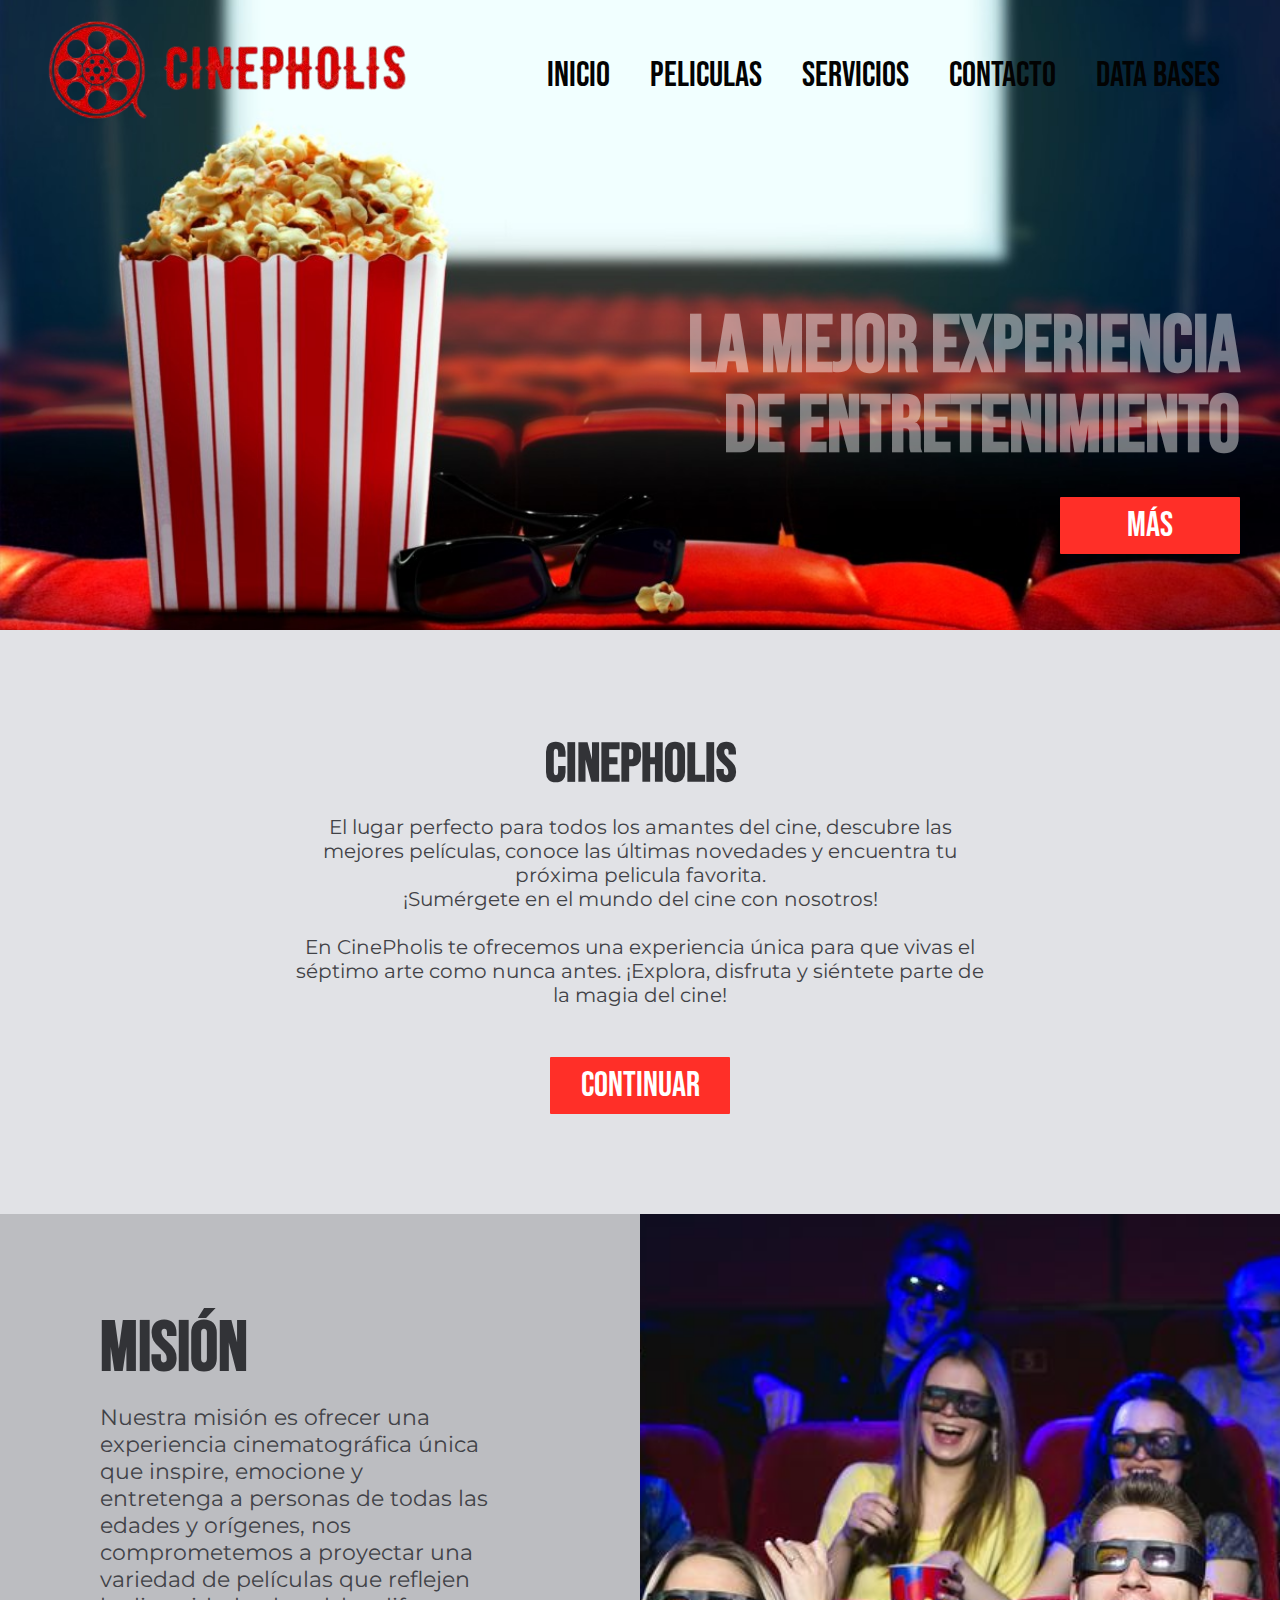
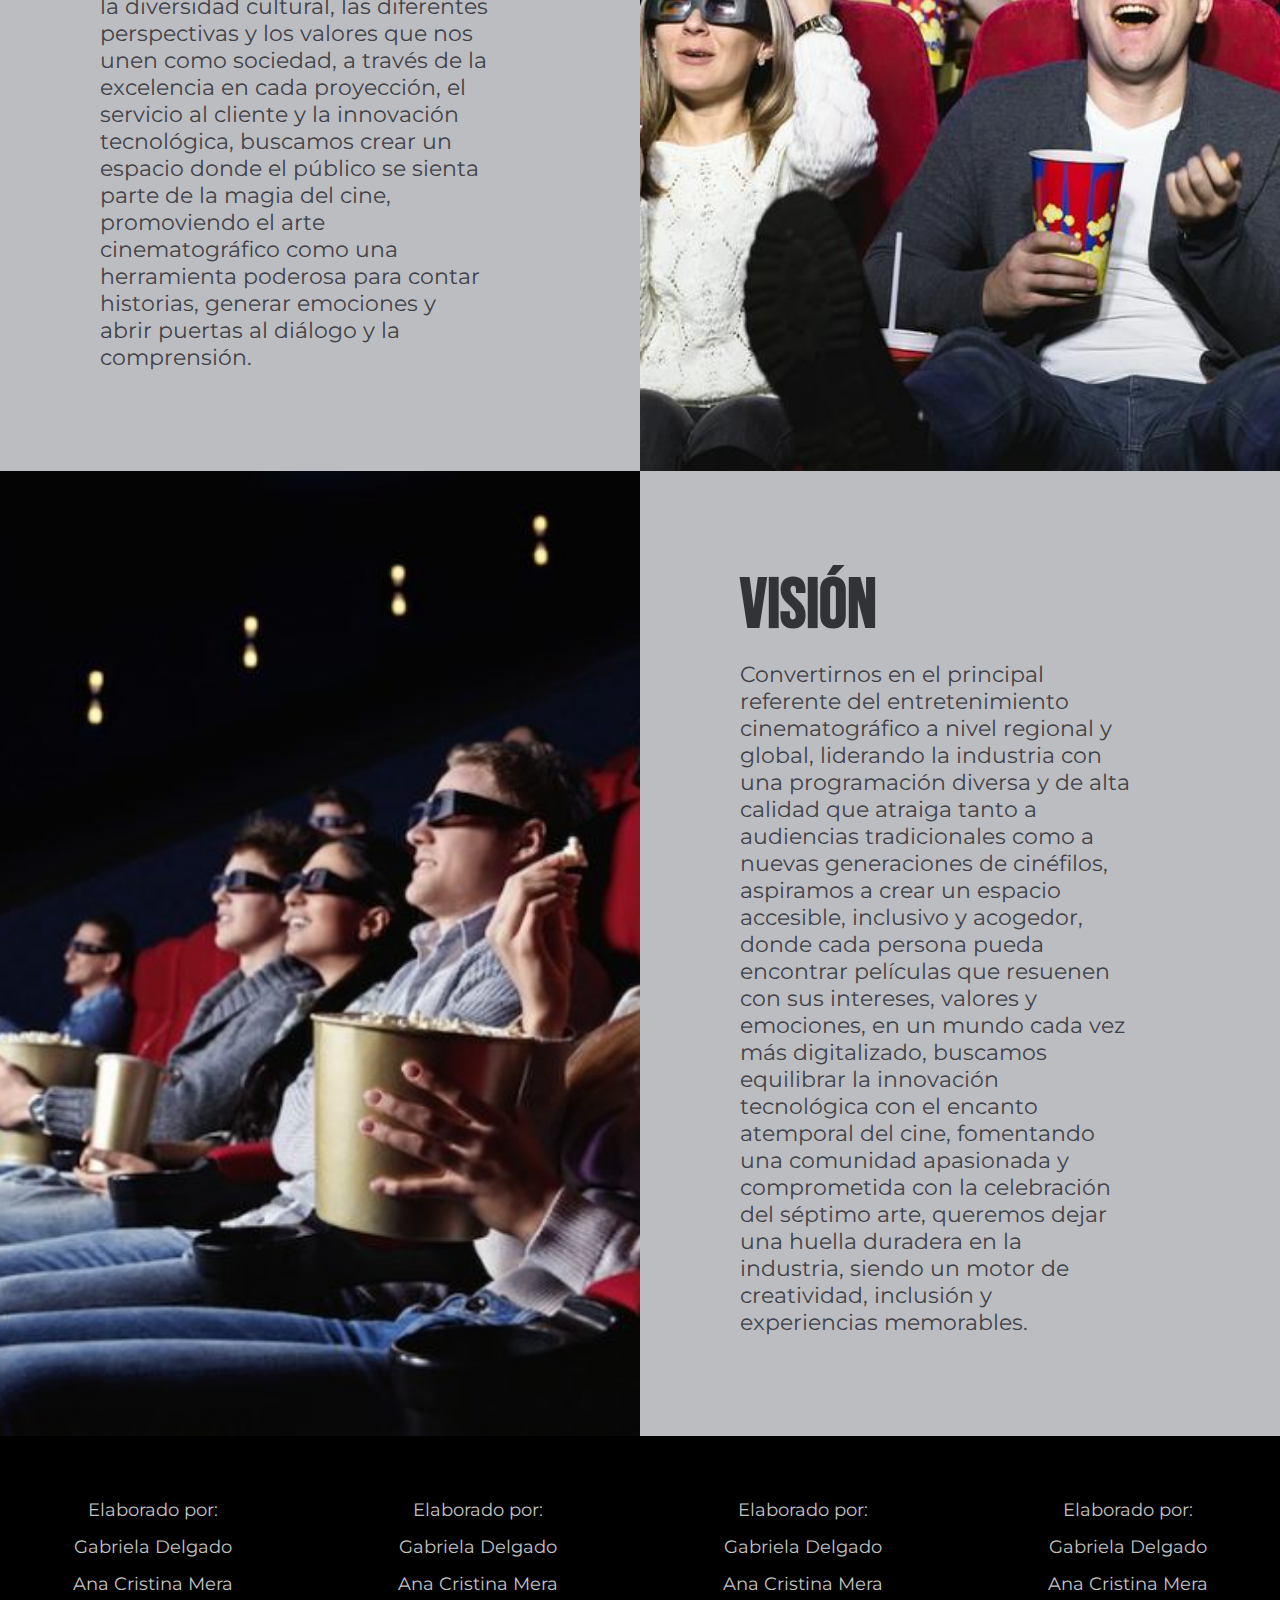
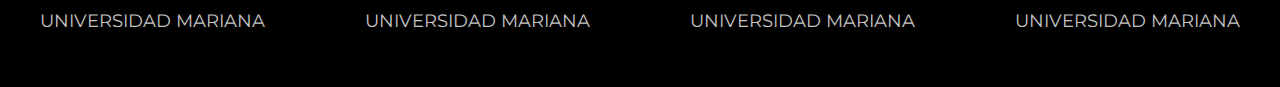
<file: index.html>
<!DOCTYPE html>
<html lang="es">

<head>
    <meta charset="UTF-8">
    <meta http-equiv="X-UA-Compatible" content="IE=edge">
    <meta name="viewport" content="width=device-width, initial-scale=1.0">
    <title>CINEPHOLIS</title>
    <link rel="stylesheet" href="style/style.css">
</head>

<body>
    <header class="header">
        <div class="menu container">
            <a class="navbar-brand" href=""><img style="padding-top: 10px;" src="images/Logo.png" alt="..."
                    style="width: 300px; height: 100px;" /></a>
            <nav class="navbar">
                <ul>
                    <li><a href="index.html">Inicio</a></li>
                    <li><a href="movies.html">Peliculas</a></li>
                    <li><a href="services.html">Servicios</a></li>
                    <li><a href="contact.html">Contacto</a></li>
                    <li><a href="databases.html">Data Bases</a></li>
                </ul>
            </nav>
        </div>
        <div class="header-content container">
            <div class="header-1">
                <h1>La mejor experiencia <br> de entretenimiento</h1>
                <a href="#intro" class="btn-1">Más</a>
            </div>
        </div>
    </header>

    <section class="intro" id="intro">
        <div class="intro-content container">
            <h2>CinePholis</h2>
            <p class="txt-p">
                El lugar perfecto para todos los amantes del cine, descubre las mejores películas, conoce las últimas
                novedades y encuentra tu próxima pelicula favorita. <br> ¡Sumérgete en el mundo del cine con nosotros!
                <br><br> En CinePholis te ofrecemos una experiencia única para que vivas el séptimo arte como nunca
                antes. ¡Explora, disfruta y siéntete parte de la magia del cine!
            </p>
            <a href="#mision" class="btn-1">Continuar</a>
        </div>
    </section>

    <section class="general" id="mision">
        <div class="general-1">
            <h2>Misión</h2>
            <p>
                Nuestra misión es ofrecer una experiencia cinematográfica única que inspire, emocione y entretenga a
                personas de todas las edades y orígenes, nos comprometemos a proyectar una variedad de películas que
                reflejen la diversidad cultural, las diferentes perspectivas y los valores que nos unen como sociedad, a
                través de la excelencia en cada proyección, el servicio al cliente y la innovación tecnológica, buscamos
                crear un espacio donde el público se sienta parte de la magia del cine, promoviendo el arte
                cinematográfico como una herramienta poderosa para contar historias, generar emociones y abrir puertas
                al diálogo y la comprensión.
            </p>
        </div>
        <div class="general-2"></div>
    </section>
    <section class="general">
        <div class="general-3"></div>
        <div class="general-1">
            <h2>Visión</h2>
            <p>
                Convertirnos en el principal referente del entretenimiento cinematográfico a nivel regional y global,
                liderando la industria con una programación diversa y de alta calidad que atraiga tanto a audiencias
                tradicionales como a nuevas generaciones de cinéfilos, aspiramos a crear un espacio accesible, inclusivo
                y acogedor, donde cada persona pueda encontrar películas que resuenen con sus intereses, valores y
                emociones, en un mundo cada vez más digitalizado, buscamos equilibrar la innovación tecnológica con el
                encanto atemporal del cine, fomentando una comunidad apasionada y comprometida con la celebración del
                séptimo arte, queremos dejar una huella duradera en la industria, siendo un motor de creatividad,
                inclusión y experiencias memorables.
            </p>
        </div>
    </section>

    <footer class="footer">
        <div class="footer-content container">
            <div class="link">
                <h3>Cinepholis</h3>
                <ul>
                    <li><a href="">Elaborado por:</a></li>
                    <li><a href="">Gabriela Delgado</a></li>
                    <li><a href="">Ana Cristina Mera</a></li>
                    <li><a href="">UNIVERSIDAD MARIANA</a></li>
                </ul>
            </div>
            <div class="link">
                <h3>Cinepholis</h3>
                <ul>
                    <li><a href="">Elaborado por:</a></li>
                    <li><a href="">Gabriela Delgado</a></li>
                    <li><a href="">Ana Cristina Mera</a></li>
                    <li><a href="">UNIVERSIDAD MARIANA</a></li>
                </ul>
            </div>
            <div class="link">
                <h3>Cinepholis</h3>
                <ul>
                    <li><a href="">Elaborado por:</a></li>
                    <li><a href="">Gabriela Delgado</a></li>
                    <li><a href="">Ana Cristina Mera</a></li>
                    <li><a href="">UNIVERSIDAD MARIANA</a></li>
                </ul>
            </div>
            <div class="link">
                <h3>Cinepholis</h3>
                <ul>
                    <li><a href="">Elaborado por:</a></li>
                    <li><a href="">Gabriela Delgado</a></li>
                    <li><a href="">Ana Cristina Mera</a></li>
                    <li><a href="">UNIVERSIDAD MARIANA</a></li>
                </ul>
            </div>
        </div>
    </footer>
</body>

</html>
</file>
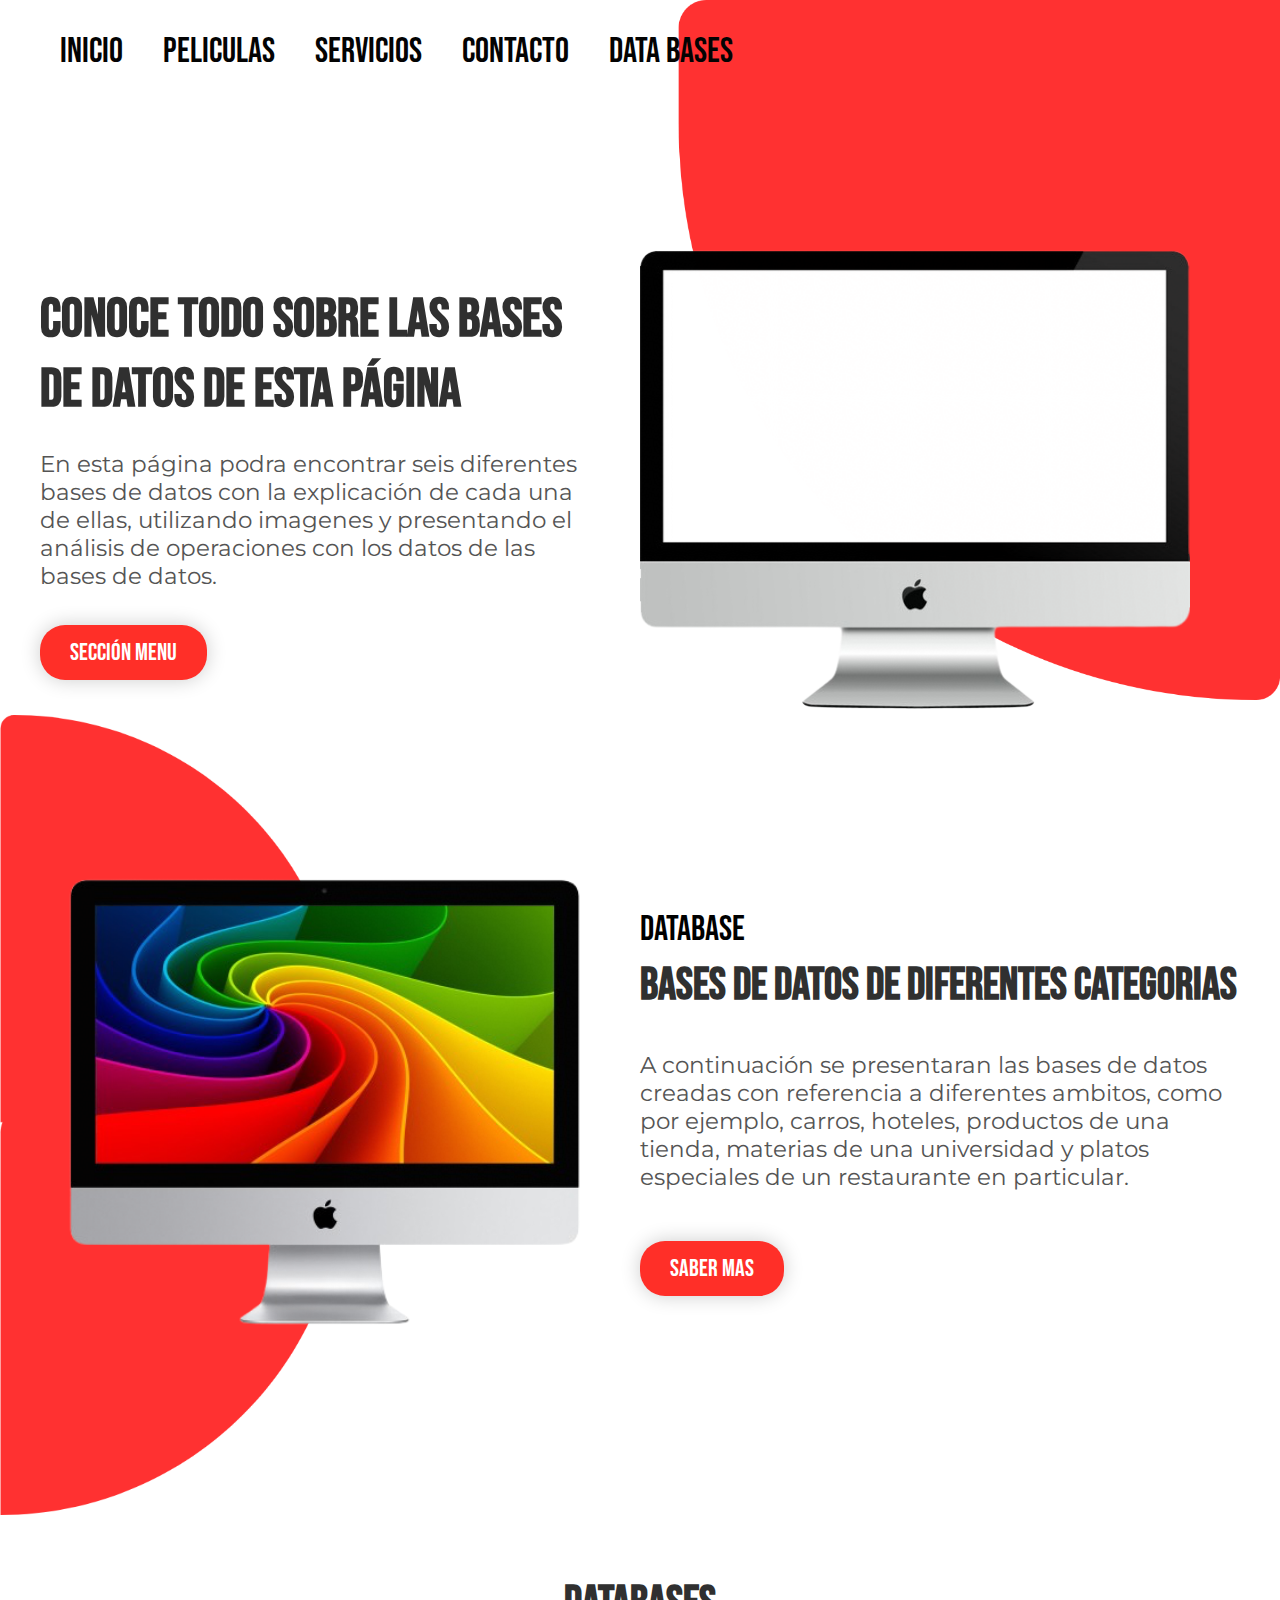
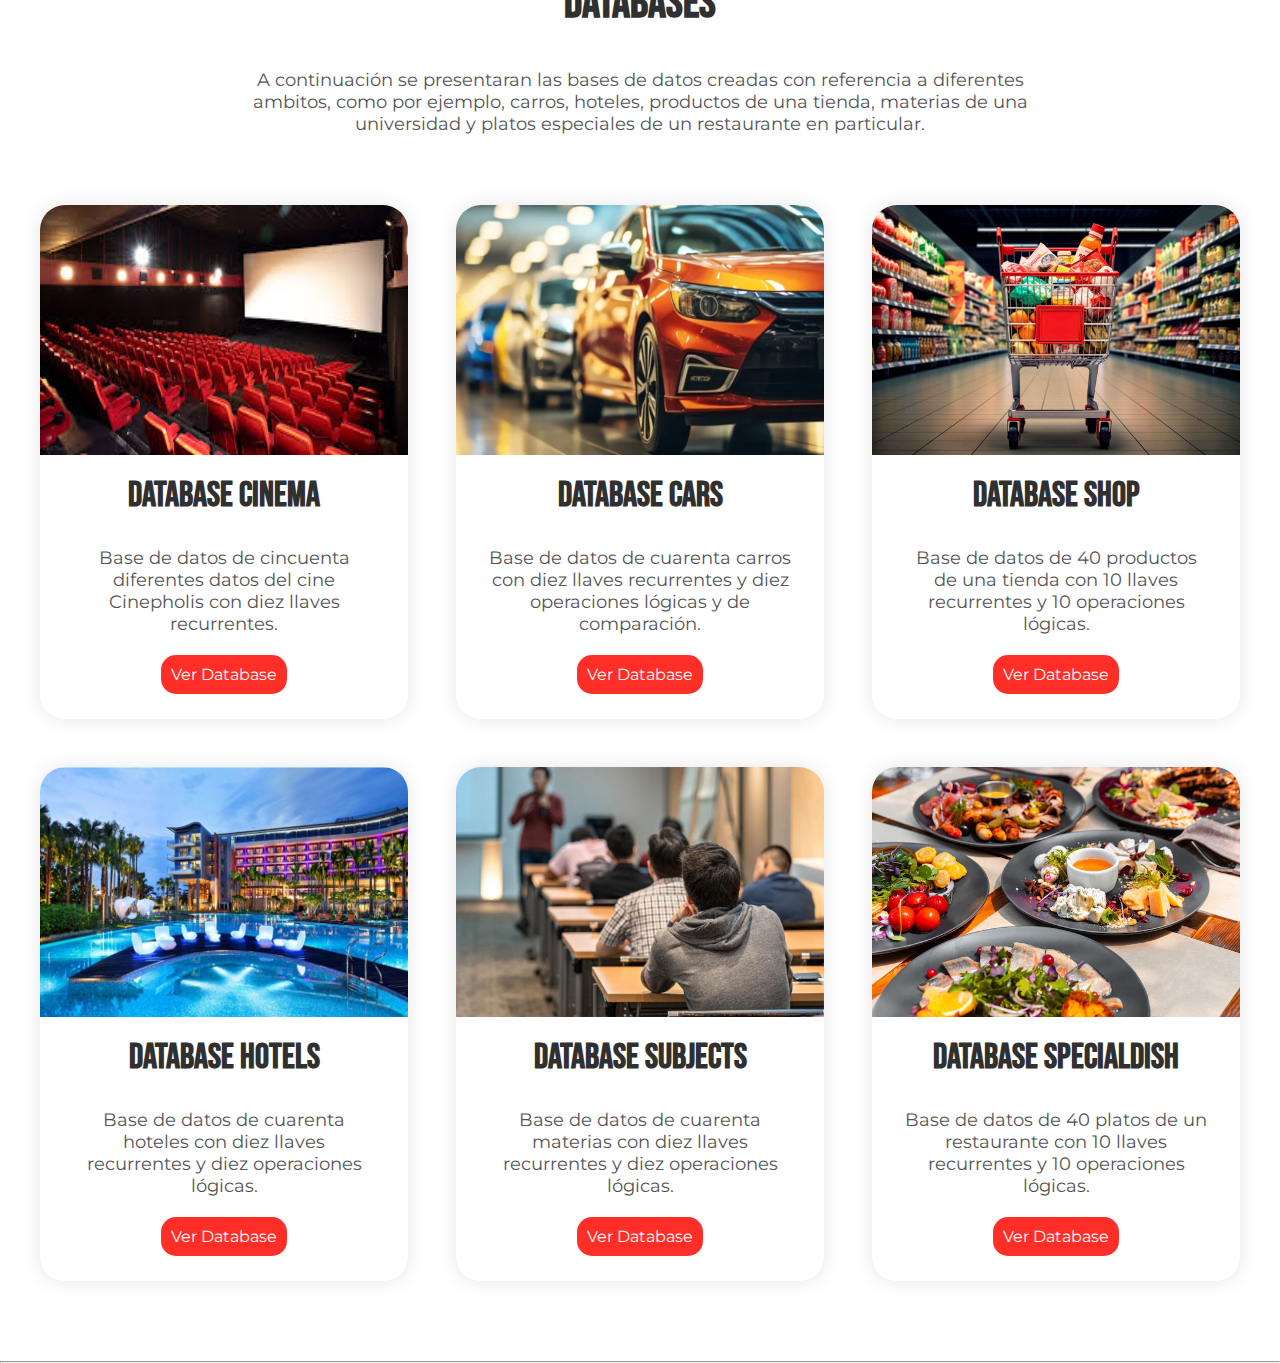
<file: databases.html>
<!DOCTYPE html>
<html lang="es">

<head>
    <meta charset="UTF-8">
    <meta http-equiv="X-UA-Compatible" content="IE=edge">
    <meta name="viewport" content="width=device-width, initial-scale=1.0">
    <title>CINEPHOLIS</title>
    <link rel="stylesheet" href="style/style.css">
</head>

<body>
    <header class="headerdb">
        <img class="bg" src="images/card-databases/bg.png" alt="">
        <div class="menu container">
            <nav class="navbar">
                <ul>
                    <li><a href="index.html">Inicio</a></li>
                    <li><a href="movies.html">Peliculas</a></li>
                    <li><a href="services.html">Servicios</a></li>
                    <li><a href="contact.html">Contacto</a></li>
                    <li><a href="databases.html">Data Bases</a></li>
                </ul>
            </nav>
        </div>
        <div class="header-content container">
            <div class="header-info">
                <div class="header-txt">
                    <h1>Conoce todo sobre las bases de datos de esta página</h1>
                    <p>
                        En esta página podra encontrar seis diferentes bases de datos con la explicación de cada una de ellas, utilizando imagenes y presentando el análisis de operaciones con los datos de las bases de datos. 
                    </p>
                    <a href="" class="btn-data">Sección menu</a>
                </div>

                <div class="header-img">
                    <img src="images/card-databases/computador.png" alt="">
                </div>
            </div>
        </div>
    </header>

    <section class="info-databases">
        <img class="bg-2" src="images/card-databases/bg-2.png" alt="">

        <div class="nosotros-info container">
            <div class="databases-img">
                <img src="images/card-databases/computador-2.png" alt="">
            </div>
            <div class="databases-txt">
                <span>Database</span>
                <h2>Bases de datos de diferentes categorias</h2>
                <p>
                    A continuación se presentaran las bases de datos creadas con referencia a diferentes ambitos, como por ejemplo, carros, hoteles, productos de una tienda, materias de una universidad y platos especiales de un restaurante en particular.
                </p>
                <a href="" class="btn-data">Saber Mas</a>
            </div>
        </div>
    </section>

    <main class="bases container">
        <h2>Databases</h2>
        <p>
            A continuación se presentaran las bases de datos creadas con referencia a diferentes ambitos, como por ejemplo, carros, hoteles, productos de una tienda, materias de una universidad y platos especiales de un restaurante en particular.
        </p>
        <div class="bases-info">
            <div class="base">
                <img src="images/card-databases/cinema.jpeg" alt="">
                <h3>Database Cinema</h3>
                <p>
                    Base de datos de cincuenta diferentes datos del cine Cinepholis con diez llaves recurrentes.
                </p>
                <a href="databaseshtml/cinema.html">Ver Database</a>
            </div>
            <div class="base">
                <img src="images/card-databases/carros.webp" alt="">
                <h3>Database Cars</h3>
                <p>
                    Base de datos de cuarenta carros con diez llaves recurrentes y diez operaciones lógicas y de comparación.
                </p>
                <a href="databaseshtml/cars.html">Ver Database</a>
            </div>
            <div class="base">
                <img src="images/card-databases/Supermercado.jpg" alt="">
                <h3>Database Shop</h3>
                <p>
                    Base de datos de 40 productos de una tienda con 10 llaves recurrentes y 10 operaciones lógicas.
                </p>
                <a href="databaseshtml/shop.html">Ver Database</a>
            </div>
            <div class="base">
                <img src="images/card-databases/hotel.jpeg" alt="">
                <h3>Database Hotels</h3>
                <p>
                    Base de datos de cuarenta hoteles con diez llaves recurrentes y diez operaciones lógicas.
                </p>
                <a href="databaseshtml/hotel.html">Ver Database</a>
            </div>
            <div class="base">
                <img src="images/card-databases/subjects.jpeg" alt="">
                <h3>Database Subjects</h3>
                <p>
                    Base de datos de cuarenta materias con diez llaves recurrentes y diez operaciones lógicas.
                </p>
                <a href="databaseshtml/subjects.html">Ver Database</a>
            </div>
            <div class="base">
                <img src="images/card-databases/specialdish.avif" alt="">
                <h3>Database SpecialDish</h3>
                <p>
                    Base de datos de 40 platos de un restaurante con 10 llaves recurrentes y 10 operaciones lógicas.
                </p>
                <a href="databaseshtml/specialdish.html">Ver Database</a>
            </div>
        </div>
    </main>

    <hr>

</body>

</html>
</file>
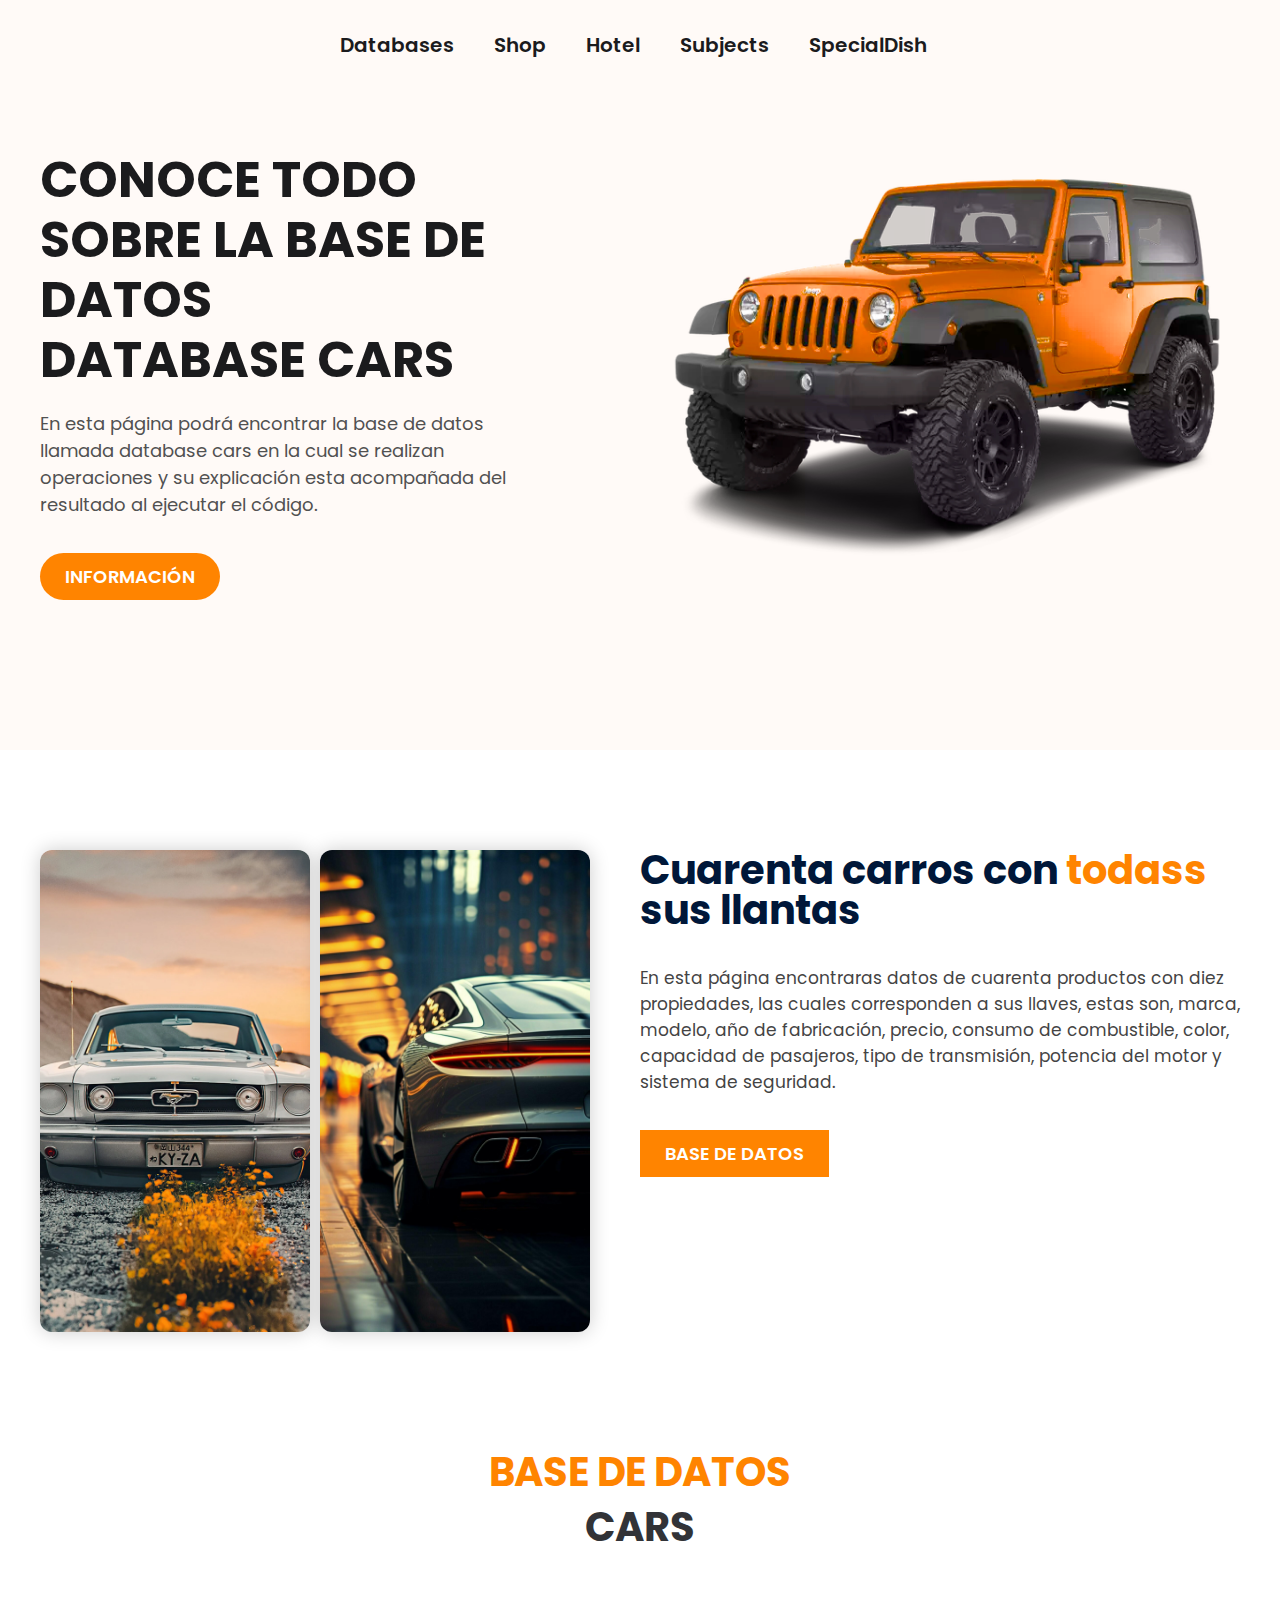
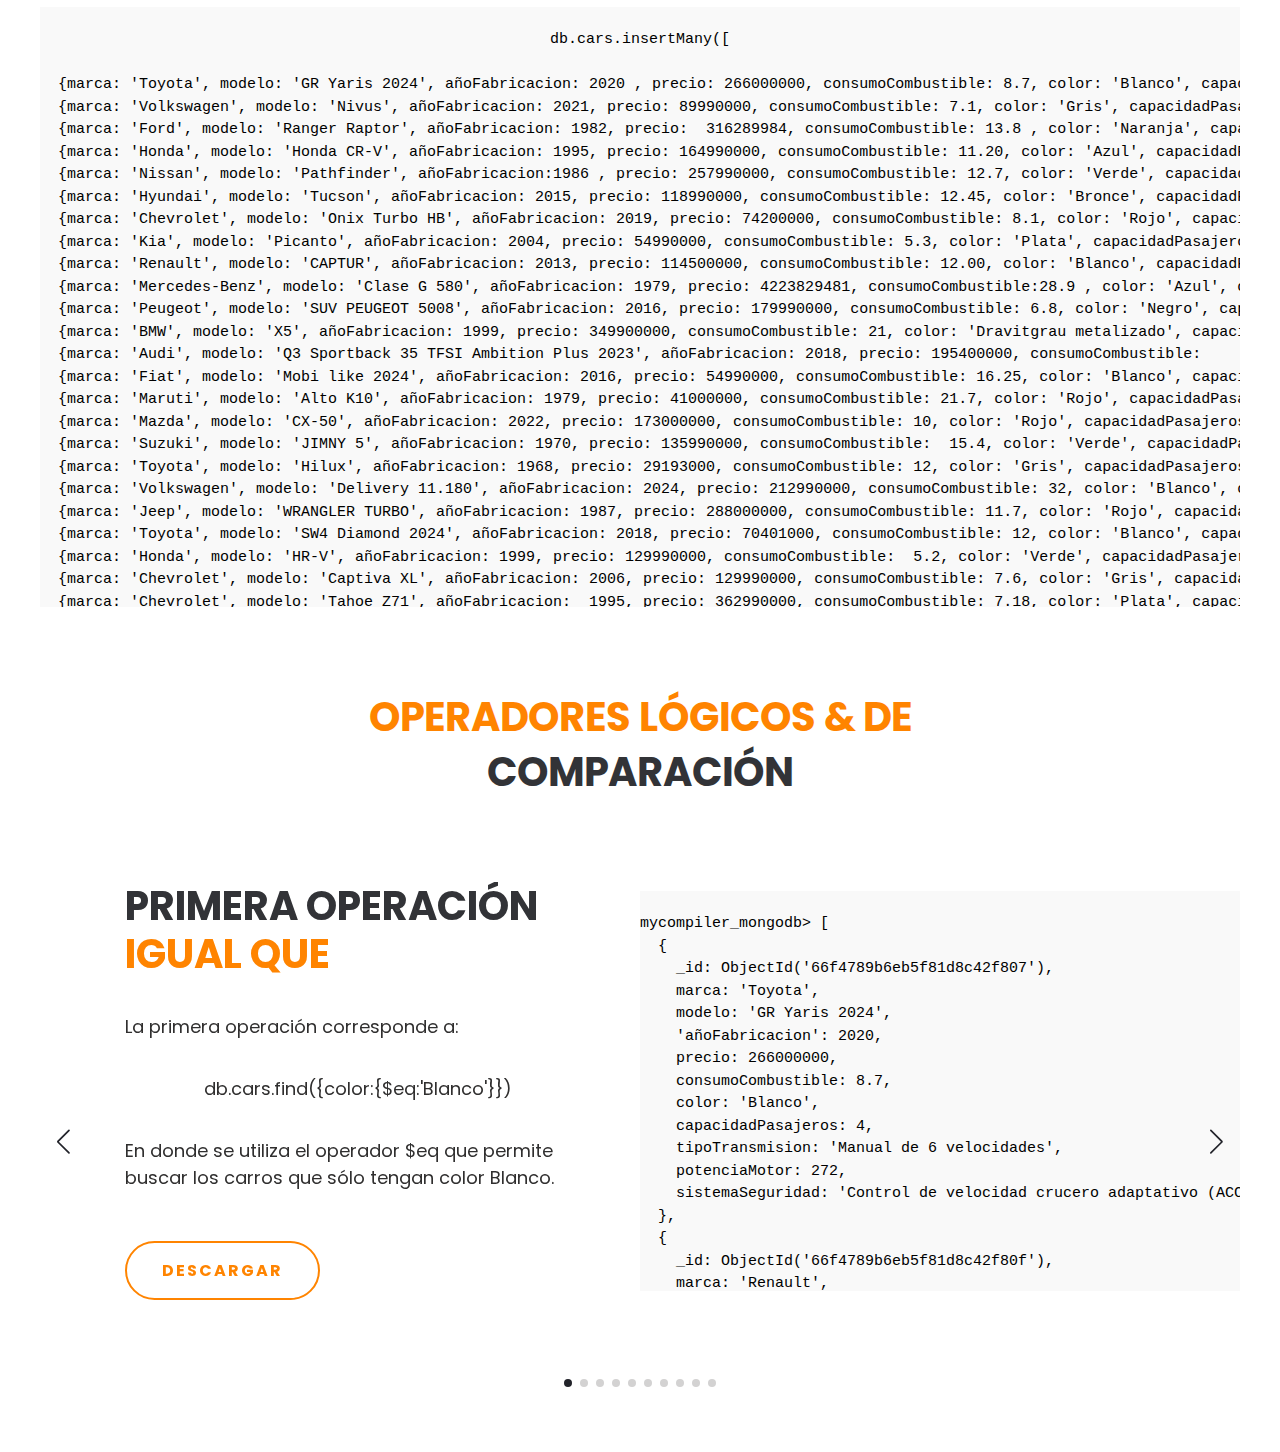
<file: databaseshtml/cars.html>
<!DOCTYPE html>
<html lang="en">

<head>
    <meta charset="UTF-8">
    <meta name="viewport" content="width=device-width, initial-scale=1.0">
    <title>Data Bases</title>
    <link rel="stylesheet" href="https://cdn.jsdelivr.net/npm/swiper/swiper-bundle.min.css" />
    <link rel="stylesheet" href="../style/styledatabase.css">
</head>

<body>
    <header class="header-cars">
        <div class="menu container">
            <nav class="navbar-cars">
                <ul>
                    <li style="margin-left: 280px;"><a href="../databases.html">Databases</a></li>
                    <li><a href="shop.html">Shop</a></li>
                    <li><a href="hotel.html">Hotel</a></li>
                    <li><a href="subjects.html">Subjects</a></li>
                    <li><a href="specialdish.html">SpecialDish</a></li>
                </ul>
            </nav>
        </div>
        <div class="header-cars-content container">
            <div class="header-cars-txt">
                <h1>Conoce todo sobre la base de datos <br> database cars</h1>
                <p>
                    En esta página podrá encontrar la base de datos llamada database cars en la cual se realizan operaciones y su explicación esta acompañada del resultado al ejecutar el código.
                </p>
                <a href="#info" class="btn-cars">Información</a>
            </div>
            <div class="header-cars-img">
                <img src="../images/screendb/cars/carsbg.png" alt="">
            </div>
        </div>
    </header>

    <section class="about container" id="info">
        <div class="about-img">
            <img src="../images/screendb/cars/carros1about.webp" alt="">
            <img src="../images/screendb/cars/carros2about.jpeg" alt="">
        </div>

        <div class="about-txt">
            <h2>Cuarenta carros con <span class="spancars">todass</span> sus llantas</h2>
            <p>
                En esta página encontraras datos de cuarenta productos con diez propiedades, las cuales corresponden a
                sus llaves, estas son, marca, modelo, año de fabricación, precio, consumo de combustible, color, capacidad de pasajeros, tipo de transmisión, potencia del motor y sistema de seguridad.
            </p>
            <a href="#database" class="btncars-2">Base de datos</a>
        </div>
    </section>

    <section class="intro" id="database">
        <div class="intro-content container">
            <h2 style="color: #FF8400;">Base de datos</h2>
            <h2 style="margin-bottom: 60px;">cars</h2>
            <pre style="font-size: 15px; max-height: 600px; overflow-y: auto;">
              <code class="language-json">
db.cars.insertMany([
  
  {marca: 'Toyota', modelo: 'GR Yaris 2024', añoFabricacion: 2020 , precio: 266000000, consumoCombustible: 8.7, color: 'Blanco', capacidadPasajeros: 4, tipoTransmision: 'Manual de 6 velocidades', potenciaMotor: 272, sistemaSeguridad: 'Control de velocidad crucero adaptativo (ACC),Sistema de pre-colisión frontal (PCS),Sistema de alerta de cambio de carril (LDA),Sistema de luces altas automáticas (AHB),Alerta de punto ciego (BSM),Alerta de tráfico trasero (RCTA),Alarma antirrobo e inmovilizador de motor,Asistente de frenado de emergencia (BA),etc.'},
  {marca: 'Volkswagen', modelo: 'Nivus', añoFabricacion: 2021, precio: 89990000, consumoCombustible: 7.1, color: 'Gris', capacidadPasajeros: 5, tipoTransmision: 'Automática de 6 velocidades', potenciaMotor: 94, sistemaSeguridad: 'seis airbags, frenos ABS + EBD, control electrónico de estabilidad (ESC), control de tracción (ASR), asistente de tracción dinámica en curvas (XDS), asistente de frenado de emergencia (HBA), cinturones de tres puntos en todas las posiciones, etc.'},
  {marca: 'Ford', modelo: 'Ranger Raptor', añoFabricacion: 1982, precio:  316289984, consumoCombustible: 13.8 , color: 'Naranja', capacidadPasajeros: 5, tipoTransmision: 'Transmisión automática de 10 velocidades', potenciaMotor: 288, sistemaSeguridad: '7 Airbags, Control de descenso, Asistente de Arranque en Pendiente (HLA), Control de Carga Adaptativo (LAC), Control Antivuelco (ROM) y Control de Balanceo de Trailer (TSM), Sensores de Parqueo Delanteros y Traseros'},
  {marca: 'Honda', modelo: 'Honda CR-V', añoFabricacion: 1995, precio: 164990000, consumoCombustible: 11.20, color: 'Azul', capacidadPasajeros: 5, tipoTransmision: 'Transmisión CVT con modo sport y low y Transmisión con modo sport y Paddle shift', potenciaMotor: 155, sistemaSeguridad: 'Honda Sensing 360'},
  {marca: 'Nissan', modelo: 'Pathfinder', añoFabricacion:1986 , precio: 257990000, consumoCombustible: 12.7, color: 'Verde', capacidadPasajeros: 8, tipoTransmision: 'Automática de 9 velocidades', potenciaMotor: 270, sistemaSeguridad: 'Bolsas de aire frontales,Bolsas de aire laterales y de cortina,Freno de,estacionamiento electrónico con Asistente de marcha detenida(AUTOHOLD),Control dinámico de vehículo (VDC),Asistente de ascenso en Pendientes (HSA),Sensores de parqueo frontales y traseros,Asistente de frenado de emergencia inteligente (IEB),Advertencia de abandono de carril (LDW), etc.'},
  {marca: 'Hyundai', modelo: 'Tucson', añoFabricacion: 2015, precio: 118990000, consumoCombustible: 12.45, color: 'Bronce', capacidadPasajeros: 5, tipoTransmision: 'Manual de 6 velocidades + reversa y Automática / Secuencial de 6 velocidades + reversa', potenciaMotor: 230, sistemaSeguridad: 'Bolsas de aire,Cinturón de seguridad,Apoyacabezas delanteros ajustables,Sistema ISOFIX,Seguro para niños en las puertas traseras'},
  {marca: 'Chevrolet', modelo: 'Onix Turbo HB', añoFabricacion: 2019, precio: 74200000, consumoCombustible: 8.1, color: 'Rojo', capacidadPasajeros: 5, tipoTransmision: 'Mecánica de 5 velocidades y Automática de 6 velocidades', potenciaMotor: 115 , sistemaSeguridad: 'Airbags,Control de estabilidad y tracción,Luz antiniebla trasera,ISOFIX,Cinturones de 3 puntas,Sistema keyless,Frenos ABS con EBD,Asistente de arranque en pendiente,etc.'},
  {marca: 'Kia', modelo: 'Picanto', añoFabricacion: 2004, precio: 54990000, consumoCombustible: 5.3, color: 'Plata', capacidadPasajeros: 5, tipoTransmision: 'transmisión mecánica de 5 velocidades o automática de 4', potenciaMotor: 66, sistemaSeguridad: 'Bolsas de aire, control de tracción, frenos ABS con EBD, anclaje ISOFIX y dirección asistida eléctricamente'},
  {marca: 'Renault', modelo: 'CAPTUR', añoFabricacion: 2013, precio: 114500000, consumoCombustible: 12.00, color: 'Blanco', capacidadPasajeros: 5, tipoTransmision: 'Transmisión manual de 6 velocidades o una transmisión automática de 7 velocidades con doble embrague y palancas en el volante', potenciaMotor:  114, sistemaSeguridad: 'Airbags frontales y laterales, anclajes ISOFIX en las plazas traseras, cámara y sensores de estacionamiento traseros, limitador y regulador de velocidad, sensor crepuscular y de lluvia, LEDs delanteros diurnos (DRL), luces de esquina,etc.'},
  {marca: 'Mercedes-Benz', modelo: 'Clase G 580', añoFabricacion: 1979, precio: 4223829481, consumoCombustible:28.9 , color: 'Azul', capacidadPasajeros: 5, tipoTransmision: 'Transmisión de dos velocidades', potenciaMotor: 587, sistemaSeguridad: 'Airbags,Alerta de cambio involuntario de carril,Alerta para peatones mediante sonido,Amortiguación adaptativa,Antibloqueo de frenos (ABS),Aparcamiento asistido,Asistente activo de dirección,Asistente de frenado activo,Asistente para luz de carretera Plus,Mandos multifunción en volante,etc.'},
  {marca: 'Peugeot', modelo: 'SUV PEUGEOT 5008', añoFabricacion: 2016, precio: 179990000, consumoCombustible: 6.8, color: 'Negro', capacidadPasajeros: 7, tipoTransmision: 'AUTOMÁTICA 6 VELOCIDADES TIPO QUICKSHIFT', potenciaMotor: 165, sistemaSeguridad: 'AIRBAGS,ABS (Antibloqueo de llantas) + REF (repartidor electrónico de frenado),AFU (Asistencia al frenado de emergencia),ESP (Programa Electrónico de Estabilidad),ASR (Ayuda antipatinaje),TSA (Asistencia a la Estabilidad del remolque)'},
  {marca: 'BMW', modelo: 'X5', añoFabricacion: 1999, precio: 349900000, consumoCombustible: 21, color: 'Dravitgrau metalizado', capacidadPasajeros: 5, tipoTransmision: 'Automática deportiva de 8 velocidades', potenciaMotor: 280, sistemaSeguridad: 'Airbags,ABS,control de estabilidad,cámara de marcha atrás y monitoreo de presión de neumáticos,faros LED automáticos con luces altas automáticas,limpiaparabrisas con sensor de lluvia,un interior con oscurecimiento automático,sensores de estacionamiento delanteros y traseros,detección activa de puntos ciegos,etc.'},
  {marca: 'Audi', modelo: 'Q3 Sportback 35 TFSI Ambition Plus 2023', añoFabricacion: 2018, precio: 195400000, consumoCombustible: 	11.80, color: 'Plata', capacidadPasajeros: 5, tipoTransmision: 'S Tronic de 6 velocidades', potenciaMotor: 150, sistemaSeguridad: 'Airbags, sistema de frenos (ABS) con (EBD) y asistencia de frenado, control de estabilidad (ESC) y control de tracción (ASR), Sistema antirobo, etc.'},
  {marca: 'Fiat', modelo: 'Mobi like 2024', añoFabricacion: 2016, precio: 54990000, consumoCombustible: 16.25, color: 'Blanco', capacidadPasajeros: 5, tipoTransmision: 'Manual 5 velocidades y marcha', potenciaMotor: 69, sistemaSeguridad: 'Sistema de Frenos Antibloqueo (ABS), Sistema Emergency Stop Signaling (ESS) y sistema de sujeción de sillas para niños (ISOFIX)'},
  {marca: 'Maruti', modelo: 'Alto K10', añoFabricacion: 1979, precio: 41000000, consumoCombustible: 21.7, color: 'Rojo', capacidadPasajeros: 5, tipoTransmision: 'Manual', potenciaMotor: 67, sistemaSeguridad: 'Puertas,inmovilizador,cinturones de seguridad,tercer stop,airbags'},
  {marca: 'Mazda', modelo: 'CX-50', añoFabricacion: 2022, precio: 173000000, consumoCombustible: 10, color: 'Rojo', capacidadPasajeros: 5, tipoTransmision: 'SKYACTIV-DRIVE, AT 6 vel. Activematic', potenciaMotor: 188, sistemaSeguridad: 'Sistema activo de iluminación frontal (AFS),Control automático de luces altas (HBC)Asistencia de permanencia en carril (LAS)+ Prevención de salida de la vía (ELK),Asistencia inteligente de frenado delantero (SBS),Asistencia de frenado trasero (SBS)'},
  {marca: 'Suzuki', modelo: 'JIMNY 5', añoFabricacion: 1970, precio: 135990000, consumoCombustible:  15.4, color: 'Verde', capacidadPasajeros: 4, tipoTransmision: 'All-Grip Pro(4x4 + Bajo)', potenciaMotor: 100, sistemaSeguridad: 'Airbags,Cinturones de seguridad,Anclaje Isofix para asiento de niños,Sistema de liberación de pedales de freno y embrague,Barras de protección laterales,ABS,ESP,Inmovilizador,Tercer stop,etc.'},
  {marca: 'Toyota', modelo: 'Hilux', añoFabricacion: 1968, precio: 29193000, consumoCombustible: 12, color: 'Gris', capacidadPasajeros: 5, tipoTransmision: 'Manual de 6 velocidades', potenciaMotor: 150, sistemaSeguridad: 'Airbags,ABS,Asistente de Frenado de Emergencia (BA) y Luces de Frenado de Emergencia (EBS),Control de Estabilidad (VSC),Control de Balanceo de Tráiler (TSC) y Control de Tracción (TRC),Control de Tracción Activo (A-TRC),Asistente de Arranque en Pendientes (HAC),Control de velocidad crucero,Bloqueo de diferencial trasero,Faros antiniebla,Cinturones de seguridad,etc.'},
  {marca: 'Volkswagen', modelo: 'Delivery 11.180', añoFabricacion: 2024, precio: 212990000, consumoCombustible: 32, color: 'Blanco', capacidadPasajeros: 3, tipoTransmision: 'Mécanica ZF 6 Vel', potenciaMotor: 175, sistemaSeguridad: 'No se especifica'},
  {marca: 'Jeep', modelo: 'WRANGLER TURBO', añoFabricacion: 1987, precio: 288000000, consumoCombustible: 11.7, color: 'Rojo', capacidadPasajeros: 4, tipoTransmision: '850RE Automática 8 velocidades', potenciaMotor: 270, sistemaSeguridad: 'Airbags,Barras en las puertas contra impactos laterales,Cinturones de seguridad,Sistema LATCH (anclaje asientos de niños),ABS (Sistema de Frenos Antibloqueo),EBD (Distribución Electrónica de Frenado),ESC (Control Electrónico de Estabilidad),BAS (Asistente de frenado),HSA (Asistente de Arranque en Pendientes),HDC (Asistente de Descenso en Pendientes),TC (Control de Tracción),etc.'},
  {marca: 'Toyota', modelo: 'SW4 Diamond 2024', añoFabricacion: 2018, precio: 70401000, consumoCombustible: 12, color: 'Blanco', capacidadPasajeros: 7, tipoTransmision: 'Automática de 6 velocidades (6 Súper ECT) y Automática de 6 velocidades (6 Súper ECT) y levas al volante', potenciaMotor: 204, sistemaSeguridad: 'Control de velocidad crucero adaptativo (ACC),Sistema de pre-colisión frontal (PCS),Sistema de alerta de cambio de carril(LDA),Alerta de punto ciego (BSM),Alerta de tráfico trasero (RCTA),Airbags,ABS con Distribución electrónica de la fuerza de frenado (EBD), Asistente de frenado de emergencia(BA) y Luces de frenado de emergencia (EBS),Control de estabilidad (VSC),etc.'},
  {marca: 'Honda', modelo: 'HR-V', añoFabricacion: 1999, precio: 129990000, consumoCombustible:  5.2, color: 'Verde', capacidadPasajeros: 5, tipoTransmision: 'CVT CON STEP-SHIFT Y OPCIÓN MODO SPORT', potenciaMotor: 119, sistemaSeguridad: 'airbags frontales, ABS, recordatorio del cinturón de seguridad frontal e ISOFIX de serie.'},
  {marca: 'Chevrolet', modelo: 'Captiva XL', añoFabricacion: 2006, precio: 129990000, consumoCombustible: 7.6, color: 'Gris', capacidadPasajeros: 7, tipoTransmision: 'Automática CVT (shift-tronic)', potenciaMotor: 148, sistemaSeguridad: 'Seguro eléctrico para la columna de dirección,Columna de dirección colapsable,Encendido de luces automático,Cinturones de seguridad de 3 puntos para ocupantes,delanteros, segunda y tercera fila,Anclajes de seguridad para asientos de bebés ISOFIX,Sistema de frenos ABS y EBD,Sistema de control electrónico de estabilidad,etc.'},
  {marca: 'Chevrolet', modelo: 'Tahoe Z71', añoFabricacion:  1995, precio: 362990000, consumoCombustible: 7.18, color: 'Plata', capacidadPasajeros: 7, tipoTransmision: 'Automática de 10 velocidades', potenciaMotor: 355, sistemaSeguridad: 'Tecnología OnStar,Airbags,Frenos de disco de 17 en 4 ruedas con ABS + EBD,Asistente de frenado hidráulico (HBA),Control de estabilidad (ESC),Control de tracción (TCS),Asistente de arranque en pendiente (HSA),Control de descenso (HDC),Asistente indicador de distancia,Alerta de colisión frontal,Frenado automático de baja velocidad,etc.'},
  {marca: 'Honda', modelo: 'Prologue', añoFabricacion: 2024, precio: 199391232, consumoCombustible: 17.8, color: 'Negro', capacidadPasajeros: 5, tipoTransmision: 'transmisión eléctrica avanzada', potenciaMotor: 212, sistemaSeguridad: 'Frenado de Emergencia Automático,standard feature Frenado de Emergencia Automático,Sistema de mitigación de salida de carril,standard feature Sistema de mitigación de salida de carril,Dirección asistida en zona ciega,standard feature Dirección asistida en zona ciega,Cámara de visión trasera multiángulo standard feature, Cámara de visión trasera multiángulo,etc.'},
  {marca: 'Toyota', modelo: 'Hiace Wagon 2024', añoFabricacion: 1967, precio: 190000000, consumoCombustible: 8.5, color: 'Negro', capacidadPasajeros: 10, tipoTransmision: 'Automática de 6 velocidades', potenciaMotor: 163, sistemaSeguridad: 'Control de velocidad crucero adaptativo (ACC),Sistema de pre-colisión frontal (PCS),Sistema de alerta de cambio de carril (LDA),Sistema de luces altas automáticas (AHB),Alerta de punto ciego (BSM),Alerta de tráfico trasero (RCTA),Alarma antirrobo e inmovilizador de motor,ABS con distribución electrónica de la fuerza de frenado (EBD),Asistente de frenado de emergencia (BA),etc.'},
  {marca: 'Ford', modelo: 'Nueva Bronco', añoFabricacion: 2021, precio: 314990000, consumoCombustible: 14.94, color: 'Azul', capacidadPasajeros: 5, tipoTransmision: 'automática 10R80 de 10 velocidades con función skip shift y modo secuencial.', potenciaMotor: 237, sistemaSeguridad: 'Asistente de pre-colisión con frenado automático de emergencia y detección de peatones,Sistema de permanencia en el carril,Encendido de luces bajas y altas automático,Sistema de frenado post-colisión,Reconocimiento de señales de tránsito,Sensores de parqueo delanteros y traseros,Control de velocidad crucero adaptativo con Stop & Go y sistema de centrado de carril,etc.'},
  {marca: 'Nissan', modelo: 'Sentra 2025', añoFabricacion: 1982, precio: 118990000, consumoCombustible: 11.00, color: 'Azul', capacidadPasajeros: 5, tipoTransmision: 'Continuamente Variable (CVT)', potenciaMotor: 145, sistemaSeguridad: 'Doble airbag frontal,Doble airbag lateral,Doble airbag tipo cortina,Sistema de anclaje para silla de bebé en asiento trasero ISOFIX,Alerta de puerta trasera,Control dinámico del vehículo (VDC),Control de ascenso en pendientes (HSA),Advertencia de punto ciego (BSW),Alerta de tráfico cruzado (RCTA),Asistente de frenado de Emergencia,Inteligente con detección de peatones (IEB),etc.'},
  {marca: 'Jeep', modelo: 'GRAND CHEROKEE L', añoFabricacion: 1992, precio: 280000000, consumoCombustible: 7.94, color: 'Gris', capacidadPasajeros: 7, tipoTransmision: ' Automática 8 Velocidades', potenciaMotor: 293, sistemaSeguridad: 'Airbags,Cinturones de seguridad,ABS (Sistema de Frenos Antibloqueo),EBD (Distribución Electrónica de Frenado),ESC (Control Electrónico de Estabilidad),TC (Control de Tracción),HSA (Asistente de Arranque en Pendiente),BAS (Asistente de Frenado Control de velocidad,Sensores delanteros y traseros,Cámara de visión trasera,Cámara de visión trasera interior,etc.'},
  {marca: 'Kia', modelo: 'Soluto Emotion MT', añoFabricacion: 2017, precio: 65990000, consumoCombustible: 8.5, color: 'Negro', capacidadPasajeros: 5, tipoTransmision: 'Mecánica de 5 Velocidades', potenciaMotor: 94, sistemaSeguridad: 'ABS (Sistema Antibloqueo de Freno),Airbags,Cámara de reversa,Apoyacabezas delanteros ajustables en altura,Cinturones de seguridad delanteros y traseros retráctiles e inerciales de tres puntos,Barras protectoras de impacto en las cuatro puertas,etc.'},
  {marca: 'Chevrolet', modelo: 'Montana', añoFabricacion: 2003, precio: 80290000, consumoCombustible: 6.2, color: 'Verde', capacidadPasajeros: 5, tipoTransmision: 'MT 5 velocidades', potenciaMotor: 130, sistemaSeguridad: 'Airbags,ISOFIX y TOP TETHER,Luces diurnas LED,Control de crucero,Limitador de velocidad,Control de tracción,Seguridad,Aviso de cinturón de seguridad para pasajeros,Sistema de frenos con ABS y sistema distribución de freno (EBD),Control electrónico de estabilidad,etc.'},
  {marca: 'Renault', modelo: 'Duster', añoFabricacion: 2009, precio: 81400000, consumoCombustible: 8.9, color: 'Rojo', capacidadPasajeros: 5, tipoTransmision: 'Manual de 5 velocidades + reversa', potenciaMotor: 114, sistemaSeguridad: 'ABS+ REF (Sistema antibloqueo de frenos, Repartidor electrónico de frenado),Control de estabilidad y tracción (ESP / TCS),Asistente de arranque en pendiente (HSA),Control de Descenso (HDC),LV / RV Limitador Velocidad y Cruise Control'},
  {marca: 'Toyota', modelo: 'Hiace Commuter 2024', añoFabricacion: 1982, precio: 55698000, consumoCombustible: 6.40, color: 'Blanco', capacidadPasajeros: 12, tipoTransmision: 'Automática de 6 velocidades', potenciaMotor: 163, sistemaSeguridad: 'Control de velocidad crucero adaptativo (ACC),Sistema de pre-colisión frontal (PCS),Sistema de alerta de cambio de carril (LDA),Sistema de luces altas automáticas (AHB),Alerta de punto ciego (BSM),Alerta de tráfico trasero (RCTA),Alarma antirrobo e inmovilizador de motor,ABS con distribución electrónica de la fuerza de frenado (EBD),Asistente de frenado de emergencia (BA),etc.'},
  {marca: 'Lexus', modelo: 'LS', añoFabricacion: 1989, precio: 552039763, consumoCombustible: 10.8, color: 'Plata', capacidadPasajeros: 5, tipoTransmision: 'Tracción Rwd', potenciaMotor: 264, sistemaSeguridad: 'Accionamiento Automático de Luces de Carretera (AHB),Active brake lights,Anti-lock Braking System (ABS),Asistencia de Trayectoria en el Carril (LKA),Control de Crucero Adaptativo (desde 0 km/h),Control Electrónico de Estabilidad (VSC),Detección de ciclistas (día),Detección de peatones (día y noche),Dirección Asistida Eléctrica (EPS),Electronic Brake-force Distribution (EBD),etc.'},
  {marca: 'Kia', modelo: 'EV9', añoFabricacion: 2023, precio: 389990000, consumoCombustible: 22.8, color: 'Blanco', capacidadPasajeros: 6, tipoTransmision: 'Cambio electrónico tipo columna SBW con botón de arranque integrado', potenciaMotor: 378, sistemaSeguridad: 'ABS (Sistema antibloqueo de freno),ESC (Sistema de control electr쎣nico de estabilidad),HAC (Asistente de arranque en pendiente),TSA (Sistema de control estabilizador de remolque),TPMS (Sistema de monitoreo de presi쎣n de llantas),ROA (Alerta de ocupante trasero con sensor),BCA (Prevencion de Colisi쎣n en punto ciego),FCA (Asistente para evitar colisiones frontales en cruces e intersecciones),LFA (Asistente seguimiento de carril),Airbags delanteros para piloto y copiloto'},
  {marca: 'Lexus', modelo: 'RZ', añoFabricacion: 2021, precio: 268597521, consumoCombustible: 18, color: 'Negro', capacidadPasajeros: 5, tipoTransmision: 'Tracción FWD', potenciaMotor: 160 , sistemaSeguridad: 'Sistema de precolisión (PCS),Reconocimiento de Señales Tráfico (RSA),Luces traseras de emergencia con parpadeo automático (FHL),Anulación de Airbag pasajero delantero,Sistema de retención con sujeción ISOFIX,Airbags,Seguro de puertas,Cinturones de seguridad con aviso acústico y visual'},
  {marca: 'Chevrolet', modelo: 'Equinox', añoFabricacion: 2004, precio: 240990000, consumoCombustible: 10.40, color: 'Rojo', capacidadPasajeros: 5, tipoTransmision: 'automática de 6 velocidades con función tip up / tip down', potenciaMotor: 170, sistemaSeguridad: '5 CINTURONES DE SEGURIDAD RETRÁCTILES,6 AIRBAGS,LUCES ANTI NIEBLA,SENSORES DE ESTACIONAMIENTO,FRENOS DURALIFE ABS + EBD + BA,CONTROL ELECTRÓNICO DE ESTABILIDAD STABILITRAK,CÁMARA DE VISIÓN TRASERA'},
  {marca: 'Hyundai', modelo: 'Kona Híbrida', añoFabricacion: 2017, precio: 139990000, consumoCombustible: 5.20, color: 'Gris', capacidadPasajeros: 5, tipoTransmision: 'Automática de 6 velocidades + reversa', potenciaMotor: 139, sistemaSeguridad: 'ABS (Sistema Antibloqueo de Frenos),EBD (Distribución Electrónica de Frenado),ESC (Control Electrónico de Estabilidad ),HAC (Asistente de Ascenso en Pendientes),MCB (Multicollision brake),MDPS (Dirección Electroasistida),TPMS (Monitoreo de Presión de LLantas),Cámara de reversa con guía dinámica,Sensores de parqueo,DMS (Selector de modo de manejo)'},
  {marca: 'Ford', modelo: 'Mustang', añoFabricacion: 1964, precio:  259990000, consumoCombustible: 10.5, color: 'Plata', capacidadPasajeros: 4, tipoTransmision: 'automática de 10 velocidades con capacidad SelectShift', potenciaMotor: 486, sistemaSeguridad: 'Espejo retrovisor sin marco con anti-deslumbramiento,Anclajes inferiores y anclajes de sujeción para niños ISOFIX,Kit de sellador e inflador de neumáticos,Sistema de Seguridad Personal™ para el conductor y pasajero delantero: Pretensores de cinturones de seguridad,Sistema antirrobo activo,Consola central con bloqueo electrónico,Kit de bloqueo de ruedas,etc.'},
  {marca: 'Volkswagen', modelo: 'Jetta Turbo', añoFabricacion: 2018, precio: 112990000, consumoCombustible: 12.20, color: 'Negro', capacidadPasajeros: 5, tipoTransmision: 'Automática Tiptronic 6 velocidades', potenciaMotor: 150, sistemaSeguridad: 'Airbag,Sistema de control electrónico de estabilidad (ESC),Sistema antibloqueo de ruedas (ABS),Sistema de control de tracción (ASR),Sistema de control electrónico de diferencial (EDL),Asistente de arranque en pendiente,Barras estabilizadoras,Activación de las luces direccionales en caso de emergencia,Sistema de asistencia hidráulica de frenado (HBA),etc.'},
  {marca: 'Volkswagen', modelo: 'Jetta Turbo 2', añoFabricacion: 2018, precio: 112990000, consumoCombustible: 12.20, color: 'Negro', capacidadPasajeros: 5, tipoTransmision: 'Automática Tiptronic 6 velocidades', potenciaMotor: 150, sistemaSeguridad: 'Airbag,Sistema de control electrónico de estabilidad (ESC),Sistema antibloqueo de ruedas (ABS),Sistema de control de tracción (ASR),Sistema de control electrónico de diferencial (EDL),Asistente de arranque en pendiente,Barras estabilizadoras,Activación de las luces direccionales en caso de emergencia,Sistema de asistencia hidráulica de frenado (HBA),etc.'}
 
]);
              </code>
            </pre>
        </div>
    </section>

    <section style="margin-top: 50px;" class="intro">
        <div class="intro-content container">
            <h2 style="color: #FF8400;">Operadores lógicos & de</h2>
            <h2 style="margin-bottom: 30px;">comparación</h2>
        </div>
    </section>

    <section>
        <div class="operaciones-content container">
            <div class="swiper mySwiper-1">
                <div class="swiper-wrapper">
                    <div class="swiper-slide">
                        <div class="slider">
                            <div class="slider-txt">
                                <h2>Primera operación <br><span class="spancars">igual que</span></h2>
                                <p>
                                    La primera operación corresponde a:
                                </p>
                                <p style="text-align: center;">
                                    db.cars.find({color:{$eq:'Blanco'}})
                                </p>
                                <p>
                                    En donde se utiliza el operador $eq que permite buscar los carros que sólo tengan
                                    color Blanco.
                                </p>
                                <div class="botones">
                                  <a href="../databases/DBcars.js" class="btn-slidercars" download="DBcars.js">Descargar</a>
                                </div>
                            </div>
                            <div class="slider-img">
                                <pre style="font-size: 15px; max-height: 400px; overflow-y: auto;">
                                    <code class="language-json">
mycompiler_mongodb> [
  {
    _id: ObjectId('66f4789b6eb5f81d8c42f807'),
    marca: 'Toyota',
    modelo: 'GR Yaris 2024',
    'añoFabricacion': 2020,
    precio: 266000000,
    consumoCombustible: 8.7,
    color: 'Blanco',
    capacidadPasajeros: 4,
    tipoTransmision: 'Manual de 6 velocidades',
    potenciaMotor: 272,
    sistemaSeguridad: 'Control de velocidad crucero adaptativo (ACC),Sistema de pre-colisión frontal (PCS),Sistema de alerta de cambio de carril (LDA),Sistema de luces altas automáticas (AHB),Alerta de punto ciego (BSM),Alerta de tráfico trasero (RCTA),Alarma antirrobo e inmovilizador de motor,Asistente de frenado de emergencia (BA),etc.'
  },
  {
    _id: ObjectId('66f4789b6eb5f81d8c42f80f'),
    marca: 'Renault',
    modelo: 'CAPTUR',
    'añoFabricacion': 2013,
    precio: 114500000,
    consumoCombustible: 12,
    color: 'Blanco',
    capacidadPasajeros: 5,
    tipoTransmision: 'Transmisión manual de 6 velocidades o una transmisión automática de 7 velocidades con doble embrague y palancas en el volante',
    potenciaMotor: 114,
    sistemaSeguridad: 'Airbags frontales y laterales, anclajes ISOFIX en las plazas traseras, cámara y sensores de estacionamiento traseros, limitador y regulador de velocidad, sensor crepuscular y de lluvia, LEDs delanteros diurnos (DRL), luces de esquina,etc.'
  },
  {
    _id: ObjectId('66f4789b6eb5f81d8c42f814'),
    marca: 'Fiat',
    modelo: 'Mobi like 2024',
    'añoFabricacion': 2016,
    precio: 54990000,
    consumoCombustible: 16.25,
    color: 'Blanco',
    capacidadPasajeros: 5,
    tipoTransmision: 'Manual 5 velocidades y marcha',
    potenciaMotor: 69,
    sistemaSeguridad: 'Sistema de Frenos Antibloqueo (ABS), Sistema Emergency Stop Signaling (ESS) y sistema de sujeción de sillas para niños (ISOFIX)'
  },
  {
    _id: ObjectId('66f4789b6eb5f81d8c42f819'),
    marca: 'Volkswagen',
    modelo: 'Delivery 11.180',
    'añoFabricacion': 2024,
    precio: 212990000,
    consumoCombustible: 32,
    color: 'Blanco',
    capacidadPasajeros: 3,
    tipoTransmision: 'Mécanica ZF 6 Vel',
    potenciaMotor: 175,
    sistemaSeguridad: 'No se especifica'
  },
  {
    _id: ObjectId('66f4789b6eb5f81d8c42f81b'),
    marca: 'Toyota',
    modelo: 'SW4 Diamond 2024',
    'añoFabricacion': 2018,
    precio: 70401000,
    consumoCombustible: 12,
    color: 'Blanco',
    capacidadPasajeros: 7,
    tipoTransmision: 'Automática de 6 velocidades (6 Súper ECT) y Automática de 6 velocidades (6 Súper ECT) y levas al volante',
    potenciaMotor: 204,
    sistemaSeguridad: 'Control de velocidad crucero adaptativo (ACC),Sistema de pre-colisión frontal (PCS),Sistema de alerta de cambio de carril(LDA),Alerta de punto ciego (BSM),Alerta de tráfico trasero (RCTA),Airbags,ABS con Distribución electrónica de la fuerza de frenado (EBD), Asistente de frenado de emergencia(BA) y Luces de frenado de emergencia (EBS),Control de estabilidad (VSC),etc.'
  },
  {
    _id: ObjectId('66f4789b6eb5f81d8c42f827'),
    marca: 'Toyota',
    modelo: 'Hiace Commuter 2024',
    'añoFabricacion': 1982,
    precio: 55698000,
    consumoCombustible: 6.4,
    color: 'Blanco',
    capacidadPasajeros: 12,
    tipoTransmision: 'Automática de 6 velocidades',
    potenciaMotor: 163,
    sistemaSeguridad: 'Control de velocidad crucero adaptativo (ACC),Sistema de pre-colisión frontal (PCS),Sistema de alerta de cambio de carril (LDA),Sistema de luces altas automáticas (AHB),Alerta de punto ciego (BSM),Alerta de tráfico trasero (RCTA),Alarma antirrobo e inmovilizador de motor,ABS con distribución electrónica de la fuerza de frenado (EBD),Asistente de frenado de emergencia (BA),etc.'
  },
  {
    _id: ObjectId('66f4789b6eb5f81d8c42f829'),
    marca: 'Kia',
    modelo: 'EV9',
    'añoFabricacion': 2023,
    precio: 389990000,
    consumoCombustible: 22.8,
    color: 'Blanco',
    capacidadPasajeros: 6,
    tipoTransmision: 'Cambio electrónico tipo columna SBW con botón de arranque integrado',
    potenciaMotor: 378,
    sistemaSeguridad: 'ABS (Sistema antibloqueo de freno),ESC (Sistema de control electr쎣nico de estabilidad),HAC (Asistente de arranque en pendiente),TSA (Sistema de control estabilizador de remolque),TPMS (Sistema de monitoreo de presi쎣n de llantas),ROA (Alerta de ocupante trasero con sensor),BCA (Prevencion de Colisi쎣n en punto ciego),FCA (Asistente para evitar colisiones frontales en cruces e intersecciones),LFA (Asistente seguimiento de carril),Airbags delanteros para piloto y copiloto'
  }
]
                                    </code>
                                </pre>
                            </div>
                        </div>
                    </div>
                    <div class="swiper-slide">
                        <div class="slider">
                            <div class="slider-txt">
                                <h2>Segunda operación <br><span class="spancars">Mayor que</span></h2>
                                <p>
                                    La segunda operación corresponde a:
                                </p>
                                <p style="text-align: center;">
                                    db.cars.find({añoFabricacion:{$gt:2000}})
                                </p>
                                <p>
                                    En esta operación se utiliza el operador $gt que permite encontrar los carros cuyo
                                    año de fabricación sea mayor a los 2000.
                                </p>
                                <div class="botones">
                                  <a href="../databases/DBcars.js" class="btn-slidercars" download="DBcars.js">Descargar</a>
                                </div>
                            </div>
                            <div class="slider-img">
                                <pre style="font-size: 15px; max-height: 400px; overflow-y: auto;">
                                    <code class="language-json">
mycompiler_mongodb> [
  {
    _id: ObjectId('66f47957f9c0aa30ae42f807'),
    marca: 'Toyota',
    modelo: 'GR Yaris 2024',
    'añoFabricacion': 2020,
    precio: 266000000,
    consumoCombustible: 8.7,
    color: 'Blanco',
    capacidadPasajeros: 4,
    tipoTransmision: 'Manual de 6 velocidades',
    potenciaMotor: 272,
    sistemaSeguridad: 'Control de velocidad crucero adaptativo (ACC),Sistema de pre-colisión frontal (PCS),Sistema de alerta de cambio de carril (LDA),Sistema de luces altas automáticas (AHB),Alerta de punto ciego (BSM),Alerta de tráfico trasero (RCTA),Alarma antirrobo e inmovilizador de motor,Asistente de frenado de emergencia (BA),etc.'
  },
  {
    _id: ObjectId('66f47957f9c0aa30ae42f808'),
    marca: 'Volkswagen',
    modelo: 'Nivus',
    'añoFabricacion': 2021,
    precio: 89990000,
    consumoCombustible: 7.1,
    color: 'Gris',
    capacidadPasajeros: 5,
    tipoTransmision: 'Automática de 6 velocidades',
    potenciaMotor: 94,
    sistemaSeguridad: 'seis airbags, frenos ABS + EBD, control electrónico de estabilidad (ESC), control de tracción (ASR), asistente de tracción dinámica en curvas (XDS), asistente de frenado de emergencia (HBA), cinturones de tres puntos en todas las posiciones, etc.'
  },
  {
    _id: ObjectId('66f47957f9c0aa30ae42f80c'),
    marca: 'Hyundai',
    modelo: 'Tucson',
    'añoFabricacion': 2015,
    precio: 118990000,
    consumoCombustible: 12.45,
    color: 'Bronce',
    capacidadPasajeros: 5,
    tipoTransmision: 'Manual de 6 velocidades + reversa y Automática / Secuencial de 6 velocidades + reversa',
    potenciaMotor: 230,
    sistemaSeguridad: 'Bolsas de aire,Cinturón de seguridad,Apoyacabezas delanteros ajustables,Sistema ISOFIX,Seguro para niños en las puertas traseras'
  },
  {
    _id: ObjectId('66f47957f9c0aa30ae42f80d'),
    marca: 'Chevrolet',
    modelo: 'Onix Turbo HB',
    'añoFabricacion': 2019,
    precio: 74200000,
    consumoCombustible: 8.1,
    color: 'Rojo',
    capacidadPasajeros: 5,
    tipoTransmision: 'Mecánica de 5 velocidades y Automática de 6 velocidades',
    potenciaMotor: 115,
    sistemaSeguridad: 'Airbags,Control de estabilidad y tracción,Luz antiniebla trasera,ISOFIX,Cinturones de 3 puntas,Sistema keyless,Frenos ABS con EBD,Asistente de arranque en pendiente,etc.'
  },
  {
    _id: ObjectId('66f47957f9c0aa30ae42f80e'),
    marca: 'Kia',
    modelo: 'Picanto',
    'añoFabricacion': 2004,
    precio: 54990000,
    consumoCombustible: 5.3,
    color: 'Plata',
    capacidadPasajeros: 5,
    tipoTransmision: 'transmisión mecánica de 5 velocidades o automática de 4',
    potenciaMotor: 66,
    sistemaSeguridad: 'Bolsas de aire, control de tracción, frenos ABS con EBD, anclaje ISOFIX y dirección asistida eléctricamente'
  },
  {
    _id: ObjectId('66f47957f9c0aa30ae42f80f'),
    marca: 'Renault',
    modelo: 'CAPTUR',
    'añoFabricacion': 2013,
    precio: 114500000,
    consumoCombustible: 12,
    color: 'Blanco',
    capacidadPasajeros: 5,
    tipoTransmision: 'Transmisión manual de 6 velocidades o una transmisión automática de 7 velocidades con doble embrague y palancas en el volante',
    potenciaMotor: 114,
    sistemaSeguridad: 'Airbags frontales y laterales, anclajes ISOFIX en las plazas traseras, cámara y sensores de estacionamiento traseros, limitador y regulador de velocidad, sensor crepuscular y de lluvia, LEDs delanteros diurnos (DRL), luces de esquina,etc.'
  },
  {
    _id: ObjectId('66f47957f9c0aa30ae42f811'),
    marca: 'Peugeot',
    modelo: 'SUV PEUGEOT 5008',
    'añoFabricacion': 2016,
    precio: 179990000,
    consumoCombustible: 6.8,
    color: 'Negro',
    capacidadPasajeros: 7,
    tipoTransmision: 'AUTOMÁTICA 6 VELOCIDADES TIPO QUICKSHIFT',
    potenciaMotor: 165,
    sistemaSeguridad: 'AIRBAGS,ABS (Antibloqueo de llantas) + REF (repartidor electrónico de frenado),AFU (Asistencia al frenado de emergencia),ESP (Programa Electrónico de Estabilidad),ASR (Ayuda antipatinaje),TSA (Asistencia a la Estabilidad del remolque)'
  },
  {
    _id: ObjectId('66f47957f9c0aa30ae42f813'),
    marca: 'Audi',
    modelo: 'Q3 Sportback 35 TFSI Ambition Plus 2023',
    'añoFabricacion': 2018,
    precio: 195400000,
    consumoCombustible: 11.8,
    color: 'Plata',
    capacidadPasajeros: 5,
    tipoTransmision: 'S Tronic de 6 velocidades',
    potenciaMotor: 150,
    sistemaSeguridad: 'Airbags, sistema de frenos (ABS) con (EBD) y asistencia de frenado, control de estabilidad (ESC) y control de tracción (ASR), Sistema antirobo, etc.'
  },
  {
    _id: ObjectId('66f47957f9c0aa30ae42f814'),
    marca: 'Fiat',
    modelo: 'Mobi like 2024',
    'añoFabricacion': 2016,
    precio: 54990000,
    consumoCombustible: 16.25,
    color: 'Blanco',
    capacidadPasajeros: 5,
    tipoTransmision: 'Manual 5 velocidades y marcha',
    potenciaMotor: 69,
    sistemaSeguridad: 'Sistema de Frenos Antibloqueo (ABS), Sistema Emergency Stop Signaling (ESS) y sistema de sujeción de sillas para niños (ISOFIX)'
  },
  {
    _id: ObjectId('66f47957f9c0aa30ae42f816'),
    marca: 'Mazda',
    modelo: 'CX-50',
    'añoFabricacion': 2022,
    precio: 173000000,
    consumoCombustible: 10,
    color: 'Rojo',
    capacidadPasajeros: 5,
    tipoTransmision: 'SKYACTIV-DRIVE, AT 6 vel. Activematic',
    potenciaMotor: 188,
    sistemaSeguridad: 'Sistema activo de iluminación frontal (AFS),Control automático de luces altas (HBC)Asistencia de permanencia en carril (LAS)+ Prevención de salida de la vía (ELK),Asistencia inteligente de frenado delantero (SBS),Asistencia de frenado trasero (SBS)'
  },
  {
    _id: ObjectId('66f47957f9c0aa30ae42f819'),
    marca: 'Volkswagen',
    modelo: 'Delivery 11.180',
    'añoFabricacion': 2024,
    precio: 212990000,
    consumoCombustible: 32,
    color: 'Blanco',
    capacidadPasajeros: 3,
    tipoTransmision: 'Mécanica ZF 6 Vel',
    potenciaMotor: 175,
    sistemaSeguridad: 'No se especifica'
  },
  {
    _id: ObjectId('66f47957f9c0aa30ae42f81b'),
    marca: 'Toyota',
    modelo: 'SW4 Diamond 2024',
    'añoFabricacion': 2018,
    precio: 70401000,
    consumoCombustible: 12,
    color: 'Blanco',
    capacidadPasajeros: 7,
    tipoTransmision: 'Automática de 6 velocidades (6 Súper ECT) y Automática de 6 velocidades (6 Súper ECT) y levas al volante',
    potenciaMotor: 204,
    sistemaSeguridad: 'Control de velocidad crucero adaptativo (ACC),Sistema de pre-colisión frontal (PCS),Sistema de alerta de cambio de carril(LDA),Alerta de punto ciego (BSM),Alerta de tráfico trasero (RCTA),Airbags,ABS con Distribución electrónica de la fuerza de frenado (EBD), Asistente de frenado de emergencia(BA) y Luces de frenado de emergencia (EBS),Control de estabilidad (VSC),etc.'
  },
  {
    _id: ObjectId('66f47957f9c0aa30ae42f81d'),
    marca: 'Chevrolet',
    modelo: 'Captiva XL',
    'añoFabricacion': 2006,
    precio: 129990000,
    consumoCombustible: 7.6,
    color: 'Gris',
    capacidadPasajeros: 7,
    tipoTransmision: 'Automática CVT (shift-tronic)',
    potenciaMotor: 148,
    sistemaSeguridad: 'Seguro eléctrico para la columna de dirección,Columna de dirección colapsable,Encendido de luces automático,Cinturones de seguridad de 3 puntos para ocupantes,delanteros, segunda y tercera fila,Anclajes de seguridad para asientos de bebés ISOFIX,Sistema de frenos ABS y EBD,Sistema de control electrónico de estabilidad,etc.'
  },
  {
    _id: ObjectId('66f47957f9c0aa30ae42f81f'),
    marca: 'Honda',
    modelo: 'Prologue',
    'añoFabricacion': 2024,
    precio: 199391232,
    consumoCombustible: 17.8,
    color: 'Negro',
    capacidadPasajeros: 5,
    tipoTransmision: 'transmisión eléctrica avanzada',
    potenciaMotor: 212,
    sistemaSeguridad: 'Frenado de Emergencia Automático,standard feature Frenado de Emergencia Automático,Sistema de mitigación de salida de carril,standard feature Sistema de mitigación de salida de carril,Dirección asistida en zona ciega,standard feature Dirección asistida en zona ciega,Cámara de visión trasera multiángulo standard feature, Cámara de visión trasera multiángulo,etc.'
  },
  {
    _id: ObjectId('66f47957f9c0aa30ae42f821'),
    marca: 'Ford',
    modelo: 'Nueva Bronco',
    'añoFabricacion': 2021,
    precio: 314990000,
    consumoCombustible: 14.94,
    color: 'Azul',
    capacidadPasajeros: 5,
    tipoTransmision: 'automática 10R80 de 10 velocidades con función skip shift y modo secuencial.',
    potenciaMotor: 237,
    sistemaSeguridad: 'Asistente de pre-colisión con frenado automático de emergencia y detección de peatones,Sistema de permanencia en el carril,Encendido de luces bajas y altas automático,Sistema de frenado post-colisión,Reconocimiento de señales de tránsito,Sensores de parqueo delanteros y traseros,Control de velocidad crucero adaptativo con Stop & Go y sistema de centrado de carril,etc.'
  },
  {
    _id: ObjectId('66f47957f9c0aa30ae42f824'),
    marca: 'Kia',
    modelo: 'Soluto Emotion MT',
    'añoFabricacion': 2017,
    precio: 65990000,
    consumoCombustible: 8.5,
    color: 'Negro',
    capacidadPasajeros: 5,
    tipoTransmision: 'Mecánica de 5 Velocidades',
    potenciaMotor: 94,
    sistemaSeguridad: 'ABS (Sistema Antibloqueo de Freno),Airbags,Cámara de reversa,Apoyacabezas delanteros ajustables en altura,Cinturones de seguridad delanteros y traseros retráctiles e inerciales de tres puntos,Barras protectoras de impacto en las cuatro puertas,etc.'
  },
  {
    _id: ObjectId('66f47957f9c0aa30ae42f825'),
    marca: 'Chevrolet',
    modelo: 'Montana',
    'añoFabricacion': 2003,
    precio: 80290000,
    consumoCombustible: 6.2,
    color: 'Verde',
    capacidadPasajeros: 5,
    tipoTransmision: 'MT 5 velocidades',
    potenciaMotor: 130,
    sistemaSeguridad: 'Airbags,ISOFIX y TOP TETHER,Luces diurnas LED,Control de crucero,Limitador de velocidad,Control de tracción,Seguridad,Aviso de cinturón de seguridad para pasajeros,Sistema de frenos con ABS y sistema distribución de freno (EBD),Control electrónico de estabilidad,etc.'
  },
  {
    _id: ObjectId('66f47957f9c0aa30ae42f826'),
    marca: 'Renault',
    modelo: 'Duster',
    'añoFabricacion': 2009,
    precio: 81400000,
    consumoCombustible: 8.9,
    color: 'Rojo',
    capacidadPasajeros: 5,
    tipoTransmision: 'Manual de 5 velocidades + reversa',
    potenciaMotor: 114,
    sistemaSeguridad: 'ABS+ REF (Sistema antibloqueo de frenos, Repartidor electrónico de frenado),Control de estabilidad y tracción (ESP / TCS),Asistente de arranque en pendiente (HSA),Control de Descenso (HDC),LV / RV Limitador Velocidad y Cruise Control'
  },
  {
    _id: ObjectId('66f47957f9c0aa30ae42f829'),
    marca: 'Kia',
    modelo: 'EV9',
    'añoFabricacion': 2023,
    precio: 389990000,
    consumoCombustible: 22.8,
    color: 'Blanco',
    capacidadPasajeros: 6,
    tipoTransmision: 'Cambio electrónico tipo columna SBW con botón de arranque integrado',
    potenciaMotor: 378,
    sistemaSeguridad: 'ABS (Sistema antibloqueo de freno),ESC (Sistema de control electr쎣nico de estabilidad),HAC (Asistente de arranque en pendiente),TSA (Sistema de control estabilizador de remolque),TPMS (Sistema de monitoreo de presi쎣n de llantas),ROA (Alerta de ocupante trasero con sensor),BCA (Prevencion de Colisi쎣n en punto ciego),FCA (Asistente para evitar colisiones frontales en cruces e intersecciones),LFA (Asistente seguimiento de carril),Airbags delanteros para piloto y copiloto'
  },
  {
    _id: ObjectId('66f47957f9c0aa30ae42f82a'),
    marca: 'Lexus',
    modelo: 'RZ',
    'añoFabricacion': 2021,
    precio: 268597521,
    consumoCombustible: 18,
    color: 'Negro',
    capacidadPasajeros: 5,
    tipoTransmision: 'Tracción FWD',
    potenciaMotor: 160,
    sistemaSeguridad: 'Sistema de precolisión (PCS),Reconocimiento de Señales Tráfico (RSA),Luces traseras de emergencia con parpadeo automático (FHL),Anulación de Airbag pasajero delantero,Sistema de retención con sujeción ISOFIX,Airbags,Seguro de puertas,Cinturones de seguridad con aviso acústico y visual'
  }
]
                                    </code>
                                </pre>
                            </div>
                        </div>
                    </div>
                    <div class="swiper-slide">
                        <div class="slider">
                            <div class="slider-txt">
                                <h2>Tercera operación <br><span class="spancars">Mayor e igual que</span></h2>
                                <p>
                                    La tercera operación corresponde a:
                                </p>
                                <p style="text-align: center;">
                                    db.cars.find({precio:{$gte:200000000}})
                                </p>
                                <p>
                                    En esta operación se utiliza el operador $gte que permite encontrar los carros cuyo
                                    precio sea mayor o igual a 200.000.000.
                                </p>
                                <div class="botones">
                                  <a href="../databases/DBcars.js" class="btn-slidercars" download="DBcars.js">Descargar</a>
                                </div>
                            </div>
                            <div class="slider-img">
                                <pre style="font-size: 15px; max-height: 400px; overflow-y: auto;">
                                    <code class="language-json">
mycompiler_mongodb> [
  {
    _id: ObjectId('66f47a0505f7ef782342f807'),
    marca: 'Toyota',
    modelo: 'GR Yaris 2024',
    'añoFabricacion': 2020,
    precio: 266000000,
    consumoCombustible: 8.7,
    color: 'Blanco',
    capacidadPasajeros: 4,
    tipoTransmision: 'Manual de 6 velocidades',
    potenciaMotor: 272,
    sistemaSeguridad: 'Control de velocidad crucero adaptativo (ACC),Sistema de pre-colisión frontal (PCS),Sistema de alerta de cambio de carril (LDA),Sistema de luces altas automáticas (AHB),Alerta de punto ciego (BSM),Alerta de tráfico trasero (RCTA),Alarma antirrobo e inmovilizador de motor,Asistente de frenado de emergencia (BA),etc.'
  },
  {
    _id: ObjectId('66f47a0505f7ef782342f809'),
    marca: 'Ford',
    modelo: 'Ranger Raptor',
    'añoFabricacion': 1982,
    precio: 316289984,
    consumoCombustible: 13.8,
    color: 'Naranja',
    capacidadPasajeros: 5,
    tipoTransmision: 'Transmisión automática de 10 velocidades',
    potenciaMotor: 288,
    sistemaSeguridad: '7 Airbags, Control de descenso, Asistente de Arranque en Pendiente (HLA), Control de Carga Adaptativo (LAC), Control Antivuelco (ROM) y Control de Balanceo de Trailer (TSM), Sensores de Parqueo Delanteros y Traseros'
  },
  {
    _id: ObjectId('66f47a0505f7ef782342f80b'),
    marca: 'Nissan',
    modelo: 'Pathfinder',
    'añoFabricacion': 1986,
    precio: 257990000,
    consumoCombustible: 12.7,
    color: 'Verde',
    capacidadPasajeros: 8,
    tipoTransmision: 'Automática de 9 velocidades',
    potenciaMotor: 270,
    sistemaSeguridad: 'Bolsas de aire frontales,Bolsas de aire laterales y de cortina,Freno de,estacionamiento electrónico con Asistente de marcha detenida(AUTOHOLD),Control dinámico de vehículo (VDC),Asistente de ascenso en Pendientes (HSA),Sensores de parqueo frontales y traseros,Asistente de frenado de emergencia inteligente (IEB),Advertencia de abandono de carril (LDW), etc.'
  },
  {
    _id: ObjectId('66f47a0505f7ef782342f810'),
    marca: 'Mercedes-Benz',
    modelo: 'Clase G 580',
    'añoFabricacion': 1979,
    precio: 4223829481,
    consumoCombustible: 28.9,
    color: 'Azul',
    capacidadPasajeros: 5,
    tipoTransmision: 'Transmisión de dos velocidades',
    potenciaMotor: 587,
    sistemaSeguridad: 'Airbags,Alerta de cambio involuntario de carril,Alerta para peatones mediante sonido,Amortiguación adaptativa,Antibloqueo de frenos (ABS),Aparcamiento asistido,Asistente activo de dirección,Asistente de frenado activo,Asistente para luz de carretera Plus,Mandos multifunción en volante,etc.'
  },
  {
    _id: ObjectId('66f47a0505f7ef782342f812'),
    marca: 'BMW',
    modelo: 'X5',
    'añoFabricacion': 1999,
    precio: 349900000,
    consumoCombustible: 21,
    color: 'Dravitgrau metalizado',
    capacidadPasajeros: 5,
    tipoTransmision: 'Automática deportiva de 8 velocidades',
    potenciaMotor: 280,
    sistemaSeguridad: 'Airbags,ABS,control de estabilidad,cámara de marcha atrás y monitoreo de presión de neumáticos,faros LED automáticos con luces altas automáticas,limpiaparabrisas con sensor de lluvia,un interior con oscurecimiento automático,sensores de estacionamiento delanteros y traseros,detección activa de puntos ciegos,etc.'
  },
  {
    _id: ObjectId('66f47a0505f7ef782342f819'),
    marca: 'Volkswagen',
    modelo: 'Delivery 11.180',
    'añoFabricacion': 2024,
    precio: 212990000,
    consumoCombustible: 32,
    color: 'Blanco',
    capacidadPasajeros: 3,
    tipoTransmision: 'Mécanica ZF 6 Vel',
    potenciaMotor: 175,
    sistemaSeguridad: 'No se especifica'
  },
  {
    _id: ObjectId('66f47a0505f7ef782342f81a'),
    marca: 'Jeep',
    modelo: 'WRANGLER TURBO',
    'añoFabricacion': 1987,
    precio: 288000000,
    consumoCombustible: 11.7,
    color: 'Rojo',
    capacidadPasajeros: 4,
    tipoTransmision: '850RE Automática 8 velocidades',
    potenciaMotor: 270,
    sistemaSeguridad: 'Airbags,Barras en las puertas contra impactos laterales,Cinturones de seguridad,Sistema LATCH (anclaje asientos de niños),ABS (Sistema de Frenos Antibloqueo),EBD (Distribución Electrónica de Frenado),ESC (Control Electrónico de Estabilidad),BAS (Asistente de frenado),HSA (Asistente de Arranque en Pendientes),HDC (Asistente de Descenso en Pendientes),TC (Control de Tracción),etc.'
  },
  {
    _id: ObjectId('66f47a0505f7ef782342f81e'),
    marca: 'Chevrolet',
    modelo: 'Tahoe Z71',
    'añoFabricacion': 1995,
    precio: 362990000,
    consumoCombustible: 7.18,
    color: 'Plata',
    capacidadPasajeros: 7,
    tipoTransmision: 'Automática de 10 velocidades',
    potenciaMotor: 355,
    sistemaSeguridad: 'Tecnología OnStar,Airbags,Frenos de disco de 17 en 4 ruedas con ABS + EBD,Asistente de frenado hidráulico (HBA),Control de estabilidad (ESC),Control de tracción (TCS),Asistente de arranque en pendiente (HSA),Control de descenso (HDC),Asistente indicador de distancia,Alerta de colisión frontal,Frenado automático de baja velocidad,etc.'
  },
  {
    _id: ObjectId('66f47a0505f7ef782342f821'),
    marca: 'Ford',
    modelo: 'Nueva Bronco',
    'añoFabricacion': 2021,
    precio: 314990000,
    consumoCombustible: 14.94,
    color: 'Azul',
    capacidadPasajeros: 5,
    tipoTransmision: 'automática 10R80 de 10 velocidades con función skip shift y modo secuencial.',
    potenciaMotor: 237,
    sistemaSeguridad: 'Asistente de pre-colisión con frenado automático de emergencia y detección de peatones,Sistema de permanencia en el carril,Encendido de luces bajas y altas automático,Sistema de frenado post-colisión,Reconocimiento de señales de tránsito,Sensores de parqueo delanteros y traseros,Control de velocidad crucero adaptativo con Stop & Go y sistema de centrado de carril,etc.'
  },
  {
    _id: ObjectId('66f47a0505f7ef782342f823'),
    marca: 'Jeep',
    modelo: 'GRAND CHEROKEE L',
    'añoFabricacion': 1992,
    precio: 280000000,
    consumoCombustible: 7.94,
    color: 'Gris',
    capacidadPasajeros: 7,
    tipoTransmision: ' Automática 8 Velocidades',
    potenciaMotor: 293,
    sistemaSeguridad: 'Airbags,Cinturones de seguridad,ABS (Sistema de Frenos Antibloqueo),EBD (Distribución Electrónica de Frenado),ESC (Control Electrónico de Estabilidad),TC (Control de Tracción),HSA (Asistente de Arranque en Pendiente),BAS (Asistente de Frenado Control de velocidad,Sensores delanteros y traseros,Cámara de visión trasera,Cámara de visión trasera interior,etc.'
  },
  {
    _id: ObjectId('66f47a0505f7ef782342f828'),
    marca: 'Lexus',
    modelo: 'LS',
    'añoFabricacion': 1989,
    precio: 552039763,
    consumoCombustible: 10.8,
    color: 'Plata',
    capacidadPasajeros: 5,
    tipoTransmision: 'Tracción Rwd',
    potenciaMotor: 264,
    sistemaSeguridad: 'Accionamiento Automático de Luces de Carretera (AHB),Active brake lights,Anti-lock Braking System (ABS),Asistencia de Trayectoria en el Carril (LKA),Control de Crucero Adaptativo (desde 0 km/h),Control Electrónico de Estabilidad (VSC),Detección de ciclistas (día),Detección de peatones (día y noche),Dirección Asistida Eléctrica (EPS),Electronic Brake-force Distribution (EBD),etc.'
  },
  {
    _id: ObjectId('66f47a0505f7ef782342f829'),
    marca: 'Kia',
    modelo: 'EV9',
    'añoFabricacion': 2023,
    precio: 389990000,
    consumoCombustible: 22.8,
    color: 'Blanco',
    capacidadPasajeros: 6,
    tipoTransmision: 'Cambio electrónico tipo columna SBW con botón de arranque integrado',
    potenciaMotor: 378,
    sistemaSeguridad: 'ABS (Sistema antibloqueo de freno),ESC (Sistema de control electr쎣nico de estabilidad),HAC (Asistente de arranque en pendiente),TSA (Sistema de control estabilizador de remolque),TPMS (Sistema de monitoreo de presi쎣n de llantas),ROA (Alerta de ocupante trasero con sensor),BCA (Prevencion de Colisi쎣n en punto ciego),FCA (Asistente para evitar colisiones frontales en cruces e intersecciones),LFA (Asistente seguimiento de carril),Airbags delanteros para piloto y copiloto'
  },
  {
    _id: ObjectId('66f47a0505f7ef782342f82a'),
    marca: 'Lexus',
    modelo: 'RZ',
    'añoFabricacion': 2021,
    precio: 268597521,
    consumoCombustible: 18,
    color: 'Negro',
    capacidadPasajeros: 5,
    tipoTransmision: 'Tracción FWD',
    potenciaMotor: 160,
    sistemaSeguridad: 'Sistema de precolisión (PCS),Reconocimiento de Señales Tráfico (RSA),Luces traseras de emergencia con parpadeo automático (FHL),Anulación de Airbag pasajero delantero,Sistema de retención con sujeción ISOFIX,Airbags,Seguro de puertas,Cinturones de seguridad con aviso acústico y visual'
  },
  {
    _id: ObjectId('66f47a0505f7ef782342f82b'),
    marca: 'Chevrolet',
    modelo: 'Equinox',
    'añoFabricacion': 2004,
    precio: 240990000,
    consumoCombustible: 10.4,
    color: 'Rojo',
    capacidadPasajeros: 5,
    tipoTransmision: 'automática de 6 velocidades con función tip up / tip down',
    potenciaMotor: 170,
    sistemaSeguridad: '5 CINTURONES DE SEGURIDAD RETRÁCTILES,6 AIRBAGS,LUCES ANTI NIEBLA,SENSORES DE ESTACIONAMIENTO,FRENOS DURALIFE ABS + EBD + BA,CONTROL ELECTRÓNICO DE ESTABILIDAD STABILITRAK,CÁMARA DE VISIÓN TRASERA'
  },
  {
    _id: ObjectId('66f47a0505f7ef782342f82d'),
    marca: 'Ford',
    modelo: 'Mustang',
    'añoFabricacion': 1964,
    precio: 259990000,
    consumoCombustible: 10.5,
    color: 'Plata',
    capacidadPasajeros: 4,
    tipoTransmision: 'automática de 10 velocidades con capacidad SelectShift',
    potenciaMotor: 486,
    sistemaSeguridad: 'Espejo retrovisor sin marco con anti-deslumbramiento,Anclajes inferiores y anclajes de sujeción para niños ISOFIX,Kit de sellador e inflador de neumáticos,Sistema de Seguridad Personal™ para el conductor y pasajero delantero: Pretensores de cinturones de seguridad,Sistema antirrobo activo,Consola central con bloqueo electrónico,Kit de bloqueo de ruedas,etc.'
  }
]
                                    </code>
                                </pre>
                            </div>
                        </div>
                    </div>
                    <div class="swiper-slide">
                        <div class="slider">
                            <div class="slider-txt">
                                <h2>Cuarta operación <br><span class="spancars">Menor que</span></h2>
                                <p>
                                    La cuarta operación corresponde a:
                                </p>
                                <p style="text-align: center;">
                                    db.cars.find({capacidadPasajeros:{$lt:5}})
                                </p>
                                <p>
                                    En esta operación se utiliza el operador $lt que permite encontrar los carros que
                                    tengan una capacidad de pasajeros menor a 5.
                                </p>
                                <div class="botones">
                                  <a href="../databases/DBcars.js" class="btn-slidercars" download="DBcars.js">Descargar</a>
                                </div>
                            </div>
                            <div class="slider-img">
                                <pre style="font-size: 15px; max-height: 400px; overflow-y: auto;">
                                    <code class="language-json">
mycompiler_mongodb> [
  {
    _id: ObjectId('66f4bdae14659e88ea42f807'),
    marca: 'Toyota',
    modelo: 'GR Yaris 2024',
    'añoFabricacion': 2020,
    precio: 266000000,
    consumoCombustible: 8.7,
    color: 'Blanco',
    capacidadPasajeros: 4,
    tipoTransmision: 'Manual de 6 velocidades',
    potenciaMotor: 272,
    sistemaSeguridad: 'Control de velocidad crucero adaptativo (ACC),Sistema de pre-colisión frontal (PCS),Sistema de alerta de cambio de carril (LDA),Sistema de luces altas automáticas (AHB),Alerta de punto ciego (BSM),Alerta de tráfico trasero (RCTA),Alarma antirrobo e inmovilizador de motor,Asistente de frenado de emergencia (BA),etc.'
  },
  {
    _id: ObjectId('66f4bdae14659e88ea42f817'),
    marca: 'Suzuki',
    modelo: 'JIMNY 5',
    'añoFabricacion': 1970,
    precio: 135990000,
    consumoCombustible: 15.4,
    color: 'Verde',
    capacidadPasajeros: 4,
    tipoTransmision: 'All-Grip Pro(4x4 + Bajo)',
    potenciaMotor: 100,
    sistemaSeguridad: 'Airbags,Cinturones de seguridad,Anclaje Isofix para asiento de niños,Sistema de liberación de pedales de freno y embrague,Barras de protección laterales,ABS,ESP,Inmovilizador,Tercer stop,etc.'
  },
  {
    _id: ObjectId('66f4bdae14659e88ea42f819'),
    marca: 'Volkswagen',
    modelo: 'Delivery 11.180',
    'añoFabricacion': 2024,
    precio: 212990000,
    consumoCombustible: 32,
    color: 'Blanco',
    capacidadPasajeros: 3,
    tipoTransmision: 'Mécanica ZF 6 Vel',
    potenciaMotor: 175,
    sistemaSeguridad: 'No se especifica'
  },
  {
    _id: ObjectId('66f4bdae14659e88ea42f81a'),
    marca: 'Jeep',
    modelo: 'WRANGLER TURBO',
    'añoFabricacion': 1987,
    precio: 288000000,
    consumoCombustible: 11.7,
    color: 'Rojo',
    capacidadPasajeros: 4,
    tipoTransmision: '850RE Automática 8 velocidades',
    potenciaMotor: 270,
    sistemaSeguridad: 'Airbags,Barras en las puertas contra impactos laterales,Cinturones de seguridad,Sistema LATCH (anclaje asientos de niños),ABS (Sistema de Frenos Antibloqueo),EBD (Distribución Electrónica de Frenado),ESC (Control Electrónico de Estabilidad),BAS (Asistente de frenado),HSA (Asistente de Arranque en Pendientes),HDC (Asistente de Descenso en Pendientes),TC (Control de Tracción),etc.'
  },
  {
    _id: ObjectId('66f4bdae14659e88ea42f82d'),
    marca: 'Ford',
    modelo: 'Mustang',
    'añoFabricacion': 1964,
    precio: 259990000,
    consumoCombustible: 10.5,
    color: 'Plata',
    capacidadPasajeros: 4,
    tipoTransmision: 'automática de 10 velocidades con capacidad SelectShift',
    potenciaMotor: 486,
    sistemaSeguridad: 'Espejo retrovisor sin marco con anti-deslumbramiento,Anclajes inferiores y anclajes de sujeción para niños ISOFIX,Kit de sellador e inflador de neumáticos,Sistema de Seguridad Personal™ para el conductor y pasajero delantero: Pretensores de cinturones de seguridad,Sistema antirrobo activo,Consola central con bloqueo electrónico,Kit de bloqueo de ruedas,etc.'
  }
]
                                    </code>
                                </pre>
                            </div>
                        </div>
                    </div>
                    <div class="swiper-slide">
                        <div class="slider">
                            <div class="slider-txt">
                                <h2>Quinta operación <br><span class="spancars">Menor e igual que</span></h2>
                                <p>
                                    La quinta operación corresponde a:
                                </p>
                                <p style="text-align: center;">
                                    db.cars.find({potenciaMotor:{$lte:100}})
                                </p>
                                <p>
                                    En esta operación se utiliza el operador $lte que permite encontrar los carros que
                                    tengan una potencia de motor menor o igual que 100.
                                </p>
                                <div class="botones">
                                  <a href="../databases/DBcars.js" class="btn-slidercars" download="DBcars.js">Descargar</a>
                                </div>
                            </div>
                            <div class="slider-img">
                                <pre style="font-size: 15px; max-height: 400px; overflow-y: auto;">
                                    <code class="language-json">
mycompiler_mongodb> [
  {
    _id: ObjectId('66f4be18c2d27dc4b342f808'),
    marca: 'Volkswagen',
    modelo: 'Nivus',
    'añoFabricacion': 2021,
    precio: 89990000,
    consumoCombustible: 7.1,
    color: 'Gris',
    capacidadPasajeros: 5,
    tipoTransmision: 'Automática de 6 velocidades',
    potenciaMotor: 94,
    sistemaSeguridad: 'seis airbags, frenos ABS + EBD, control electrónico de estabilidad (ESC), control de tracción (ASR), asistente de tracción dinámica en curvas (XDS), asistente de frenado de emergencia (HBA), cinturones de tres puntos en todas las posiciones, etc.'
  },
  {
    _id: ObjectId('66f4be18c2d27dc4b342f80e'),
    marca: 'Kia',
    modelo: 'Picanto',
    'añoFabricacion': 2004,
    precio: 54990000,
    consumoCombustible: 5.3,
    color: 'Plata',
    capacidadPasajeros: 5,
    tipoTransmision: 'transmisión mecánica de 5 velocidades o automática de 4',
    potenciaMotor: 66,
    sistemaSeguridad: 'Bolsas de aire, control de tracción, frenos ABS con EBD, anclaje ISOFIX y dirección asistida eléctricamente'
  },
  {
    _id: ObjectId('66f4be18c2d27dc4b342f814'),
    marca: 'Fiat',
    modelo: 'Mobi like 2024',
    'añoFabricacion': 2016,
    precio: 54990000,
    consumoCombustible: 16.25,
    color: 'Blanco',
    capacidadPasajeros: 5,
    tipoTransmision: 'Manual 5 velocidades y marcha',
    potenciaMotor: 69,
    sistemaSeguridad: 'Sistema de Frenos Antibloqueo (ABS), Sistema Emergency Stop Signaling (ESS) y sistema de sujeción de sillas para niños (ISOFIX)'
  },
  {
    _id: ObjectId('66f4be18c2d27dc4b342f815'),
    marca: 'Maruti',
    modelo: 'Alto K10',
    'añoFabricacion': 1979,
    precio: 41000000,
    consumoCombustible: 21.7,
    color: 'Rojo',
    capacidadPasajeros: 5,
    tipoTransmision: 'Manual',
    potenciaMotor: 67,
    sistemaSeguridad: 'Puertas,inmovilizador,cinturones de seguridad,tercer stop,airbags'
  },
  {
    _id: ObjectId('66f4be18c2d27dc4b342f817'),
    marca: 'Suzuki',
    modelo: 'JIMNY 5',
    'añoFabricacion': 1970,
    precio: 135990000,
    consumoCombustible: 15.4,
    color: 'Verde',
    capacidadPasajeros: 4,
    tipoTransmision: 'All-Grip Pro(4x4 + Bajo)',
    potenciaMotor: 100,
    sistemaSeguridad: 'Airbags,Cinturones de seguridad,Anclaje Isofix para asiento de niños,Sistema de liberación de pedales de freno y embrague,Barras de protección laterales,ABS,ESP,Inmovilizador,Tercer stop,etc.'
  },
  {
    _id: ObjectId('66f4be18c2d27dc4b342f824'),
    marca: 'Kia',
    modelo: 'Soluto Emotion MT',
    'añoFabricacion': 2017,
    precio: 65990000,
    consumoCombustible: 8.5,
    color: 'Negro',
    capacidadPasajeros: 5,
    tipoTransmision: 'Mecánica de 5 Velocidades',
    potenciaMotor: 94,
    sistemaSeguridad: 'ABS (Sistema Antibloqueo de Freno),Airbags,Cámara de reversa,Apoyacabezas delanteros ajustables en altura,Cinturones de seguridad delanteros y traseros retráctiles e inerciales de tres puntos,Barras protectoras de impacto en las cuatro puertas,etc.'
  }
]
                                    </code>
                                </pre>
                            </div>
                        </div>
                    </div>
                    <div class="swiper-slide">
                        <div class="slider">
                            <div class="slider-txt">
                                <h2>Sexta operación <br><span class="spancars">Diferente</span></h2>
                                <p>
                                    La sexta operación corresponde a:
                                </p>
                                <p style="text-align: center;">
                                    //db.cars.find({marca:{$ne:"Toyota"}})
                                </p>
                                <p>
                                    En esta operación se utiliza el operador $ne que permite encontrar los carros que
                                    sean diferente de la marca Toyota.
                                </p>
                                <div class="botones">
                                  <a href="../databases/DBcars.js" class="btn-slidercars" download="DBcars.js">Descargar</a>
                                </div>
                            </div>
                            <div class="slider-img">
                                <pre style="font-size: 15px; max-height: 400px; overflow-y: auto;">
                                    <code class="language-json">
mycompiler_mongodb> [
  {
    _id: ObjectId('66f47a6f8cbfc6069542f808'),
    marca: 'Volkswagen',
    modelo: 'Nivus',
    'añoFabricacion': 2021,
    precio: 89990000,
    consumoCombustible: 7.1,
    color: 'Gris',
    capacidadPasajeros: 5,
    tipoTransmision: 'Automática de 6 velocidades',
    potenciaMotor: 94,
    sistemaSeguridad: 'seis airbags, frenos ABS + EBD, control electrónico de estabilidad (ESC), control de tracción (ASR), asistente de tracción dinámica en curvas (XDS), asistente de frenado de emergencia (HBA), cinturones de tres puntos en todas las posiciones, etc.'
  },
  {
    _id: ObjectId('66f47a6f8cbfc6069542f809'),
    marca: 'Ford',
    modelo: 'Ranger Raptor',
    'añoFabricacion': 1982,
    precio: 316289984,
    consumoCombustible: 13.8,
    color: 'Naranja',
    capacidadPasajeros: 5,
    tipoTransmision: 'Transmisión automática de 10 velocidades',
    potenciaMotor: 288,
    sistemaSeguridad: '7 Airbags, Control de descenso, Asistente de Arranque en Pendiente (HLA), Control de Carga Adaptativo (LAC), Control Antivuelco (ROM) y Control de Balanceo de Trailer (TSM), Sensores de Parqueo Delanteros y Traseros'
  },
  {
    _id: ObjectId('66f47a6f8cbfc6069542f80a'),
    marca: 'Honda',
    modelo: 'Honda CR-V',
    'añoFabricacion': 1995,
    precio: 164990000,
    consumoCombustible: 11.2,
    color: 'Azul',
    capacidadPasajeros: 5,
    tipoTransmision: 'Transmisión CVT con modo sport y low y Transmisión con modo sport y Paddle shift',
    potenciaMotor: 155,
    sistemaSeguridad: 'Honda Sensing 360'
  },
  {
    _id: ObjectId('66f47a6f8cbfc6069542f80b'),
    marca: 'Nissan',
    modelo: 'Pathfinder',
    'añoFabricacion': 1986,
    precio: 257990000,
    consumoCombustible: 12.7,
    color: 'Verde',
    capacidadPasajeros: 8,
    tipoTransmision: 'Automática de 9 velocidades',
    potenciaMotor: 270,
    sistemaSeguridad: 'Bolsas de aire frontales,Bolsas de aire laterales y de cortina,Freno de,estacionamiento electrónico con Asistente de marcha detenida(AUTOHOLD),Control dinámico de vehículo (VDC),Asistente de ascenso en Pendientes (HSA),Sensores de parqueo frontales y traseros,Asistente de frenado de emergencia inteligente (IEB),Advertencia de abandono de carril (LDW), etc.'
  },
  {
    _id: ObjectId('66f47a6f8cbfc6069542f80c'),
    marca: 'Hyundai',
    modelo: 'Tucson',
    'añoFabricacion': 2015,
    precio: 118990000,
    consumoCombustible: 12.45,
    color: 'Bronce',
    capacidadPasajeros: 5,
    tipoTransmision: 'Manual de 6 velocidades + reversa y Automática / Secuencial de 6 velocidades + reversa',
    potenciaMotor: 230,
    sistemaSeguridad: 'Bolsas de aire,Cinturón de seguridad,Apoyacabezas delanteros ajustables,Sistema ISOFIX,Seguro para niños en las puertas traseras'
  },
  {
    _id: ObjectId('66f47a6f8cbfc6069542f80d'),
    marca: 'Chevrolet',
    modelo: 'Onix Turbo HB',
    'añoFabricacion': 2019,
    precio: 74200000,
    consumoCombustible: 8.1,
    color: 'Rojo',
    capacidadPasajeros: 5,
    tipoTransmision: 'Mecánica de 5 velocidades y Automática de 6 velocidades',
    potenciaMotor: 115,
    sistemaSeguridad: 'Airbags,Control de estabilidad y tracción,Luz antiniebla trasera,ISOFIX,Cinturones de 3 puntas,Sistema keyless,Frenos ABS con EBD,Asistente de arranque en pendiente,etc.'
  },
  {
    _id: ObjectId('66f47a6f8cbfc6069542f80e'),
    marca: 'Kia',
    modelo: 'Picanto',
    'añoFabricacion': 2004,
    precio: 54990000,
    consumoCombustible: 5.3,
    color: 'Plata',
    capacidadPasajeros: 5,
    tipoTransmision: 'transmisión mecánica de 5 velocidades o automática de 4',
    potenciaMotor: 66,
    sistemaSeguridad: 'Bolsas de aire, control de tracción, frenos ABS con EBD, anclaje ISOFIX y dirección asistida eléctricamente'
  },
  {
    _id: ObjectId('66f47a6f8cbfc6069542f80f'),
    marca: 'Renault',
    modelo: 'CAPTUR',
    'añoFabricacion': 2013,
    precio: 114500000,
    consumoCombustible: 12,
    color: 'Blanco',
    capacidadPasajeros: 5,
    tipoTransmision: 'Transmisión manual de 6 velocidades o una transmisión automática de 7 velocidades con doble embrague y palancas en el volante',
    potenciaMotor: 114,
    sistemaSeguridad: 'Airbags frontales y laterales, anclajes ISOFIX en las plazas traseras, cámara y sensores de estacionamiento traseros, limitador y regulador de velocidad, sensor crepuscular y de lluvia, LEDs delanteros diurnos (DRL), luces de esquina,etc.'
  },
  {
    _id: ObjectId('66f47a6f8cbfc6069542f810'),
    marca: 'Mercedes-Benz',
    modelo: 'Clase G 580',
    'añoFabricacion': 1979,
    precio: 4223829481,
    consumoCombustible: 28.9,
    color: 'Azul',
    capacidadPasajeros: 5,
    tipoTransmision: 'Transmisión de dos velocidades',
    potenciaMotor: 587,
    sistemaSeguridad: 'Airbags,Alerta de cambio involuntario de carril,Alerta para peatones mediante sonido,Amortiguación adaptativa,Antibloqueo de frenos (ABS),Aparcamiento asistido,Asistente activo de dirección,Asistente de frenado activo,Asistente para luz de carretera Plus,Mandos multifunción en volante,etc.'
  },
  {
    _id: ObjectId('66f47a6f8cbfc6069542f811'),
    marca: 'Peugeot',
    modelo: 'SUV PEUGEOT 5008',
    'añoFabricacion': 2016,
    precio: 179990000,
    consumoCombustible: 6.8,
    color: 'Negro',
    capacidadPasajeros: 7,
    tipoTransmision: 'AUTOMÁTICA 6 VELOCIDADES TIPO QUICKSHIFT',
    potenciaMotor: 165,
    sistemaSeguridad: 'AIRBAGS,ABS (Antibloqueo de llantas) + REF (repartidor electrónico de frenado),AFU (Asistencia al frenado de emergencia),ESP (Programa Electrónico de Estabilidad),ASR (Ayuda antipatinaje),TSA (Asistencia a la Estabilidad del remolque)'
  },
  {
    _id: ObjectId('66f47a6f8cbfc6069542f812'),
    marca: 'BMW',
    modelo: 'X5',
    'añoFabricacion': 1999,
    precio: 349900000,
    consumoCombustible: 21,
    color: 'Dravitgrau metalizado',
    capacidadPasajeros: 5,
    tipoTransmision: 'Automática deportiva de 8 velocidades',
    potenciaMotor: 280,
    sistemaSeguridad: 'Airbags,ABS,control de estabilidad,cámara de marcha atrás y monitoreo de presión de neumáticos,faros LED automáticos con luces altas automáticas,limpiaparabrisas con sensor de lluvia,un interior con oscurecimiento automático,sensores de estacionamiento delanteros y traseros,detección activa de puntos ciegos,etc.'
  },
  {
    _id: ObjectId('66f47a6f8cbfc6069542f813'),
    marca: 'Audi',
    modelo: 'Q3 Sportback 35 TFSI Ambition Plus 2023',
    'añoFabricacion': 2018,
    precio: 195400000,
    consumoCombustible: 11.8,
    color: 'Plata',
    capacidadPasajeros: 5,
    tipoTransmision: 'S Tronic de 6 velocidades',
    potenciaMotor: 150,
    sistemaSeguridad: 'Airbags, sistema de frenos (ABS) con (EBD) y asistencia de frenado, control de estabilidad (ESC) y control de tracción (ASR), Sistema antirobo, etc.'
  },
  {
    _id: ObjectId('66f47a6f8cbfc6069542f814'),
    marca: 'Fiat',
    modelo: 'Mobi like 2024',
    'añoFabricacion': 2016,
    precio: 54990000,
    consumoCombustible: 16.25,
    color: 'Blanco',
    capacidadPasajeros: 5,
    tipoTransmision: 'Manual 5 velocidades y marcha',
    potenciaMotor: 69,
    sistemaSeguridad: 'Sistema de Frenos Antibloqueo (ABS), Sistema Emergency Stop Signaling (ESS) y sistema de sujeción de sillas para niños (ISOFIX)'
  },
  {
    _id: ObjectId('66f47a6f8cbfc6069542f815'),
    marca: 'Maruti',
    modelo: 'Alto K10',
    'añoFabricacion': 1979,
    precio: 41000000,
    consumoCombustible: 21.7,
    color: 'Rojo',
    capacidadPasajeros: 5,
    tipoTransmision: 'Manual',
    potenciaMotor: 67,
    sistemaSeguridad: 'Puertas,inmovilizador,cinturones de seguridad,tercer stop,airbags'
  },
  {
    _id: ObjectId('66f47a6f8cbfc6069542f816'),
    marca: 'Mazda',
    modelo: 'CX-50',
    'añoFabricacion': 2022,
    precio: 173000000,
    consumoCombustible: 10,
    color: 'Rojo',
    capacidadPasajeros: 5,
    tipoTransmision: 'SKYACTIV-DRIVE, AT 6 vel. Activematic',
    potenciaMotor: 188,
    sistemaSeguridad: 'Sistema activo de iluminación frontal (AFS),Control automático de luces altas (HBC)Asistencia de permanencia en carril (LAS)+ Prevención de salida de la vía (ELK),Asistencia inteligente de frenado delantero (SBS),Asistencia de frenado trasero (SBS)'
  },
  {
    _id: ObjectId('66f47a6f8cbfc6069542f817'),
    marca: 'Suzuki',
    modelo: 'JIMNY 5',
    'añoFabricacion': 1970,
    precio: 135990000,
    consumoCombustible: 15.4,
    color: 'Verde',
    capacidadPasajeros: 4,
    tipoTransmision: 'All-Grip Pro(4x4 + Bajo)',
    potenciaMotor: 100,
    sistemaSeguridad: 'Airbags,Cinturones de seguridad,Anclaje Isofix para asiento de niños,Sistema de liberación de pedales de freno y embrague,Barras de protección laterales,ABS,ESP,Inmovilizador,Tercer stop,etc.'
  },
  {
    _id: ObjectId('66f47a6f8cbfc6069542f819'),
    marca: 'Volkswagen',
    modelo: 'Delivery 11.180',
    'añoFabricacion': 2024,
    precio: 212990000,
    consumoCombustible: 32,
    color: 'Blanco',
    capacidadPasajeros: 3,
    tipoTransmision: 'Mécanica ZF 6 Vel',
    potenciaMotor: 175,
    sistemaSeguridad: 'No se especifica'
  },
  {
    _id: ObjectId('66f47a6f8cbfc6069542f81a'),
    marca: 'Jeep',
    modelo: 'WRANGLER TURBO',
    'añoFabricacion': 1987,
    precio: 288000000,
    consumoCombustible: 11.7,
    color: 'Rojo',
    capacidadPasajeros: 4,
    tipoTransmision: '850RE Automática 8 velocidades',
    potenciaMotor: 270,
    sistemaSeguridad: 'Airbags,Barras en las puertas contra impactos laterales,Cinturones de seguridad,Sistema LATCH (anclaje asientos de niños),ABS (Sistema de Frenos Antibloqueo),EBD (Distribución Electrónica de Frenado),ESC (Control Electrónico de Estabilidad),BAS (Asistente de frenado),HSA (Asistente de Arranque en Pendientes),HDC (Asistente de Descenso en Pendientes),TC (Control de Tracción),etc.'
  },
  {
    _id: ObjectId('66f47a6f8cbfc6069542f81c'),
    marca: 'Honda',
    modelo: 'HR-V',
    'añoFabricacion': 1999,
    precio: 129990000,
    consumoCombustible: 5.2,
    color: 'Verde',
    capacidadPasajeros: 5,
    tipoTransmision: 'CVT CON STEP-SHIFT Y OPCIÓN MODO SPORT',
    potenciaMotor: 119,
    sistemaSeguridad: 'airbags frontales, ABS, recordatorio del cinturón de seguridad frontal e ISOFIX de serie.'
  },
  {
    _id: ObjectId('66f47a6f8cbfc6069542f81d'),
    marca: 'Chevrolet',
    modelo: 'Captiva XL',
    'añoFabricacion': 2006,
    precio: 129990000,
    consumoCombustible: 7.6,
    color: 'Gris',
    capacidadPasajeros: 7,
    tipoTransmision: 'Automática CVT (shift-tronic)',
    potenciaMotor: 148,
    sistemaSeguridad: 'Seguro eléctrico para la columna de dirección,Columna de dirección colapsable,Encendido de luces automático,Cinturones de seguridad de 3 puntos para ocupantes,delanteros, segunda y tercera fila,Anclajes de seguridad para asientos de bebés ISOFIX,Sistema de frenos ABS y EBD,Sistema de control electrónico de estabilidad,etc.'
  }
]
                                    </code>
                                </pre>
                            </div>
                        </div>
                    </div>
                    <div class="swiper-slide">
                        <div class="slider">
                            <div class="slider-txt">
                                <h2>Septima operación <br><span class="spancars">Valores dentro de un rango</span></h2>
                                <p>
                                    La septima operación corresponde a:
                                <p style="text-align: center;">
                                    db.cars.find({marca:{$in:["Honda","Toyota","Nissan"]}})
                                </p>
                                <p>
                                    En esta operación se utiliza el operador $in que permite encontrar los carros que
                                    tengan como marca a HONDA,TOYOTA O NISSAN.
                                </p>
                                </p>
                                <div class="botones">
                                  <a href="../databases/DBcars.js" class="btn-slidercars" download="DBcars.js">Descargar</a>
                                </div>
                            </div>
                            <div class="slider-img">
                                <pre style="font-size: 15px; max-height: 400px; overflow-y: auto;">
                                    <code class="language-json">
mycompiler_mongodb> [
  {
    _id: ObjectId('66f47a8c5cba41ca9d42f807'),
    marca: 'Toyota',
    modelo: 'GR Yaris 2024',
    'añoFabricacion': 2020,
    precio: 266000000,
    consumoCombustible: 8.7,
    color: 'Blanco',
    capacidadPasajeros: 4,
    tipoTransmision: 'Manual de 6 velocidades',
    potenciaMotor: 272,
    sistemaSeguridad: 'Control de velocidad crucero adaptativo (ACC),Sistema de pre-colisión frontal (PCS),Sistema de alerta de cambio de carril (LDA),Sistema de luces altas automáticas (AHB),Alerta de punto ciego (BSM),Alerta de tráfico trasero (RCTA),Alarma antirrobo e inmovilizador de motor,Asistente de frenado de emergencia (BA),etc.'
  },
  {
    _id: ObjectId('66f47a8c5cba41ca9d42f80a'),
    marca: 'Honda',
    modelo: 'Honda CR-V',
    'añoFabricacion': 1995,
    precio: 164990000,
    consumoCombustible: 11.2,
    color: 'Azul',
    capacidadPasajeros: 5,
    tipoTransmision: 'Transmisión CVT con modo sport y low y Transmisión con modo sport y Paddle shift',
    potenciaMotor: 155,
    sistemaSeguridad: 'Honda Sensing 360'
  },
  {
    _id: ObjectId('66f47a8c5cba41ca9d42f80b'),
    marca: 'Nissan',
    modelo: 'Pathfinder',
    'añoFabricacion': 1986,
    precio: 257990000,
    consumoCombustible: 12.7,
    color: 'Verde',
    capacidadPasajeros: 8,
    tipoTransmision: 'Automática de 9 velocidades',
    potenciaMotor: 270,
    sistemaSeguridad: 'Bolsas de aire frontales,Bolsas de aire laterales y de cortina,Freno de,estacionamiento electrónico con Asistente de marcha detenida(AUTOHOLD),Control dinámico de vehículo (VDC),Asistente de ascenso en Pendientes (HSA),Sensores de parqueo frontales y traseros,Asistente de frenado de emergencia inteligente (IEB),Advertencia de abandono de carril (LDW), etc.'
  },
  {
    _id: ObjectId('66f47a8c5cba41ca9d42f818'),
    marca: 'Toyota',
    modelo: 'Hilux',
    'añoFabricacion': 1968,
    precio: 29193000,
    consumoCombustible: 12,
    color: 'Gris',
    capacidadPasajeros: 5,
    tipoTransmision: 'Manual de 6 velocidades',
    potenciaMotor: 150,
    sistemaSeguridad: 'Airbags,ABS,Asistente de Frenado de Emergencia (BA) y Luces de Frenado de Emergencia (EBS),Control de Estabilidad (VSC),Control de Balanceo de Tráiler (TSC) y Control de Tracción (TRC),Control de Tracción Activo (A-TRC),Asistente de Arranque en Pendientes (HAC),Control de velocidad crucero,Bloqueo de diferencial trasero,Faros antiniebla,Cinturones de seguridad,etc.'
  },
  {
    _id: ObjectId('66f47a8c5cba41ca9d42f81b'),
    marca: 'Toyota',
    modelo: 'SW4 Diamond 2024',
    'añoFabricacion': 2018,
    precio: 70401000,
    consumoCombustible: 12,
    color: 'Blanco',
    capacidadPasajeros: 7,
    tipoTransmision: 'Automática de 6 velocidades (6 Súper ECT) y Automática de 6 velocidades (6 Súper ECT) y levas al volante',
    potenciaMotor: 204,
    sistemaSeguridad: 'Control de velocidad crucero adaptativo (ACC),Sistema de pre-colisión frontal (PCS),Sistema de alerta de cambio de carril(LDA),Alerta de punto ciego (BSM),Alerta de tráfico trasero (RCTA),Airbags,ABS con Distribución electrónica de la fuerza de frenado (EBD), Asistente de frenado de emergencia(BA) y Luces de frenado de emergencia (EBS),Control de estabilidad (VSC),etc.'
  },
  {
    _id: ObjectId('66f47a8c5cba41ca9d42f81c'),
    marca: 'Honda',
    modelo: 'HR-V',
    'añoFabricacion': 1999,
    precio: 129990000,
    consumoCombustible: 5.2,
    color: 'Verde',
    capacidadPasajeros: 5,
    tipoTransmision: 'CVT CON STEP-SHIFT Y OPCIÓN MODO SPORT',
    potenciaMotor: 119,
    sistemaSeguridad: 'airbags frontales, ABS, recordatorio del cinturón de seguridad frontal e ISOFIX de serie.'
  },
  {
    _id: ObjectId('66f47a8c5cba41ca9d42f81f'),
    marca: 'Honda',
    modelo: 'Prologue',
    'añoFabricacion': 2024,
    precio: 199391232,
    consumoCombustible: 17.8,
    color: 'Negro',
    capacidadPasajeros: 5,
    tipoTransmision: 'transmisión eléctrica avanzada',
    potenciaMotor: 212,
    sistemaSeguridad: 'Frenado de Emergencia Automático,standard feature Frenado de Emergencia Automático,Sistema de mitigación de salida de carril,standard feature Sistema de mitigación de salida de carril,Dirección asistida en zona ciega,standard feature Dirección asistida en zona ciega,Cámara de visión trasera multiángulo standard feature, Cámara de visión trasera multiángulo,etc.'
  },
  {
    _id: ObjectId('66f47a8c5cba41ca9d42f820'),
    marca: 'Toyota',
    modelo: 'Hiace Wagon 2024',
    'añoFabricacion': 1967,
    precio: 190000000,
    consumoCombustible: 8.5,
    color: 'Negro',
    capacidadPasajeros: 10,
    tipoTransmision: 'Automática de 6 velocidades',
    potenciaMotor: 163,
    sistemaSeguridad: 'Control de velocidad crucero adaptativo (ACC),Sistema de pre-colisión frontal (PCS),Sistema de alerta de cambio de carril (LDA),Sistema de luces altas automáticas (AHB),Alerta de punto ciego (BSM),Alerta de tráfico trasero (RCTA),Alarma antirrobo e inmovilizador de motor,ABS con distribución electrónica de la fuerza de frenado (EBD),Asistente de frenado de emergencia (BA),etc.'
  },
  {
    _id: ObjectId('66f47a8c5cba41ca9d42f822'),
    marca: 'Nissan',
    modelo: 'Sentra 2025',
    'añoFabricacion': 1982,
    precio: 118990000,
    consumoCombustible: 11,
    color: 'Azul',
    capacidadPasajeros: 5,
    tipoTransmision: 'Continuamente Variable (CVT)',
    potenciaMotor: 145,
    sistemaSeguridad: 'Doble airbag frontal,Doble airbag lateral,Doble airbag tipo cortina,Sistema de anclaje para silla de bebé en asiento trasero ISOFIX,Alerta de puerta trasera,Control dinámico del vehículo (VDC),Control de ascenso en pendientes (HSA),Advertencia de punto ciego (BSW),Alerta de tráfico cruzado (RCTA),Asistente de frenado de Emergencia,Inteligente con detección de peatones (IEB),etc.'
  },
  {
    _id: ObjectId('66f47a8c5cba41ca9d42f827'),
    marca: 'Toyota',
    modelo: 'Hiace Commuter 2024',
    'añoFabricacion': 1982,
    precio: 55698000,
    consumoCombustible: 6.4,
    color: 'Blanco',
    capacidadPasajeros: 12,
    tipoTransmision: 'Automática de 6 velocidades',
    potenciaMotor: 163,
    sistemaSeguridad: 'Control de velocidad crucero adaptativo (ACC),Sistema de pre-colisión frontal (PCS),Sistema de alerta de cambio de carril (LDA),Sistema de luces altas automáticas (AHB),Alerta de punto ciego (BSM),Alerta de tráfico trasero (RCTA),Alarma antirrobo e inmovilizador de motor,ABS con distribución electrónica de la fuerza de frenado (EBD),Asistente de frenado de emergencia (BA),etc.'
  }
]
                                    </code>
                                </pre>
                            </div>
                        </div>
                    </div>
                    <div class="swiper-slide">
                        <div class="slider">
                            <div class="slider-txt">
                                <h2>Octava operación <br><span class="spancars">Valores fuera de un rango</span></h2>
                                <p>
                                    La octava operación corresponde a:
                                </p>
                                <p style="text-align: center;">
                                    db.cars.find({color:{$nin:["Blanco","Negro","Gris"]}})
                                </p>
                                <p>
                                    En esta operación se utiliza el operador $nin que permite encontrar los carros que
                                    no sean de color Blanco, Negro o Gris.
                                </p>
                                <div class="botones">
                                  <a href="../databases/DBcars.js" class="btn-slidercars" download="DBcars.js">Descargar</a>
                                </div>
                            </div>
                            <div class="slider-img">
                                <pre style="font-size: 15px; max-height: 400px; overflow-y: auto;">
                                    <code class="language-json">
mycompiler_mongodb> [
  {
    _id: ObjectId('66f4beeddd7723dd2442f809'),
    marca: 'Ford',
    modelo: 'Ranger Raptor',
    'añoFabricacion': 1982,
    precio: 316289984,
    consumoCombustible: 13.8,
    color: 'Naranja',
    capacidadPasajeros: 5,
    tipoTransmision: 'Transmisión automática de 10 velocidades',
    potenciaMotor: 288,
    sistemaSeguridad: '7 Airbags, Control de descenso, Asistente de Arranque en Pendiente (HLA), Control de Carga Adaptativo (LAC), Control Antivuelco (ROM) y Control de Balanceo de Trailer (TSM), Sensores de Parqueo Delanteros y Traseros'
  },
  {
    _id: ObjectId('66f4beeddd7723dd2442f80a'),
    marca: 'Honda',
    modelo: 'Honda CR-V',
    'añoFabricacion': 1995,
    precio: 164990000,
    consumoCombustible: 11.2,
    color: 'Azul',
    capacidadPasajeros: 5,
    tipoTransmision: 'Transmisión CVT con modo sport y low y Transmisión con modo sport y Paddle shift',
    potenciaMotor: 155,
    sistemaSeguridad: 'Honda Sensing 360'
  },
  {
    _id: ObjectId('66f4beeddd7723dd2442f80b'),
    marca: 'Nissan',
    modelo: 'Pathfinder',
    'añoFabricacion': 1986,
    precio: 257990000,
    consumoCombustible: 12.7,
    color: 'Verde',
    capacidadPasajeros: 8,
    tipoTransmision: 'Automática de 9 velocidades',
    potenciaMotor: 270,
    sistemaSeguridad: 'Bolsas de aire frontales,Bolsas de aire laterales y de cortina,Freno de,estacionamiento electrónico con Asistente de marcha detenida(AUTOHOLD),Control dinámico de vehículo (VDC),Asistente de ascenso en Pendientes (HSA),Sensores de parqueo frontales y traseros,Asistente de frenado de emergencia inteligente (IEB),Advertencia de abandono de carril (LDW), etc.'
  },
  {
    _id: ObjectId('66f4beeddd7723dd2442f80c'),
    marca: 'Hyundai',
    modelo: 'Tucson',
    'añoFabricacion': 2015,
    precio: 118990000,
    consumoCombustible: 12.45,
    color: 'Bronce',
    capacidadPasajeros: 5,
    tipoTransmision: 'Manual de 6 velocidades + reversa y Automática / Secuencial de 6 velocidades + reversa',
    potenciaMotor: 230,
    sistemaSeguridad: 'Bolsas de aire,Cinturón de seguridad,Apoyacabezas delanteros ajustables,Sistema ISOFIX,Seguro para niños en las puertas traseras'
  },
  {
    _id: ObjectId('66f4beeddd7723dd2442f80d'),
    marca: 'Chevrolet',
    modelo: 'Onix Turbo HB',
    'añoFabricacion': 2019,
    precio: 74200000,
    consumoCombustible: 8.1,
    color: 'Rojo',
    capacidadPasajeros: 5,
    tipoTransmision: 'Mecánica de 5 velocidades y Automática de 6 velocidades',
    potenciaMotor: 115,
    sistemaSeguridad: 'Airbags,Control de estabilidad y tracción,Luz antiniebla trasera,ISOFIX,Cinturones de 3 puntas,Sistema keyless,Frenos ABS con EBD,Asistente de arranque en pendiente,etc.'
  },
  {
    _id: ObjectId('66f4beeddd7723dd2442f80e'),
    marca: 'Kia',
    modelo: 'Picanto',
    'añoFabricacion': 2004,
    precio: 54990000,
    consumoCombustible: 5.3,
    color: 'Plata',
    capacidadPasajeros: 5,
    tipoTransmision: 'transmisión mecánica de 5 velocidades o automática de 4',
    potenciaMotor: 66,
    sistemaSeguridad: 'Bolsas de aire, control de tracción, frenos ABS con EBD, anclaje ISOFIX y dirección asistida eléctricamente'
  },
  {
    _id: ObjectId('66f4beeddd7723dd2442f810'),
    marca: 'Mercedes-Benz',
    modelo: 'Clase G 580',
    'añoFabricacion': 1979,
    precio: 4223829481,
    consumoCombustible: 28.9,
    color: 'Azul',
    capacidadPasajeros: 5,
    tipoTransmision: 'Transmisión de dos velocidades',
    potenciaMotor: 587,
    sistemaSeguridad: 'Airbags,Alerta de cambio involuntario de carril,Alerta para peatones mediante sonido,Amortiguación adaptativa,Antibloqueo de frenos (ABS),Aparcamiento asistido,Asistente activo de dirección,Asistente de frenado activo,Asistente para luz de carretera Plus,Mandos multifunción en volante,etc.'
  },
  {
    _id: ObjectId('66f4beeddd7723dd2442f812'),
    marca: 'BMW',
    modelo: 'X5',
    'añoFabricacion': 1999,
    precio: 349900000,
    consumoCombustible: 21,
    color: 'Dravitgrau metalizado',
    capacidadPasajeros: 5,
    tipoTransmision: 'Automática deportiva de 8 velocidades',
    potenciaMotor: 280,
    sistemaSeguridad: 'Airbags,ABS,control de estabilidad,cámara de marcha atrás y monitoreo de presión de neumáticos,faros LED automáticos con luces altas automáticas,limpiaparabrisas con sensor de lluvia,un interior con oscurecimiento automático,sensores de estacionamiento delanteros y traseros,detección activa de puntos ciegos,etc.'
  },
  {
    _id: ObjectId('66f4beeddd7723dd2442f813'),
    marca: 'Audi',
    modelo: 'Q3 Sportback 35 TFSI Ambition Plus 2023',
    'añoFabricacion': 2018,
    precio: 195400000,
    consumoCombustible: 11.8,
    color: 'Plata',
    capacidadPasajeros: 5,
    tipoTransmision: 'S Tronic de 6 velocidades',
    potenciaMotor: 150,
    sistemaSeguridad: 'Airbags, sistema de frenos (ABS) con (EBD) y asistencia de frenado, control de estabilidad (ESC) y control de tracción (ASR), Sistema antirobo, etc.'
  },
  {
    _id: ObjectId('66f4beeddd7723dd2442f815'),
    marca: 'Maruti',
    modelo: 'Alto K10',
    'añoFabricacion': 1979,
    precio: 41000000,
    consumoCombustible: 21.7,
    color: 'Rojo',
    capacidadPasajeros: 5,
    tipoTransmision: 'Manual',
    potenciaMotor: 67,
    sistemaSeguridad: 'Puertas,inmovilizador,cinturones de seguridad,tercer stop,airbags'
  },
  {
    _id: ObjectId('66f4beeddd7723dd2442f816'),
    marca: 'Mazda',
    modelo: 'CX-50',
    'añoFabricacion': 2022,
    precio: 173000000,
    consumoCombustible: 10,
    color: 'Rojo',
    capacidadPasajeros: 5,
    tipoTransmision: 'SKYACTIV-DRIVE, AT 6 vel. Activematic',
    potenciaMotor: 188,
    sistemaSeguridad: 'Sistema activo de iluminación frontal (AFS),Control automático de luces altas (HBC)Asistencia de permanencia en carril (LAS)+ Prevención de salida de la vía (ELK),Asistencia inteligente de frenado delantero (SBS),Asistencia de frenado trasero (SBS)'
  },
  {
    _id: ObjectId('66f4beeddd7723dd2442f817'),
    marca: 'Suzuki',
    modelo: 'JIMNY 5',
    'añoFabricacion': 1970,
    precio: 135990000,
    consumoCombustible: 15.4,
    color: 'Verde',
    capacidadPasajeros: 4,
    tipoTransmision: 'All-Grip Pro(4x4 + Bajo)',
    potenciaMotor: 100,
    sistemaSeguridad: 'Airbags,Cinturones de seguridad,Anclaje Isofix para asiento de niños,Sistema de liberación de pedales de freno y embrague,Barras de protección laterales,ABS,ESP,Inmovilizador,Tercer stop,etc.'
  },
  {
    _id: ObjectId('66f4beeddd7723dd2442f81a'),
    marca: 'Jeep',
    modelo: 'WRANGLER TURBO',
    'añoFabricacion': 1987,
    precio: 288000000,
    consumoCombustible: 11.7,
    color: 'Rojo',
    capacidadPasajeros: 4,
    tipoTransmision: '850RE Automática 8 velocidades',
    potenciaMotor: 270,
    sistemaSeguridad: 'Airbags,Barras en las puertas contra impactos laterales,Cinturones de seguridad,Sistema LATCH (anclaje asientos de niños),ABS (Sistema de Frenos Antibloqueo),EBD (Distribución Electrónica de Frenado),ESC (Control Electrónico de Estabilidad),BAS (Asistente de frenado),HSA (Asistente de Arranque en Pendientes),HDC (Asistente de Descenso en Pendientes),TC (Control de Tracción),etc.'
  },
  {
    _id: ObjectId('66f4beeddd7723dd2442f81c'),
    marca: 'Honda',
    modelo: 'HR-V',
    'añoFabricacion': 1999,
    precio: 129990000,
    consumoCombustible: 5.2,
    color: 'Verde',
    capacidadPasajeros: 5,
    tipoTransmision: 'CVT CON STEP-SHIFT Y OPCIÓN MODO SPORT',
    potenciaMotor: 119,
    sistemaSeguridad: 'airbags frontales, ABS, recordatorio del cinturón de seguridad frontal e ISOFIX de serie.'
  },
  {
    _id: ObjectId('66f4beeddd7723dd2442f81e'),
    marca: 'Chevrolet',
    modelo: 'Tahoe Z71',
    'añoFabricacion': 1995,
    precio: 362990000,
    consumoCombustible: 7.18,
    color: 'Plata',
    capacidadPasajeros: 7,
    tipoTransmision: 'Automática de 10 velocidades',
    potenciaMotor: 355,
    sistemaSeguridad: 'Tecnología OnStar,Airbags,Frenos de disco de 17 en 4 ruedas con ABS + EBD,Asistente de frenado hidráulico (HBA),Control de estabilidad (ESC),Control de tracción (TCS),Asistente de arranque en pendiente (HSA),Control de descenso (HDC),Asistente indicador de distancia,Alerta de colisión frontal,Frenado automático de baja velocidad,etc.'
  },
  {
    _id: ObjectId('66f4beeddd7723dd2442f821'),
    marca: 'Ford',
    modelo: 'Nueva Bronco',
    'añoFabricacion': 2021,
    precio: 314990000,
    consumoCombustible: 14.94,
    color: 'Azul',
    capacidadPasajeros: 5,
    tipoTransmision: 'automática 10R80 de 10 velocidades con función skip shift y modo secuencial.',
    potenciaMotor: 237,
    sistemaSeguridad: 'Asistente de pre-colisión con frenado automático de emergencia y detección de peatones,Sistema de permanencia en el carril,Encendido de luces bajas y altas automático,Sistema de frenado post-colisión,Reconocimiento de señales de tránsito,Sensores de parqueo delanteros y traseros,Control de velocidad crucero adaptativo con Stop & Go y sistema de centrado de carril,etc.'
  },
  {
    _id: ObjectId('66f4beeddd7723dd2442f822'),
    marca: 'Nissan',
    modelo: 'Sentra 2025',
    'añoFabricacion': 1982,
    precio: 118990000,
    consumoCombustible: 11,
    color: 'Azul',
    capacidadPasajeros: 5,
    tipoTransmision: 'Continuamente Variable (CVT)',
    potenciaMotor: 145,
    sistemaSeguridad: 'Doble airbag frontal,Doble airbag lateral,Doble airbag tipo cortina,Sistema de anclaje para silla de bebé en asiento trasero ISOFIX,Alerta de puerta trasera,Control dinámico del vehículo (VDC),Control de ascenso en pendientes (HSA),Advertencia de punto ciego (BSW),Alerta de tráfico cruzado (RCTA),Asistente de frenado de Emergencia,Inteligente con detección de peatones (IEB),etc.'
  },
  {
    _id: ObjectId('66f4beeddd7723dd2442f825'),
    marca: 'Chevrolet',
    modelo: 'Montana',
    'añoFabricacion': 2003,
    precio: 80290000,
    consumoCombustible: 6.2,
    color: 'Verde',
    capacidadPasajeros: 5,
    tipoTransmision: 'MT 5 velocidades',
    potenciaMotor: 130,
    sistemaSeguridad: 'Airbags,ISOFIX y TOP TETHER,Luces diurnas LED,Control de crucero,Limitador de velocidad,Control de tracción,Seguridad,Aviso de cinturón de seguridad para pasajeros,Sistema de frenos con ABS y sistema distribución de freno (EBD),Control electrónico de estabilidad,etc.'
  },
  {
    _id: ObjectId('66f4beeddd7723dd2442f826'),
    marca: 'Renault',
    modelo: 'Duster',
    'añoFabricacion': 2009,
    precio: 81400000,
    consumoCombustible: 8.9,
    color: 'Rojo',
    capacidadPasajeros: 5,
    tipoTransmision: 'Manual de 5 velocidades + reversa',
    potenciaMotor: 114,
    sistemaSeguridad: 'ABS+ REF (Sistema antibloqueo de frenos, Repartidor electrónico de frenado),Control de estabilidad y tracción (ESP / TCS),Asistente de arranque en pendiente (HSA),Control de Descenso (HDC),LV / RV Limitador Velocidad y Cruise Control'
  },
  {
    _id: ObjectId('66f4beeddd7723dd2442f828'),
    marca: 'Lexus',
    modelo: 'LS',
    'añoFabricacion': 1989,
    precio: 552039763,
    consumoCombustible: 10.8,
    color: 'Plata',
    capacidadPasajeros: 5,
    tipoTransmision: 'Tracción Rwd',
    potenciaMotor: 264,
    sistemaSeguridad: 'Accionamiento Automático de Luces de Carretera (AHB),Active brake lights,Anti-lock Braking System (ABS),Asistencia de Trayectoria en el Carril (LKA),Control de Crucero Adaptativo (desde 0 km/h),Control Electrónico de Estabilidad (VSC),Detección de ciclistas (día),Detección de peatones (día y noche),Dirección Asistida Eléctrica (EPS),Electronic Brake-force Distribution (EBD),etc.'
  }
]
                                    </code>
                                </pre>
                            </div>
                        </div>
                    </div>
                    <div class="swiper-slide">
                        <div class="slider">
                            <div class="slider-txt">
                                <h2>Novena operación <br><span class="spancars">Busqueda</span></h2>
                                <p>
                                    La novena operación corresponde a:
                                </p>
                                <p style="text-align: center;">
                                    db.cars.find({marca:"Ford", añoFabricacion:{$gte:2020}})
                                </p>
                                <p>
                                    En esta operación se utiliza find para buscar los carros que sean de la marca Ford y
                                    su año de fabricación sea mayor o igual al 2020.
                                <div class="botones">
                                  <a href="../databases/DBcars.js" class="btn-slidercars" download="DBcars.js">Descargar</a>
                                </div>
                            </div>
                            <div class="slider-img">
                                <pre style="font-size: 15px; max-height: 400px; overflow-y: auto;">
                                    <code class="language-json">
mycompiler_mongodb> [
  {
    _id: ObjectId('66f4bfe5bf666a669942f821'),
    marca: 'Ford',
    modelo: 'Nueva Bronco',
    'añoFabricacion': 2021,
    precio: 314990000,
    consumoCombustible: 14.94,
    color: 'Azul',
    capacidadPasajeros: 5,
    tipoTransmision: 'automática 10R80 de 10 velocidades con función skip shift y modo secuencial.',
    potenciaMotor: 237,
    sistemaSeguridad: 'Asistente de pre-colisión con frenado automático de emergencia y detección de peatones,Sistema de permanencia en el carril,Encendido de luces bajas y altas automático,Sistema de frenado post-colisión,Reconocimiento de señales de tránsito,Sensores de parqueo delanteros y traseros,Control de velocidad crucero adaptativo con Stop & Go y sistema de centrado de carril,etc.'
  }
]
                                    </code>
                                </pre>
                            </div>
                        </div>
                    </div>
                    <div class="swiper-slide">
                        <div class="slider">
                            <div class="slider-txt">
                                <h2>Decima operación <br><span class="spancars">Eliminar</span></h2>
                                <p>
                                    La decima operación corresponde a:
                                </p>
                                <p style="text-align: center;">
                                    db.cars.deleteOne({modelo:"Jetta Turbo 2"})
                                </p>
                                <p>
                                    En esta operación se utiliza deleteOne y el operador $eq para eliminar el carro
                                    haciendo uso del modelo.
                                </p>
                                <div class="botones">
                                  <a href="../databases/DBcars.js" class="btn-slidercars" download="DBcars.js">Descargar</a>
                                </div>
                            </div>
                            <div class="slider-img">
                                <pre style="font-size: 18px; max-height: 400px; overflow-y: auto;">
                                    <code class="language-json">

      [Execution complete with exit code 124]

                                    </code>
                                </pre>
                            </div>
                        </div>
                    </div>
                </div>
                <div class="swiper-button-next"></div>
                <div class="swiper-button-prev"></div>
                <div class="swiper-pagination"></div>
            </div>
        </div>
    </section>

    <script src="https://cdn.jsdelivr.net/npm/swiper/swiper-bundle.min.js"></script>
    <script src="../javascript/script-slider.js"></script>

</body>

</html>
</file>
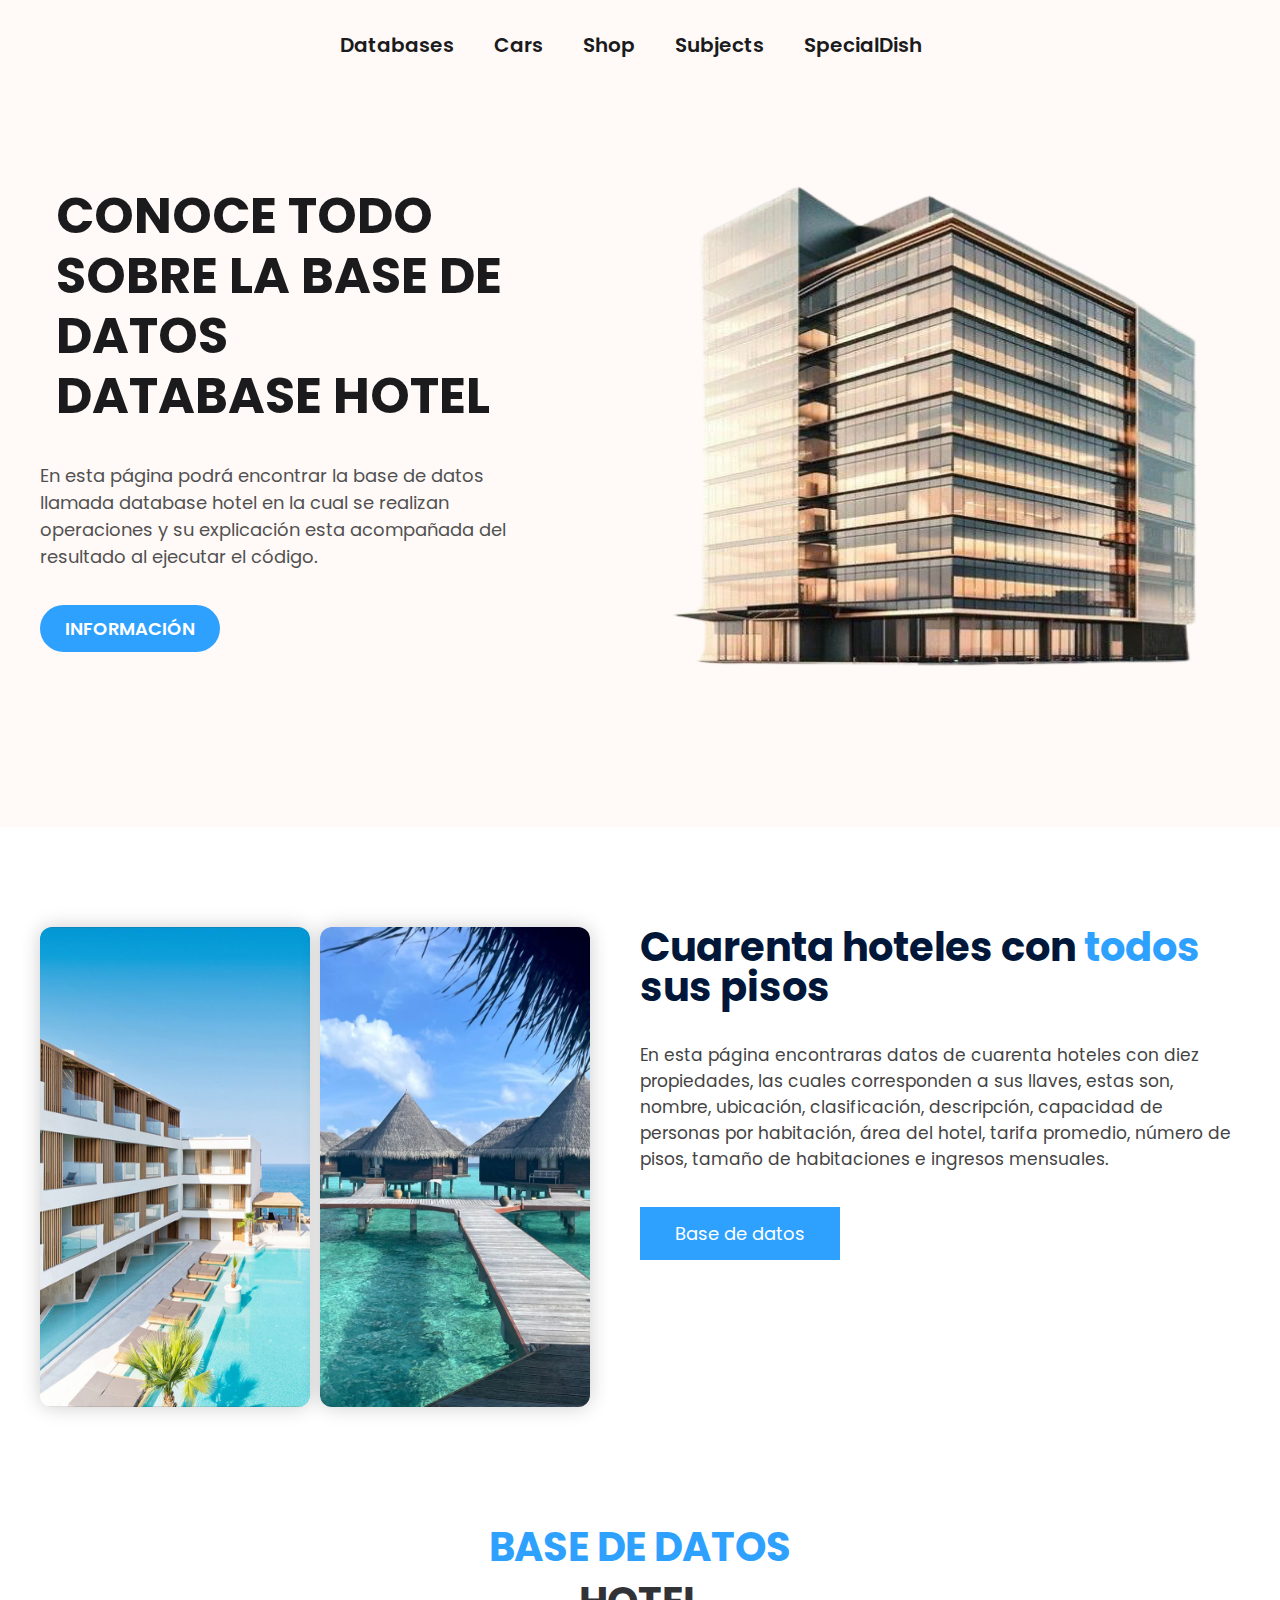
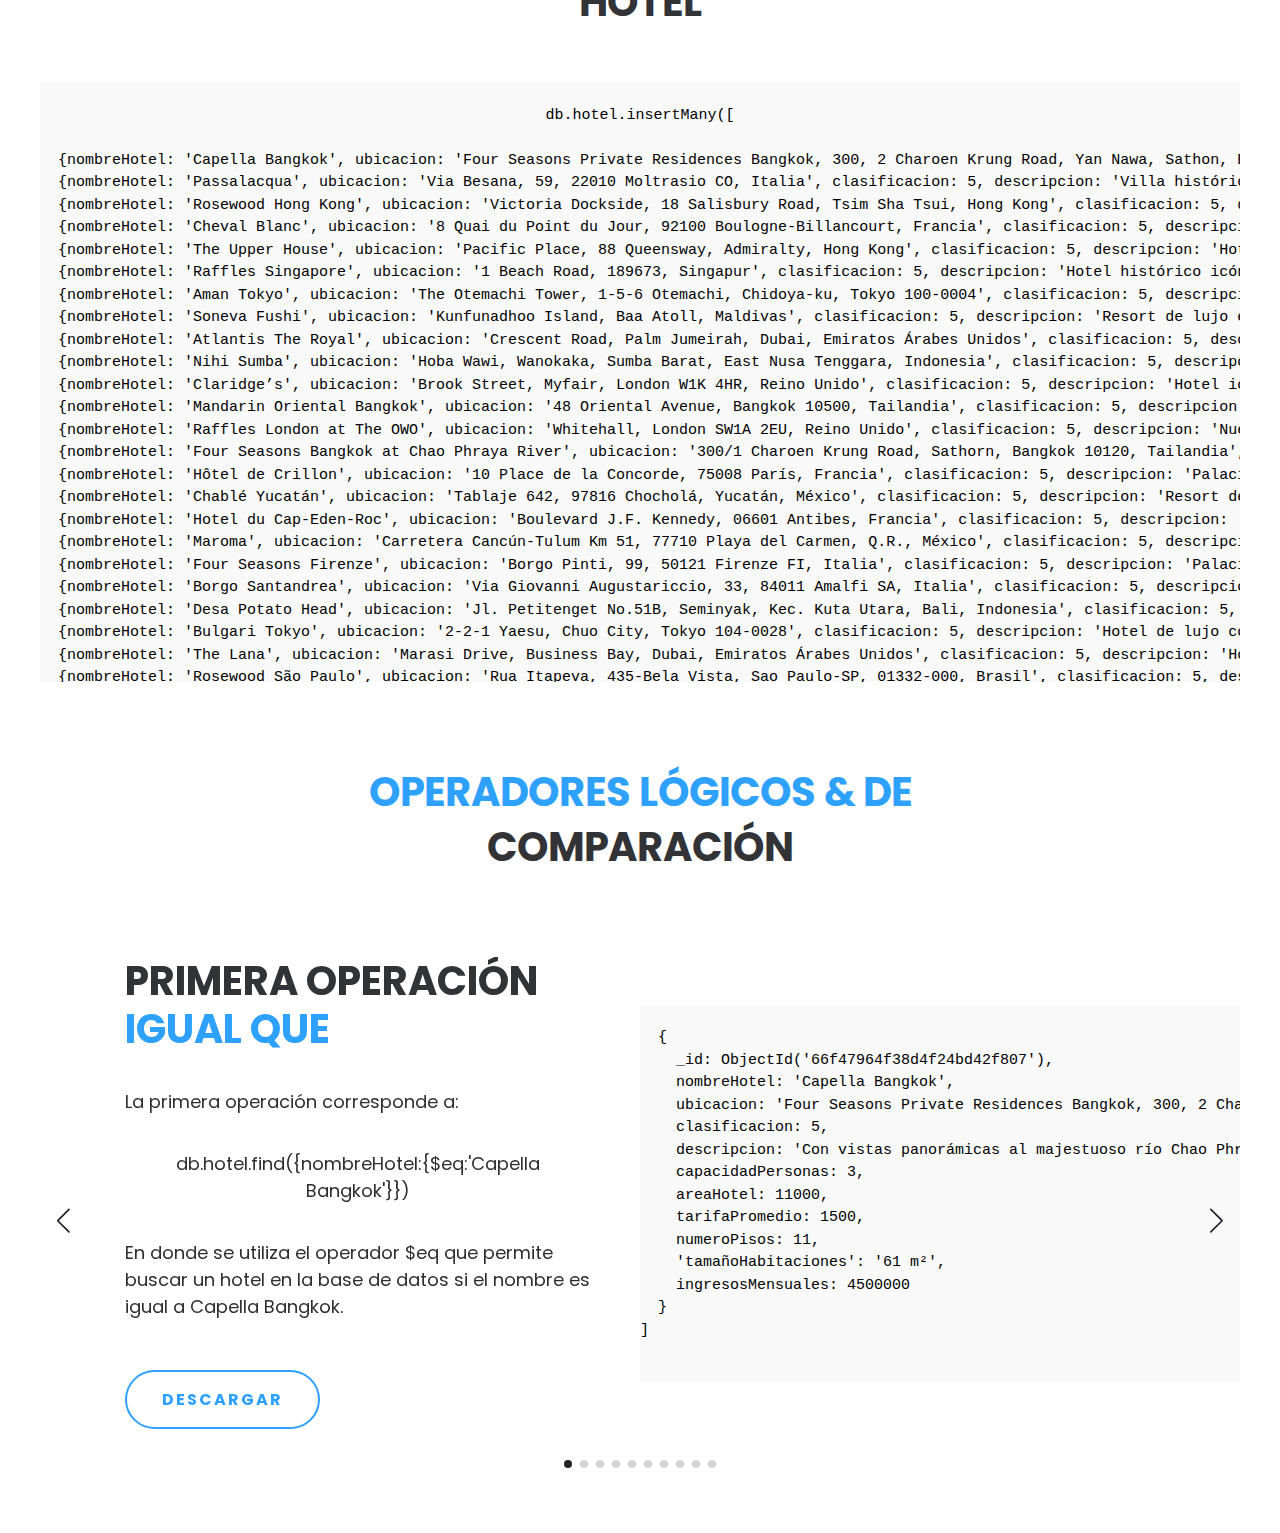
<file: databaseshtml/hotel.html>
<!DOCTYPE html>
<html lang="en">
<head>
    <meta charset="UTF-8">
    <meta name="viewport" content="width=device-width, initial-scale=1.0">
    <title>Data Bases</title>
    <link rel="stylesheet" href="https://cdn.jsdelivr.net/npm/swiper/swiper-bundle.min.css" />
    <link rel="stylesheet" href="../style/styledatabase.css">
</head>
<body>
    <header class="header-cars">
        <div class="menu container">
            <nav class="navbar-hotel">
                <ul>
                    <li style="margin-left: 280px;"><a href="../databases.html">Databases</a></li>
                    <li><a href="cars.html">Cars</a></li>
                    <li><a href="shop.html">Shop</a></li>
                    <li><a href="subjects.html">Subjects</a></li>
                    <li><a href="specialdish.html">SpecialDish</a></li>
                </ul>
            </nav>
        </div>
        <div class="header-cars-content container">
            <div class="header-cars-txt">
                <h1 style="padding: 16px; margin-top: 20px;">Conoce todo sobre la base de datos <br> database hotel</h1>
                <p>
                  En esta página podrá encontrar la base de datos llamada database hotel en la cual se realizan operaciones y su explicación esta acompañada del resultado al ejecutar el código.
                </p>
                <a href="#info" class="btn-hotel">Información</a>
            </div>
            <div class="header-hotel-img">
                <img style="height: 500px;" src="../images/screendb/hotel/pruebabg.png" alt="">
            </div>
        </div>
    </header>

    <section class="about container" id="info">
        <div class="about-img">
            <img src="../images/screendb/hotel/hotel1about.jpeg" alt="">
            <img src="../images/screendb/hotel/hotelabout.jpeg" alt="">
        </div>

        <div class="about-txt">
            <h2>Cuarenta hoteles con <span>todos</span> sus pisos</h2>
            <p>
                En esta página encontraras datos de cuarenta hoteles con diez propiedades, las cuales corresponden a sus llaves, estas son, nombre, ubicación, clasificación, descripción, capacidad de personas por habitación, área del hotel, tarifa promedio, número de pisos, tamaño de habitaciones e ingresos mensuales.
            </p>
            <a href="#database" class="btn-2">Base de datos</a>
        </div>
    </section>

    <section class="intro" id="database">
      <div class="intro-content container">
          <h2 style="color: #2EA1FF;">Base de datos</h2>
          <h2 style="margin-bottom: 60px;">hotel</h2>
          <pre style="font-size: 15px; max-height: 600px; overflow-y: auto;">
            <code class="language-json">
db.hotel.insertMany([
  
  {nombreHotel: 'Capella Bangkok', ubicacion: 'Four Seasons Private Residences Bangkok, 300, 2 Charoen Krung Road, Yan Nawa, Sathon, Bangkok 10120, Tailandia', clasificacion: 5, descripcion: 'Con vistas panorámicas al majestuoso río Chao Phraya, Capella Bangkok, uno de los hoteles de cinco estrellas de lujo de Bangkok, Tailandia, es una puerta de entrada a la eterna belleza de la naturaleza y al oasis urbano de la ciudad.', capacidadPersonas: 3, areaHotel: 11000, tarifaPromedio: 1500, numeroPisos: 11, tamañoHabitaciones: "61 m²", ingresosMensuales: 4500000},
  {nombreHotel: 'Passalacqua', ubicacion: 'Via Besana, 59, 22010 Moltrasio CO, Italia', clasificacion: 5, descripcion: 'Villa histórica convertida en hotel de lujo con vistas al Lago de Como, jardines exuberantes y servicio personalizado.', capacidadPersonas: 2, areaHotel: 8000, tarifaPromedio: 2000, numeroPisos: 3, tamañoHabitaciones: "80 m²", ingresosMensuales: 3000000},
  {nombreHotel: 'Rosewood Hong Kong', ubicacion: 'Victoria Dockside, 18 Salisbury Road, Tsim Sha Tsui, Hong Kong', clasificacion: 5, descripcion: 'Rascacielos de lujocon vistas al puerto de Victoria, spa de última generación y múltiples opciones gastronómicas.', capacidadPersonas: 4, areaHotel: 43000, tarifaPromedio: 1800, numeroPisos: 65, tamañoHabitaciones: '55 m²', ingresosMensuales: 9000000},
  {nombreHotel: 'Cheval Blanc', ubicacion: '8 Quai du Point du Jour, 92100 Boulogne-Billancourt, Francia', clasificacion: 5, descripcion: 'Hotel boutique de ultra lujo en París con diseño contemporáneo, spa Dior y vistas al Sena.', capacidadPersonas: 3, areaHotel: 15000, tarifaPromedio: 2500, numeroPisos: 7, tamañoHabitaciones: '70 m²', ingresosMensuales: 6000000},
  {nombreHotel: 'The Upper House', ubicacion: 'Pacific Place, 88 Queensway, Admiralty, Hong Kong', clasificacion: 5, descripcion: 'Hotel de diseño contemporáneo con amplias habitaciones, vistas panorámicas de la ciudad y servicio personalizado.', capacidadPersonas: 3, areaHotel: 20000, tarifaPromedio: 1200, numeroPisos: 49, tamañoHabitaciones: '68 m²', ingresosMensuales: 5500000},
  {nombreHotel: 'Raffles Singapore', ubicacion: '1 Beach Road, 189673, Singapur', clasificacion: 5, descripcion: 'Hotel histórico icónico de Singapur, recientemente renovado, famoso por su arquitectura colonial y el cóctel Singapore Sling.', capacidadPersonas: 3, areaHotel: 40000, tarifaPromedio: 1300, numeroPisos: 3, tamañoHabitaciones: '60 m²', ingresosMensuales: 7000000},
  {nombreHotel: 'Aman Tokyo', ubicacion: 'The Otemachi Tower, 1-5-6 Otemachi, Chidoya-ku, Tokyo 100-0004', clasificacion: 5, descripcion: 'Hotel de lujo minimalista en lo alto de un rascacielos con spa, vistas panorámicas de Tokio y diseño zen.', capacidadPersonas: 3, areaHotel: 25000, tarifaPromedio: 1600, numeroPisos: 6, tamañoHabitaciones: '71 m²', ingresosMensuales: 6500000},
  {nombreHotel: 'Soneva Fushi', ubicacion: 'Kunfunadhoo Island, Baa Atoll, Maldivas', clasificacion: 5, descripcion: 'Resort de lujo ecológico en una isla privada con villas en la playa, experiencias únicas y compromiso con la sostenibilidad.', capacidadPersonas: 6, areaHotel: 100000, tarifaPromedio: 3000, numeroPisos: 1, tamañoHabitaciones: '250 m²', ingresosMensuales: 8000000},
  {nombreHotel: 'Atlantis The Royal', ubicacion: 'Crescent Road, Palm Jumeirah, Dubai, Emiratos Árabes Unidos', clasificacion: 5, descripcion: 'Resort ultra lujoso en Dubai con arquitectura futurista, fuentes espectaculares y experiencias gastronómicas de clase mundial.', capacidadPersonas: 4, areaHotel: 170000, tarifaPromedio: 2000, numeroPisos: 43, tamañoHabitaciones: '75 m²', ingresosMensuales: 15000000},
  {nombreHotel: 'Nihi Sumba', ubicacion: 'Hoba Wawi, Wanokaka, Sumba Barat, East Nusa Tenggara, Indonesia', clasificacion: 5, descripcion: 'Resort exclusivo en una isla remota de Indonesia, conocido por sus playas vírgenes y experiencias de aventura de lujo.', capacidadPersonas: 4, areaHotel: 200000, tarifaPromedio: 1800, numeroPisos: 1, tamañoHabitaciones: '200 m²', ingresosMensuales: 4000000},
  {nombreHotel: 'Claridge’s', ubicacion: 'Brook Street, Myfair, London W1K 4HR, Reino Unido', clasificacion: 5, descripcion: 'Hotel icónico en el corazón de Mayfair, Londres, conocido por su elegancia atemporal y servicio excepcional.', capacidadPersonas: 3, areaHotel: 30000, tarifaPromedio: 1700, numeroPisos: 7, tamañoHabitaciones: '50 m²', ingresosMensuales: 8500000},
  {nombreHotel: 'Mandarin Oriental Bangkok', ubicacion: '48 Oriental Avenue, Bangkok 10500, Tailandia', clasificacion: 5, descripcion: 'Hotel legendario a orillas del río Chao Phraya, que combina el lujo tailandés con la hospitalidad contemporánea.', capacidadPersonas: 3, areaHotel: 55000, tarifaPromedio: 1400, numeroPisos: 16, tamañoHabitaciones: '63 m²', ingresosMensuales: 7500000},
  {nombreHotel: 'Raffles London at The OWO', ubicacion: 'Whitehall, London SW1A 2EU, Reino Unido', clasificacion: 5, descripcion: 'Nuevo hotel de lujo en el histórico Old War Office, que ofrece una experiencia única en el corazón de Londres.', capacidadPersonas: 3, areaHotel: 50000, tarifaPromedio: 2200, numeroPisos: 9, tamañoHabitaciones: '70 m²', ingresosMensuales: 9000000},
  {nombreHotel: 'Four Seasons Bangkok at Chao Phraya River', ubicacion: '300/1 Charoen Krung Road, Sathorn, Bangkok 10120, Tailandia', clasificacion: 5, descripcion: 'Moderno oasis urbano a orillas del río que ofrece una experiencia de lujo contemporáneo en Bangkok.', capacidadPersonas: 3, areaHotel: 60000, tarifaPromedio: 1300, numeroPisos: 9, tamañoHabitaciones: '60 m²', ingresosMensuales: 6800000},
  {nombreHotel: 'Hôtel de Crillon', ubicacion: '10 Place de la Concorde, 75008 París, Francia', clasificacion: 5, descripcion: 'Palacio del siglo XVIII convertido en hotel de lujo que ofrece una experiencia parisina refinada y elegante.', capacidadPersonas: 3, areaHotel: 25000, tarifaPromedio: 2100, numeroPisos: 6, tamañoHabitaciones: '58 m²', ingresosMensuales: 7200000},
  {nombreHotel: 'Chablé Yucatán', ubicacion: 'Tablaje 642, 97816 Chocholá, Yucatán, México', clasificacion: 5, descripcion: 'Resort de lujo en la selva yucateca, que combina la cultura maya con el bienestar contemporáneo.', capacidadPersonas: 2, areaHotel: 300000, tarifaPromedio: 1600, numeroPisos: 1, tamañoHabitaciones: '120 m²', ingresosMensuales: 3500000},
  {nombreHotel: 'Hotel du Cap-Eden-Roc', ubicacion: 'Boulevard J.F. Kennedy, 06601 Antibes, Francia', clasificacion: 5, descripcion: 'Icónico hotel de la Riviera Francesa, conocido por su glamour atemporal y vistas al Mediterráneo.', capacidadPersonas: 3, areaHotel: 90000, tarifaPromedio: 2800, numeroPisos: 5, tamañoHabitaciones: '65 m²', ingresosMensuales: 10000000},
  {nombreHotel: 'Maroma', ubicacion: 'Carretera Cancún-Tulum Km 51, 77710 Playa del Carmen, Q.R., México', clasificacion: 5, descripcion: 'Resort de playa de lujo en la Riviera Maya, que ofrece una experiencia íntima en un entorno tropical.', capacidadPersonas: 3, areaHotel: 80000, tarifaPromedio: 1900, numeroPisos: 3, tamañoHabitaciones: '75 m²', ingresosMensuales: 5500000},
  {nombreHotel: 'Four Seasons Firenze', ubicacion: 'Borgo Pinti, 99, 50121 Firenze FI, Italia', clasificacion: 5, descripcion: 'Palacio renacentista convertido en hotel de lujo, que ofrece una experiencia única en el corazón de Florencia.', capacidadPersonas: 3, areaHotel: 45000, tarifaPromedio: 1800, numeroPisos: 4, tamañoHabitaciones: '55 m²', ingresosMensuales: 6000000},
  {nombreHotel: 'Borgo Santandrea', ubicacion: 'Via Giovanni Augustariccio, 33, 84011 Amalfi SA, Italia', clasificacion: 5, descripcion: 'Hotel boutique de lujo en la costa de Amalfi, que combina el diseño moderno con las vistas al Mar Mediterráneo.', capacidadPersonas: 2, areaHotel: 20000, tarifaPromedio: 2200, numeroPisos: 6, tamañoHabitaciones: '45 m²', ingresosMensuales: 4500000},
  {nombreHotel: 'Desa Potato Head', ubicacion: 'Jl. Petitenget No.51B, Seminyak, Kec. Kuta Utara, Bali, Indonesia', clasificacion: 5, descripcion: 'Resort creativo y sostenible en Bali, que ofrece una experiencia única de arte, música y gastronnomía.', capacidadPersonas: 3, areaHotel: 70000, tarifaPromedio: 1100, numeroPisos: 5, tamañoHabitaciones: '50 m²', ingresosMensuales: 4000000},
  {nombreHotel: 'Bulgari Tokyo', ubicacion: '2-2-1 Yaesu, Chuo City, Tokyo 104-0028', clasificacion: 5, descripcion: 'Hotel de lujo contemporáneo en el corazón de Tokio, que refleja la elegancia de la marca Bulgari.', capacidadPersonas: 3, areaHotel: 35000, tarifaPromedio: 2000, numeroPisos: 45, tamañoHabitaciones: '60 m²', ingresosMensuales: 8000000},
  {nombreHotel: 'The Lana', ubicacion: 'Marasi Drive, Business Bay, Dubai, Emiratos Árabes Unidos', clasificacion: 5, descripcion: 'Hotel de diseño vanguardista en Dubai, que ofrece vistas panorámicas y experiencias de lujo únicas.', capacidadPersonas: 3, areaHotel: 55000, tarifaPromedio: 1700, numeroPisos: 30, tamañoHabitaciones: '65 m²', ingresosMensuales: 7000000},
  {nombreHotel: 'Rosewood São Paulo', ubicacion: 'Rua Itapeva, 435-Bela Vista, Sao Paulo-SP, 01332-000, Brasil', clasificacion: 5, descripcion: 'Hotel de lujo en un rascacielos histórico de Sao Pulo, que combina el arte brasileño con la sofisticación contemporánea.', capacidadPersonas: 3, areaHotel: 40000, tarifaPromedio: 1400, numeroPisos: 22, tamañoHabitaciones: '58 m²', ingresosMensuales: 5800000},
  {nombreHotel: 'The Calile', ubicacion: '48 James St, Fortitude Valley QLD 4006, Australia', clasificacion: 5, descripcion: 'Hotel urbano de diseño en Brisbane, que ofrece una experiencia de lujo relajada con influencias mediterráneas.', capacidadPersonas: 2, areaHotel: 25000, tarifaPromedio: 450, numeroPisos: 7, tamañoHabitaciones: '45 m²', ingresosMensuales: 3200000},
  {nombreHotel: 'The Siam', ubicacion: '3/2 Khao Rd, Wachira Phayaban, Dusit District, Bangkok 10300, Tailandia', clasificacion: 5, descripcion: 'Hotel boutique de lujo a orillas del río Bangkok, que ofrece un oasis urbano con diseño art deco.', capacidadPersonas: 3, areaHotel: 30000, tarifaPromedio: 1300, numeroPisos: 3, tamañoHabitaciones: '80 m²', ingresosMensuales: 4500000},
  {nombreHotel: 'Park Hyatt Kyoto', ubicacion: '360 Kodaiji Maekawa-cho, Higashiyama-ku, Kyoto 605-0825', clasificacion: 5, descripcion: 'Hotel de lujo en el corazón histórico de Kioto, que fusiona la tradición japonesa con el confort moderno,', capacidadPersonas: 3, areaHotel: 28000, tarifaPromedio: 1600, numeroPisos: 5, tamañoHabitaciones: '55 m²', ingresosMensuales: 5500000},
  {nombreHotel: 'Mount Nelson', ubicacion: '76 Orange St, Gardens, Cape Town, 8001, Sudáfrica', clasificacion: 5, descripcion: 'Hotel histórico de lujo en Ciudad del Cabo, conocido por su elegancia colonial y jardines exuberantes.', capacidadPersonas: 3, areaHotel: 50000, tarifaPromedio: 1100, numeroPisos: 4, tamañoHabitaciones: '50 m²', ingresosMensuales: 4800000},
  {nombreHotel: 'One&Only Mandarina', ubicacion: 'Carretera Federal 200 Km 87, 63729 El Monteón, Nayarit, México', clasificacion: 5, descripcion: 'Resort de lujo en la costa pacífica de México, que ofrece villas privadas y experiencias de aventura exclusivas.', capacidadPersonas: 4, areaHotel: 150000, tarifaPromedio: 2500, numeroPisos: 1, tamañoHabitaciones: '180 m²', ingresosMensuales: 7500000},
  {nombreHotel: 'The Carlyle', ubicacion: '35 E 76th St, New York, NY 10021, Estados Unidos', clasificacion: 5, descripcion: 'Hotel icónico del Upper East Side de Nueva York, conocido por su elegancia atemporal y su famoso bar de jazz.', capacidadPersonas: 3, areaHotel: 35000, tarifaPromedio: 1800, numeroPisos: 35, tamañoHabitaciones: '55 m²', ingresosMensuales: 8500000},
  {nombreHotel: 'La Mamounia', ubicacion: 'Avenue Bab Jdid, 40040 Marrakech, Marruecos', clasificacion: 5, descripcion: 'Palacio marroquí convertido en hotel de lujo, que ofrece una experiencia opulenta en el corazón de Marrakech.', capacidadPersonas: 3, areaHotel: 80000, tarifaPromedio: 1500, numeroPisos: 4, tamañoHabitaciones: '65 m²', ingresosMensuales: 6500000},
  {nombreHotel: 'Four Seasons Madrid', ubicacion: 'Calle de Sevilla, 3, 28014 Madrid, España', clasificacion: 5, descripcion: 'Hotel de lujo en el centro histórico de Madrid, que ocupa varios edificios históricos restaurados.', capacidadPersonas: 3, areaHotel: 45000, tarifaPromedio: 1400, numeroPisos: 7, tamañoHabitaciones: '60 m²', ingresosMensuales: 6000000},
  {nombreHotel: 'Capella Singapore', ubicacion: '1 The Knolls, Sentosa Island, Singapore 098297', clasificacion: 5, descripcion: 'Resort de lujo en la isla de Sentosa que combina el encanto colonial con el diseño contemporáneo.', capacidadPersonas: 3, areaHotel: 120000, tarifaPromedio: 1300, numeroPisos: 3, tamañoHabitaciones: '70 m²', ingresosMensuales: 5500000},
  {nombreHotel: 'Four Seasons at The Surf Club', ubicacion: '9011 Collins Ave, Surfside, FL 33154, Estados Unidos', clasificacion: 5, descripcion: 'Hotel histórico renovado en la costa de Miami, que ofrece lujo contemporáneo y vistas al océano.', capacidadPersonas: 3, areaHotel: 40000, tarifaPromedio: 2000, numeroPisos: 12, tamañoHabitaciones: '75 m²', ingresosMensuales: 7000000},
  {nombreHotel: 'Hotel Bel-Air', ubicacion: '701 Stone Canyon Rd, Los Angeles, CA 90077, Estados Unidos', clasificacion: 5, descripcion: 'Oasis de lujo en los Angeles, conocido por sus jardines exuberantes y su atmósfera íntima y exclusiva.', capacidadPersonas: 3, areaHotel: 50000, tarifaPromedio: 1700, numeroPisos: 2, tamañoHabitaciones: '85 m²', ingresosMensuales: 6800000},
  {nombreHotel: 'Eden Rock', ubicacion: 'Baie de Saint Jean, St Barthélemy 97133, Antillas Francesas', clasificacion: 5, descripcion: 'Hotel icónico en St. Barths, situado en un promontorio rocoso con vistas panorámicas al Caribe.', capacidadPersonas: 3, areaHotel: 25000, tarifaPromedio: 2800, numeroPisos: 3, tamañoHabitaciones: '70 m²', ingresosMensuales: 8000000},
  {nombreHotel: 'Aman New York', ubicacion: 'The Crown Building, 730 5th Ave, New York, NY 10019, Estados Unidos', clasificacion: 5, descripcion: 'Hotel de lujo ultramoderno en el corazón de Manhattan, que ocupa un edificio histórico renovado.', capacidadPersonas: 3, areaHotel: 30000, tarifaPromedio: 2500, numeroPisos: 26, tamañoHabitaciones: '75 m²', ingresosMensuales: 9500000},
  {nombreHotel: 'Royal Mansour', ubicacion: 'Rue Abou Abbas El Sebti, 40000 Marrakech, Marruesco', clasificacion: 5, descripcion: 'Hotel de lujo en Marrakech, diseñado como una medina tradicional con riads privados y artesanía marroquí.', capacidadPersonas: 4, areaHotel: 100000, tarifaPromedio: 2200, numeroPisos: 3, tamañoHabitaciones: '150 m²', ingresosMensuales: 7500000},
  {nombreHotel: 'Amangalla', ubicacion: '10 Church St, Galle 80000, Sri Lanka', clasificacion: 5, descripcion: 'Un hotel de lujo ubicado en un edificio histórico del siglo XVII dentro de las murallas del Fuerte Galle, patrimonio de la UNESCO, ofrece una experiencia única combinando el encanto colonial con comodidades modernas.', capacidadPersonas: 2, areaHotel: 10000, tarifaPromedio: 1200, numeroPisos: 3, tamañoHabitaciones: '80 m²', ingresosMensuales: 3500000},
  {nombreHotel: 'Le Bristol', ubicacion: '112 Rue du Faubourg Saint-Honoré, 75008 Paris, Francia', clasificacion: 5, descripcion: 'Palacio parisino convertido en hotel de lujo, famoso por su elegancia clásica y su servicio excepcional.', capacidadPersonas: 3, areaHotel: 25000, tarifaPromedio: 2300, numeroPisos: 7, tamañoHabitaciones: '60 m²', ingresosMensuales: 8500000},
  
]);
            </code>
          </pre>
      </div>
  </section>

    <section style="margin-top: 50px;" class="intro">
        <div class="intro-content container">
            <h2 style="color: #2EA1FF;">Operadores lógicos & de</h2>
            <h2 style="margin-bottom: 30px;">comparación</h2>
        </div>
    </section>

    <section>
        <div class="operaciones-content container">
            <div class="swiper mySwiper-1">
                <div class="swiper-wrapper">
                    <div class="swiper-slide">
                        <div class="slider">
                            <div class="slider-txt">
                                <h2>Primera operación <br><span>igual que</span></h2>
                                <p>
                                    La primera operación corresponde a:
                                </p>
                                <p style="text-align: center;">
                                    db.hotel.find({nombreHotel:{$eq:'Capella Bangkok'}}) 
                                </p>
                                <p>
                                    En donde se utiliza el operador $eq que permite buscar un hotel en la base de datos si el nombre es igual a Capella Bangkok.
                                </p>
                                <div class="botones">
                                  <a href="../databases/DBhotel.js" class="btn-sliderhotel" download="DBhotel.js">Descargar</a>
                                </div>
                            </div>
                            <div class="slider-img contenedor-imagen">
                                <pre style="font-size: 15px; max-height: 400px; overflow-y: auto;">
                                    <code class="language-json">
  {
    _id: ObjectId('66f47964f38d4f24bd42f807'),
    nombreHotel: 'Capella Bangkok',
    ubicacion: 'Four Seasons Private Residences Bangkok, 300, 2 Charoen Krung Road, Yan Nawa, Sathon, Bangkok 10120, Tailandia',
    clasificacion: 5,
    descripcion: 'Con vistas panorámicas al majestuoso río Chao Phraya, Capella Bangkok, uno de los hoteles de cinco estrellas de lujo de Bangkok, Tailandia, es una puerta de entrada a la eterna belleza de la naturaleza y al oasis urbano de la ciudad.',
    capacidadPersonas: 3,
    areaHotel: 11000,
    tarifaPromedio: 1500,
    numeroPisos: 11,
    'tamañoHabitaciones': '61 m²',
    ingresosMensuales: 4500000
  }
]
                                    </code>
                                </pre> 
                            </div>
                        </div>
                    </div>
                    <div class="swiper-slide">
                        <div class="slider">
                            <div class="slider-txt">
                                <h2>Segunda operación <br><span>mayor que</span></h2>
                                <p>
                                    La segunda operación corresponde a:
                                </p>
                                <p style="text-align: center;">
                                    db.hotel.find({clasificacion:{$gt:4}})
                                </p>
                                <p>
                                    En esta operación se utiliza el operador $gt que permite encontrar los hoteles que tengan una clasificación mayor a 4 estrellas, al tratarse de una base de datos de los hoteles más reconocidos del mundo, todos los hoteles cumplen con esta condición.
                                </p>
                                <div class="botones">
                                  <a href="../databases/DBhotel.js" class="btn-sliderhotel" download="DBhotel.js">Descargar</a>
                                </div>
                            </div>
                            <div class="slider-img">
                                <pre style="font-size: 15px; max-height: 400px; overflow-y: auto;">
                                    <code class="language-json">
mycompiler_mongodb> [
  {
    _id: ObjectId('66f5e52f30ef39106642f807'),
    nombreHotel: 'Capella Bangkok',
    ubicacion: 'Four Seasons Private Residences Bangkok, 300, 2 Charoen Krung Road, Yan Nawa, Sathon, Bangkok 10120, Tailandia',
    clasificacion: 5,
    descripcion: 'Con vistas panorámicas al majestuoso río Chao Phraya, Capella Bangkok, uno de los hoteles de cinco estrellas de lujo de Bangkok, Tailandia, es una puerta de entrada a la eterna belleza de la naturaleza y al oasis urbano de la ciudad.',
    capacidadPersonas: 3,
    areaHotel: 11000,
    tarifaPromedio: 1500,
    numeroPisos: 11,
    'tamañoHabitaciones': '61 m²',
    ingresosMensuales: 4500000
  },
  {
    _id: ObjectId('66f5e52f30ef39106642f808'),
    nombreHotel: 'Passalacqua',
    ubicacion: 'Via Besana, 59, 22010 Moltrasio CO, Italia',
    clasificacion: 5,
    descripcion: 'Villa histórica convertida en hotel de lujo con vistas al Lago de Como, jardines exuberantes y servicio personalizado.',
    capacidadPersonas: 2,
    areaHotel: 8000,
    tarifaPromedio: 2000,
    numeroPisos: 3,
    'tamañoHabitaciones': '80 m²',
    ingresosMensuales: 3000000
  },
  {
    _id: ObjectId('66f5e52f30ef39106642f809'),
    nombreHotel: 'Rosewood Hong Kong',
    ubicacion: 'Victoria Dockside, 18 Salisbury Road, Tsim Sha Tsui, Hong Kong',
    clasificacion: 5,
    descripcion: 'Rascacielos de lujocon vistas al puerto de Victoria, spa de última generación y múltiples opciones gastronómicas.',
    capacidadPersonas: 4,
    areaHotel: 43000,
    tarifaPromedio: 1800,
    numeroPisos: 65,
    'tamañoHabitaciones': '55 m²',
    ingresosMensuales: 9000000
  },
  {
    _id: ObjectId('66f5e52f30ef39106642f80a'),
    nombreHotel: 'Cheval Blanc',
    ubicacion: '8 Quai du Point du Jour, 92100 Boulogne-Billancourt, Francia',
    clasificacion: 5,
    descripcion: 'Hotel boutique de ultra lujo en París con diseño contemporáneo, spa Dior y vistas al Sena.',
    capacidadPersonas: 3,
    areaHotel: 15000,
    tarifaPromedio: 2500,
    numeroPisos: 7,
    'tamañoHabitaciones': '70 m²',
    ingresosMensuales: 6000000
  },
  {
    _id: ObjectId('66f5e52f30ef39106642f80b'),
    nombreHotel: 'The Upper House',
    ubicacion: 'Pacific Place, 88 Queensway, Admiralty, Hong Kong',
    clasificacion: 5,
    descripcion: 'Hotel de diseño contemporáneo con amplias habitaciones, vistas panorámicas de la ciudad y servicio personalizado.',
    capacidadPersonas: 3,
    areaHotel: 20000,
    tarifaPromedio: 1200,
    numeroPisos: 49,
    'tamañoHabitaciones': '68 m²',
    ingresosMensuales: 5500000
  },
  {
    _id: ObjectId('66f5e52f30ef39106642f80c'),
    nombreHotel: 'Raffles Singapore',
    ubicacion: '1 Beach Road, 189673, Singapur',
    clasificacion: 5,
    descripcion: 'Hotel histórico icónico de Singapur, recientemente renovado, famoso por su arquitectura colonial y el cóctel Singapore Sling.',
    capacidadPersonas: 3,
    areaHotel: 40000,
    tarifaPromedio: 1300,
    numeroPisos: 3,
    'tamañoHabitaciones': '60 m²',
    ingresosMensuales: 7000000
  },
  {
    _id: ObjectId('66f5e52f30ef39106642f80d'),
    nombreHotel: 'Aman Tokyo',
    ubicacion: 'The Otemachi Tower, 1-5-6 Otemachi, Chidoya-ku, Tokyo 100-0004, *****ón',
    clasificacion: 5,
    descripcion: 'Hotel de lujo minimalista en lo alto de un rascacielos con spa, vistas panorámicas de Tokio y diseño zen.',
    capacidadPersonas: 3,
    areaHotel: 25000,
    tarifaPromedio: 1600,
    numeroPisos: 6,
    'tamañoHabitaciones': '71 m²',
    ingresosMensuales: 6500000
  },
  {
    _id: ObjectId('66f5e52f30ef39106642f80e'),
    nombreHotel: 'Soneva Fushi',
    ubicacion: 'Kunfunadhoo Island, Baa Atoll, Maldivas',
    clasificacion: 5,
    descripcion: 'Resort de lujo ecológico en una isla privada con villas en la playa, experiencias únicas y compromiso con la sostenibilidad.',
    capacidadPersonas: 6,
    areaHotel: 100000,
    tarifaPromedio: 3000,
    numeroPisos: 1,
    'tamañoHabitaciones': '250 m²',
    ingresosMensuales: 8000000
  },
  {
    _id: ObjectId('66f5e52f30ef39106642f80f'),
    nombreHotel: 'Atlantis The Royal',
    ubicacion: 'Crescent Road, Palm Jumeirah, Dubai, Emiratos Árabes Unidos',
    clasificacion: 5,
    descripcion: 'Resort ultra lujoso en Dubai con arquitectura futurista, fuentes espectaculares y experiencias gastronómicas de clase mundial.',
    capacidadPersonas: 4,
    areaHotel: 170000,
    tarifaPromedio: 2000,
    numeroPisos: 43,
    'tamañoHabitaciones': '75 m²',
    ingresosMensuales: 15000000
  },
  {
    _id: ObjectId('66f5e52f30ef39106642f810'),
    nombreHotel: 'Nihi Sumba',
    ubicacion: 'Hoba Wawi, Wanokaka, Sumba Barat, East Nusa Tenggara, Indonesia',
    clasificacion: 5,
    descripcion: 'Resort exclusivo en una isla remota de Indonesia, conocido por sus playas vírgenes y experiencias de aventura de lujo.',
    capacidadPersonas: 4,
    areaHotel: 200000,
    tarifaPromedio: 1800,
    numeroPisos: 1,
    'tamañoHabitaciones': '200 m²',
    ingresosMensuales: 4000000
  },
  {
    _id: ObjectId('66f5e52f30ef39106642f811'),
    nombreHotel: 'Claridge’s',
    ubicacion: 'Brook Street, Myfair, London W1K 4HR, Reino Unido',
    clasificacion: 5,
    descripcion: 'Hotel icónico en el corazón de Mayfair, Londres, conocido por su elegancia atemporal y servicio excepcional.',
    capacidadPersonas: 3,
    areaHotel: 30000,
    tarifaPromedio: 1700,
    numeroPisos: 7,
    'tamañoHabitaciones': '50 m²',
    ingresosMensuales: 8500000
  },
  {
    _id: ObjectId('66f5e52f30ef39106642f812'),
    nombreHotel: 'Mandarin Oriental Bangkok',
    ubicacion: '48 Oriental Avenue, Bangkok 10500, Tailandia',
    clasificacion: 5,
    descripcion: 'Hotel legendario a orillas del río Chao Phraya, que combina el lujo tailandés con la hospitalidad contemporánea.',
    capacidadPersonas: 3,
    areaHotel: 55000,
    tarifaPromedio: 1400,
    numeroPisos: 16,
    'tamañoHabitaciones': '63 m²',
    ingresosMensuales: 7500000
  },
  {
    _id: ObjectId('66f5e52f30ef39106642f813'),
    nombreHotel: 'Raffles London at The OWO',
    ubicacion: 'Whitehall, London SW1A 2EU, Reino Unido',
    clasificacion: 5,
    descripcion: 'Nuevo hotel de lujo en el histórico Old War Office, que ofrece una experiencia única en el corazón de Londres.',
    capacidadPersonas: 3,
    areaHotel: 50000,
    tarifaPromedio: 2200,
    numeroPisos: 9,
    'tamañoHabitaciones': '70 m²',
    ingresosMensuales: 9000000
  },
  {
    _id: ObjectId('66f5e52f30ef39106642f814'),
    nombreHotel: 'Four Seasons Bangkok at Chao Phraya River',
    ubicacion: '300/1 Charoen Krung Road, Sathorn, Bangkok 10120, Tailandia',
    clasificacion: 5,
    descripcion: 'Moderno oasis urbano a orillas del río que ofrece una experiencia de lujo contemporáneo en Bangkok.',
    capacidadPersonas: 3,
    areaHotel: 60000,
    tarifaPromedio: 1300,
    numeroPisos: 9,
    'tamañoHabitaciones': '60 m²',
    ingresosMensuales: 6800000
  },
  {
    _id: ObjectId('66f5e52f30ef39106642f815'),
    nombreHotel: 'Hôtel de Crillon',
    ubicacion: '10 Place de la Concorde, 75008 París, Francia',
    clasificacion: 5,
    descripcion: 'Palacio del siglo XVIII convertido en hotel de lujo que ofrece una experiencia parisina refinada y elegante.',
    capacidadPersonas: 3,
    areaHotel: 25000,
    tarifaPromedio: 2100,
    numeroPisos: 6,
    'tamañoHabitaciones': '58 m²',
    ingresosMensuales: 7200000
  },
  {
    _id: ObjectId('66f5e52f30ef39106642f816'),
    nombreHotel: 'Chablé Yucatán',
    ubicacion: 'Tablaje 642, 97816 Chocholá, Yucatán, México',
    clasificacion: 5,
    descripcion: 'Resort de lujo en la selva yucateca, que combina la cultura maya con el bienestar contemporáneo.',
    capacidadPersonas: 2,
    areaHotel: 300000,
    tarifaPromedio: 1600,
    numeroPisos: 1,
    'tamañoHabitaciones': '120 m²',
    ingresosMensuales: 3500000
  },
  {
    _id: ObjectId('66f5e52f30ef39106642f817'),
    nombreHotel: 'Hotel du Cap-Eden-Roc',
    ubicacion: 'Boulevard J.F. Kennedy, 06601 Antibes, Francia',
    clasificacion: 5,
    descripcion: 'Icónico hotel de la Riviera Francesa, conocido por su glamour atemporal y vistas al Mediterráneo.',
    capacidadPersonas: 3,
    areaHotel: 90000,
    tarifaPromedio: 2800,
    numeroPisos: 5,
    'tamañoHabitaciones': '65 m²',
    ingresosMensuales: 10000000
  },
  {
    _id: ObjectId('66f5e52f30ef39106642f818'),
    nombreHotel: 'Maroma',
    ubicacion: 'Carretera Cancún-Tulum Km 51, 77710 Playa del Carmen, Q.R., México',
    clasificacion: 5,
    descripcion: 'Resort de playa de lujo en la Riviera Maya, que ofrece una experiencia íntima en un entorno tropical.',
    capacidadPersonas: 3,
    areaHotel: 80000,
    tarifaPromedio: 1900,
    numeroPisos: 3,
    'tamañoHabitaciones': '75 m²',
    ingresosMensuales: 5500000
  },
  {
    _id: ObjectId('66f5e52f30ef39106642f819'),
    nombreHotel: 'Four Seasons Firenze',
    ubicacion: 'Borgo Pinti, 99, 50121 Firenze FI, Italia',
    clasificacion: 5,
    descripcion: 'Palacio renacentista convertido en hotel de lujo, que ofrece una experiencia única en el corazón de Florencia.',
    capacidadPersonas: 3,
    areaHotel: 45000,
    tarifaPromedio: 1800,
    numeroPisos: 4,
    'tamañoHabitaciones': '55 m²',
    ingresosMensuales: 6000000
  },
  {
    _id: ObjectId('66f5e52f30ef39106642f81a'),
    nombreHotel: 'Borgo Santandrea',
    ubicacion: 'Via Giovanni Augustariccio, 33, 84011 Amalfi SA, Italia',
    clasificacion: 5,
    descripcion: 'Hotel boutique de lujo en la costa de Amalfi, que combina el diseño moderno con las vistas al Mar Mediterráneo.',
    capacidadPersonas: 2,
    areaHotel: 20000,
    tarifaPromedio: 2200,
    numeroPisos: 6,
    'tamañoHabitaciones': '45 m²',
    ingresosMensuales: 4500000
  }
]
                                    </code>
                                </pre> 
                            </div>
                        </div>
                    </div>
                    <div class="swiper-slide">
                        <div class="slider">
                            <div class="slider-txt">
                                <h2>Tercera operación <br><span>Mayor o igual que</span></h2>
                                <p>
                                    La tercera operación corresponde a:
                                </p>
                                <p style="text-align: center;">
                                    db.hotel.find({tarifaPromedio:{$gte:1500}})
                                </p>
                                <p>
                                    En esta operación se utiliza el operador $gte que permite encontrar los hoteles que tengan una tarifa promedio por estadia mayor o igual a 1500 dolares.
                                </p>
                                <div class="botones">
                                  <a href="../databases/DBhotel.js" class="btn-sliderhotel" download="DBhotel.js">Descargar</a>
                                </div>
                            </div>
                            <div class="slider-img">
                                <pre style="font-size: 15px; max-height: 400px; overflow-y: auto;">
                                    <code class="language-json">
[
  {
    _id: ObjectId('66f479b8848c8f557b42f807'),
    nombreHotel: 'Capella Bangkok',
    ubicacion: 'Four Seasons Private Residences Bangkok, 300, 2 Charoen Krung Road, Yan Nawa, Sathon, Bangkok 10120, Tailandia',
    clasificacion: 5,
    descripcion: 'Con vistas panorámicas al majestuoso río Chao Phraya, Capella Bangkok, uno de los hoteles de cinco estrellas de lujo de Bangkok, Tailandia, es una puerta de entrada a la eterna belleza de la naturaleza y al oasis urbano de la ciudad.',
    capacidadPersonas: 3,
    areaHotel: 11000,
    tarifaPromedio: 1500,
    numeroPisos: 11,
    'tamañoHabitaciones': '61 m²',
    ingresosMensuales: 4500000
  },
  {
    _id: ObjectId('66f479b8848c8f557b42f808'),
    nombreHotel: 'Passalacqua',
    ubicacion: 'Via Besana, 59, 22010 Moltrasio CO, Italia',
    clasificacion: 5,
    descripcion: 'Villa histórica convertida en hotel de lujo con vistas al Lago de Como, jardines exuberantes y servicio personalizado.',
    capacidadPersonas: 2,
    areaHotel: 8000,
    tarifaPromedio: 2000,
    numeroPisos: 3,
    'tamañoHabitaciones': '80 m²',
    ingresosMensuales: 3000000
  },
  {
    _id: ObjectId('66f479b8848c8f557b42f809'),
    nombreHotel: 'Rosewood Hong Kong',
    ubicacion: 'Victoria Dockside, 18 Salisbury Road, Tsim Sha Tsui, Hong Kong',
    clasificacion: 5,
    descripcion: 'Rascacielos de lujocon vistas al puerto de Victoria, spa de última generación y múltiples opciones gastronómicas.',
    capacidadPersonas: 4,
    areaHotel: 43000,
    tarifaPromedio: 1800,
    numeroPisos: 65,
    'tamañoHabitaciones': '55 m²',
    ingresosMensuales: 9000000
  },
  {
    _id: ObjectId('66f479b8848c8f557b42f80a'),
    nombreHotel: 'Cheval Blanc',
    ubicacion: '8 Quai du Point du Jour, 92100 Boulogne-Billancourt, Francia',
    clasificacion: 5,
    descripcion: 'Hotel boutique de ultra lujo en París con diseño contemporáneo, spa Dior y vistas al Sena.',
    capacidadPersonas: 3,
    areaHotel: 15000,
    tarifaPromedio: 2500,
    numeroPisos: 7,
    'tamañoHabitaciones': '70 m²',
    ingresosMensuales: 6000000
  },
  {
    _id: ObjectId('66f479b8848c8f557b42f80d'),
    nombreHotel: 'Aman Tokyo',
    ubicacion: 'The Otemachi Tower, 1-5-6 Otemachi, Chidoya-ku, Tokyo 100-0004, *****ón',
    clasificacion: 5,
    descripcion: 'Hotel de lujo minimalista en lo alto de un rascacielos con spa, vistas panorámicas de Tokio y diseño zen.',
    capacidadPersonas: 3,
    areaHotel: 25000,
    tarifaPromedio: 1600,
    numeroPisos: 6,
    'tamañoHabitaciones': '71 m²',
    ingresosMensuales: 6500000
  },
  {
    _id: ObjectId('66f479b8848c8f557b42f80e'),
    nombreHotel: 'Soneva Fushi',
    ubicacion: 'Kunfunadhoo Island, Baa Atoll, Maldivas',
    clasificacion: 5,
    descripcion: 'Resort de lujo ecológico en una isla privada con villas en la playa, experiencias únicas y compromiso con la sostenibilidad.',
    capacidadPersonas: 6,
    areaHotel: 100000,
    tarifaPromedio: 3000,
    numeroPisos: 1,
    'tamañoHabitaciones': '250 m²',
    ingresosMensuales: 8000000
  },
  {
    _id: ObjectId('66f479b8848c8f557b42f80f'),
    nombreHotel: 'Atlantis The Royal',
    ubicacion: 'Crescent Road, Palm Jumeirah, Dubai, Emiratos Árabes Unidos',
    clasificacion: 5,
    descripcion: 'Resort ultra lujoso en Dubai con arquitectura futurista, fuentes espectaculares y experiencias gastronómicas de clase mundial.',
    capacidadPersonas: 4,
    areaHotel: 170000,
    tarifaPromedio: 2000,
    numeroPisos: 43,
    'tamañoHabitaciones': '75 m²',
    ingresosMensuales: 15000000
  },
  {
    _id: ObjectId('66f479b8848c8f557b42f810'),
    nombreHotel: 'Nihi Sumba',
    ubicacion: 'Hoba Wawi, Wanokaka, Sumba Barat, East Nusa Tenggara, Indonesia',
    clasificacion: 5,
    descripcion: 'Resort exclusivo en una isla remota de Indonesia, conocido por sus playas vírgenes y experiencias de aventura de lujo.',
    capacidadPersonas: 4,
    areaHotel: 200000,
    tarifaPromedio: 1800,
    numeroPisos: 1,
    'tamañoHabitaciones': '200 m²',
    ingresosMensuales: 4000000
  },
  {
    _id: ObjectId('66f479b8848c8f557b42f811'),
    nombreHotel: 'Claridge’s',
    ubicacion: 'Brook Street, Myfair, London W1K 4HR, Reino Unido',
    clasificacion: 5,
    descripcion: 'Hotel icónico en el corazón de Mayfair, Londres, conocido por su elegancia atemporal y servicio excepcional.',
    capacidadPersonas: 3,
    areaHotel: 30000,
    tarifaPromedio: 1700,
    numeroPisos: 7,
    'tamañoHabitaciones': '50 m²',
    ingresosMensuales: 8500000
  },
  {
    _id: ObjectId('66f479b8848c8f557b42f813'),
    nombreHotel: 'Raffles London at The OWO',
    ubicacion: 'Whitehall, London SW1A 2EU, Reino Unido',
    clasificacion: 5,
    descripcion: 'Nuevo hotel de lujo en el histórico Old War Office, que ofrece una experiencia única en el corazón de Londres.',
    capacidadPersonas: 3,
    areaHotel: 50000,
    tarifaPromedio: 2200,
    numeroPisos: 9,
    'tamañoHabitaciones': '70 m²',
    ingresosMensuales: 9000000
  },
  {
    _id: ObjectId('66f479b8848c8f557b42f815'),
    nombreHotel: 'Hôtel de Crillon',
    ubicacion: '10 Place de la Concorde, 75008 París, Francia',
    clasificacion: 5,
    descripcion: 'Palacio del siglo XVIII convertido en hotel de lujo que ofrece una experiencia parisina refinada y elegante.',
    capacidadPersonas: 3,
    areaHotel: 25000,
    tarifaPromedio: 2100,
    numeroPisos: 6,
    'tamañoHabitaciones': '58 m²',
    ingresosMensuales: 7200000
  },
  {
    _id: ObjectId('66f479b8848c8f557b42f816'),
    nombreHotel: 'Chablé Yucatán',
    ubicacion: 'Tablaje 642, 97816 Chocholá, Yucatán, México',
    clasificacion: 5,
    descripcion: 'Resort de lujo en la selva yucateca, que combina la cultura maya con el bienestar contemporáneo.',
    capacidadPersonas: 2,
    areaHotel: 300000,
    tarifaPromedio: 1600,
    numeroPisos: 1,
    'tamañoHabitaciones': '120 m²',
    ingresosMensuales: 3500000
  },
  {
    _id: ObjectId('66f479b8848c8f557b42f817'),
    nombreHotel: 'Hotel du Cap-Eden-Roc',
    ubicacion: 'Boulevard J.F. Kennedy, 06601 Antibes, Francia',
    clasificacion: 5,
    descripcion: 'Icónico hotel de la Riviera Francesa, conocido por su glamour atemporal y vistas al Mediterráneo.',
    capacidadPersonas: 3,
    areaHotel: 90000,
    tarifaPromedio: 2800,
    numeroPisos: 5,
    'tamañoHabitaciones': '65 m²',
    ingresosMensuales: 10000000
  },
  {
    _id: ObjectId('66f479b8848c8f557b42f818'),
    nombreHotel: 'Maroma',
    ubicacion: 'Carretera Cancún-Tulum Km 51, 77710 Playa del Carmen, Q.R., México',
    clasificacion: 5,
    descripcion: 'Resort de playa de lujo en la Riviera Maya, que ofrece una experiencia íntima en un entorno tropical.',
    capacidadPersonas: 3,
    areaHotel: 80000,
    tarifaPromedio: 1900,
    numeroPisos: 3,
    'tamañoHabitaciones': '75 m²',
    ingresosMensuales: 5500000
  },
  {
    _id: ObjectId('66f479b8848c8f557b42f819'),
    nombreHotel: 'Four Seasons Firenze',
    ubicacion: 'Borgo Pinti, 99, 50121 Firenze FI, Italia',
    clasificacion: 5,
    descripcion: 'Palacio renacentista convertido en hotel de lujo, que ofrece una experiencia única en el corazón de Florencia.',
    capacidadPersonas: 3,
    areaHotel: 45000,
    tarifaPromedio: 1800,
    numeroPisos: 4,
    'tamañoHabitaciones': '55 m²',
    ingresosMensuales: 6000000
  },
  {
    _id: ObjectId('66f479b8848c8f557b42f81a'),
    nombreHotel: 'Borgo Santandrea',
    ubicacion: 'Via Giovanni Augustariccio, 33, 84011 Amalfi SA, Italia',
    clasificacion: 5,
    descripcion: 'Hotel boutique de lujo en la costa de Amalfi, que combina el diseño moderno con las vistas al Mar Mediterráneo.',
    capacidadPersonas: 2,
    areaHotel: 20000,
    tarifaPromedio: 2200,
    numeroPisos: 6,
    'tamañoHabitaciones': '45 m²',
    ingresosMensuales: 4500000
  },
  {
    _id: ObjectId('66f479b8848c8f557b42f81c'),
    nombreHotel: 'Bulgari Tokyo',
    ubicacion: '2-2-1 Yaesu, Chuo City, Tokyo 104-0028, *****ón',
    clasificacion: 5,
    descripcion: 'Hotel de lujo contemporáneo en el corazón de Tokio, que refleja la elegancia de la marca Bulgari.',
    capacidadPersonas: 3,
    areaHotel: 35000,
    tarifaPromedio: 2000,
    numeroPisos: 45,
    'tamañoHabitaciones': '60 m²',
    ingresosMensuales: 8000000
  },
  {
    _id: ObjectId('66f479b8848c8f557b42f81d'),
    nombreHotel: 'The Lana',
    ubicacion: 'Marasi Drive, Business Bay, Dubai, Emiratos Árabes Unidos',
    clasificacion: 5,
    descripcion: 'Hotel de diseño vanguardista en Dubai, que ofrece vistas panorámicas y experiencias de lujo únicas.',
    capacidadPersonas: 3,
    areaHotel: 55000,
    tarifaPromedio: 1700,
    numeroPisos: 30,
    'tamañoHabitaciones': '65 m²',
    ingresosMensuales: 7000000
  },
  {
    _id: ObjectId('66f479b8848c8f557b42f821'),
    nombreHotel: 'Park Hyatt Kyoto',
    ubicacion: '360 Kodaiji Maekawa-cho, Higashiyama-ku, Kyoto 605-0825, *****ón',
    clasificacion: 5,
    descripcion: 'Hotel de lujo en el corazón histórico de Kioto, que fusiona la tradición japonesa con el confort moderno,',
    capacidadPersonas: 3,
    areaHotel: 28000,
    tarifaPromedio: 1600,
    numeroPisos: 5,
    'tamañoHabitaciones': '55 m²',
    ingresosMensuales: 5500000
  },
  {
    _id: ObjectId('66f479b8848c8f557b42f823'),
    nombreHotel: 'One&Only Mandarina',
    ubicacion: 'Carretera Federal 200 Km 87, 63729 El Monteón, Nayarit, México',
    clasificacion: 5,
    descripcion: 'Resort de lujo en la costa pacífica de México, que ofrece villas privadas y experiencias de aventura exclusivas.',
    capacidadPersonas: 4,
    areaHotel: 150000,
    tarifaPromedio: 2500,
    numeroPisos: 1,
    'tamañoHabitaciones': '180 m²',
    ingresosMensuales: 7500000
  }
]
                                    </code>
                                </pre> 
                            </div>
                        </div>
                    </div>
                    <div class="swiper-slide">
                        <div class="slider">
                            <div class="slider-txt">
                                <h2>Cuarta operación <br><span>Menor que</span></h2>
                                <p>
                                    La cuarta operación corresponde a:
                                </p>
                                <p style="text-align: center;">
                                    db.hotel.find({areaHotel:{$lt:20000}})
                                </p>
                                <p>
                                    En esta operación se utiliza el operador $lt que permite encontrar los hoteles que tengan un área total menor a 20000 metros cuadrados.
                                </p>
                                <div class="botones">
                                  <a href="../databases/DBhotel.js" class="btn-sliderhotel" download="DBhotel.js">Descargar</a>
                                </div>
                            </div>
                            <div class="slider-img">
                                <pre style="font-size: 15px; max-height: 400px; overflow-y: auto;">
                                    <code class="language-json">
[
  {
    _id: ObjectId('66f479dab4f8c6c7dc42f807'),
    nombreHotel: 'Capella Bangkok',
    ubicacion: 'Four Seasons Private Residences Bangkok, 300, 2 Charoen Krung Road, Yan Nawa, Sathon, Bangkok 10120, Tailandia',
    clasificacion: 5,
    descripcion: 'Con vistas panorámicas al majestuoso río Chao Phraya, Capella Bangkok, uno de los hoteles de cinco estrellas de lujo de Bangkok, Tailandia, es una puerta de entrada a la eterna belleza de la naturaleza y al oasis urbano de la ciudad.',
    capacidadPersonas: 3,
    areaHotel: 11000,
    tarifaPromedio: 1500,
    numeroPisos: 11,
    'tamañoHabitaciones': '61 m²',
    ingresosMensuales: 4500000
  },
  {
    _id: ObjectId('66f479dab4f8c6c7dc42f808'),
    nombreHotel: 'Passalacqua',
    ubicacion: 'Via Besana, 59, 22010 Moltrasio CO, Italia',
    clasificacion: 5,
    descripcion: 'Villa histórica convertida en hotel de lujo con vistas al Lago de Como, jardines exuberantes y servicio personalizado.',
    capacidadPersonas: 2,
    areaHotel: 8000,
    tarifaPromedio: 2000,
    numeroPisos: 3,
    'tamañoHabitaciones': '80 m²',
    ingresosMensuales: 3000000
  },
  {
    _id: ObjectId('66f479dab4f8c6c7dc42f80a'),
    nombreHotel: 'Cheval Blanc',
    ubicacion: '8 Quai du Point du Jour, 92100 Boulogne-Billancourt, Francia',
    clasificacion: 5,
    descripcion: 'Hotel boutique de ultra lujo en París con diseño contemporáneo, spa Dior y vistas al Sena.',
    capacidadPersonas: 3,
    areaHotel: 15000,
    tarifaPromedio: 2500,
    numeroPisos: 7,
    'tamañoHabitaciones': '70 m²',
    ingresosMensuales: 6000000
  },
  {
    _id: ObjectId('66f479dab4f8c6c7dc42f82d'),
    nombreHotel: 'Amangalla',
    ubicacion: '10 Church St, Galle 80000, Sri Lanka',
    clasificacion: 5,
    descripcion: 'Un hotel de lujo ubicado en un edificio histórico del siglo XVII dentro de las murallas del Fuerte Galle, patrimonio de la UNESCO, ofrece una experiencia única combinando el encanto colonial con comodidades modernas.',
    capacidadPersonas: 2,
    areaHotel: 10000,
    tarifaPromedio: 1200,
    numeroPisos: 3,
    'tamañoHabitaciones': '80 m²',
    ingresosMensuales: 3500000
  }
]
                                    </code>
                                </pre> 
                            </div>
                        </div>
                    </div>
                    <div class="swiper-slide">
                        <div class="slider">
                            <div class="slider-txt">
                                <h2>Quinta operación <br><span>Menor o igual que</span></h2>
                                <p>
                                    La quinta operación corresponde a:
                                </p>
                                <p style="text-align: center;">
                                    db.hotel.find({capacidadPersonas:{$lte:2}})
                                </p>
                                <p>
                                    En esta operación se utiliza el operador $lte que permite encontrar los hoteles en los que la capacidad de personas sea menor o igual a 2.
                                </p>
                                <div class="botones">
                                  <a href="../databases/DBhotel.js" class="btn-sliderhotel" download="DBhotel.js">Descargar</a>
                                </div>
                            </div>
                            <div class="slider-img">
                                <pre style="font-size: 15px; max-height: 400px; overflow-y: auto;">
                                    <code class="language-json">
[
  {
    _id: ObjectId('66f479f7fe686d1a7a42f808'),
    nombreHotel: 'Passalacqua',
    ubicacion: 'Via Besana, 59, 22010 Moltrasio CO, Italia',
    clasificacion: 5,
    descripcion: 'Villa histórica convertida en hotel de lujo con vistas al Lago de Como, jardines exuberantes y servicio personalizado.',
    capacidadPersonas: 2,
    areaHotel: 8000,
    tarifaPromedio: 2000,
    numeroPisos: 3,
    'tamañoHabitaciones': '80 m²',
    ingresosMensuales: 3000000
  },
  {
    _id: ObjectId('66f479f7fe686d1a7a42f816'),
    nombreHotel: 'Chablé Yucatán',
    ubicacion: 'Tablaje 642, 97816 Chocholá, Yucatán, México',
    clasificacion: 5,
    descripcion: 'Resort de lujo en la selva yucateca, que combina la cultura maya con el bienestar contemporáneo.',
    capacidadPersonas: 2,
    areaHotel: 300000,
    tarifaPromedio: 1600,
    numeroPisos: 1,
    'tamañoHabitaciones': '120 m²',
    ingresosMensuales: 3500000
  },
  {
    _id: ObjectId('66f479f7fe686d1a7a42f81a'),
    nombreHotel: 'Borgo Santandrea',
    ubicacion: 'Via Giovanni Augustariccio, 33, 84011 Amalfi SA, Italia',
    clasificacion: 5,
    descripcion: 'Hotel boutique de lujo en la costa de Amalfi, que combina el diseño moderno con las vistas al Mar Mediterráneo.',
    capacidadPersonas: 2,
    areaHotel: 20000,
    tarifaPromedio: 2200,
    numeroPisos: 6,
    'tamañoHabitaciones': '45 m²',
    ingresosMensuales: 4500000
  },
  {
    _id: ObjectId('66f479f7fe686d1a7a42f81f'),
    nombreHotel: 'The Calile',
    ubicacion: '48 James St, Fortitude Valley QLD 4006, Australia',
    clasificacion: 5,
    descripcion: 'Hotel urbano de diseño en Brisbane, que ofrece una experiencia de lujo relajada con influencias mediterráneas.',
    capacidadPersonas: 2,
    areaHotel: 25000,
    tarifaPromedio: 450,
    numeroPisos: 7,
    'tamañoHabitaciones': '45 m²',
    ingresosMensuales: 3200000
  },
  {
    _id: ObjectId('66f479f7fe686d1a7a42f82d'),
    nombreHotel: 'Amangalla',
    ubicacion: '10 Church St, Galle 80000, Sri Lanka',
    clasificacion: 5,
    descripcion: 'Un hotel de lujo ubicado en un edificio histórico del siglo XVII dentro de las murallas del Fuerte Galle, patrimonio de la UNESCO, ofrece una experiencia única combinando el encanto colonial con comodidades modernas.',
    capacidadPersonas: 2,
    areaHotel: 10000,
    tarifaPromedio: 1200,
    numeroPisos: 3,
    'tamañoHabitaciones': '80 m²',
    ingresosMensuales: 3500000
  }
]
                                    </code>
                                </pre> 
                            </div>
                        </div>
                    </div>
                    <div class="swiper-slide">
                        <div class="slider">
                            <div class="slider-txt">
                                <h2>Sexta operación <br><span>Diferente</span></h2>
                                <p>
                                    La sexta operación corresponde a:
                                </p>
                                <p style="text-align: center;">
                                    db.hotel.find({ubicacion:{$ne:'Whitehall, London SW1A 2EU, Reino Unido'}})
                                </p>
                                <p>
                                    En esta operación se utiliza el operador $ne que permite encontrar los hoteles que tengan una ubicación diferente a la especificada en el código.
                                </p>
                                <div class="botones">
                                    <a href="../databases/DBhotel.js" class="btn-sliderhotel" download="DBhotel.js">Descargar</a>
                                </div>
                            </div>
                            <div class="slider-img">
                                <pre style="font-size: 15px; max-height: 400px; overflow-y: auto;">
                                    <code class="language-json">
[
  {
    _id: ObjectId('66f47a17ad8ce94abb42f807'),
    nombreHotel: 'Capella Bangkok',
    ubicacion: 'Four Seasons Private Residences Bangkok, 300, 2 Charoen Krung Road, Yan Nawa, Sathon, Bangkok 10120, Tailandia',
    clasificacion: 5,
    descripcion: 'Con vistas panorámicas al majestuoso río Chao Phraya, Capella Bangkok, uno de los hoteles de cinco estrellas de lujo de Bangkok, Tailandia, es una puerta de entrada a la eterna belleza de la naturaleza y al oasis urbano de la ciudad.',
    capacidadPersonas: 3,
    areaHotel: 11000,
    tarifaPromedio: 1500,
    numeroPisos: 11,
    'tamañoHabitaciones': '61 m²',
    ingresosMensuales: 4500000
  },
  {
    _id: ObjectId('66f47a17ad8ce94abb42f808'),
    nombreHotel: 'Passalacqua',
    ubicacion: 'Via Besana, 59, 22010 Moltrasio CO, Italia',
    clasificacion: 5,
    descripcion: 'Villa histórica convertida en hotel de lujo con vistas al Lago de Como, jardines exuberantes y servicio personalizado.',
    capacidadPersonas: 2,
    areaHotel: 8000,
    tarifaPromedio: 2000,
    numeroPisos: 3,
    'tamañoHabitaciones': '80 m²',
    ingresosMensuales: 3000000
  },
  {
    _id: ObjectId('66f47a17ad8ce94abb42f809'),
    nombreHotel: 'Rosewood Hong Kong',
    ubicacion: 'Victoria Dockside, 18 Salisbury Road, Tsim Sha Tsui, Hong Kong',
    clasificacion: 5,
    descripcion: 'Rascacielos de lujocon vistas al puerto de Victoria, spa de última generación y múltiples opciones gastronómicas.',
    capacidadPersonas: 4,
    areaHotel: 43000,
    tarifaPromedio: 1800,
    numeroPisos: 65,
    'tamañoHabitaciones': '55 m²',
    ingresosMensuales: 9000000
  },
  {
    _id: ObjectId('66f47a17ad8ce94abb42f80a'),
    nombreHotel: 'Cheval Blanc',
    ubicacion: '8 Quai du Point du Jour, 92100 Boulogne-Billancourt, Francia',
    clasificacion: 5,
    descripcion: 'Hotel boutique de ultra lujo en París con diseño contemporáneo, spa Dior y vistas al Sena.',
    capacidadPersonas: 3,
    areaHotel: 15000,
    tarifaPromedio: 2500,
    numeroPisos: 7,
    'tamañoHabitaciones': '70 m²',
    ingresosMensuales: 6000000
  },
  {
    _id: ObjectId('66f47a17ad8ce94abb42f80b'),
    nombreHotel: 'The Upper House',
    ubicacion: 'Pacific Place, 88 Queensway, Admiralty, Hong Kong',
    clasificacion: 5,
    descripcion: 'Hotel de diseño contemporáneo con amplias habitaciones, vistas panorámicas de la ciudad y servicio personalizado.',
    capacidadPersonas: 3,
    areaHotel: 20000,
    tarifaPromedio: 1200,
    numeroPisos: 49,
    'tamañoHabitaciones': '68 m²',
    ingresosMensuales: 5500000
  },
  {
    _id: ObjectId('66f47a17ad8ce94abb42f80c'),
    nombreHotel: 'Raffles Singapore',
    ubicacion: '1 Beach Road, 189673, Singapur',
    clasificacion: 5,
    descripcion: 'Hotel histórico icónico de Singapur, recientemente renovado, famoso por su arquitectura colonial y el cóctel Singapore Sling.',
    capacidadPersonas: 3,
    areaHotel: 40000,
    tarifaPromedio: 1300,
    numeroPisos: 3,
    'tamañoHabitaciones': '60 m²',
    ingresosMensuales: 7000000
  },
  {
    _id: ObjectId('66f47a17ad8ce94abb42f80d'),
    nombreHotel: 'Aman Tokyo',
    ubicacion: 'The Otemachi Tower, 1-5-6 Otemachi, Chidoya-ku, Tokyo 100-0004, *****ón',
    clasificacion: 5,
    descripcion: 'Hotel de lujo minimalista en lo alto de un rascacielos con spa, vistas panorámicas de Tokio y diseño zen.',
    capacidadPersonas: 3,
    areaHotel: 25000,
    tarifaPromedio: 1600,
    numeroPisos: 6,
    'tamañoHabitaciones': '71 m²',
    ingresosMensuales: 6500000
  },
  {
    _id: ObjectId('66f47a17ad8ce94abb42f80e'),
    nombreHotel: 'Soneva Fushi',
    ubicacion: 'Kunfunadhoo Island, Baa Atoll, Maldivas',
    clasificacion: 5,
    descripcion: 'Resort de lujo ecológico en una isla privada con villas en la playa, experiencias únicas y compromiso con la sostenibilidad.',
    capacidadPersonas: 6,
    areaHotel: 100000,
    tarifaPromedio: 3000,
    numeroPisos: 1,
    'tamañoHabitaciones': '250 m²',
    ingresosMensuales: 8000000
  },
  {
    _id: ObjectId('66f47a17ad8ce94abb42f80f'),
    nombreHotel: 'Atlantis The Royal',
    ubicacion: 'Crescent Road, Palm Jumeirah, Dubai, Emiratos Árabes Unidos',
    clasificacion: 5,
    descripcion: 'Resort ultra lujoso en Dubai con arquitectura futurista, fuentes espectaculares y experiencias gastronómicas de clase mundial.',
    capacidadPersonas: 4,
    areaHotel: 170000,
    tarifaPromedio: 2000,
    numeroPisos: 43,
    'tamañoHabitaciones': '75 m²',
    ingresosMensuales: 15000000
  },
  {
    _id: ObjectId('66f47a17ad8ce94abb42f810'),
    nombreHotel: 'Nihi Sumba',
    ubicacion: 'Hoba Wawi, Wanokaka, Sumba Barat, East Nusa Tenggara, Indonesia',
    clasificacion: 5,
    descripcion: 'Resort exclusivo en una isla remota de Indonesia, conocido por sus playas vírgenes y experiencias de aventura de lujo.',
    capacidadPersonas: 4,
    areaHotel: 200000,
    tarifaPromedio: 1800,
    numeroPisos: 1,
    'tamañoHabitaciones': '200 m²',
    ingresosMensuales: 4000000
  },
  {
    _id: ObjectId('66f47a17ad8ce94abb42f811'),
    nombreHotel: 'Claridge’s',
    ubicacion: 'Brook Street, Myfair, London W1K 4HR, Reino Unido',
    clasificacion: 5,
    descripcion: 'Hotel icónico en el corazón de Mayfair, Londres, conocido por su elegancia atemporal y servicio excepcional.',
    capacidadPersonas: 3,
    areaHotel: 30000,
    tarifaPromedio: 1700,
    numeroPisos: 7,
    'tamañoHabitaciones': '50 m²',
    ingresosMensuales: 8500000
  },
  {
    _id: ObjectId('66f47a17ad8ce94abb42f812'),
    nombreHotel: 'Mandarin Oriental Bangkok',
    ubicacion: '48 Oriental Avenue, Bangkok 10500, Tailandia',
    clasificacion: 5,
    descripcion: 'Hotel legendario a orillas del río Chao Phraya, que combina el lujo tailandés con la hospitalidad contemporánea.',
    capacidadPersonas: 3,
    areaHotel: 55000,
    tarifaPromedio: 1400,
    numeroPisos: 16,
    'tamañoHabitaciones': '63 m²',
    ingresosMensuales: 7500000
  },
  {
    _id: ObjectId('66f47a17ad8ce94abb42f814'),
    nombreHotel: 'Four Seasons Bangkok at Chao Phraya River',
    ubicacion: '300/1 Charoen Krung Road, Sathorn, Bangkok 10120, Tailandia',
    clasificacion: 5,
    descripcion: 'Moderno oasis urbano a orillas del río que ofrece una experiencia de lujo contemporáneo en Bangkok.',
    capacidadPersonas: 3,
    areaHotel: 60000,
    tarifaPromedio: 1300,
    numeroPisos: 9,
    'tamañoHabitaciones': '60 m²',
    ingresosMensuales: 6800000
  },
  {
    _id: ObjectId('66f47a17ad8ce94abb42f815'),
    nombreHotel: 'Hôtel de Crillon',
    ubicacion: '10 Place de la Concorde, 75008 París, Francia',
    clasificacion: 5,
    descripcion: 'Palacio del siglo XVIII convertido en hotel de lujo que ofrece una experiencia parisina refinada y elegante.',
    capacidadPersonas: 3,
    areaHotel: 25000,
    tarifaPromedio: 2100,
    numeroPisos: 6,
    'tamañoHabitaciones': '58 m²',
    ingresosMensuales: 7200000
  },
  {
    _id: ObjectId('66f47a17ad8ce94abb42f816'),
    nombreHotel: 'Chablé Yucatán',
    ubicacion: 'Tablaje 642, 97816 Chocholá, Yucatán, México',
    clasificacion: 5,
    descripcion: 'Resort de lujo en la selva yucateca, que combina la cultura maya con el bienestar contemporáneo.',
    capacidadPersonas: 2,
    areaHotel: 300000,
    tarifaPromedio: 1600,
    numeroPisos: 1,
    'tamañoHabitaciones': '120 m²',
    ingresosMensuales: 3500000
  },
  {
    _id: ObjectId('66f47a17ad8ce94abb42f817'),
    nombreHotel: 'Hotel du Cap-Eden-Roc',
    ubicacion: 'Boulevard J.F. Kennedy, 06601 Antibes, Francia',
    clasificacion: 5,
    descripcion: 'Icónico hotel de la Riviera Francesa, conocido por su glamour atemporal y vistas al Mediterráneo.',
    capacidadPersonas: 3,
    areaHotel: 90000,
    tarifaPromedio: 2800,
    numeroPisos: 5,
    'tamañoHabitaciones': '65 m²',
    ingresosMensuales: 10000000
  },
  {
    _id: ObjectId('66f47a17ad8ce94abb42f818'),
    nombreHotel: 'Maroma',
    ubicacion: 'Carretera Cancún-Tulum Km 51, 77710 Playa del Carmen, Q.R., México',
    clasificacion: 5,
    descripcion: 'Resort de playa de lujo en la Riviera Maya, que ofrece una experiencia íntima en un entorno tropical.',
    capacidadPersonas: 3,
    areaHotel: 80000,
    tarifaPromedio: 1900,
    numeroPisos: 3,
    'tamañoHabitaciones': '75 m²',
    ingresosMensuales: 5500000
  },
  {
    _id: ObjectId('66f47a17ad8ce94abb42f819'),
    nombreHotel: 'Four Seasons Firenze',
    ubicacion: 'Borgo Pinti, 99, 50121 Firenze FI, Italia',
    clasificacion: 5,
    descripcion: 'Palacio renacentista convertido en hotel de lujo, que ofrece una experiencia única en el corazón de Florencia.',
    capacidadPersonas: 3,
    areaHotel: 45000,
    tarifaPromedio: 1800,
    numeroPisos: 4,
    'tamañoHabitaciones': '55 m²',
    ingresosMensuales: 6000000
  },
  {
    _id: ObjectId('66f47a17ad8ce94abb42f81a'),
    nombreHotel: 'Borgo Santandrea',
    ubicacion: 'Via Giovanni Augustariccio, 33, 84011 Amalfi SA, Italia',
    clasificacion: 5,
    descripcion: 'Hotel boutique de lujo en la costa de Amalfi, que combina el diseño moderno con las vistas al Mar Mediterráneo.',
    capacidadPersonas: 2,
    areaHotel: 20000,
    tarifaPromedio: 2200,
    numeroPisos: 6,
    'tamañoHabitaciones': '45 m²',
    ingresosMensuales: 4500000
  },
  {
    _id: ObjectId('66f47a17ad8ce94abb42f81b'),
    nombreHotel: 'Desa Potato Head',
    ubicacion: 'Jl. Petitenget No.51B, Seminyak, Kec. Kuta Utara, Bali, Indonesia',
    clasificacion: 5,
    descripcion: 'Resort creativo y sostenible en Bali, que ofrece una experiencia única de arte, música y gastronnomía.',
    capacidadPersonas: 3,
    areaHotel: 70000,
    tarifaPromedio: 1100,
    numeroPisos: 5,
    'tamañoHabitaciones': '50 m²',
    ingresosMensuales: 4000000
  }
]
                                    </code>
                                </pre> 
                            </div>
                        </div>
                    </div>
                    <div class="swiper-slide">
                        <div class="slider">
                            <div class="slider-txt">
                                <h2>Septima operación <br><span>Valores dentro de un rango</span></h2>
                                <p>
                                    La septima operación corresponde a:
                                <p style="text-align: center;">
                                    db.hotel.find({ingresosMensuales:{$in:[5000000,6000000,7000000]}})
                                </p>
                                <p>
                                    En esta operación se utiliza el operador $in que permite encontrar los hoteles que tengan ingresos entre 5, 6 y 7 millones de dolares.
                                </p>
                                </p>
                                <div class="botones">
                                    <a href="../databases/DBhotel.js" class="btn-sliderhotel" download="DBhotel.js">Descargar</a>
                                </div>
                            </div>
                            <div class="slider-img">
                                <pre style="font-size: 15px; max-height: 400px; overflow-y: auto;">
                                    <code class="language-json">
[
  {
    _id: ObjectId('66f47a377cbd1e955942f80a'),
    nombreHotel: 'Cheval Blanc',
    ubicacion: '8 Quai du Point du Jour, 92100 Boulogne-Billancourt, Francia',
    clasificacion: 5,
    descripcion: 'Hotel boutique de ultra lujo en París con diseño contemporáneo, spa Dior y vistas al Sena.',
    capacidadPersonas: 3,
    areaHotel: 15000,
    tarifaPromedio: 2500,
    numeroPisos: 7,
    'tamañoHabitaciones': '70 m²',
    ingresosMensuales: 6000000
  },
  {
    _id: ObjectId('66f47a377cbd1e955942f80c'),
    nombreHotel: 'Raffles Singapore',
    ubicacion: '1 Beach Road, 189673, Singapur',
    clasificacion: 5,
    descripcion: 'Hotel histórico icónico de Singapur, recientemente renovado, famoso por su arquitectura colonial y el cóctel Singapore Sling.',
    capacidadPersonas: 3,
    areaHotel: 40000,
    tarifaPromedio: 1300,
    numeroPisos: 3,
    'tamañoHabitaciones': '60 m²',
    ingresosMensuales: 7000000
  },
  {
    _id: ObjectId('66f47a377cbd1e955942f819'),
    nombreHotel: 'Four Seasons Firenze',
    ubicacion: 'Borgo Pinti, 99, 50121 Firenze FI, Italia',
    clasificacion: 5,
    descripcion: 'Palacio renacentista convertido en hotel de lujo, que ofrece una experiencia única en el corazón de Florencia.',
    capacidadPersonas: 3,
    areaHotel: 45000,
    tarifaPromedio: 1800,
    numeroPisos: 4,
    'tamañoHabitaciones': '55 m²',
    ingresosMensuales: 6000000
  },
  {
    _id: ObjectId('66f47a377cbd1e955942f81d'),
    nombreHotel: 'The Lana',
    ubicacion: 'Marasi Drive, Business Bay, Dubai, Emiratos Árabes Unidos',
    clasificacion: 5,
    descripcion: 'Hotel de diseño vanguardista en Dubai, que ofrece vistas panorámicas y experiencias de lujo únicas.',
    capacidadPersonas: 3,
    areaHotel: 55000,
    tarifaPromedio: 1700,
    numeroPisos: 30,
    'tamañoHabitaciones': '65 m²',
    ingresosMensuales: 7000000
  },
  {
    _id: ObjectId('66f47a387cbd1e955942f826'),
    nombreHotel: 'Four Seasons Madrid',
    ubicacion: 'Calle de Sevilla, 3, 28014 Madrid, España',
    clasificacion: 5,
    descripcion: 'Hotel de lujo en el centro histórico de Madrid, que ocupa varios edificios históricos restaurados.',
    capacidadPersonas: 3,
    areaHotel: 45000,
    tarifaPromedio: 1400,
    numeroPisos: 7,
    'tamañoHabitaciones': '60 m²',
    ingresosMensuales: 6000000
  },
  {
    _id: ObjectId('66f47a387cbd1e955942f828'),
    nombreHotel: 'Four Seasons at The Surf Club',
    ubicacion: '9011 Collins Ave, Surfside, FL 33154, Estados Unidos',
    clasificacion: 5,
    descripcion: 'Hotel histórico renovado en la costa de Miami, que ofrece lujo contemporáneo y vistas al océano.',
    capacidadPersonas: 3,
    areaHotel: 40000,
    tarifaPromedio: 2000,
    numeroPisos: 12,
    'tamañoHabitaciones': '75 m²',
    ingresosMensuales: 7000000
  }
]
                                    </code>
                                </pre> 
                            </div>
                        </div>
                    </div>
                    <div class="swiper-slide">
                        <div class="slider">
                            <div class="slider-txt">
                                <h2>Octava operación <br><span>Valores fuera de un rango</span></h2>
                                <p>
                                    La octava operación corresponde a:
                                </p>
                                <p style="text-align: center;">
                                    db.hotel.find({numeroPisos:{$nin:[1,2,3]}})
                                </p>
                                <p>
                                    En esta operación se utiliza el operador $nin que permite encontrar los hoteles cuyo número de pisos no se encuentre entre 1, 3 o 5.
                                </p>
                                <div class="botones">
                                  <a href="../databases/DBhotel.js" class="btn-sliderhotel" download="DBhotel.js">Descargar</a>
                                </div>
                            </div>
                            <div class="slider-img">
                                <pre style="font-size: 15px; max-height: 400px; overflow-y: auto;">
                                    <code class="language-json">
[
  {
    _id: ObjectId('66f47a59b8216e633942f807'),
    nombreHotel: 'Capella Bangkok',
    ubicacion: 'Four Seasons Private Residences Bangkok, 300, 2 Charoen Krung Road, Yan Nawa, Sathon, Bangkok 10120, Tailandia',
    clasificacion: 5,
    descripcion: 'Con vistas panorámicas al majestuoso río Chao Phraya, Capella Bangkok, uno de los hoteles de cinco estrellas de lujo de Bangkok, Tailandia, es una puerta de entrada a la eterna belleza de la naturaleza y al oasis urbano de la ciudad.',
    capacidadPersonas: 3,
    areaHotel: 11000,
    tarifaPromedio: 1500,
    numeroPisos: 11,
    'tamañoHabitaciones': '61 m²',
    ingresosMensuales: 4500000
  },
  {
    _id: ObjectId('66f47a59b8216e633942f809'),
    nombreHotel: 'Rosewood Hong Kong',
    ubicacion: 'Victoria Dockside, 18 Salisbury Road, Tsim Sha Tsui, Hong Kong',
    clasificacion: 5,
    descripcion: 'Rascacielos de lujocon vistas al puerto de Victoria, spa de última generación y múltiples opciones gastronómicas.',
    capacidadPersonas: 4,
    areaHotel: 43000,
    tarifaPromedio: 1800,
    numeroPisos: 65,
    'tamañoHabitaciones': '55 m²',
    ingresosMensuales: 9000000
  },
  {
    _id: ObjectId('66f47a59b8216e633942f80a'),
    nombreHotel: 'Cheval Blanc',
    ubicacion: '8 Quai du Point du Jour, 92100 Boulogne-Billancourt, Francia',
    clasificacion: 5,
    descripcion: 'Hotel boutique de ultra lujo en París con diseño contemporáneo, spa Dior y vistas al Sena.',
    capacidadPersonas: 3,
    areaHotel: 15000,
    tarifaPromedio: 2500,
    numeroPisos: 7,
    'tamañoHabitaciones': '70 m²',
    ingresosMensuales: 6000000
  },
  {
    _id: ObjectId('66f47a59b8216e633942f80b'),
    nombreHotel: 'The Upper House',
    ubicacion: 'Pacific Place, 88 Queensway, Admiralty, Hong Kong',
    clasificacion: 5,
    descripcion: 'Hotel de diseño contemporáneo con amplias habitaciones, vistas panorámicas de la ciudad y servicio personalizado.',
    capacidadPersonas: 3,
    areaHotel: 20000,
    tarifaPromedio: 1200,
    numeroPisos: 49,
    'tamañoHabitaciones': '68 m²',
    ingresosMensuales: 5500000
  },
  {
    _id: ObjectId('66f47a59b8216e633942f80d'),
    nombreHotel: 'Aman Tokyo',
    ubicacion: 'The Otemachi Tower, 1-5-6 Otemachi, Chidoya-ku, Tokyo 100-0004, *****ón',
    clasificacion: 5,
    descripcion: 'Hotel de lujo minimalista en lo alto de un rascacielos con spa, vistas panorámicas de Tokio y diseño zen.',
    capacidadPersonas: 3,
    areaHotel: 25000,
    tarifaPromedio: 1600,
    numeroPisos: 6,
    'tamañoHabitaciones': '71 m²',
    ingresosMensuales: 6500000
  },
  {
    _id: ObjectId('66f47a59b8216e633942f80f'),
    nombreHotel: 'Atlantis The Royal',
    ubicacion: 'Crescent Road, Palm Jumeirah, Dubai, Emiratos Árabes Unidos',
    clasificacion: 5,
    descripcion: 'Resort ultra lujoso en Dubai con arquitectura futurista, fuentes espectaculares y experiencias gastronómicas de clase mundial.',
    capacidadPersonas: 4,
    areaHotel: 170000,
    tarifaPromedio: 2000,
    numeroPisos: 43,
    'tamañoHabitaciones': '75 m²',
    ingresosMensuales: 15000000
  },
  {
    _id: ObjectId('66f47a59b8216e633942f811'),
    nombreHotel: 'Claridge’s',
    ubicacion: 'Brook Street, Myfair, London W1K 4HR, Reino Unido',
    clasificacion: 5,
    descripcion: 'Hotel icónico en el corazón de Mayfair, Londres, conocido por su elegancia atemporal y servicio excepcional.',
    capacidadPersonas: 3,
    areaHotel: 30000,
    tarifaPromedio: 1700,
    numeroPisos: 7,
    'tamañoHabitaciones': '50 m²',
    ingresosMensuales: 8500000
  },
  {
    _id: ObjectId('66f47a59b8216e633942f812'),
    nombreHotel: 'Mandarin Oriental Bangkok',
    ubicacion: '48 Oriental Avenue, Bangkok 10500, Tailandia',
    clasificacion: 5,
    descripcion: 'Hotel legendario a orillas del río Chao Phraya, que combina el lujo tailandés con la hospitalidad contemporánea.',
    capacidadPersonas: 3,
    areaHotel: 55000,
    tarifaPromedio: 1400,
    numeroPisos: 16,
    'tamañoHabitaciones': '63 m²',
    ingresosMensuales: 7500000
  },
  {
    _id: ObjectId('66f47a59b8216e633942f813'),
    nombreHotel: 'Raffles London at The OWO',
    ubicacion: 'Whitehall, London SW1A 2EU, Reino Unido',
    clasificacion: 5,
    descripcion: 'Nuevo hotel de lujo en el histórico Old War Office, que ofrece una experiencia única en el corazón de Londres.',
    capacidadPersonas: 3,
    areaHotel: 50000,
    tarifaPromedio: 2200,
    numeroPisos: 9,
    'tamañoHabitaciones': '70 m²',
    ingresosMensuales: 9000000
  },
  {
    _id: ObjectId('66f47a59b8216e633942f814'),
    nombreHotel: 'Four Seasons Bangkok at Chao Phraya River',
    ubicacion: '300/1 Charoen Krung Road, Sathorn, Bangkok 10120, Tailandia',
    clasificacion: 5,
    descripcion: 'Moderno oasis urbano a orillas del río que ofrece una experiencia de lujo contemporáneo en Bangkok.',
    capacidadPersonas: 3,
    areaHotel: 60000,
    tarifaPromedio: 1300,
    numeroPisos: 9,
    'tamañoHabitaciones': '60 m²',
    ingresosMensuales: 6800000
  },
  {
    _id: ObjectId('66f47a59b8216e633942f815'),
    nombreHotel: 'Hôtel de Crillon',
    ubicacion: '10 Place de la Concorde, 75008 París, Francia',
    clasificacion: 5,
    descripcion: 'Palacio del siglo XVIII convertido en hotel de lujo que ofrece una experiencia parisina refinada y elegante.',
    capacidadPersonas: 3,
    areaHotel: 25000,
    tarifaPromedio: 2100,
    numeroPisos: 6,
    'tamañoHabitaciones': '58 m²',
    ingresosMensuales: 7200000
  },
  {
    _id: ObjectId('66f47a59b8216e633942f819'),
    nombreHotel: 'Four Seasons Firenze',
    ubicacion: 'Borgo Pinti, 99, 50121 Firenze FI, Italia',
    clasificacion: 5,
    descripcion: 'Palacio renacentista convertido en hotel de lujo, que ofrece una experiencia única en el corazón de Florencia.',
    capacidadPersonas: 3,
    areaHotel: 45000,
    tarifaPromedio: 1800,
    numeroPisos: 4,
    'tamañoHabitaciones': '55 m²',
    ingresosMensuales: 6000000
  },
  {
    _id: ObjectId('66f47a59b8216e633942f81a'),
    nombreHotel: 'Borgo Santandrea',
    ubicacion: 'Via Giovanni Augustariccio, 33, 84011 Amalfi SA, Italia',
    clasificacion: 5,
    descripcion: 'Hotel boutique de lujo en la costa de Amalfi, que combina el diseño moderno con las vistas al Mar Mediterráneo.',
    capacidadPersonas: 2,
    areaHotel: 20000,
    tarifaPromedio: 2200,
    numeroPisos: 6,
    'tamañoHabitaciones': '45 m²',
    ingresosMensuales: 4500000
  },
  {
    _id: ObjectId('66f47a59b8216e633942f81c'),
    nombreHotel: 'Bulgari Tokyo',
    ubicacion: '2-2-1 Yaesu, Chuo City, Tokyo 104-0028, *****ón',
    clasificacion: 5,
    descripcion: 'Hotel de lujo contemporáneo en el corazón de Tokio, que refleja la elegancia de la marca Bulgari.',
    capacidadPersonas: 3,
    areaHotel: 35000,
    tarifaPromedio: 2000,
    numeroPisos: 45,
    'tamañoHabitaciones': '60 m²',
    ingresosMensuales: 8000000
  },
  {
    _id: ObjectId('66f47a59b8216e633942f81d'),
    nombreHotel: 'The Lana',
    ubicacion: 'Marasi Drive, Business Bay, Dubai, Emiratos Árabes Unidos',
    clasificacion: 5,
    descripcion: 'Hotel de diseño vanguardista en Dubai, que ofrece vistas panorámicas y experiencias de lujo únicas.',
    capacidadPersonas: 3,
    areaHotel: 55000,
    tarifaPromedio: 1700,
    numeroPisos: 30,
    'tamañoHabitaciones': '65 m²',
    ingresosMensuales: 7000000
  },
  {
    _id: ObjectId('66f47a59b8216e633942f81e'),
    nombreHotel: 'Rosewood São Paulo',
    ubicacion: 'Rua Itapeva, 435-Bela Vista, Sao Paulo-SP, 01332-000, Brasil',
    clasificacion: 5,
    descripcion: 'Hotel de lujo en un rascacielos histórico de Sao Pulo, que combina el arte brasileño con la sofisticación contemporánea.',
    capacidadPersonas: 3,
    areaHotel: 40000,
    tarifaPromedio: 1400,
    numeroPisos: 22,
    'tamañoHabitaciones': '58 m²',
    ingresosMensuales: 5800000
  },
  {
    _id: ObjectId('66f47a59b8216e633942f81f'),
    nombreHotel: 'The Calile',
    ubicacion: '48 James St, Fortitude Valley QLD 4006, Australia',
    clasificacion: 5,
    descripcion: 'Hotel urbano de diseño en Brisbane, que ofrece una experiencia de lujo relajada con influencias mediterráneas.',
    capacidadPersonas: 2,
    areaHotel: 25000,
    tarifaPromedio: 450,
    numeroPisos: 7,
    'tamañoHabitaciones': '45 m²',
    ingresosMensuales: 3200000
  },
  {
    _id: ObjectId('66f47a59b8216e633942f822'),
    nombreHotel: 'Mount Nelson',
    ubicacion: '76 Orange St, Gardens, Cape Town, 8001, Sudáfrica',
    clasificacion: 5,
    descripcion: 'Hotel histórico de lujo en Ciudad del Cabo, conocido por su elegancia colonial y jardines exuberantes.',
    capacidadPersonas: 3,
    areaHotel: 50000,
    tarifaPromedio: 1100,
    numeroPisos: 4,
    'tamañoHabitaciones': '50 m²',
    ingresosMensuales: 4800000
  },
  {
    _id: ObjectId('66f47a59b8216e633942f824'),
    nombreHotel: 'The Carlyle',
    ubicacion: '35 E 76th St, New York, NY 10021, Estados Unidos',
    clasificacion: 5,
    descripcion: 'Hotel icónico del Upper East Side de Nueva York, conocido por su elegancia atemporal y su famoso bar de jazz.',
    capacidadPersonas: 3,
    areaHotel: 35000,
    tarifaPromedio: 1800,
    numeroPisos: 35,
    'tamañoHabitaciones': '55 m²',
    ingresosMensuales: 8500000
  },
  {
    _id: ObjectId('66f47a59b8216e633942f825'),
    nombreHotel: 'La Mamounia',
    ubicacion: 'Avenue Bab Jdid, 40040 Marrakech, Marruecos',
    clasificacion: 5,
    descripcion: 'Palacio marroquí convertido en hotel de lujo, que ofrece una experiencia opulenta en el corazón de Marrakech.',
    capacidadPersonas: 3,
    areaHotel: 80000,
    tarifaPromedio: 1500,
    numeroPisos: 4,
    'tamañoHabitaciones': '65 m²',
    ingresosMensuales: 6500000
  }
]
                                    </code>
                                </pre> 
                            </div>
                        </div>
                    </div>
                    <div class="swiper-slide">
                        <div class="slider">
                            <div class="slider-txt">
                                <h2>Novena operación <br><span>Busqueda</span></h2>
                                <p>
                                    La novena operación corresponde a:
                                </p>
                                <p style="text-align: center;">
                                    db.hotel.find({tamañoHabitaciones:'50 m²'})
                                </p>
                                <p>
                                    En esta operación se utiliza find para buscar los hoteles en los que el tamaño de habitación sea igual a 50 metros cuadrados.
                                </p>
                                <div class="botones">
                                  <a href="../databases/DBhotel.js" class="btn-sliderhotel" download="DBhotel.js">Descargar</a>
                                </div>
                            </div>
                            <div class="slider-img">
                                <pre style="font-size: 15px; max-height: 400px; overflow-y: auto;">
                                    <code class="language-json">
[
  {
    _id: ObjectId('66f47a79e211fd3a6c42f811'),
    nombreHotel: 'Claridge’s',
    ubicacion: 'Brook Street, Myfair, London W1K 4HR, Reino Unido',
    clasificacion: 5,
    descripcion: 'Hotel icónico en el corazón de Mayfair, Londres, conocido por su elegancia atemporal y servicio excepcional.',
    capacidadPersonas: 3,
    areaHotel: 30000,
    tarifaPromedio: 1700,
    numeroPisos: 7,
    'tamañoHabitaciones': '50 m²',
    ingresosMensuales: 8500000
  },
  {
    _id: ObjectId('66f47a79e211fd3a6c42f81b'),
    nombreHotel: 'Desa Potato Head',
    ubicacion: 'Jl. Petitenget No.51B, Seminyak, Kec. Kuta Utara, Bali, Indonesia',
    clasificacion: 5,
    descripcion: 'Resort creativo y sostenible en Bali, que ofrece una experiencia única de arte, música y gastronnomía.',
    capacidadPersonas: 3,
    areaHotel: 70000,
    tarifaPromedio: 1100,
    numeroPisos: 5,
    'tamañoHabitaciones': '50 m²',
    ingresosMensuales: 4000000
  },
  {
    _id: ObjectId('66f47a79e211fd3a6c42f822'),
    nombreHotel: 'Mount Nelson',
    ubicacion: '76 Orange St, Gardens, Cape Town, 8001, Sudáfrica',
    clasificacion: 5,
    descripcion: 'Hotel histórico de lujo en Ciudad del Cabo, conocido por su elegancia colonial y jardines exuberantes.',
    capacidadPersonas: 3,
    areaHotel: 50000,
    tarifaPromedio: 1100,
    numeroPisos: 4,
    'tamañoHabitaciones': '50 m²',
    ingresosMensuales: 4800000
  }
]
                                    </code>
                                </pre> 
                            </div>
                        </div>
                    </div>
                    <div class="swiper-slide">
                        <div class="slider">
                            <div class="slider-txt">
                                <h2>Decima operación <br><span>Eliminar</span></h2>
                                <p>
                                    La decima operación corresponde a:
                                </p>
                                <p style="text-align: center;">
                                    db.hotel.deleteOne({nombreHotel:{$eq:'Eden Rock'}})
                                </p>
                                <p>
                                    En esta operación se utiliza deleteOne y el operador $eq para eliminar el hotel con el nombre especificado en el código.
                                </p>
                                <div class="botones">
                                  <a href="../databases/DBhotel.js" class="btn-sliderhotel" download="DBhotel.js">Descargar</a>
                                </div>
                            </div>
                            <div class="slider-img">
                                <pre style="font-size: 18px; max-height: 400px; overflow-y: auto;">
                                    <code class="language-json">
    { acknowledged: true, deletedCount: 1 }
    mycompiler_mongodb> 

    [Execution complete with exit code 124]
                                    </code>
                                </pre> 
                            </div>
                        </div>
                    </div>
                </div>
                <div class="swiper-button-next"></div>
                <div class="swiper-button-prev"></div>
                <div class="swiper-pagination"></div>
            </div>
        </div>
    </section>

    <script src="https://cdn.jsdelivr.net/npm/swiper/swiper-bundle.min.js"></script>
    <script src="../javascript/script-slider.js"></script>
</body>
</html>
</file>
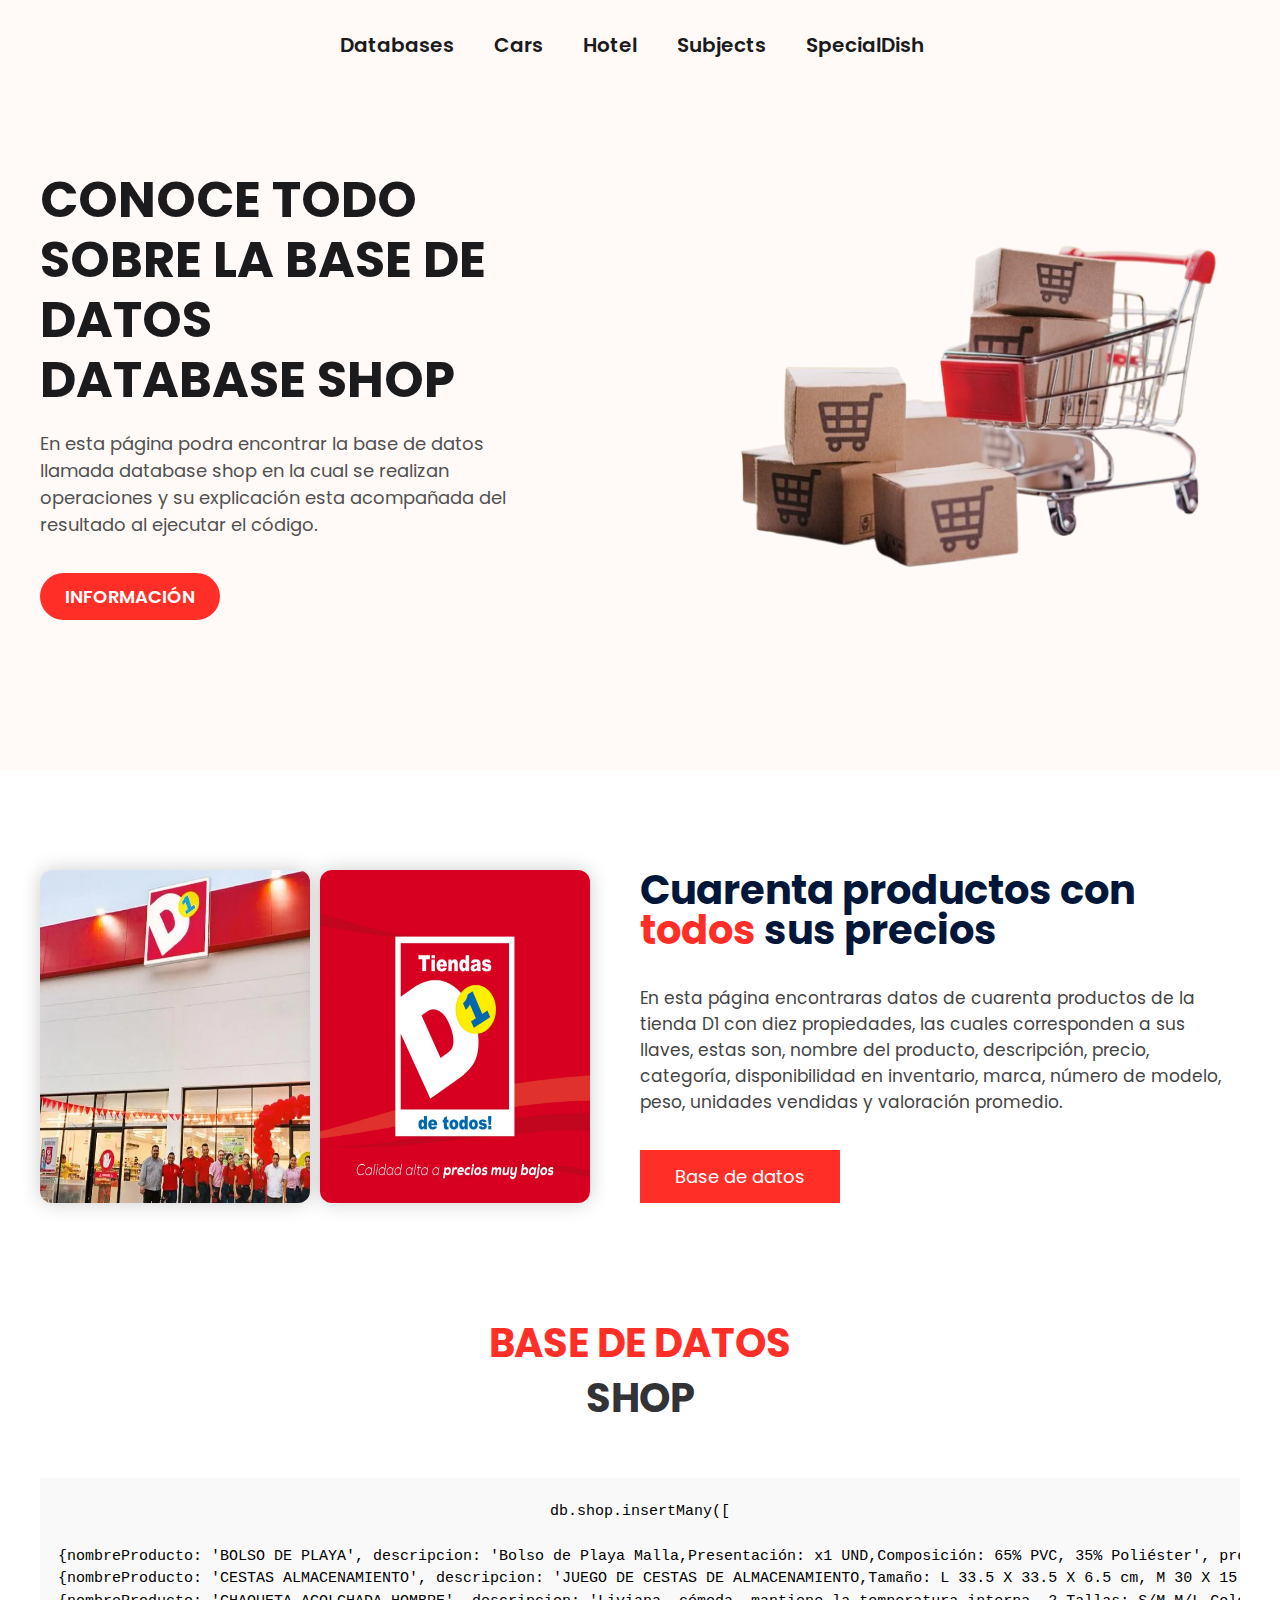
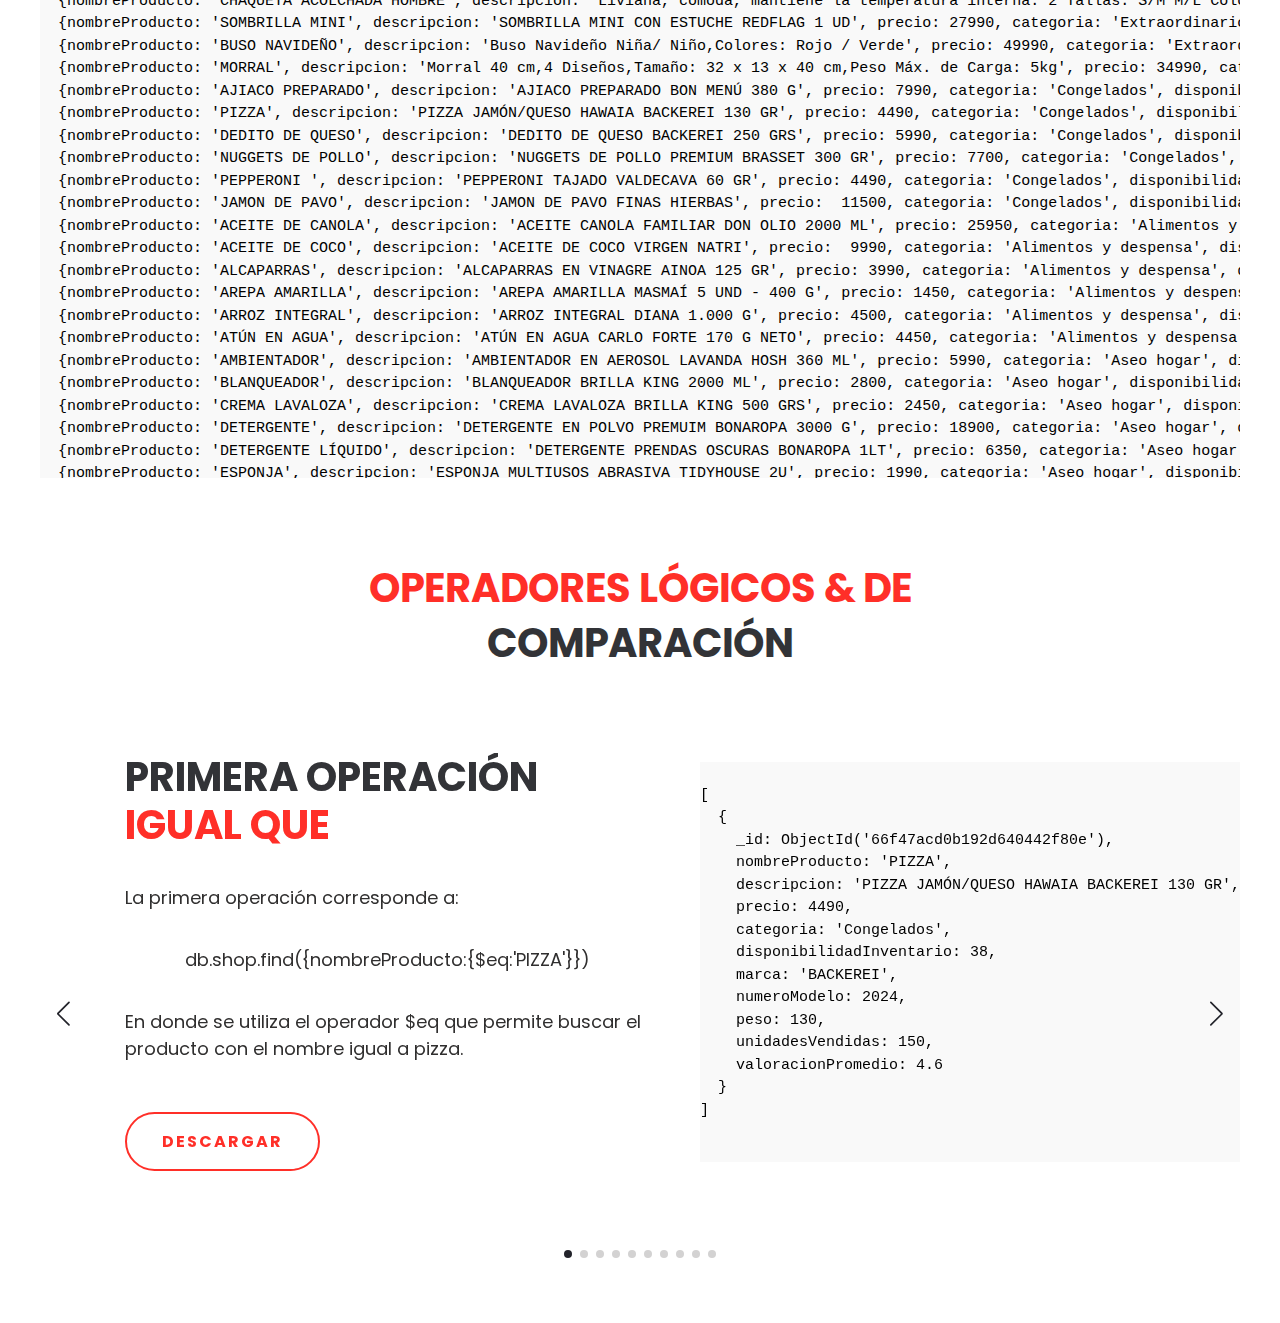
<file: databaseshtml/shop.html>
<!DOCTYPE html>
<html lang="en">
<head>
    <meta charset="UTF-8">
    <meta name="viewport" content="width=device-width, initial-scale=1.0">
    <title>Data Bases</title>
    <link rel="stylesheet" href="https://cdn.jsdelivr.net/npm/swiper/swiper-bundle.min.css" />
    <link rel="stylesheet" href="../style/styledatabase.css">
</head>
<body>
    <header class="header-cars">
        <div class="menu container">
            <nav class="navbar-shop">
                <ul>
                    <li style="margin-left: 280px;"><a href="../databases.html">Databases</a></li>
                    <li><a href="cars.html">Cars</a></li>
                    <li><a href="hotel.html">Hotel</a></li>
                    <li><a href="subjects.html">Subjects</a></li>
                    <li><a href="specialdish.html">SpecialDish</a></li>
                </ul>
            </nav>
        </div>
        <div class="header-cars-content container">
            <div class="header-cars-txt">
                <h1 style="margin-top: 20px;">Conoce todo sobre la base de datos <br> database shop</h1>
                <p>
                  En esta página podra encontrar la base de datos llamada database shop en la cual se realizan operaciones y su explicación esta acompañada del resultado al ejecutar el código.
                </p>
                <a href="#info" class="btn-shop">Información</a>
            </div>
            <div class="header-cars-img">
                <img src="../images/screendb/shop/shopbg.png" alt="">
            </div>
        </div>
    </header>

    <section class="about container" id="info">
        <div class="about-img">
            <img src="../images/screendb/shop/shopabout.webp" alt="">
            <img src="../images/screendb/shop/shopabout2.jpeg" alt="">
        </div>

        <div class="about-txt">
            <h2>Cuarenta productos con <span class="spancshop">todos</span> sus precios</h2>
            <p>
                En esta página encontraras datos de cuarenta productos de la tienda D1 con diez propiedades, las cuales corresponden a
                sus llaves, estas son, nombre del producto, descripción, precio, categoría, disponibilidad en
                inventario, marca, número de modelo, peso, unidades vendidas y valoración promedio.
            </p>
            <a href="#database" class="btn-3">Base de datos</a>
        </div>
    </section>

    <section class="intro" id="database">
      <div class="intro-content container">
          <h2 style="color: #FF2F28;">Base de datos</h2>
          <h2 style="margin-bottom: 60px;">shop</h2>
          <pre style="font-size: 15px; max-height: 600px; overflow-y: auto;">
            <code class="language-json">
db.shop.insertMany([
  
  {nombreProducto: 'BOLSO DE PLAYA', descripcion: 'Bolso de Playa Malla,Presentación: x1 UND,Composición: 65% PVC, 35% Poliéster', precio: 19900, categoria: 'Extraordinarios', disponibilidadInventario: 8, marca: 'Red Flag', numeroModelo: 2023, peso: 500, unidadesVendidas: 150, valoracionPromedio: 4.5 },
  {nombreProducto: 'CESTAS ALMACENAMIENTO', descripcion: 'JUEGO DE CESTAS DE ALMACENAMIENTO,Tamaño: L 33.5 X 33.5 X 6.5 cm, M 30 X 15 X 5 cm, S 15 X 15 X 5 cm ', precio: 69990, categoria: 'Extraordinarios', disponibilidadInventario: 4, marca: 'Red Flag', numeroModelo: 2023, peso: 1200, unidadesVendidas: 85, valoracionPromedio: 4.7 },
  {nombreProducto: 'CHAQUETA ACOLCHADA HOMBRE', descripcion: 'Liviana, cómoda, mantiene la temperatura interna. 2 Tallas: S/M M/L Colores: Verde y Azul', precio: 99990, categoria: 'Extraordinarios', disponibilidadInventario: 1, marca: 'Jack in a Bag', numeroModelo: 2023, peso: 800, unidadesVendidas: 60, valoracionPromedio: 4.8 },
  {nombreProducto: 'SOMBRILLA MINI', descripcion: 'SOMBRILLA MINI CON ESTUCHE REDFLAG 1 UD', precio: 27990, categoria: 'Extraordinarios', disponibilidadInventario: 1, marca: 'Red Flag', numeroModelo: 2023, peso: 300, unidadesVendidas: 40, valoracionPromedio: 4.6 },
  {nombreProducto: 'BUSO NAVIDEÑO', descripcion: 'Buso Navideño Niña/ Niño,Colores: Rojo / Verde', precio: 49990, categoria: 'Extraordinarios', disponibilidadInventario: 21, marca: 'Party Power', numeroModelo: 2023, peso: 400, unidadesVendidas: 90, valoracionPromedio: 4.5 },
  {nombreProducto: 'MORRAL', descripcion: 'Morral 40 cm,4 Diseños,Tamaño: 32 x 13 x 40 cm,Peso Máx. de Carga: 5kg', precio: 34990, categoria: 'Extraordinarios', disponibilidadInventario: 32, marca: 'Aletria', numeroModelo: 2023, peso: 600, unidadesVendidas: 110, valoracionPromedio: 4.4 },
  {nombreProducto: 'AJIACO PREPARADO', descripcion: 'AJIACO PREPARADO BON MENÚ 380 G', precio: 7990, categoria: 'Congelados', disponibilidadInventario: 54, marca: 'BON MENÚ', numeroModelo: 2024, peso: 380, unidadesVendidas: 200, valoracionPromedio: 4.3 },
  {nombreProducto: 'PIZZA', descripcion: 'PIZZA JAMÓN/QUESO HAWAIA BACKEREI 130 GR', precio: 4490, categoria: 'Congelados', disponibilidadInventario: 38, marca: 'BACKEREI', numeroModelo: 2024, peso: 130, unidadesVendidas: 150, valoracionPromedio: 4.6 },
  {nombreProducto: 'DEDITO DE QUESO', descripcion: 'DEDITO DE QUESO BACKEREI 250 GRS', precio: 5990, categoria: 'Congelados', disponibilidadInventario: 132, marca: 'BACKEREI', numeroModelo: 2024, peso: 250, unidadesVendidas: 170, valoracionPromedio: 4.5 },
  {nombreProducto: 'NUGGETS DE POLLO', descripcion: 'NUGGETS DE POLLO PREMIUM BRASSET 300 GR', precio: 7700, categoria: 'Congelados', disponibilidadInventario: 137, marca: 'BRASSET', numeroModelo: 2024, peso: 300, unidadesVendidas: 190, valoracionPromedio: 4.4 },
  {nombreProducto: 'PEPPERONI ', descripcion: 'PEPPERONI TAJADO VALDECAVA 60 GR', precio: 4490, categoria: 'Congelados', disponibilidadInventario: 11, marca: 'CENTURION', numeroModelo: 2024, peso: 60, unidadesVendidas: 80, valoracionPromedio: 4.2 },
  {nombreProducto: 'JAMON DE PAVO', descripcion: 'JAMON DE PAVO FINAS HIERBAS', precio:  11500, categoria: 'Congelados', disponibilidadInventario: 20, marca: 'WHITE HOLLAND', numeroModelo: 2024, peso: 227, unidadesVendidas: 60, valoracionPromedio: 4.3 },
  {nombreProducto: 'ACEITE DE CANOLA', descripcion: 'ACEITE CANOLA FAMILIAR DON OLIO 2000 ML', precio: 25950, categoria: 'Alimentos y despensa', disponibilidadInventario: 81, marca: 'DON OLIO', numeroModelo: 2024, peso: 2000, unidadesVendidas: 150, valoracionPromedio: 4.5 },
  {nombreProducto: 'ACEITE DE COCO', descripcion: 'ACEITE DE COCO VIRGEN NATRI', precio:  9990, categoria: 'Alimentos y despensa', disponibilidadInventario: 125, marca: 'NATRI', numeroModelo: 2024, peso: 500, unidadesVendidas: 100, valoracionPromedio: 4.4 },
  {nombreProducto: 'ALCAPARRAS', descripcion: 'ALCAPARRAS EN VINAGRE AINOA 125 GR', precio: 3990, categoria: 'Alimentos y despensa', disponibilidadInventario: 115, marca: 'AINOA', numeroModelo: 2024, peso: 125, unidadesVendidas: 80, valoracionPromedio: 4.6 },
  {nombreProducto: 'AREPA AMARILLA', descripcion: 'AREPA AMARILLA MASMAÍ 5 UND - 400 G', precio: 1450, categoria: 'Alimentos y despensa', disponibilidadInventario: 12, marca: 'MASMAÍ', numeroModelo: 2024, peso: 400, unidadesVendidas: 70, valoracionPromedio: 4.3 },
  {nombreProducto: 'ARROZ INTEGRAL', descripcion: 'ARROZ INTEGRAL DIANA 1.000 G', precio: 4500, categoria: 'Alimentos y despensa', disponibilidadInventario: 84, marca: 'DIANA', numeroModelo: 2024, peso: 1000, unidadesVendidas: 90, valoracionPromedio: 4.5 },
  {nombreProducto: 'ATÚN EN AGUA', descripcion: 'ATÚN EN AGUA CARLO FORTE 170 G NETO', precio: 4450, categoria: 'Alimentos y despensa', disponibilidadInventario: 35, marca: 'CARLO FORTE', numeroModelo: 2024, peso: 170, unidadesVendidas: 50, valoracionPromedio: 4.4 },
  {nombreProducto: 'AMBIENTADOR', descripcion: 'AMBIENTADOR EN AEROSOL LAVANDA HOSH 360 ML', precio: 5990, categoria: 'Aseo hogar', disponibilidadInventario: 30, marca: 'HOSH', numeroModelo: 2024, peso: 360, unidadesVendidas: 20, valoracionPromedio: 4.5 },
  {nombreProducto: 'BLANQUEADOR', descripcion: 'BLANQUEADOR BRILLA KING 2000 ML', precio: 2800, categoria: 'Aseo hogar', disponibilidadInventario: 340, marca: 'BRILLA KING', numeroModelo: 2024, peso: 2000, unidadesVendidas: 300, valoracionPromedio: 4.8 },
  {nombreProducto: 'CREMA LAVALOZA', descripcion: 'CREMA LAVALOZA BRILLA KING 500 GRS', precio: 2450, categoria: 'Aseo hogar', disponibilidadInventario: 400, marca: 'BRILLA KING', numeroModelo: 2024, peso: 500, unidadesVendidas: 350, valoracionPromedio: 4.7 },
  {nombreProducto: 'DETERGENTE', descripcion: 'DETERGENTE EN POLVO PREMUIM BONAROPA 3000 G', precio: 18900, categoria: 'Aseo hogar', disponibilidadInventario: 106, marca: 'BONAROPA', numeroModelo: 2024, peso: 3000, unidadesVendidas: 250, valoracionPromedio: 4.6 },
  {nombreProducto: 'DETERGENTE LÍQUIDO', descripcion: 'DETERGENTE PRENDAS OSCURAS BONAROPA 1LT', precio: 6350, categoria: 'Aseo hogar', disponibilidadInventario: 39, marca: 'BONAROPA', numeroModelo: 2024, peso: 1000, unidadesVendidas: 150, valoracionPromedio: 4.6 },
  {nombreProducto: 'ESPONJA', descripcion: 'ESPONJA MULTIUSOS ABRASIVA TIDYHOUSE 2U', precio: 1990, categoria: 'Aseo hogar', disponibilidadInventario: 114, marca: 'TIDY HOUSE', numeroModelo: 2024, peso: 150, unidadesVendidas: 200, valoracionPromedio: 4.5 },
  {nombreProducto: 'SERVILLETA', descripcion: 'SERVILLETA CORTADA RENDY 200 UND', precio: 2180, categoria: 'Aseo hogar', disponibilidadInventario: 33, marca: 'RENDY', numeroModelo: 2024, peso: 200, unidadesVendidas: 80, valoracionPromedio: 4.4 },
  {nombreProducto: 'ACONDICIONADOR', descripcion: 'ACONDICIONADOR ELVIVE HIDRAHIALURONICO', precio: 20890, categoria: 'Aseo y cuidado personal', disponibilidadInventario: 40, marca: 'ELVIVE', numeroModelo: 2024, peso: 400, unidadesVendidas: 60, valoracionPromedio: 4.7 },
  {nombreProducto: 'ACETAMINOFEN', descripcion: 'ACETAMINOFEN CAPSULAS DOLOFEN 10 UND', precio: 6490, categoria: 'Aseo y cuidado personal', disponibilidadInventario: 92, marca: 'DOLOFEN', numeroModelo: 2024, peso: 100, unidadesVendidas: 120, valoracionPromedio: 4.6 },
  {nombreProducto: 'BASE', descripcion: 'BASE LIQUIDA MATIFICANTE USK', precio: 14950, categoria: 'Aseo y cuidado personal', disponibilidadInventario: 12, marca: 'USHIKO', numeroModelo: 2024, peso: 20, unidadesVendidas: 40, valoracionPromedio: 4.5 },
  {nombreProducto: 'PAPEL HIGIÉNICO', descripcion: 'PAPEL HIGIÉNICO 3 H 12 UN RENDY 33 MTS', precio: 13950, categoria: 'Aseo y cuidado personal', disponibilidadInventario: 207, marca: 'RENDY', numeroModelo: 2024, peso: 800, unidadesVendidas: 300, valoracionPromedio: 4.8 },
  {nombreProducto: 'TOALLA FEMENINA', descripcion: 'TOALLA FEMENINA INVISIBLE 24 UND', precio: 8550, categoria: 'Aseo y cuidado personal', disponibilidadInventario: 62, marca: 'NOSOTRAS', numeroModelo: 2024, peso: 250, unidadesVendidas: 90, valoracionPromedio: 4.6 },
  {nombreProducto: 'DESODORANTE', descripcion: 'DESODORANTE AEROSOL HOMBRE REXONA 150ML', precio: 12950, categoria: 'Aseo y cuidado personal', disponibilidadInventario: 38, marca: 'REXONA', numeroModelo: 2024, peso: 150, unidadesVendidas: 70, valoracionPromedio: 4.5 },
  {nombreProducto: 'ALPINITO', descripcion: 'ALPINITO FRESA/MELOCOTÓN 4 UND 180 GR', precio: 5300, categoria: 'Lácteos', disponibilidadInventario: 26, marca: 'ALPINITO', numeroModelo: 2024, peso: 180, unidadesVendidas: 60, valoracionPromedio: 4.7 },
  {nombreProducto: 'AVENA', descripcion: 'AVENA ALPINA VASO 250 ML', precio: 3200, categoria: 'Lácteos', disponibilidadInventario: 28, marca: 'ALPINA', numeroModelo: '2024', peso: 250, unidadesVendidas: 120, valoracionPromedio: 4.5 },
  {nombreProducto: 'BEBIDA CAFÉ', descripcion: 'BEBIDA CAFÉ POMAR 250 ML SURTIDA', precio: 4600, categoria: 'Lácteos', disponibilidadInventario: 68, marca: 'POMAR', numeroModelo: 2024, peso: 250, unidadesVendidas: 150, valoracionPromedio: 4.6 },
  {nombreProducto: 'MANTEQUILLA', descripcion: 'MANTEQUILLA SIN SAL ALPINA 125 GRS', precio: 7990, categoria: 'Lácteos', disponibilidadInventario: 3, marca: 'ALPINA', numeroModelo: 2024, peso: 125, unidadesVendidas: 50, valoracionPromedio: 4.4 },
  {nombreProducto: 'ALIMENTO PARA CACHORROS', descripcion: 'ALIMENTO CACHORROS MAGIC FRIENDS 1KG', precio: 5490, categoria: 'Mascotas', disponibilidadInventario: 16, marca: 'MAGIC FRIENDS', numeroModelo: 2024, peso: 1000, unidadesVendidas: 80, valoracionPromedio: 4.5 },
  {nombreProducto: 'ALIMENTO PARA GATOS', descripcion: 'ALIMENTO PARA GATOS MAGIC FRIENDS 1KG', precio: 6300, categoria: 'Mascotas', disponibilidadInventario: 115, marca: 'MAGIC FRIENDS', numeroModelo: 2024, peso: 1000, unidadesVendidas: 90, valoracionPromedio: 4.4 },
  {nombreProducto: 'TOALLITAS HÚMEDAS', descripcion: 'TOALLITAS HÚMEDAS MASCOTAS QSH 48 UND', precio: 4300, categoria: 'Mascotas', disponibilidadInventario: 85, marca: 'MAGIC FRIENDS', numeroModelo: 2024, peso: 400, unidadesVendidas: 75, valoracionPromedio: 4.6 },
  {nombreProducto: 'BOLSAS DESECHOS', descripcion: 'BOLSAS DESECHOS DE MASCOTAS M FRIENDS', precio: 4300, categoria: 'Mascotas', disponibilidadInventario: 23, marca: 'MAGIC FRIENDS', numeroModelo: 2024, peso: 200, unidadesVendidas: 65, valoracionPromedio: 4.5 },
  {nombreProducto: 'ARENA PARA GATOS', descripcion: 'ARENA PARA GATOS 4 5 KG', precio: 14850, categoria: 'Mascotas', disponibilidadInventario: 95, marca: 'MAGIC FRIENDS', numeroModelo: 2024, peso: 4500, unidadesVendidas: 50, valoracionPromedio: 4.7 }

]);
            </code>
          </pre>
      </div>
  </section>

    <section style="margin-top: 50px;" class="intro">
        <div class="intro-content container">
            <h2 style="color: #FF2F28;">Operadores lógicos & de</h2>
            <h2 style="margin-bottom: 30px;">comparación</h2>
        </div>
    </section>

    <section>
        <div class="operaciones-content container">
            <div class="swiper mySwiper-1">
                <div class="swiper-wrapper">
                    <div class="swiper-slide">
                        <div class="slider">
                            <div class="slider-txt">
                                <h2>Primera operación <br><span class="spancshop">igual que</span></h2>
                                <p>
                                    La primera operación corresponde a:
                                </p>
                                <p style="text-align: center;">
                                    db.shop.find({nombreProducto:{$eq:'PIZZA'}})
                                </p>
                                <p>
                                    En donde se utiliza el operador $eq que permite buscar el producto con el nombre igual a pizza.
                                </p>
                                <div class="botones">
                                  <a href="../databases/DBshop.js" class="btn-slidershop" download="DBshop.js">Descargar</a>
                                </div>
                            </div>
                            <div class="slider-img">
                                <pre style="font-size: 15px; max-height: 400px; overflow-y: auto;">
                                    <code class="language-json">
[
  {
    _id: ObjectId('66f47acd0b192d640442f80e'),
    nombreProducto: 'PIZZA',
    descripcion: 'PIZZA JAMÓN/QUESO HAWAIA BACKEREI 130 GR',
    precio: 4490,
    categoria: 'Congelados',
    disponibilidadInventario: 38,
    marca: 'BACKEREI',
    numeroModelo: 2024,
    peso: 130,
    unidadesVendidas: 150,
    valoracionPromedio: 4.6
  }
]
                                    </code>
                                </pre> 
                            </div>
                        </div>
                    </div>
                    <div class="swiper-slide">
                        <div class="slider">
                            <div class="slider-txt">
                                <h2>Segunda operación <br><span class="spancshop">mayor que</span></h2>
                                <p>
                                    La segunda operación corresponde a:
                                </p>
                                <p style="text-align: center;">
                                    db.shop.find({precio:{$gt:50000}})
                                </p>
                                <p>
                                    En esta operación se utiliza el operador $gt que permite encontrar los productos con un precio mayor a 50000 pesos.
                                </p>
                                <div class="botones">
                                  <a href="../databases/DBshop.js" class="btn-slidershop" download="DBshop.js">Descargar</a>
                                </div>
                            </div>
                            <div class="slider-img">
                                <pre style="font-size: 15px; max-height: 400px; overflow-y: auto;">
                                    <code class="language-json">
[
  {
    _id: ObjectId('66f47aefcc25a2f0e542f808'),
    nombreProducto: 'CESTAS ALMACENAMIENTO',
    descripcion: 'JUEGO DE CESTAS DE ALMACENAMIENTO,Tamaño: L 33.5 X 33.5 X 6.5 cm, M 30 X 15 X 5 cm, S 15 X 15 X 5 cm ',
    precio: 69990,
    categoria: 'Extraordinarios',
    disponibilidadInventario: 4,
    marca: 'Red Flag',
    numeroModelo: 2023,
    peso: 1200,
    unidadesVendidas: 85,
    valoracionPromedio: 4.7
  },
  {
    _id: ObjectId('66f47aefcc25a2f0e542f809'),
    nombreProducto: 'CHAQUETA ACOLCHADA HOMBRE',
    descripcion: 'Liviana, cómoda, mantiene la temperatura interna. 2 Tallas: S/M M/L Colores: Verde y Azul',
    precio: 99990,
    categoria: 'Extraordinarios',
    disponibilidadInventario: 1,
    marca: 'Jack in a Bag',
    numeroModelo: 2023,
    peso: 800,
    unidadesVendidas: 60,
    valoracionPromedio: 4.8
  }
]
                                    </code>
                                </pre> 
                            </div>
                        </div>
                    </div>
                    <div class="swiper-slide">
                        <div class="slider">
                            <div class="slider-txt">
                                <h2>Tercera operación <br><span class="spancshop">Mayor e igual que</span></h2>
                                <p>
                                    La tercera operación corresponde a:
                                </p>
                                <p style="text-align: center;">
                                    db.shop.find({disponibilidadInventario:{$gte:100}})
                                </p>
                                <p>
                                    En esta operación se utiliza el operador $gte que permite encontrar los productos con una disponibilidad en el inventario mayor o igual a 100.
                                </p>
                                <div class="botones">
                                  <a href="../databases/DBshop.js" class="btn-slidershop" download="DBshop.js">Descargar</a>
                                </div>
                            </div>
                            <div class="slider-img">
                                <pre style="font-size: 15px; max-height: 400px; overflow-y: auto;">
                                    <code class="language-json">
[
  {
    _id: ObjectId('66f47b0a39bf2cef1b42f80f'),
    nombreProducto: 'DEDITO DE QUESO',
    descripcion: 'DEDITO DE QUESO BACKEREI 250 GRS',
    precio: 5990,
    categoria: 'Congelados',
    disponibilidadInventario: 132,
    marca: 'BACKEREI',
    numeroModelo: 2024,
    peso: 250,
    unidadesVendidas: 170,
    valoracionPromedio: 4.5
  },
  {
    _id: ObjectId('66f47b0a39bf2cef1b42f810'),
    nombreProducto: 'NUGGETS DE POLLO',
    descripcion: 'NUGGETS DE POLLO PREMIUM BRASSET 300 GR',
    precio: 7700,
    categoria: 'Congelados',
    disponibilidadInventario: 137,
    marca: 'BRASSET',
    numeroModelo: 2024,
    peso: 300,
    unidadesVendidas: 190,
    valoracionPromedio: 4.4
  },
  {
    _id: ObjectId('66f47b0a39bf2cef1b42f814'),
    nombreProducto: 'ACEITE DE COCO',
    descripcion: 'ACEITE DE COCO VIRGEN NATRI',
    precio: 9990,
    categoria: 'Alimentos y despensa',
    disponibilidadInventario: 125,
    marca: 'NATRI',
    numeroModelo: 2024,
    peso: 500,
    unidadesVendidas: 100,
    valoracionPromedio: 4.4
  },
  {
    _id: ObjectId('66f47b0a39bf2cef1b42f815'),
    nombreProducto: 'ALCAPARRAS',
    descripcion: 'ALCAPARRAS EN VINAGRE AINOA 125 GR',
    precio: 3990,
    categoria: 'Alimentos y despensa',
    disponibilidadInventario: 115,
    marca: 'AINOA',
    numeroModelo: 2024,
    peso: 125,
    unidadesVendidas: 80,
    valoracionPromedio: 4.6
  },
  {
    _id: ObjectId('66f47b0a39bf2cef1b42f81a'),
    nombreProducto: 'BLANQUEADOR',
    descripcion: 'BLANQUEADOR BRILLA KING 2000 ML',
    precio: 2800,
    categoria: 'Aseo hogar',
    disponibilidadInventario: 340,
    marca: 'BRILLA KING',
    numeroModelo: 2024,
    peso: 2000,
    unidadesVendidas: 300,
    valoracionPromedio: 4.8
  },
  {
    _id: ObjectId('66f47b0a39bf2cef1b42f81b'),
    nombreProducto: 'CREMA LAVALOZA',
    descripcion: 'CREMA LAVALOZA BRILLA KING 500 GRS',
    precio: 2450,
    categoria: 'Aseo hogar',
    disponibilidadInventario: 400,
    marca: 'BRILLA KING',
    numeroModelo: 2024,
    peso: 500,
    unidadesVendidas: 350,
    valoracionPromedio: 4.7
  },
  {
    _id: ObjectId('66f47b0a39bf2cef1b42f81c'),
    nombreProducto: 'DETERGENTE',
    descripcion: 'DETERGENTE EN POLVO PREMUIM BONAROPA 3000 G',
    precio: 18900,
    categoria: 'Aseo hogar',
    disponibilidadInventario: 106,
    marca: 'BONAROPA',
    numeroModelo: 2024,
    peso: 3000,
    unidadesVendidas: 250,
    valoracionPromedio: 4.6
  },
  {
    _id: ObjectId('66f47b0a39bf2cef1b42f81e'),
    nombreProducto: 'ESPONJA',
    descripcion: 'ESPONJA MULTIUSOS ABRASIVA TIDYHOUSE 2U',
    precio: 1990,
    categoria: 'Aseo hogar',
    disponibilidadInventario: 114,
    marca: 'TIDY HOUSE',
    numeroModelo: 2024,
    peso: 150,
    unidadesVendidas: 200,
    valoracionPromedio: 4.5
  },
  {
    _id: ObjectId('66f47b0a39bf2cef1b42f823'),
    nombreProducto: 'PAPEL HIGIÉNICO',
    descripcion: 'PAPEL HIGIÉNICO 3 H 12 UN RENDY 33 MTS',
    precio: 13950,
    categoria: 'Aseo y cuidado personal',
    disponibilidadInventario: 207,
    marca: 'RENDY',
    numeroModelo: 2024,
    peso: 800,
    unidadesVendidas: 300,
    valoracionPromedio: 4.8
  },
  {
    _id: ObjectId('66f47b0a39bf2cef1b42f82b'),
    nombreProducto: 'ALIMENTO PARA GATOS',
    descripcion: 'ALIMENTO PARA GATOS MAGIC FRIENDS 1KG',
    precio: 6300,
    categoria: 'Mascotas',
    disponibilidadInventario: 115,
    marca: 'MAGIC FRIENDS',
    numeroModelo: 2024,
    peso: 1000,
    unidadesVendidas: 90,
    valoracionPromedio: 4.4
  }
]
                                    </code>
                                </pre> 
                            </div>
                        </div>
                    </div>
                    <div class="swiper-slide">
                        <div class="slider">
                            <div class="slider-txt">
                                <h2>Cuarta operación <br><span class="spancshop">Menor que</span></h2>
                                <p>
                                    La cuarta operación corresponde a:
                                </p>
                                <p style="text-align: center;">
                                    db.shop.find({numeroModelo:{$lt:2024}})
                                </p>
                                <p>
                                    En esta operación se utiliza el operador $lt que permite encontrar los productos cuyo número de modelo sea menor a 2023.
                                </p>
                                <div class="botones">
                                  <a href="../databases/DBshop.js" class="btn-slidershop" download="DBshop.js">Descargar</a>
                                </div>
                            </div>
                            <div class="slider-img">
                                <pre style="font-size: 15px; max-height: 400px; overflow-y: auto;">
                                    <code class="language-json">
mycompiler_mongodb> [
  {
    _id: ObjectId('66f4c328597cdeee5a42f807'),
    nombreProducto: 'BOLSO DE PLAYA',
    descripcion: 'Bolso de Playa Malla,Presentación: x1 UND,Composición: 65% PVC, 35% Poliéster',
    precio: 19900,
    categoria: 'Extraordinarios',
    disponibilidadInventario: 8,
    marca: 'Red Flag',
    numeroModelo: 2023,
    peso: 500,
    unidadesVendidas: 150,
    valoracionPromedio: 4.5
  },
  {
    _id: ObjectId('66f4c328597cdeee5a42f808'),
    nombreProducto: 'CESTAS ALMACENAMIENTO',
    descripcion: 'JUEGO DE CESTAS DE ALMACENAMIENTO,Tamaño: L 33.5 X 33.5 X 6.5 cm, M 30 X 15 X 5 cm, S 15 X 15 X 5 cm ',
    precio: 69990,
    categoria: 'Extraordinarios',
    disponibilidadInventario: 4,
    marca: 'Red Flag',
    numeroModelo: 2023,
    peso: 1200,
    unidadesVendidas: 85,
    valoracionPromedio: 4.7
  },
  {
    _id: ObjectId('66f4c328597cdeee5a42f809'),
    nombreProducto: 'CHAQUETA ACOLCHADA HOMBRE',
    descripcion: 'Liviana, cómoda, mantiene la temperatura interna. 2 Tallas: S/M M/L Colores: Verde y Azul',
    precio: 99990,
    categoria: 'Extraordinarios',
    disponibilidadInventario: 1,
    marca: 'Jack in a Bag',
    numeroModelo: 2023,
    peso: 800,
    unidadesVendidas: 60,
    valoracionPromedio: 4.8
  },
  {
    _id: ObjectId('66f4c328597cdeee5a42f80a'),
    nombreProducto: 'SOMBRILLA MINI',
    descripcion: 'SOMBRILLA MINI CON ESTUCHE REDFLAG 1 UD',
    precio: 27990,
    categoria: 'Extraordinarios',
    disponibilidadInventario: 1,
    marca: 'Red Flag',
    numeroModelo: 2023,
    peso: 300,
    unidadesVendidas: 40,
    valoracionPromedio: 4.6
  },
  {
    _id: ObjectId('66f4c328597cdeee5a42f80b'),
    nombreProducto: 'BUSO NAVIDEÑO',
    descripcion: 'Buso Navideño Niña/ Niño,Colores: Rojo / Verde',
    precio: 49990,
    categoria: 'Extraordinarios',
    disponibilidadInventario: 21,
    marca: 'Party Power',
    numeroModelo: 2023,
    peso: 400,
    unidadesVendidas: 90,
    valoracionPromedio: 4.5
  },
  {
    _id: ObjectId('66f4c328597cdeee5a42f80c'),
    nombreProducto: 'MORRAL',
    descripcion: 'Morral 40 cm,4 Diseños,Tamaño: 32 x 13 x 40 cm,Peso Máx. de Carga: 5kg',
    precio: 34990,
    categoria: 'Extraordinarios',
    disponibilidadInventario: 32,
    marca: 'Aletria',
    numeroModelo: 2023,
    peso: 600,
    unidadesVendidas: 110,
    valoracionPromedio: 4.4
  }
]
                                    </code>
                                </pre> 
                            </div>
                        </div>
                    </div>
                    <div class="swiper-slide">
                        <div class="slider">
                            <div class="slider-txt">
                                <h2>Quinta operación <br><span class="spancshop">Menor e igual que</span></h2>
                                <p>
                                    La quinta operación corresponde a:
                                </p>
                                <p style="text-align: center;">
                                    db.shop.find({peso:{$lte:300}})
                                </p>
                                <p>
                                    En esta operación se utiliza el operador $lte que permite encontrar los productos cuyo peso sea menor o igual a 300gr.
                                </p>
                                <div class="botones">
                                  <a href="../databases/DBshop.js" class="btn-slidershop" download="DBshop.js">Descargar</a>
                                </div>
                            </div>
                            <div class="slider-img">
                                <pre style="font-size: 15px; max-height: 400px; overflow-y: auto;">
                                    <code class="language-json">
[
  {
    _id: ObjectId('66f47b420565d54d6a42f80a'),
    nombreProducto: 'SOMBRILLA MINI',
    descripcion: 'SOMBRILLA MINI CON ESTUCHE REDFLAG 1 UD',
    precio: 27990,
    categoria: 'Extraordinarios',
    disponibilidadInventario: 1,
    marca: 'Red Flag',
    numeroModelo: 2023,
    peso: 300,
    unidadesVendidas: 40,
    valoracionPromedio: 4.6
  },
  {
    _id: ObjectId('66f47b420565d54d6a42f80e'),
    nombreProducto: 'PIZZA',
    descripcion: 'PIZZA JAMÓN/QUESO HAWAIA BACKEREI 130 GR',
    precio: 4490,
    categoria: 'Congelados',
    disponibilidadInventario: 38,
    marca: 'BACKEREI',
    numeroModelo: 2024,
    peso: 130,
    unidadesVendidas: 150,
    valoracionPromedio: 4.6
  },
  {
    _id: ObjectId('66f47b420565d54d6a42f80f'),
    nombreProducto: 'DEDITO DE QUESO',
    descripcion: 'DEDITO DE QUESO BACKEREI 250 GRS',
    precio: 5990,
    categoria: 'Congelados',
    disponibilidadInventario: 132,
    marca: 'BACKEREI',
    numeroModelo: 2024,
    peso: 250,
    unidadesVendidas: 170,
    valoracionPromedio: 4.5
  },
  {
    _id: ObjectId('66f47b420565d54d6a42f810'),
    nombreProducto: 'NUGGETS DE POLLO',
    descripcion: 'NUGGETS DE POLLO PREMIUM BRASSET 300 GR',
    precio: 7700,
    categoria: 'Congelados',
    disponibilidadInventario: 137,
    marca: 'BRASSET',
    numeroModelo: 2024,
    peso: 300,
    unidadesVendidas: 190,
    valoracionPromedio: 4.4
  },
  {
    _id: ObjectId('66f47b420565d54d6a42f811'),
    nombreProducto: 'PEPPERONI ',
    descripcion: 'PEPPERONI TAJADO VALDECAVA 60 GR',
    precio: 4490,
    categoria: 'Congelados',
    disponibilidadInventario: 11,
    marca: 'CENTURION',
    numeroModelo: 2024,
    peso: 60,
    unidadesVendidas: 80,
    valoracionPromedio: 4.2
  },
  {
    _id: ObjectId('66f47b420565d54d6a42f812'),
    nombreProducto: 'JAMON DE PAVO',
    descripcion: 'JAMON DE PAVO FINAS HIERBAS',
    precio: 11500,
    categoria: 'Congelados',
    disponibilidadInventario: 20,
    marca: 'WHITE HOLLAND',
    numeroModelo: 2024,
    peso: 227,
    unidadesVendidas: 60,
    valoracionPromedio: 4.3
  },
  {
    _id: ObjectId('66f47b420565d54d6a42f815'),
    nombreProducto: 'ALCAPARRAS',
    descripcion: 'ALCAPARRAS EN VINAGRE AINOA 125 GR',
    precio: 3990,
    categoria: 'Alimentos y despensa',
    disponibilidadInventario: 115,
    marca: 'AINOA',
    numeroModelo: 2024,
    peso: 125,
    unidadesVendidas: 80,
    valoracionPromedio: 4.6
  },
  {
    _id: ObjectId('66f47b420565d54d6a42f818'),
    nombreProducto: 'ATÚN EN AGUA',
    descripcion: 'ATÚN EN AGUA CARLO FORTE 170 G NETO',
    precio: 4450,
    categoria: 'Alimentos y despensa',
    disponibilidadInventario: 35,
    marca: 'CARLO FORTE',
    numeroModelo: 2024,
    peso: 170,
    unidadesVendidas: 50,
    valoracionPromedio: 4.4
  },
  {
    _id: ObjectId('66f47b420565d54d6a42f81e'),
    nombreProducto: 'ESPONJA',
    descripcion: 'ESPONJA MULTIUSOS ABRASIVA TIDYHOUSE 2U',
    precio: 1990,
    categoria: 'Aseo hogar',
    disponibilidadInventario: 114,
    marca: 'TIDY HOUSE',
    numeroModelo: 2024,
    peso: 150,
    unidadesVendidas: 200,
    valoracionPromedio: 4.5
  },
  {
    _id: ObjectId('66f47b420565d54d6a42f81f'),
    nombreProducto: 'SERVILLETA',
    descripcion: 'SERVILLETA CORTADA RENDY 200 UND',
    precio: 2180,
    categoria: 'Aseo hogar',
    disponibilidadInventario: 33,
    marca: 'RENDY',
    numeroModelo: 2024,
    peso: 200,
    unidadesVendidas: 80,
    valoracionPromedio: 4.4
  },
  {
    _id: ObjectId('66f47b420565d54d6a42f821'),
    nombreProducto: 'ACETAMINOFEN',
    descripcion: 'ACETAMINOFEN CAPSULAS DOLOFEN 10 UND',
    precio: 6490,
    categoria: 'Aseo y cuidado personal',
    disponibilidadInventario: 92,
    marca: 'DOLOFEN',
    numeroModelo: 2024,
    peso: 100,
    unidadesVendidas: 120,
    valoracionPromedio: 4.6
  },
  {
    _id: ObjectId('66f47b420565d54d6a42f822'),
    nombreProducto: 'BASE',
    descripcion: 'BASE LIQUIDA MATIFICANTE USK',
    precio: 14950,
    categoria: 'Aseo y cuidado personal',
    disponibilidadInventario: 12,
    marca: 'USHIKO',
    numeroModelo: 2024,
    peso: 20,
    unidadesVendidas: 40,
    valoracionPromedio: 4.5
  },
  {
    _id: ObjectId('66f47b420565d54d6a42f824'),
    nombreProducto: 'TOALLA FEMENINA',
    descripcion: 'TOALLA FEMENINA INVISIBLE 24 UND',
    precio: 8550,
    categoria: 'Aseo y cuidado personal',
    disponibilidadInventario: 62,
    marca: 'NOSOTRAS',
    numeroModelo: 2024,
    peso: 250,
    unidadesVendidas: 90,
    valoracionPromedio: 4.6
  },
  {
    _id: ObjectId('66f47b420565d54d6a42f825'),
    nombreProducto: 'DESODORANTE',
    descripcion: 'DESODORANTE AEROSOL HOMBRE REXONA 150ML',
    precio: 12950,
    categoria: 'Aseo y cuidado personal',
    disponibilidadInventario: 38,
    marca: 'REXONA',
    numeroModelo: 2024,
    peso: 150,
    unidadesVendidas: 70,
    valoracionPromedio: 4.5
  },
  {
    _id: ObjectId('66f47b420565d54d6a42f826'),
    nombreProducto: 'ALPINITO',
    descripcion: 'ALPINITO FRESA/MELOCOTÓN 4 UND 180 GR',
    precio: 5300,
    categoria: 'Lácteos',
    disponibilidadInventario: 26,
    marca: 'ALPINITO',
    numeroModelo: 2024,
    peso: 180,
    unidadesVendidas: 60,
    valoracionPromedio: 4.7
  },
  {
    _id: ObjectId('66f47b420565d54d6a42f827'),
    nombreProducto: 'AVENA',
    descripcion: 'AVENA ALPINA VASO 250 ML',
    precio: 3200,
    categoria: 'Lácteos',
    disponibilidadInventario: 28,
    marca: 'ALPINA',
    numeroModelo: '2024',
    peso: 250,
    unidadesVendidas: 120,
    valoracionPromedio: 4.5
  },
  {
    _id: ObjectId('66f47b420565d54d6a42f828'),
    nombreProducto: 'BEBIDA CAFÉ',
    descripcion: 'BEBIDA CAFÉ POMAR 250 ML SURTIDA',
    precio: 4600,
    categoria: 'Lácteos',
    disponibilidadInventario: 68,
    marca: 'POMAR',
    numeroModelo: 2024,
    peso: 250,
    unidadesVendidas: 150,
    valoracionPromedio: 4.6
  },
  {
    _id: ObjectId('66f47b420565d54d6a42f829'),
    nombreProducto: 'MANTEQUILLA',
    descripcion: 'MANTEQUILLA SIN SAL ALPINA 125 GRS',
    precio: 7990,
    categoria: 'Lácteos',
    disponibilidadInventario: 3,
    marca: 'ALPINA',
    numeroModelo: 2024,
    peso: 125,
    unidadesVendidas: 50,
    valoracionPromedio: 4.4
  },
  {
    _id: ObjectId('66f47b420565d54d6a42f82d'),
    nombreProducto: 'BOLSAS DESECHOS',
    descripcion: 'BOLSAS DESECHOS DE MASCOTAS M FRIENDS',
    precio: 4300,
    categoria: 'Mascotas',
    disponibilidadInventario: 23,
    marca: 'MAGIC FRIENDS',
    numeroModelo: 2024,
    peso: 200,
    unidadesVendidas: 65,
    valoracionPromedio: 4.5
  }
]
                                    </code>
                                </pre> 
                            </div>
                        </div>
                    </div>
                    <div class="swiper-slide">
                        <div class="slider">
                            <div class="slider-txt">
                                <h2>Sexta operación <br><span class="spancshop">Diferente</span></h2>
                                <p>
                                    La sexta operación corresponde a:
                                </p>
                                <p style="text-align: center;">
                                    db.shop.find({unidadesVendidas:{$ne:10}})
                                </p>
                                <p>
                                    En esta operación se utiliza el operador $ne que permite encontrar los productos cuyas unidades vendidas sean diferentes de 10.
                                </p>
                                <div class="botones">
                                  <a href="../databases/DBshop.js" class="btn-slidershop" download="DBshop.js">Descargar</a>
                                </div>
                            </div>
                            <div class="slider-img">
                                <pre style="font-size: 15px; max-height: 400px; overflow-y: auto;">
                                    <code class="language-json">
[
  {
    _id: ObjectId('66f47b633f91fb51fe42f807'),
    nombreProducto: 'BOLSO DE PLAYA',
    descripcion: 'Bolso de Playa Malla,Presentación: x1 UND,Composición: 65% PVC, 35% Poliéster',
    precio: 19900,
    categoria: 'Extraordinarios',
    disponibilidadInventario: 8,
    marca: 'Red Flag',
    numeroModelo: 2023,
    peso: 500,
    unidadesVendidas: 150,
    valoracionPromedio: 4.5
  },
  {
    _id: ObjectId('66f47b633f91fb51fe42f808'),
    nombreProducto: 'CESTAS ALMACENAMIENTO',
    descripcion: 'JUEGO DE CESTAS DE ALMACENAMIENTO,Tamaño: L 33.5 X 33.5 X 6.5 cm, M 30 X 15 X 5 cm, S 15 X 15 X 5 cm ',
    precio: 69990,
    categoria: 'Extraordinarios',
    disponibilidadInventario: 4,
    marca: 'Red Flag',
    numeroModelo: 2023,
    peso: 1200,
    unidadesVendidas: 85,
    valoracionPromedio: 4.7
  },
  {
    _id: ObjectId('66f47b633f91fb51fe42f809'),
    nombreProducto: 'CHAQUETA ACOLCHADA HOMBRE',
    descripcion: 'Liviana, cómoda, mantiene la temperatura interna. 2 Tallas: S/M M/L Colores: Verde y Azul',
    precio: 99990,
    categoria: 'Extraordinarios',
    disponibilidadInventario: 1,
    marca: 'Jack in a Bag',
    numeroModelo: 2023,
    peso: 800,
    unidadesVendidas: 60,
    valoracionPromedio: 4.8
  },
  {
    _id: ObjectId('66f47b633f91fb51fe42f80a'),
    nombreProducto: 'SOMBRILLA MINI',
    descripcion: 'SOMBRILLA MINI CON ESTUCHE REDFLAG 1 UD',
    precio: 27990,
    categoria: 'Extraordinarios',
    disponibilidadInventario: 1,
    marca: 'Red Flag',
    numeroModelo: 2023,
    peso: 300,
    unidadesVendidas: 40,
    valoracionPromedio: 4.6
  },
  {
    _id: ObjectId('66f47b633f91fb51fe42f80b'),
    nombreProducto: 'BUSO NAVIDEÑO',
    descripcion: 'Buso Navideño Niña/ Niño,Colores: Rojo / Verde',
    precio: 49990,
    categoria: 'Extraordinarios',
    disponibilidadInventario: 21,
    marca: 'Party Power',
    numeroModelo: 2023,
    peso: 400,
    unidadesVendidas: 90,
    valoracionPromedio: 4.5
  },
  {
    _id: ObjectId('66f47b633f91fb51fe42f80c'),
    nombreProducto: 'MORRAL',
    descripcion: 'Morral 40 cm,4 Diseños,Tamaño: 32 x 13 x 40 cm,Peso Máx. de Carga: 5kg',
    precio: 34990,
    categoria: 'Extraordinarios',
    disponibilidadInventario: 32,
    marca: 'Aletria',
    numeroModelo: 2023,
    peso: 600,
    unidadesVendidas: 110,
    valoracionPromedio: 4.4
  },
  {
    _id: ObjectId('66f47b633f91fb51fe42f80d'),
    nombreProducto: 'AJIACO PREPARADO',
    descripcion: 'AJIACO PREPARADO BON MENÚ 380 G',
    precio: 7990,
    categoria: 'Congelados',
    disponibilidadInventario: 54,
    marca: 'BON MENÚ',
    numeroModelo: 2024,
    peso: 380,
    unidadesVendidas: 200,
    valoracionPromedio: 4.3
  },
  {
    _id: ObjectId('66f47b633f91fb51fe42f80e'),
    nombreProducto: 'PIZZA',
    descripcion: 'PIZZA JAMÓN/QUESO HAWAIA BACKEREI 130 GR',
    precio: 4490,
    categoria: 'Congelados',
    disponibilidadInventario: 38,
    marca: 'BACKEREI',
    numeroModelo: 2024,
    peso: 130,
    unidadesVendidas: 150,
    valoracionPromedio: 4.6
  },
  {
    _id: ObjectId('66f47b633f91fb51fe42f80f'),
    nombreProducto: 'DEDITO DE QUESO',
    descripcion: 'DEDITO DE QUESO BACKEREI 250 GRS',
    precio: 5990,
    categoria: 'Congelados',
    disponibilidadInventario: 132,
    marca: 'BACKEREI',
    numeroModelo: 2024,
    peso: 250,
    unidadesVendidas: 170,
    valoracionPromedio: 4.5
  },
  {
    _id: ObjectId('66f47b633f91fb51fe42f810'),
    nombreProducto: 'NUGGETS DE POLLO',
    descripcion: 'NUGGETS DE POLLO PREMIUM BRASSET 300 GR',
    precio: 7700,
    categoria: 'Congelados',
    disponibilidadInventario: 137,
    marca: 'BRASSET',
    numeroModelo: 2024,
    peso: 300,
    unidadesVendidas: 190,
    valoracionPromedio: 4.4
  },
  {
    _id: ObjectId('66f47b633f91fb51fe42f811'),
    nombreProducto: 'PEPPERONI ',
    descripcion: 'PEPPERONI TAJADO VALDECAVA 60 GR',
    precio: 4490,
    categoria: 'Congelados',
    disponibilidadInventario: 11,
    marca: 'CENTURION',
    numeroModelo: 2024,
    peso: 60,
    unidadesVendidas: 80,
    valoracionPromedio: 4.2
  },
  {
    _id: ObjectId('66f47b633f91fb51fe42f812'),
    nombreProducto: 'JAMON DE PAVO',
    descripcion: 'JAMON DE PAVO FINAS HIERBAS',
    precio: 11500,
    categoria: 'Congelados',
    disponibilidadInventario: 20,
    marca: 'WHITE HOLLAND',
    numeroModelo: 2024,
    peso: 227,
    unidadesVendidas: 60,
    valoracionPromedio: 4.3
  },
  {
    _id: ObjectId('66f47b633f91fb51fe42f813'),
    nombreProducto: 'ACEITE DE CANOLA',
    descripcion: 'ACEITE CANOLA FAMILIAR DON OLIO 2000 ML',
    precio: 25950,
    categoria: 'Alimentos y despensa',
    disponibilidadInventario: 81,
    marca: 'DON OLIO',
    numeroModelo: 2024,
    peso: 2000,
    unidadesVendidas: 150,
    valoracionPromedio: 4.5
  },
  {
    _id: ObjectId('66f47b633f91fb51fe42f814'),
    nombreProducto: 'ACEITE DE COCO',
    descripcion: 'ACEITE DE COCO VIRGEN NATRI',
    precio: 9990,
    categoria: 'Alimentos y despensa',
    disponibilidadInventario: 125,
    marca: 'NATRI',
    numeroModelo: 2024,
    peso: 500,
    unidadesVendidas: 100,
    valoracionPromedio: 4.4
  },
  {
    _id: ObjectId('66f47b633f91fb51fe42f815'),
    nombreProducto: 'ALCAPARRAS',
    descripcion: 'ALCAPARRAS EN VINAGRE AINOA 125 GR',
    precio: 3990,
    categoria: 'Alimentos y despensa',
    disponibilidadInventario: 115,
    marca: 'AINOA',
    numeroModelo: 2024,
    peso: 125,
    unidadesVendidas: 80,
    valoracionPromedio: 4.6
  },
  {
    _id: ObjectId('66f47b633f91fb51fe42f816'),
    nombreProducto: 'AREPA AMARILLA',
    descripcion: 'AREPA AMARILLA MASMAÍ 5 UND - 400 G',
    precio: 1450,
    categoria: 'Alimentos y despensa',
    disponibilidadInventario: 12,
    marca: 'MASMAÍ',
    numeroModelo: 2024,
    peso: 400,
    unidadesVendidas: 70,
    valoracionPromedio: 4.3
  },
  {
    _id: ObjectId('66f47b633f91fb51fe42f817'),
    nombreProducto: 'ARROZ INTEGRAL',
    descripcion: 'ARROZ INTEGRAL DIANA 1.000 G',
    precio: 4500,
    categoria: 'Alimentos y despensa',
    disponibilidadInventario: 84,
    marca: 'DIANA',
    numeroModelo: 2024,
    peso: 1000,
    unidadesVendidas: 90,
    valoracionPromedio: 4.5
  },
  {
    _id: ObjectId('66f47b633f91fb51fe42f818'),
    nombreProducto: 'ATÚN EN AGUA',
    descripcion: 'ATÚN EN AGUA CARLO FORTE 170 G NETO',
    precio: 4450,
    categoria: 'Alimentos y despensa',
    disponibilidadInventario: 35,
    marca: 'CARLO FORTE',
    numeroModelo: 2024,
    peso: 170,
    unidadesVendidas: 50,
    valoracionPromedio: 4.4
  },
  {
    _id: ObjectId('66f47b633f91fb51fe42f819'),
    nombreProducto: 'AMBIENTADOR',
    descripcion: 'AMBIENTADOR EN AEROSOL LAVANDA HOSH 360 ML',
    precio: 5990,
    categoria: 'Aseo hogar',
    disponibilidadInventario: 30,
    marca: 'HOSH',
    numeroModelo: 2024,
    peso: 360,
    unidadesVendidas: 20,
    valoracionPromedio: 4.5
  },
  {
    _id: ObjectId('66f47b633f91fb51fe42f81a'),
    nombreProducto: 'BLANQUEADOR',
    descripcion: 'BLANQUEADOR BRILLA KING 2000 ML',
    precio: 2800,
    categoria: 'Aseo hogar',
    disponibilidadInventario: 340,
    marca: 'BRILLA KING',
    numeroModelo: 2024,
    peso: 2000,
    unidadesVendidas: 300,
    valoracionPromedio: 4.8
  }
]
                                    </code>
                                </pre> 
                            </div>
                        </div>
                    </div>
                    <div class="swiper-slide">
                        <div class="slider">
                            <div class="slider-txt">
                                <h2>Septima operación <br><span class="spancshop">Valores dentro de un rango</span></h2>
                                <p>
                                    La septima operación corresponde a:
                                <p style="text-align: center;">
                                    db.shop.find({valoracionPromedio:{$in:[4.7,4.8]}})
                                </p>
                                <p>
                                    En esta operación se utiliza el operador $in que permite encontrar los productos cuya vaoracion promedio se encuentre entre 4.7 y 4.8 puntos.
                                </p>
                                </p>
                                <div class="botones">
                                  <a href="../databases/DBshop.js" class="btn-slidershop" download="DBshop.js">Descargar</a>
                                </div>
                            </div>
                            <div class="slider-img">
                                <pre style="font-size: 15px; max-height: 400px; overflow-y: auto;">
                                    <code class="language-json">
mycompiler_mongodb> [
  {
    _id: ObjectId('66f4c4d14a3f6497b342f808'),
    nombreProducto: 'CESTAS ALMACENAMIENTO',
    descripcion: 'JUEGO DE CESTAS DE ALMACENAMIENTO,Tamaño: L 33.5 X 33.5 X 6.5 cm, M 30 X 15 X 5 cm, S 15 X 15 X 5 cm ',
    precio: 69990,
    categoria: 'Extraordinarios',
    disponibilidadInventario: 4,
    marca: 'Red Flag',
    numeroModelo: 2023,
    peso: 1200,
    unidadesVendidas: 85,
    valoracionPromedio: 4.7
  },
  {
    _id: ObjectId('66f4c4d14a3f6497b342f809'),
    nombreProducto: 'CHAQUETA ACOLCHADA HOMBRE',
    descripcion: 'Liviana, cómoda, mantiene la temperatura interna. 2 Tallas: S/M M/L Colores: Verde y Azul',
    precio: 99990,
    categoria: 'Extraordinarios',
    disponibilidadInventario: 1,
    marca: 'Jack in a Bag',
    numeroModelo: 2023,
    peso: 800,
    unidadesVendidas: 60,
    valoracionPromedio: 4.8
  },
  {
    _id: ObjectId('66f4c4d14a3f6497b342f81a'),
    nombreProducto: 'BLANQUEADOR',
    descripcion: 'BLANQUEADOR BRILLA KING 2000 ML',
    precio: 2800,
    categoria: 'Aseo hogar',
    disponibilidadInventario: 340,
    marca: 'BRILLA KING',
    numeroModelo: 2024,
    peso: 2000,
    unidadesVendidas: 300,
    valoracionPromedio: 4.8
  },
  {
    _id: ObjectId('66f4c4d14a3f6497b342f81b'),
    nombreProducto: 'CREMA LAVALOZA',
    descripcion: 'CREMA LAVALOZA BRILLA KING 500 GRS',
    precio: 2450,
    categoria: 'Aseo hogar',
    disponibilidadInventario: 400,
    marca: 'BRILLA KING',
    numeroModelo: 2024,
    peso: 500,
    unidadesVendidas: 350,
    valoracionPromedio: 4.7
  },
  {
    _id: ObjectId('66f4c4d14a3f6497b342f820'),
    nombreProducto: 'ACONDICIONADOR',
    descripcion: 'ACONDICIONADOR ELVIVE HIDRAHIALURONICO',
    precio: 20890,
    categoria: 'Aseo y cuidado personal',
    disponibilidadInventario: 40,
    marca: 'ELVIVE',
    numeroModelo: 2024,
    peso: 400,
    unidadesVendidas: 60,
    valoracionPromedio: 4.7
  },
  {
    _id: ObjectId('66f4c4d14a3f6497b342f823'),
    nombreProducto: 'PAPEL HIGIÉNICO',
    descripcion: 'PAPEL HIGIÉNICO 3 H 12 UN RENDY 33 MTS',
    precio: 13950,
    categoria: 'Aseo y cuidado personal',
    disponibilidadInventario: 207,
    marca: 'RENDY',
    numeroModelo: 2024,
    peso: 800,
    unidadesVendidas: 300,
    valoracionPromedio: 4.8
  },
  {
    _id: ObjectId('66f4c4d14a3f6497b342f826'),
    nombreProducto: 'ALPINITO',
    descripcion: 'ALPINITO FRESA/MELOCOTÓN 4 UND 180 GR',
    precio: 5300,
    categoria: 'Lácteos',
    disponibilidadInventario: 26,
    marca: 'ALPINITO',
    numeroModelo: 2024,
    peso: 180,
    unidadesVendidas: 60,
    valoracionPromedio: 4.7
  },
  {
    _id: ObjectId('66f4c4d14a3f6497b342f82e'),
    nombreProducto: 'ARENA PARA GATOS',
    descripcion: 'ARENA PARA GATOS 4 5 KG',
    precio: 14850,
    categoria: 'Mascotas',
    disponibilidadInventario: 95,
    marca: 'MAGIC FRIENDS',
    numeroModelo: 2024,
    peso: 4500,
    unidadesVendidas: 50,
    valoracionPromedio: 4.7
  }
]
                                    </code>
                                </pre> 
                            </div>
                        </div>
                    </div>
                    <div class="swiper-slide">
                        <div class="slider">
                            <div class="slider-txt">
                                <h2>Octava operación <br><span class="spancshop">Valores fuera de un rango</span></h2>
                                <p>
                                    La octava operación corresponde a:
                                </p>
                                <p style="text-align: center;">
                                    db.shop.find({categoria:{$nin:['Lácteos','Mascotas']}})
                                </p>
                                <p>
                                    En esta operación se utiliza el operador $nin que permite encontrar los productos cuya categoría no sea ni Lácteos ni Mascotas.
                                </p>
                                <div class="botones">
                                  <a href="../databases/DBshop.js" class="btn-slidershop" download="DBshop.js">Descargar</a>
                                </div>
                            </div>
                            <div class="slider-img">
                                <pre style="font-size: 15px; max-height: 400px; overflow-y: auto;">
                                    <code class="language-json">
[
  {
    _id: ObjectId('66f47c01efb8d4cd7e42f807'),
    nombreProducto: 'BOLSO DE PLAYA',
    descripcion: 'Bolso de Playa Malla,Presentación: x1 UND,Composición: 65% PVC, 35% Poliéster',
    precio: 19900,
    categoria: 'Extraordinarios',
    disponibilidadInventario: 8,
    marca: 'Red Flag',
    numeroModelo: 2023,
    peso: 500,
    unidadesVendidas: 150,
    valoracionPromedio: 4.5
  },
  {
    _id: ObjectId('66f47c01efb8d4cd7e42f808'),
    nombreProducto: 'CESTAS ALMACENAMIENTO',
    descripcion: 'JUEGO DE CESTAS DE ALMACENAMIENTO,Tamaño: L 33.5 X 33.5 X 6.5 cm, M 30 X 15 X 5 cm, S 15 X 15 X 5 cm ',
    precio: 69990,
    categoria: 'Extraordinarios',
    disponibilidadInventario: 4,
    marca: 'Red Flag',
    numeroModelo: 2023,
    peso: 1200,
    unidadesVendidas: 85,
    valoracionPromedio: 4.7
  },
  {
    _id: ObjectId('66f47c01efb8d4cd7e42f809'),
    nombreProducto: 'CHAQUETA ACOLCHADA HOMBRE',
    descripcion: 'Liviana, cómoda, mantiene la temperatura interna. 2 Tallas: S/M M/L Colores: Verde y Azul',
    precio: 99990,
    categoria: 'Extraordinarios',
    disponibilidadInventario: 1,
    marca: 'Jack in a Bag',
    numeroModelo: 2023,
    peso: 800,
    unidadesVendidas: 60,
    valoracionPromedio: 4.8
  },
  {
    _id: ObjectId('66f47c01efb8d4cd7e42f80a'),
    nombreProducto: 'SOMBRILLA MINI',
    descripcion: 'SOMBRILLA MINI CON ESTUCHE REDFLAG 1 UD',
    precio: 27990,
    categoria: 'Extraordinarios',
    disponibilidadInventario: 1,
    marca: 'Red Flag',
    numeroModelo: 2023,
    peso: 300,
    unidadesVendidas: 40,
    valoracionPromedio: 4.6
  },
  {
    _id: ObjectId('66f47c01efb8d4cd7e42f80b'),
    nombreProducto: 'BUSO NAVIDEÑO',
    descripcion: 'Buso Navideño Niña/ Niño,Colores: Rojo / Verde',
    precio: 49990,
    categoria: 'Extraordinarios',
    disponibilidadInventario: 21,
    marca: 'Party Power',
    numeroModelo: 2023,
    peso: 400,
    unidadesVendidas: 90,
    valoracionPromedio: 4.5
  },
  {
    _id: ObjectId('66f47c01efb8d4cd7e42f80c'),
    nombreProducto: 'MORRAL',
    descripcion: 'Morral 40 cm,4 Diseños,Tamaño: 32 x 13 x 40 cm,Peso Máx. de Carga: 5kg',
    precio: 34990,
    categoria: 'Extraordinarios',
    disponibilidadInventario: 32,
    marca: 'Aletria',
    numeroModelo: 2023,
    peso: 600,
    unidadesVendidas: 110,
    valoracionPromedio: 4.4
  },
  {
    _id: ObjectId('66f47c01efb8d4cd7e42f80d'),
    nombreProducto: 'AJIACO PREPARADO',
    descripcion: 'AJIACO PREPARADO BON MENÚ 380 G',
    precio: 7990,
    categoria: 'Congelados',
    disponibilidadInventario: 54,
    marca: 'BON MENÚ',
    numeroModelo: 2024,
    peso: 380,
    unidadesVendidas: 200,
    valoracionPromedio: 4.3
  },
  {
    _id: ObjectId('66f47c01efb8d4cd7e42f80e'),
    nombreProducto: 'PIZZA',
    descripcion: 'PIZZA JAMÓN/QUESO HAWAIA BACKEREI 130 GR',
    precio: 4490,
    categoria: 'Congelados',
    disponibilidadInventario: 38,
    marca: 'BACKEREI',
    numeroModelo: 2024,
    peso: 130,
    unidadesVendidas: 150,
    valoracionPromedio: 4.6
  },
  {
    _id: ObjectId('66f47c01efb8d4cd7e42f80f'),
    nombreProducto: 'DEDITO DE QUESO',
    descripcion: 'DEDITO DE QUESO BACKEREI 250 GRS',
    precio: 5990,
    categoria: 'Congelados',
    disponibilidadInventario: 132,
    marca: 'BACKEREI',
    numeroModelo: 2024,
    peso: 250,
    unidadesVendidas: 170,
    valoracionPromedio: 4.5
  },
  {
    _id: ObjectId('66f47c01efb8d4cd7e42f810'),
    nombreProducto: 'NUGGETS DE POLLO',
    descripcion: 'NUGGETS DE POLLO PREMIUM BRASSET 300 GR',
    precio: 7700,
    categoria: 'Congelados',
    disponibilidadInventario: 137,
    marca: 'BRASSET',
    numeroModelo: 2024,
    peso: 300,
    unidadesVendidas: 190,
    valoracionPromedio: 4.4
  },
  {
    _id: ObjectId('66f47c01efb8d4cd7e42f811'),
    nombreProducto: 'PEPPERONI ',
    descripcion: 'PEPPERONI TAJADO VALDECAVA 60 GR',
    precio: 4490,
    categoria: 'Congelados',
    disponibilidadInventario: 11,
    marca: 'CENTURION',
    numeroModelo: 2024,
    peso: 60,
    unidadesVendidas: 80,
    valoracionPromedio: 4.2
  },
  {
    _id: ObjectId('66f47c01efb8d4cd7e42f812'),
    nombreProducto: 'JAMON DE PAVO',
    descripcion: 'JAMON DE PAVO FINAS HIERBAS',
    precio: 11500,
    categoria: 'Congelados',
    disponibilidadInventario: 20,
    marca: 'WHITE HOLLAND',
    numeroModelo: 2024,
    peso: 227,
    unidadesVendidas: 60,
    valoracionPromedio: 4.3
  },
  {
    _id: ObjectId('66f47c01efb8d4cd7e42f813'),
    nombreProducto: 'ACEITE DE CANOLA',
    descripcion: 'ACEITE CANOLA FAMILIAR DON OLIO 2000 ML',
    precio: 25950,
    categoria: 'Alimentos y despensa',
    disponibilidadInventario: 81,
    marca: 'DON OLIO',
    numeroModelo: 2024,
    peso: 2000,
    unidadesVendidas: 150,
    valoracionPromedio: 4.5
  },
  {
    _id: ObjectId('66f47c01efb8d4cd7e42f814'),
    nombreProducto: 'ACEITE DE COCO',
    descripcion: 'ACEITE DE COCO VIRGEN NATRI',
    precio: 9990,
    categoria: 'Alimentos y despensa',
    disponibilidadInventario: 125,
    marca: 'NATRI',
    numeroModelo: 2024,
    peso: 500,
    unidadesVendidas: 100,
    valoracionPromedio: 4.4
  },
  {
    _id: ObjectId('66f47c01efb8d4cd7e42f815'),
    nombreProducto: 'ALCAPARRAS',
    descripcion: 'ALCAPARRAS EN VINAGRE AINOA 125 GR',
    precio: 3990,
    categoria: 'Alimentos y despensa',
    disponibilidadInventario: 115,
    marca: 'AINOA',
    numeroModelo: 2024,
    peso: 125,
    unidadesVendidas: 80,
    valoracionPromedio: 4.6
  },
  {
    _id: ObjectId('66f47c01efb8d4cd7e42f816'),
    nombreProducto: 'AREPA AMARILLA',
    descripcion: 'AREPA AMARILLA MASMAÍ 5 UND - 400 G',
    precio: 1450,
    categoria: 'Alimentos y despensa',
    disponibilidadInventario: 12,
    marca: 'MASMAÍ',
    numeroModelo: 2024,
    peso: 400,
    unidadesVendidas: 70,
    valoracionPromedio: 4.3
  },
  {
    _id: ObjectId('66f47c01efb8d4cd7e42f817'),
    nombreProducto: 'ARROZ INTEGRAL',
    descripcion: 'ARROZ INTEGRAL DIANA 1.000 G',
    precio: 4500,
    categoria: 'Alimentos y despensa',
    disponibilidadInventario: 84,
    marca: 'DIANA',
    numeroModelo: 2024,
    peso: 1000,
    unidadesVendidas: 90,
    valoracionPromedio: 4.5
  },
  {
    _id: ObjectId('66f47c01efb8d4cd7e42f818'),
    nombreProducto: 'ATÚN EN AGUA',
    descripcion: 'ATÚN EN AGUA CARLO FORTE 170 G NETO',
    precio: 4450,
    categoria: 'Alimentos y despensa',
    disponibilidadInventario: 35,
    marca: 'CARLO FORTE',
    numeroModelo: 2024,
    peso: 170,
    unidadesVendidas: 50,
    valoracionPromedio: 4.4
  },
  {
    _id: ObjectId('66f47c01efb8d4cd7e42f819'),
    nombreProducto: 'AMBIENTADOR',
    descripcion: 'AMBIENTADOR EN AEROSOL LAVANDA HOSH 360 ML',
    precio: 5990,
    categoria: 'Aseo hogar',
    disponibilidadInventario: 30,
    marca: 'HOSH',
    numeroModelo: 2024,
    peso: 360,
    unidadesVendidas: 20,
    valoracionPromedio: 4.5
  },
  {
    _id: ObjectId('66f47c01efb8d4cd7e42f81a'),
    nombreProducto: 'BLANQUEADOR',
    descripcion: 'BLANQUEADOR BRILLA KING 2000 ML',
    precio: 2800,
    categoria: 'Aseo hogar',
    disponibilidadInventario: 340,
    marca: 'BRILLA KING',
    numeroModelo: 2024,
    peso: 2000,
    unidadesVendidas: 300,
    valoracionPromedio: 4.8
  }
]
                                    </code>
                                </pre> 
                            </div>
                        </div>
                    </div>
                    <div class="swiper-slide">
                        <div class="slider">
                            <div class="slider-txt">
                                <h2>Novena operación <br><span class="spancshop">Busqueda</span></h2>
                                <p>
                                    La novena operación corresponde a:
                                </p>
                                <p style="text-align: center;">
                                    db.shop.find({marca:'Red Flag'})
                                </p>
                                <p>
                                    En esta operación se utiliza find para buscar sólo los productos cuya marca sea Red Flag.
                                </p>
                                <div class="botones">
                                  <a href="../databases/DBshop.js" class="btn-slidershop" download="DBshop.js">Descargar</a>
                                </div>
                            </div>
                            <div class="slider-img">
                                <pre style="font-size: 15px; max-height: 400px; overflow-y: auto;">
                                    <code class="language-json">
[
  {
    _id: ObjectId('66f47c1e3662fb9a5f42f807'),
    nombreProducto: 'BOLSO DE PLAYA',
    descripcion: 'Bolso de Playa Malla,Presentación: x1 UND,Composición: 65% PVC, 35% Poliéster',
    precio: 19900,
    categoria: 'Extraordinarios',
    disponibilidadInventario: 8,
    marca: 'Red Flag',
    numeroModelo: 2023,
    peso: 500,
    unidadesVendidas: 150,
    valoracionPromedio: 4.5
  },
  {
    _id: ObjectId('66f47c1e3662fb9a5f42f808'),
    nombreProducto: 'CESTAS ALMACENAMIENTO',
    descripcion: 'JUEGO DE CESTAS DE ALMACENAMIENTO,Tamaño: L 33.5 X 33.5 X 6.5 cm, M 30 X 15 X 5 cm, S 15 X 15 X 5 cm ',
    precio: 69990,
    categoria: 'Extraordinarios',
    disponibilidadInventario: 4,
    marca: 'Red Flag',
    numeroModelo: 2023,
    peso: 1200,
    unidadesVendidas: 85,
    valoracionPromedio: 4.7
  },
  {
    _id: ObjectId('66f47c1e3662fb9a5f42f80a'),
    nombreProducto: 'SOMBRILLA MINI',
    descripcion: 'SOMBRILLA MINI CON ESTUCHE REDFLAG 1 UD',
    precio: 27990,
    categoria: 'Extraordinarios',
    disponibilidadInventario: 1,
    marca: 'Red Flag',
    numeroModelo: 2023,
    peso: 300,
    unidadesVendidas: 40,
    valoracionPromedio: 4.6
  }
]
                                    </code>
                                </pre> 
                            </div>
                        </div>
                    </div>
                    <div class="swiper-slide">
                        <div class="slider">
                            <div class="slider-txt">
                                <h2>Decima operación <br><span class="spancshop">Actualizar</span></h2>
                                <p>
                                    La decima operación corresponde a:
                                </p>
                                <p style="text-align: center;">
                                    db.shop.updateOne({nombreProducto:'PIZZA'},{$set:{precio:4990}})
                                </p>
                                <p>
                                    En esta operación se utiliza updateOne y el operador $set para realizar la actualización de precio al producto PIZZA, cambiándole el precio actual (4490) a 4990.
                                </p>
                                <div class="botones">
                                  <a href="../databases/DBshop.js" class="btn-slidershop" download="DBshop.js">Descargar</a>
                                </div>
                            </div>
                            <div class="slider-img">
                                <pre style="font-size: 15px; max-height: 400px; overflow-y: auto;">
                                    <code class="language-json">
{
  acknowledged: true,
  insertedId: null,
  matchedCount: 1,
  modifiedCount: 1,
  upsertedCount: 0
}
mycompiler_mongodb> 
mycompiler_mongodb> 

[Execution complete with exit code 0]
                                    </code>
                                </pre> 
                            </div>
                        </div>
                    </div>
                </div>
                <div class="swiper-button-next"></div>
                <div class="swiper-button-prev"></div>
                <div class="swiper-pagination"></div>
            </div>
        </div>
    </section>

    <script src="https://cdn.jsdelivr.net/npm/swiper/swiper-bundle.min.js"></script>
    <script src="../javascript/script-slider.js"></script>
</body>
</html>
</file>
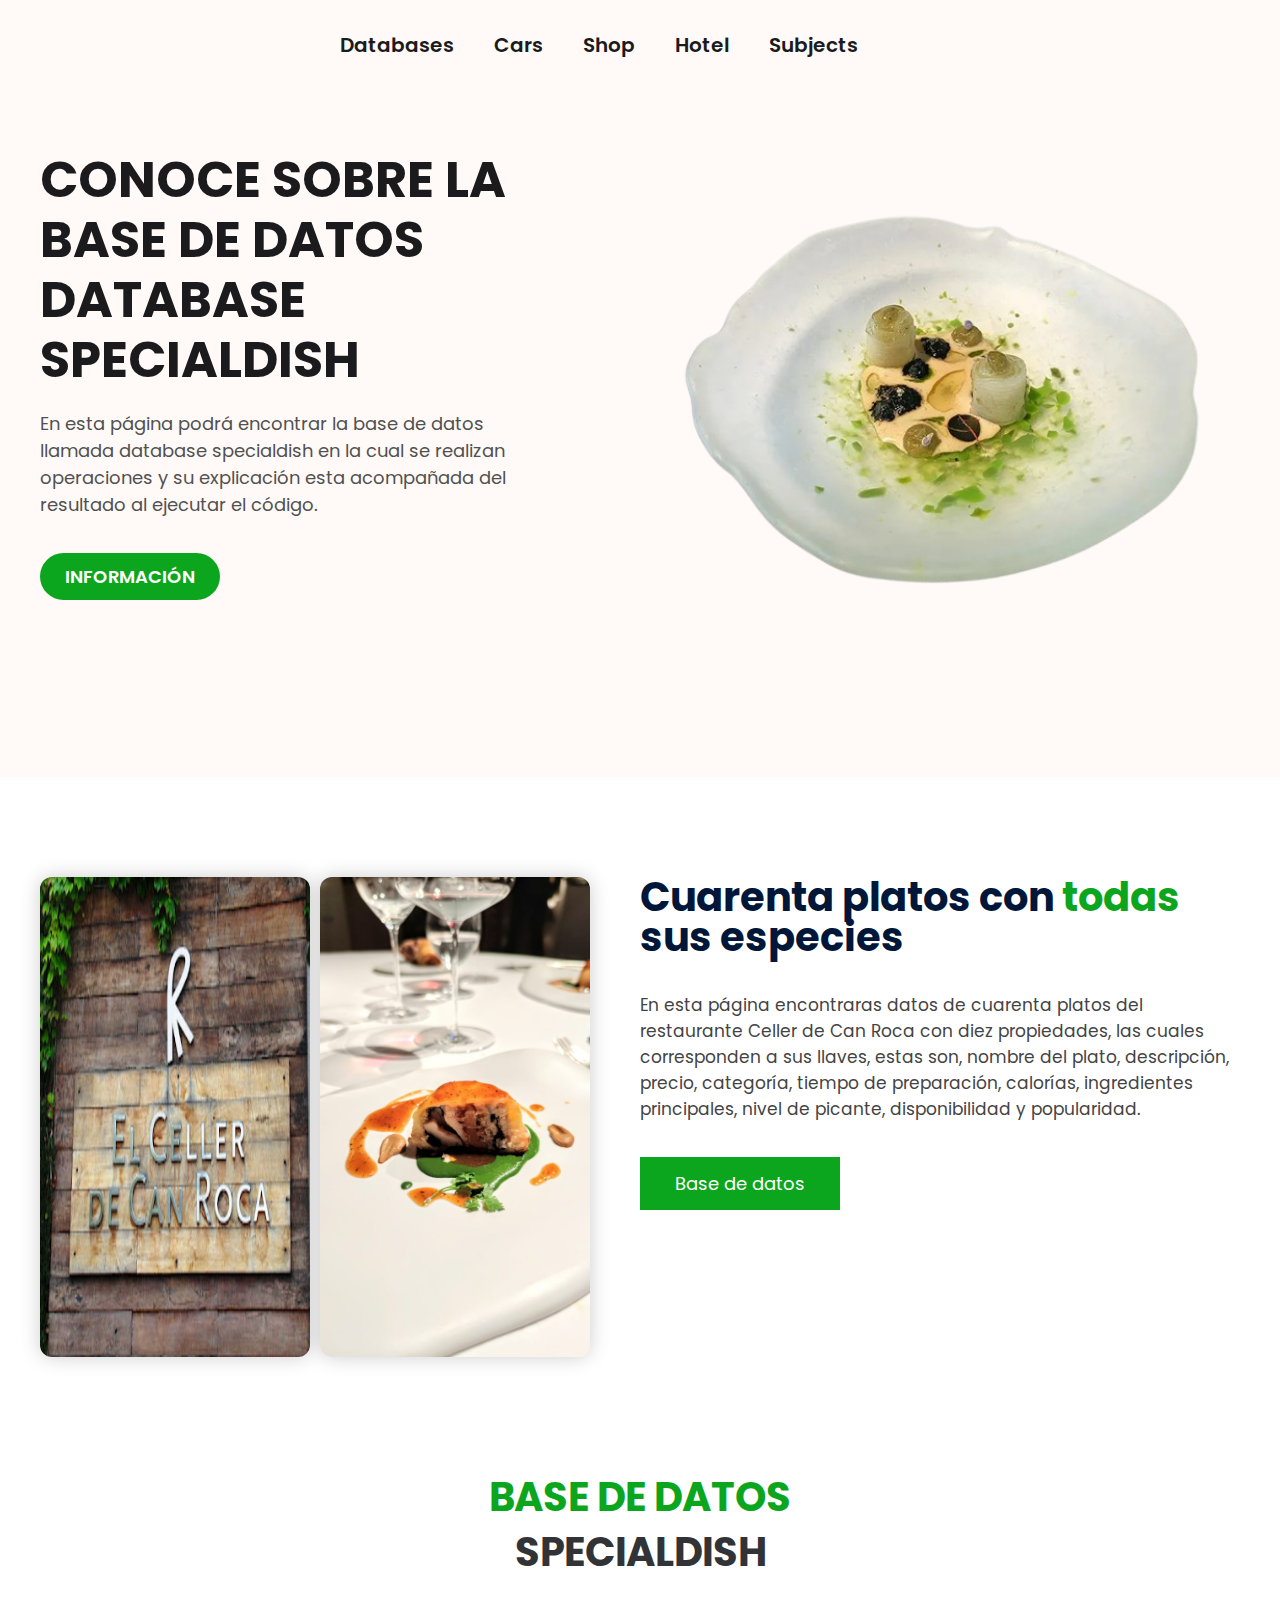
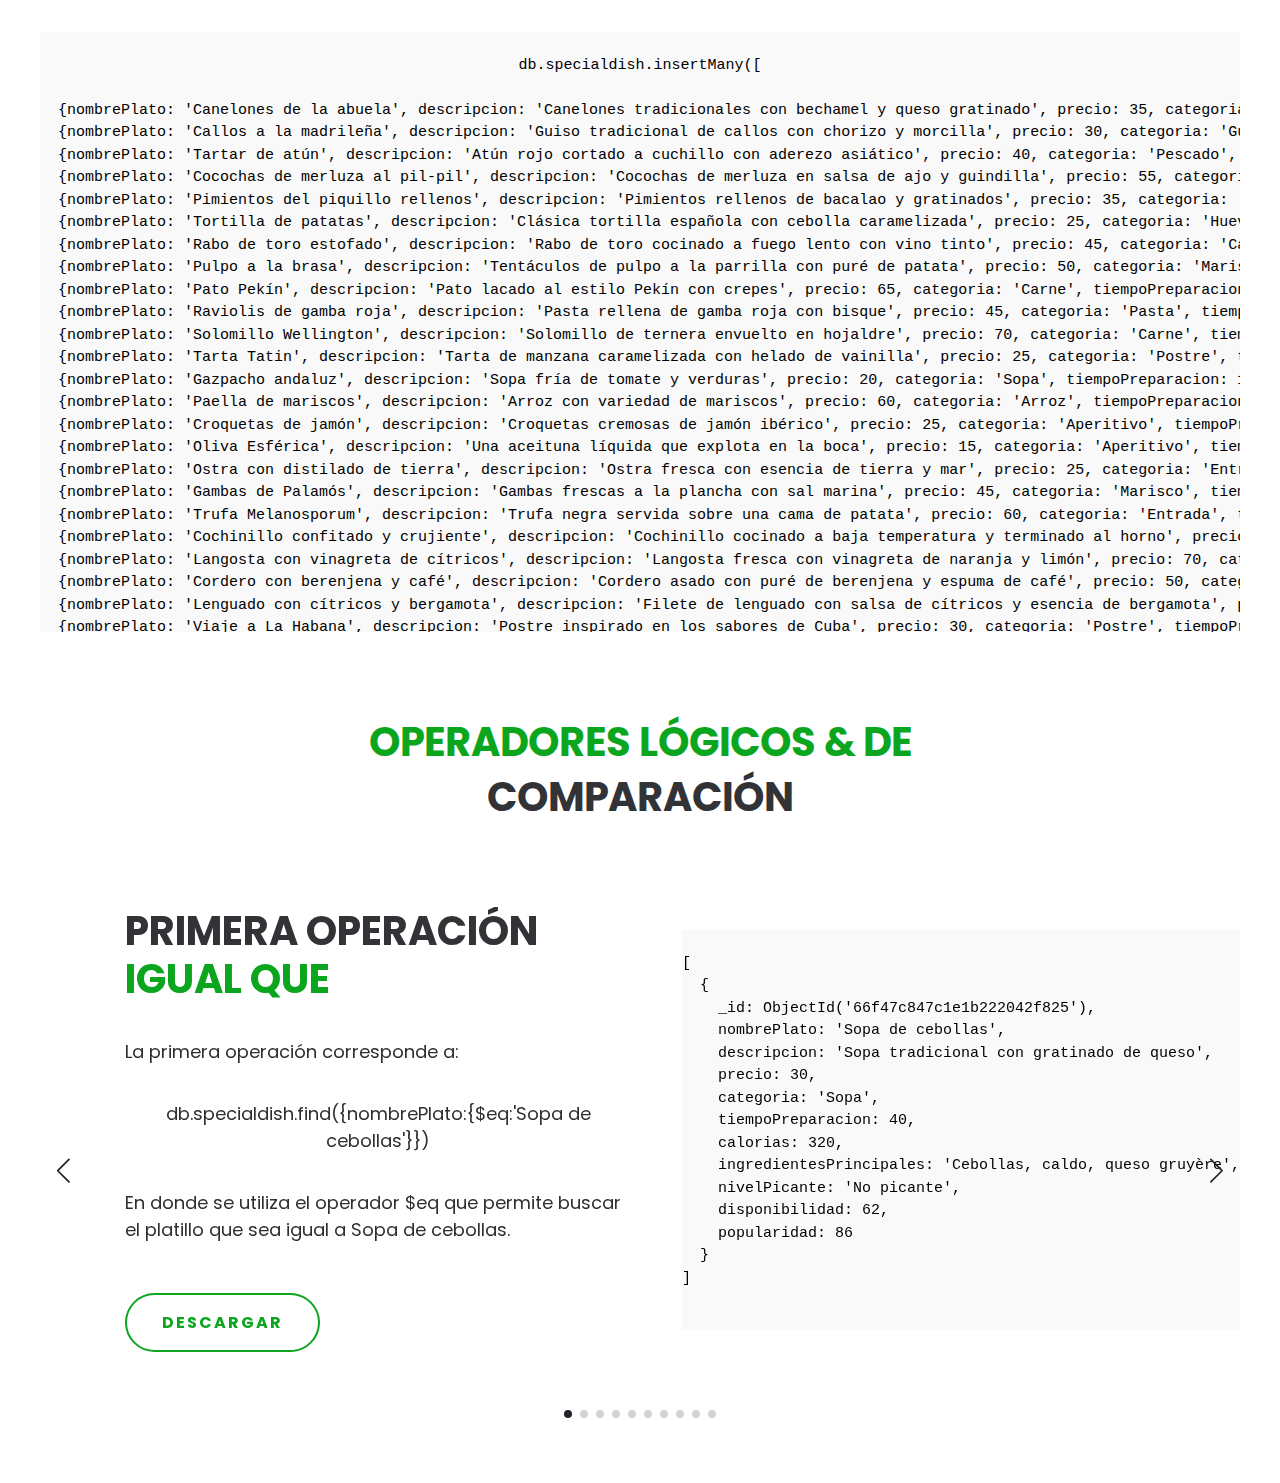
<file: databaseshtml/specialdish.html>
<!DOCTYPE html>
<html lang="en">

<head>
    <meta charset="UTF-8">
    <meta name="viewport" content="width=device-width, initial-scale=1.0">
    <title>Data Bases</title>
    <link rel="stylesheet" href="https://cdn.jsdelivr.net/npm/swiper/swiper-bundle.min.css" />
    <link rel="stylesheet" href="../style/styledatabase.css">
</head>

<body>
    <header class="header-cars">
        <div class="menu container">
            <nav class="navbar-dish">
                <ul>
                    <li style="margin-left: 280px;"><a href="../databases.html">Databases</a></li>
                    <li><a href="cars.html">Cars</a></li>
                    <li><a href="shop.html">Shop</a></li>
                    <li><a href="hotel.html">Hotel</a></li>
                    <li><a href="subjects.html">Subjects</a></li>
                </ul>
            </nav>
        </div>
        <div class="header-cars-content container">
            <div class="header-cars-txt">
                <h1>Conoce sobre la base de datos <br> database specialdish</h1>
                <p>
                  En esta página podrá encontrar la base de datos llamada database specialdish en la cual se realizan operaciones y su explicación esta acompañada del resultado al ejecutar el código.
                </p>
                <a href="#info" class="btn-dish">Información</a>
            </div>
            <div class="header-cars-img">
                <img src="../images/screendb/dishes/dishbg.png" alt="">
            </div>
        </div>
    </header>

    <section class="about container" id="info">
        <div class="about-img">
            <img src="../images/screendb/dishes/dishabout.jpeg" alt="">
            <img src="../images/screendb/dishes/dishabout2.jpeg" alt="">
        </div>

        <div class="about-txt">
            <h2>Cuarenta platos con <span class="spancdish">todas</span> sus especies</h2>
            <p>
                En esta página encontraras datos de cuarenta platos del restaurante Celler de Can Roca con diez propiedades, las cuales corresponden a sus llaves, estas son, nombre del plato, descripción, precio, categoría, tiempo de preparación, calorías, ingredientes principales, nivel de picante, disponibilidad y popularidad.
            </p>
            <a href="#database" class="btn-5">Base de datos</a>
        </div>
    </section>

    <section class="intro" id="database">
      <div class="intro-content container">
          <h2 style="color: #0ca51e;">Base de datos</h2>
          <h2 style="margin-bottom: 60px;">specialdish</h2>
          <pre style="font-size: 15px; max-height: 600px; overflow-y: auto;">
            <code class="language-json">
db.specialdish.insertMany([
  
  {nombrePlato: 'Canelones de la abuela', descripcion: 'Canelones tradicionales con bechamel y queso gratinado', precio: 35, categoria: 'Pasta', tiempoPreparacion: 40, calorias: 500, ingredientesPrincipales: 'Pasta, carne picada, bechamel', nivelPicante: 'No picante', disponibilidad: 80, popularidad: 87},
  {nombrePlato: 'Callos a la madrileña', descripcion: 'Guiso tradicional de callos con chorizo y morcilla', precio: 30, categoria: 'Guiso', tiempoPreparacion: 180, calorias: 600, ingredientesPrincipales: 'Callos, chorizo, morcilla', nivelPicante: 'Medio', disponibilidad: 30, popularidad: 85},
  {nombrePlato: 'Tartar de atún', descripcion: 'Atún rojo cortado a cuchillo con aderezo asiático', precio: 40, categoria: 'Pescado', tiempoPreparacion: 20, calorias: 250, ingredientesPrincipales: 'Atún rojo, soja, sésamo', nivelPicante: 'Ligero', disponibilidad: 45, popularidad: 92},
  {nombrePlato: 'Cocochas de merluza al pil-pil', descripcion: 'Cocochas de merluza en salsa de ajo y guindilla', precio: 55, categoria: 'Pescado', tiempoPreparacion: 25, calorias: 300, ingredientesPrincipales: 'Cocochas de merluza, ajo, guindilla', nivelPicante: 'Medio', disponibilidad: 38, popularidad: 90},
  {nombrePlato: 'Pimientos del piquillo rellenos', descripcion: 'Pimientos rellenos de bacalao y gratinados', precio: 35, categoria: 'Entrada', tiempoPreparacion: 30, calorias: 280, ingredientesPrincipales: 'Pimientos del piquillo, bacalao', nivelPicante: 'Ligero', disponibilidad: 62, popularidad: 88},
  {nombrePlato: 'Tortilla de patatas', descripcion: 'Clásica tortilla española con cebolla caramelizada', precio: 25, categoria: 'Huevos', tiempoPreparacion: 20, calorias: 400, ingredientesPrincipales: 'Huevos, patatas, cebolla', nivelPicante: 'No picante', disponibilidad: 17, popularidad: 95},
  {nombrePlato: 'Rabo de toro estofado', descripcion: 'Rabo de toro cocinado a fuego lento con vino tinto', precio: 45, categoria: 'Carne', tiempoPreparacion: 240, calorias: 550, ingredientesPrincipales: 'Rabo de toro, vino tinto, verduras', nivelPicante: 'No picante', disponibilidad: 50, popularidad: 91},
  {nombrePlato: 'Pulpo a la brasa', descripcion: 'Tentáculos de pulpo a la parrilla con puré de patata', precio: 50, categoria: 'Marisco', tiempoPreparacion: 35, calorias: 300, ingredientesPrincipales: 'Pulpo, patata, pimentón', nivelPicante: 'Ligero', disponibilidad: 25, popularidad: 95},
  {nombrePlato: 'Pato Pekín', descripcion: 'Pato lacado al estilo Pekín con crepes', precio: 65, categoria: 'Carne', tiempoPreparacion: 90, calorias: 700, ingredientesPrincipales: 'Pato, crepes, salsa hoisin', nivelPicante: 'No picante', disponibilidad: 20, popularidad: 93},
  {nombrePlato: 'Raviolis de gamba roja', descripcion: 'Pasta rellena de gamba roja con bisque', precio: 45, categoria: 'Pasta', tiempoPreparacion: 30, calorias: 380, ingredientesPrincipales: 'Pasta, gambas rojas, bisque', nivelPicante: 'No picante', disponibilidad: 35, popularidad: 90},
  {nombrePlato: 'Solomillo Wellington', descripcion: 'Solomillo de ternera envuelto en hojaldre', precio: 70, categoria: 'Carne', tiempoPreparacion: 60, calorias: 750, ingredientesPrincipales: 'Solomillo, hojaldre, foie gras', nivelPicante: 'No picante', disponibilidad: 62, popularidad: 96},
  {nombrePlato: 'Tarta Tatin', descripcion: 'Tarta de manzana caramelizada con helado de vainilla', precio: 25, categoria: 'Postre', tiempoPreparacion: 45, calorias: 400, ingredientesPrincipales: 'Manzanas, caramelo, masa', nivelPicante: 'No picante', disponibilidad: 39, popularidad: 89},
  {nombrePlato: 'Gazpacho andaluz', descripcion: 'Sopa fría de tomate y verduras', precio: 20, categoria: 'Sopa', tiempoPreparacion: 15, calorias: 150, ingredientesPrincipales: 'Tomate, pepino, pimiento', nivelPicante: 'No picante', disponibilidad: 41, popularidad: 85},
  {nombrePlato: 'Paella de mariscos', descripcion: 'Arroz con variedad de mariscos', precio: 60, categoria: 'Arroz', tiempoPreparacion: 45, calorias: 600, ingredientesPrincipales: 'Arroz, gambas, mejillones, calamares', nivelPicante: 'No picante', disponibilidad: 43, popularidad: 97},
  {nombrePlato: 'Croquetas de jamón', descripcion: 'Croquetas cremosas de jamón ibérico', precio: 25, categoria: 'Aperitivo', tiempoPreparacion: 20, calorias: 300, ingredientesPrincipales: 'Bechamel, jamón ibérico', nivelPicante: 'No picante', disponibilidad: 34, popularidad: 92},
  {nombrePlato: 'Oliva Esférica', descripcion: 'Una aceituna líquida que explota en la boca', precio: 15, categoria: 'Aperitivo', tiempoPreparacion: 10, calorias: 50, ingredientesPrincipales: 'Aceitunas, alginato, cloruro de calcio', nivelPicante: 'No picante', disponibilidad: 28, popularidad: 95},
  {nombrePlato: 'Ostra con distilado de tierra', descripcion: 'Ostra fresca con esencia de tierra y mar', precio: 25, categoria: 'Entrada', tiempoPreparacion: 15, calorias: 80, ingredientesPrincipales: 'Ostras, destilado de tierra', nivelPicante: 'No picante', disponibilidad: 36, popularidad: 90},
  {nombrePlato: 'Gambas de Palamós', descripcion: 'Gambas frescas a la plancha con sal marina', precio: 45, categoria: 'Marisco', tiempoPreparacion: 12, calorias: 120, ingredientesPrincipales: 'Gambas de Palamós, sal marina', nivelPicante: 'No picante', disponibilidad: 30, popularidad: 98},
  {nombrePlato: 'Trufa Melanosporum', descripcion: 'Trufa negra servida sobre una cama de patata', precio: 60, categoria: 'Entrada', tiempoPreparacion: 20, calorias: 180, ingredientesPrincipales: 'Trufa negra, patata', nivelPicante: 'No picante', disponibilidad: 33, popularidad: 92},
  {nombrePlato: 'Cochinillo confitado y crujiente', descripcion: 'Cochinillo cocinado a baja temperatura y terminado al horno', precio: 55, categoria: 'Carne', tiempoPreparacion: 180, calorias: 650, ingredientesPrincipales: 'Cochinillo, hierbas aromáticas', nivelPicante: 'No picante', disponibilidad: 56, popularidad: 96},
  {nombrePlato: 'Langosta con vinagreta de cítricos', descripcion: 'Langosta fresca con vinagreta de naranja y limón', precio: 70, categoria: 'Marisco', tiempoPreparacion: 25, calorias: 200, ingredientesPrincipales: 'Langosta, naranja, limón', nivelPicante: 'No picante', disponibilidad: 50, popularidad: 94},
  {nombrePlato: 'Cordero con berenjena y café', descripcion: 'Cordero asado con puré de berenjena y espuma de café', precio: 50, categoria: 'Carne', tiempoPreparacion: 45, calorias: 550, ingredientesPrincipales: 'Cordero, berenjena, café', nivelPicante: 'No picante', disponibilidad: 26, popularidad: 89},
  {nombrePlato: 'Lenguado con cítricos y bergamota', descripcion: 'Filete de lenguado con salsa de cítricos y esencia de bergamota', precio: 65, categoria: 'Pescado', tiempoPreparacion: 30, calorias: 280, ingredientesPrincipales: 'Lenguado, naranja, limón, bergamota', nivelPicante: 'No picante', disponibilidad: 24, popularidad: 91},
  {nombrePlato: 'Viaje a La Habana', descripcion: 'Postre inspirado en los sabores de Cuba', precio: 30, categoria: 'Postre', tiempoPreparacion: 20, calorias: 350, ingredientesPrincipales: 'Tabaco, ron, chocolate', nivelPicante: 'No picante', disponibilidad: 31, popularidad: 93},
  {nombrePlato: 'Tarta de queso líquida', descripcion: 'Reinterpretación fluida de la clásica tarta de queso', precio: 25, categoria: 'Postre', tiempoPreparacion: 15, calorias: 300, ingredientesPrincipales: 'Queso, galleta, frutas del bosque', nivelPicante: 'No picante', disponibilidad: 20, popularidad: 97},
  {nombrePlato: 'Parfait de almendras', descripcion: 'Helado de almendras con crujiente de caramelo', precio: 20, categoria: 'Postre', tiempoPreparacion: 10, calorias: 280, ingredientesPrincipales: 'Almendras, caramelo, nata', nivelPicante: 'No picante', disponibilidad: 25, popularidad: 88},
  {nombrePlato: 'Ensalada de tomates', descripcion: 'Variedad de tomates con vinagreta de albahaca', precio: 35, categoria: 'Ensalada', tiempoPreparacion: 15, calorias: 120, ingredientesPrincipales: 'Tomates, albahaca, aceite de oliva', nivelPicante: 'No picante', disponibilidad: 20, popularidad: 87},
  {nombrePlato: 'Ceviche de lubina', descripcion: 'Lubina fresca marinada en cítricos', precio: 40, categoria: 'Pescado', tiempoPreparacion: 20, calorias: 180, ingredientesPrincipales: 'Lubina, lima, cilantro', nivelPicante: 'Ligero', disponibilidad: 32, popularidad: 92},
  {nombrePlato: 'Risotto de setas', descripcion: 'Risotto cremoso con variedad de setas silvestres', precio: 45, categoria: 'Arroz', tiempoPreparacion: 30, calorias: 450, ingredientesPrincipales: 'Arroz, setas, parmesano', nivelPicante: 'No picante', disponibilidad: 37, popularidad: 94},
  {nombrePlato: 'Foie gras caramelizado', descripcion: 'Foie gras con reducción de Pedro Ximénez', precio: 55, categoria: 'Entrada', tiempoPreparacion: 25, calorias: 380, ingredientesPrincipales: 'Foie gras, Pedro Ximénez', nivelPicante: 'No picante', disponibilidad: 40, popularidad: 91},
  {nombrePlato: 'Sopa de cebollas', descripcion: 'Sopa tradicional con gratinado de queso', precio: 30, categoria: 'Sopa', tiempoPreparacion: 40, calorias: 320, ingredientesPrincipales: 'Cebollas, caldo, queso gruyère', nivelPicante: 'No picante', disponibilidad: 62, popularidad: 86},
  {nombrePlato: 'Mollejas a la plancha', descripcion: 'Mollejas de cordero a la plancha con chimichurri', precio: 40, categoria: 'Carne', tiempoPreparacion: 25, calorias: 350, ingredientesPrincipales: 'Mollejas, chimichurri', nivelPicante: 'Ligero', disponibilidad: 46, popularidad: 88},
  {nombrePlato: 'Ensalada de queso de cabra', descripcion: 'Ensalada con queso de cabra gratinado y vinagreta de miel', precio: 30, categoria: 'Ensalada', tiempoPreparacion: 15, calorias: 280, ingredientesPrincipales: 'Lechuga, queso de cabra, miel', nivelPicante: 'No picante', disponibilidad: 49, popularidad: 89},
  {nombrePlato: 'Sorbete de limón al cava', descripcion: 'Sorbete refrescante de limón con cava', precio: 15, categoria: 'Postre', tiempoPreparacion: 10, calorias: 150, ingredientesPrincipales: 'Limón, cava', nivelPicante: 'No picante', disponibilidad: 24, popularidad: 86},
  {nombrePlato: 'Carpaccio de ternera', descripcion: 'Finas láminas de ternera con rúcula y parmesano', precio: 35, categoria: 'Entrada', tiempoPreparacion: 15, calorias: 250, ingredientesPrincipales: 'Ternera, rúcula, parmesano', nivelPicante: 'No picante', disponibilidad: 43, popularidad: 90},
  {nombrePlato: 'Lubina a la sal', descripcion: 'Lubina entera cocida en costra de sal', precio: 75, categoria: 'Pescado', tiempoPreparacion: 40, calorias: 400, ingredientesPrincipales: 'Lubina, sal marina', nivelPicante: 'No picante', disponibilidad: 28, popularidad: 93},
  {nombrePlato: 'Arroz negro', descripcion: 'Arroz con tinta de calamar y mariscos', precio: 55, categoria: 'Arroz', tiempoPreparacion: 35, calorias: 550, ingredientesPrincipales: 'Arroz, tinta de calamar, sepia', nivelPicante: 'No picante', disponibilidad: 34, popularidad: 91},
  {nombrePlato: 'Crema catalana', descripcion: 'Postre tradicional catalán con crema quemada', precio: 20, categoria: 'Postre', tiempoPreparacion: 15, calorias: 320, ingredientesPrincipales: 'Leche, huevos, azúcar', nivelPicante: 'No picante', disponibilidad: 64, popularidad: 88},
  {nombrePlato: 'Jamón ibérico de bellota', descripcion: 'Plato de jamón ibérico de bellota cortado a mano', precio: 45, categoria: 'Entrada', tiempoPreparacion: 10, calorias: 200, ingredientesPrincipales: 'Jamón ibérico de bellota', nivelPicante: 'No picante', disponibilidad: 46, popularidad: 99},
  {nombrePlato: 'Arroz caldoso con bogavante', descripcion: 'Arroz meloso con bogavante fresco', precio: 70, categoria: 'Arroz', tiempoPreparacion: 45, calorias: 650, ingredientesPrincipales: 'Arroz, bogavante, fumet de pescado', nivelPicante: 'No picante', disponibilidad: 15, popularidad: 96}
]);
            </code>
          </pre>
      </div>
    </section>

    <section style="margin-top: 50px;" class="intro">
        <div class="intro-content container">
            <h2 style="color: #0ca51e;">Operadores lógicos & de</h2>
            <h2 style="margin-bottom: 30px;">comparación</h2>
        </div>
    </section>

    <section>
        <div class="operaciones-content container">
            <div class="swiper mySwiper-1">
                <div class="swiper-wrapper">
                    <div class="swiper-slide">
                        <div class="slider">
                            <div class="slider-txt">
                                <h2>Primera operación <br><span class="spancdish">igual que</span></h2>
                                <p>
                                    La primera operación corresponde a:
                                </p>
                                <p style="text-align: center;">
                                    db.specialdish.find({nombrePlato:{$eq:'Sopa de cebollas'}})
                                </p>
                                <p>
                                    En donde se utiliza el operador $eq que permite buscar el platillo que sea igual a Sopa de cebollas.
                                </p>
                                <div class="botones">
                                  <a href="../databases/DBspecialdish.js" class="btn-sliderdish" download="DBspecialdish.js">Descargar</a>
                                </div>
                            </div>
                            <div class="slider-img contenedor-imagen">
                                <pre style="font-size: 15px; max-height: 400px; overflow-y: auto;">
                                    <code class="language-json">
[
  {
    _id: ObjectId('66f47c847c1e1b222042f825'),
    nombrePlato: 'Sopa de cebollas',
    descripcion: 'Sopa tradicional con gratinado de queso',
    precio: 30,
    categoria: 'Sopa',
    tiempoPreparacion: 40,
    calorias: 320,
    ingredientesPrincipales: 'Cebollas, caldo, queso gruyère',
    nivelPicante: 'No picante',
    disponibilidad: 62,
    popularidad: 86
  }
]
                                    </code>
                                </pre>
                            </div>
                        </div>
                    </div>
                    <div class="swiper-slide">
                        <div class="slider">
                            <div class="slider-txt">
                                <h2>Segunda operación <br><span class="spancdish">mayor que</span></h2>
                                <p>
                                    La segunda operación corresponde a:
                                </p>
                                <p style="text-align: center;">
                                    db.specialdish.find({precio:{$gt:50},categoria:'Carne'})
                                </p>
                                <p>
                                    En esta operación se utiliza el operador $gt que permite encontrar los platillos cuyo precio sea mayor a 50 y su categoria sea Carne.
                                </p>
                                <div class="botones">
                                  <a href="../databases/DBspecialdish.js" class="btn-sliderdish" download="DBspecialdish.js">Descargar</a>
                                </div>
                            </div>
                            <div class="slider-img">
                                <pre style="font-size: 15px; max-height: 400px; overflow-y: auto;">
                                    <code class="language-json">
[
  {
    _id: ObjectId('66f47c9c1aa29a4c3142f80f'),
    nombrePlato: 'Pato Pekín',
    descripcion: 'Pato lacado al estilo Pekín con crepes',
    precio: 65,
    categoria: 'Carne',
    tiempoPreparacion: 90,
    calorias: 700,
    ingredientesPrincipales: 'Pato, crepes, salsa hoisin',
    nivelPicante: 'No picante',
    disponibilidad: 20,
    popularidad: 93
  },
  {
    _id: ObjectId('66f47c9c1aa29a4c3142f811'),
    nombrePlato: 'Solomillo Wellington',
    descripcion: 'Solomillo de ternera envuelto en hojaldre',
    precio: 70,
    categoria: 'Carne',
    tiempoPreparacion: 60,
    calorias: 750,
    ingredientesPrincipales: 'Solomillo, hojaldre, foie gras',
    nivelPicante: 'No picante',
    disponibilidad: 62,
    popularidad: 96
  },
  {
    _id: ObjectId('66f47c9c1aa29a4c3142f81a'),
    nombrePlato: 'Cochinillo confitado y crujiente',
    descripcion: 'Cochinillo cocinado a baja temperatura y terminado al horno',
    precio: 55,
    categoria: 'Carne',
    tiempoPreparacion: 180,
    calorias: 650,
    ingredientesPrincipales: 'Cochinillo, hierbas aromáticas',
    nivelPicante: 'No picante',
    disponibilidad: 56,
    popularidad: 96
  }
]
                                    </code>
                                </pre>
                            </div>
                        </div>
                    </div>
                    <div class="swiper-slide">
                        <div class="slider">
                            <div class="slider-txt">
                                <h2>Tercera operación <br><span class="spancdish">Mayor e igual que</span></h2>
                                <p>
                                    La tercera operación corresponde a:
                                </p>
                                <p style="text-align: center;">
                                    db.specialdish.find({tiempoPreparacion:{$gte:60}})
                                </p>
                                <p>
                                    En esta operación se utiliza el operador $gte que permite encontrar los platillos cuyo tiempo de preparación sea mayor o igual que 60 minutos.
                                </p>
                                <div class="botones">
                                  <a href="../databases/DBspecialdish.js" class="btn-sliderdish" download="DBspecialdish.js">Descargar</a>
                                </div>
                            </div>
                            <div class="slider-img">
                                <pre style="font-size: 15px; max-height: 400px; overflow-y: auto;">
                                    <code class="language-json">
[
  {
    _id: ObjectId('66f47cc3af8be7cf0342f808'),
    nombrePlato: 'Callos a la madrileña',
    descripcion: 'Guiso tradicional de callos con chorizo y morcilla',
    precio: 30,
    categoria: 'Guiso',
    tiempoPreparacion: 180,
    calorias: 600,
    ingredientesPrincipales: 'Callos, chorizo, morcilla',
    nivelPicante: 'Medio',
    disponibilidad: 30,
    popularidad: 85
  },
  {
    _id: ObjectId('66f47cc3af8be7cf0342f80d'),
    nombrePlato: 'Rabo de toro estofado',
    descripcion: 'Rabo de toro cocinado a fuego lento con vino tinto',
    precio: 45,
    categoria: 'Carne',
    tiempoPreparacion: 240,
    calorias: 550,
    ingredientesPrincipales: 'Rabo de toro, vino tinto, verduras',
    nivelPicante: 'No picante',
    disponibilidad: 50,
    popularidad: 91
  },
  {
    _id: ObjectId('66f47cc3af8be7cf0342f80f'),
    nombrePlato: 'Pato Pekín',
    descripcion: 'Pato lacado al estilo Pekín con crepes',
    precio: 65,
    categoria: 'Carne',
    tiempoPreparacion: 90,
    calorias: 700,
    ingredientesPrincipales: 'Pato, crepes, salsa hoisin',
    nivelPicante: 'No picante',
    disponibilidad: 20,
    popularidad: 93
  },
  {
    _id: ObjectId('66f47cc3af8be7cf0342f811'),
    nombrePlato: 'Solomillo Wellington',
    descripcion: 'Solomillo de ternera envuelto en hojaldre',
    precio: 70,
    categoria: 'Carne',
    tiempoPreparacion: 60,
    calorias: 750,
    ingredientesPrincipales: 'Solomillo, hojaldre, foie gras',
    nivelPicante: 'No picante',
    disponibilidad: 62,
    popularidad: 96
  },
  {
    _id: ObjectId('66f47cc3af8be7cf0342f81a'),
    nombrePlato: 'Cochinillo confitado y crujiente',
    descripcion: 'Cochinillo cocinado a baja temperatura y terminado al horno',
    precio: 55,
    categoria: 'Carne',
    tiempoPreparacion: 180,
    calorias: 650,
    ingredientesPrincipales: 'Cochinillo, hierbas aromáticas',
    nivelPicante: 'No picante',
    disponibilidad: 56,
    popularidad: 96
  }
]
                                    </code>
                                </pre>
                            </div>
                        </div>
                    </div>
                    <div class="swiper-slide">
                        <div class="slider">
                            <div class="slider-txt">
                                <h2>Cuarta operación <br><span class="spancdish">Menor que</span></h2>
                                <p>
                                    La cuarta operación corresponde a:
                                </p>
                                <p style="text-align: center;">
                                    db.specialdish.find({disponibilidad:{$lt:30}})
                                </p>
                                <p>
                                    En esta operación se utiliza el operador $lt que permite encontrar los platillos cuya disponibilidad sea menor a 30 platos.
                                </p>
                                <div class="botones">
                                  <a href="../databases/DBspecialdish.js" class="btn-sliderdish" download="DBspecialdish.js">Descargar</a>
                                </div>
                            </div>
                            <div class="slider-img">
                                <pre style="font-size: 15px; max-height: 400px; overflow-y: auto;">
                                    <code class="language-json">
[
  {
    _id: ObjectId('66f47cdf528e55a12942f80c'),
    nombrePlato: 'Tortilla de patatas',
    descripcion: 'Clásica tortilla española con cebolla caramelizada',
    precio: 25,
    categoria: 'Huevos',
    tiempoPreparacion: 20,
    calorias: 400,
    ingredientesPrincipales: 'Huevos, patatas, cebolla',
    nivelPicante: 'No picante',
    disponibilidad: 17,
    popularidad: 95
  },
  {
    _id: ObjectId('66f47cdf528e55a12942f80e'),
    nombrePlato: 'Pulpo a la brasa',
    descripcion: 'Tentáculos de pulpo a la parrilla con puré de patata',
    precio: 50,
    categoria: 'Marisco',
    tiempoPreparacion: 35,
    calorias: 300,
    ingredientesPrincipales: 'Pulpo, patata, pimentón',
    nivelPicante: 'Ligero',
    disponibilidad: 25,
    popularidad: 95
  },
  {
    _id: ObjectId('66f47cdf528e55a12942f80f'),
    nombrePlato: 'Pato Pekín',
    descripcion: 'Pato lacado al estilo Pekín con crepes',
    precio: 65,
    categoria: 'Carne',
    tiempoPreparacion: 90,
    calorias: 700,
    ingredientesPrincipales: 'Pato, crepes, salsa hoisin',
    nivelPicante: 'No picante',
    disponibilidad: 20,
    popularidad: 93
  },
  {
    _id: ObjectId('66f47cdf528e55a12942f816'),
    nombrePlato: 'Oliva Esférica',
    descripcion: 'Una aceituna líquida que explota en la boca',
    precio: 15,
    categoria: 'Aperitivo',
    tiempoPreparacion: 10,
    calorias: 50,
    ingredientesPrincipales: 'Aceitunas, alginato, cloruro de calcio',
    nivelPicante: 'No picante',
    disponibilidad: 28,
    popularidad: 95
  },
  {
    _id: ObjectId('66f47cdf528e55a12942f81c'),
    nombrePlato: 'Cordero con berenjena y café',
    descripcion: 'Cordero asado con puré de berenjena y espuma de café',
    precio: 50,
    categoria: 'Carne',
    tiempoPreparacion: 45,
    calorias: 550,
    ingredientesPrincipales: 'Cordero, berenjena, café',
    nivelPicante: 'No picante',
    disponibilidad: 26,
    popularidad: 89
  },
  {
    _id: ObjectId('66f47cdf528e55a12942f81d'),
    nombrePlato: 'Lenguado con cítricos y bergamota',
    descripcion: 'Filete de lenguado con salsa de cítricos y esencia de bergamota',
    precio: 65,
    categoria: 'Pescado',
    tiempoPreparacion: 30,
    calorias: 280,
    ingredientesPrincipales: 'Lenguado, naranja, limón, bergamota',
    nivelPicante: 'No picante',
    disponibilidad: 24,
    popularidad: 91
  },
  {
    _id: ObjectId('66f47cdf528e55a12942f81f'),
    nombrePlato: 'Tarta de queso líquida',
    descripcion: 'Reinterpretación fluida de la clásica tarta de queso',
    precio: 25,
    categoria: 'Postre',
    tiempoPreparacion: 15,
    calorias: 300,
    ingredientesPrincipales: 'Queso, galleta, frutas del bosque',
    nivelPicante: 'No picante',
    disponibilidad: 20,
    popularidad: 97
  },
  {
    _id: ObjectId('66f47cdf528e55a12942f820'),
    nombrePlato: 'Parfait de almendras',
    descripcion: 'Helado de almendras con crujiente de caramelo',
    precio: 20,
    categoria: 'Postre',
    tiempoPreparacion: 10,
    calorias: 280,
    ingredientesPrincipales: 'Almendras, caramelo, nata',
    nivelPicante: 'No picante',
    disponibilidad: 25,
    popularidad: 88
  },
  {
    _id: ObjectId('66f47cdf528e55a12942f821'),
    nombrePlato: 'Ensalada de tomates',
    descripcion: 'Variedad de tomates con vinagreta de albahaca',
    precio: 35,
    categoria: 'Ensalada',
    tiempoPreparacion: 15,
    calorias: 120,
    ingredientesPrincipales: 'Tomates, albahaca, aceite de oliva',
    nivelPicante: 'No picante',
    disponibilidad: 20,
    popularidad: 87
  },
  {
    _id: ObjectId('66f47cdf528e55a12942f828'),
    nombrePlato: 'Sorbete de limón al cava',
    descripcion: 'Sorbete refrescante de limón con cava',
    precio: 15,
    categoria: 'Postre',
    tiempoPreparacion: 10,
    calorias: 150,
    ingredientesPrincipales: 'Limón, cava',
    nivelPicante: 'No picante',
    disponibilidad: 24,
    popularidad: 86
  },
  {
    _id: ObjectId('66f47cdf528e55a12942f82a'),
    nombrePlato: 'Lubina a la sal',
    descripcion: 'Lubina entera cocida en costra de sal',
    precio: 75,
    categoria: 'Pescado',
    tiempoPreparacion: 40,
    calorias: 400,
    ingredientesPrincipales: 'Lubina, sal marina',
    nivelPicante: 'No picante',
    disponibilidad: 28,
    popularidad: 93
  },
  {
    _id: ObjectId('66f47cdf528e55a12942f82e'),
    nombrePlato: 'Arroz caldoso con bogavante',
    descripcion: 'Arroz meloso con bogavante fresco',
    precio: 70,
    categoria: 'Arroz',
    tiempoPreparacion: 45,
    calorias: 650,
    ingredientesPrincipales: 'Arroz, bogavante, fumet de pescado',
    nivelPicante: 'No picante',
    disponibilidad: 15,
    popularidad: 96
  }
]
                                    </code>
                                </pre>
                            </div>
                        </div>
                    </div>
                    <div class="swiper-slide">
                        <div class="slider">
                            <div class="slider-txt">
                                <h2>Quinta operación <br><span class="spancdish">Menor e igual que</span></h2>
                                <p>
                                    La quinta operación corresponde a:
                                </p>
                                <p style="text-align: center;">
                                    db.specialdish.find({popularidad:{$lte:90}}) 
                                </p>
                                <p>
                                    En esta operación se utiliza el operador $lte que permite encontrar los platillos cuya popularidad sea menor o igual que 90.
                                </p>
                                <div class="botones">
                                  <a href="../databases/DBspecialdish.js" class="btn-sliderdish" download="DBspecialdish.js">Descargar</a>
                                </div>
                            </div>
                            <div class="slider-img">
                                <pre style="font-size: 15px; max-height: 400px; overflow-y: auto;">
                                    <code class="language-json">
[
  {
    _id: ObjectId('66f47cf88820cd503c42f807'),
    nombrePlato: 'Canelones de la abuela',
    descripcion: 'Canelones tradicionales con bechamel y queso gratinado',
    precio: 35,
    categoria: 'Pasta',
    tiempoPreparacion: 40,
    calorias: 500,
    ingredientesPrincipales: 'Pasta, carne picada, bechamel',
    nivelPicante: 'No picante',
    disponibilidad: 80,
    popularidad: 87
  },
  {
    _id: ObjectId('66f47cf88820cd503c42f808'),
    nombrePlato: 'Callos a la madrileña',
    descripcion: 'Guiso tradicional de callos con chorizo y morcilla',
    precio: 30,
    categoria: 'Guiso',
    tiempoPreparacion: 180,
    calorias: 600,
    ingredientesPrincipales: 'Callos, chorizo, morcilla',
    nivelPicante: 'Medio',
    disponibilidad: 30,
    popularidad: 85
  },
  {
    _id: ObjectId('66f47cf98820cd503c42f80a'),
    nombrePlato: 'Cocochas de merluza al pil-pil',
    descripcion: 'Cocochas de merluza en salsa de ajo y guindilla',
    precio: 55,
    categoria: 'Pescado',
    tiempoPreparacion: 25,
    calorias: 300,
    ingredientesPrincipales: 'Cocochas de merluza, ajo, guindilla',
    nivelPicante: 'Medio',
    disponibilidad: 38,
    popularidad: 90
  },
  {
    _id: ObjectId('66f47cf98820cd503c42f80b'),
    nombrePlato: 'Pimientos del piquillo rellenos',
    descripcion: 'Pimientos rellenos de bacalao y gratinados',
    precio: 35,
    categoria: 'Entrada',
    tiempoPreparacion: 30,
    calorias: 280,
    ingredientesPrincipales: 'Pimientos del piquillo, bacalao',
    nivelPicante: 'Ligero',
    disponibilidad: 62,
    popularidad: 88
  },
  {
    _id: ObjectId('66f47cf98820cd503c42f810'),
    nombrePlato: 'Raviolis de gamba roja',
    descripcion: 'Pasta rellena de gamba roja con bisque',
    precio: 45,
    categoria: 'Pasta',
    tiempoPreparacion: 30,
    calorias: 380,
    ingredientesPrincipales: 'Pasta, gambas rojas, bisque',
    nivelPicante: 'No picante',
    disponibilidad: 35,
    popularidad: 90
  },
  {
    _id: ObjectId('66f47cf98820cd503c42f812'),
    nombrePlato: 'Tarta Tatin',
    descripcion: 'Tarta de manzana caramelizada con helado de vainilla',
    precio: 25,
    categoria: 'Postre',
    tiempoPreparacion: 45,
    calorias: 400,
    ingredientesPrincipales: 'Manzanas, caramelo, masa',
    nivelPicante: 'No picante',
    disponibilidad: 39,
    popularidad: 89
  },
  {
    _id: ObjectId('66f47cf98820cd503c42f813'),
    nombrePlato: 'Gazpacho andaluz',
    descripcion: 'Sopa fría de tomate y verduras',
    precio: 20,
    categoria: 'Sopa',
    tiempoPreparacion: 15,
    calorias: 150,
    ingredientesPrincipales: 'Tomate, pepino, pimiento',
    nivelPicante: 'No picante',
    disponibilidad: 41,
    popularidad: 85
  },
  {
    _id: ObjectId('66f47cf98820cd503c42f817'),
    nombrePlato: 'Ostra con distilado de tierra',
    descripcion: 'Ostra fresca con esencia de tierra y mar',
    precio: 25,
    categoria: 'Entrada',
    tiempoPreparacion: 15,
    calorias: 80,
    ingredientesPrincipales: 'Ostras, destilado de tierra',
    nivelPicante: 'No picante',
    disponibilidad: 36,
    popularidad: 90
  },
  {
    _id: ObjectId('66f47cf98820cd503c42f81c'),
    nombrePlato: 'Cordero con berenjena y café',
    descripcion: 'Cordero asado con puré de berenjena y espuma de café',
    precio: 50,
    categoria: 'Carne',
    tiempoPreparacion: 45,
    calorias: 550,
    ingredientesPrincipales: 'Cordero, berenjena, café',
    nivelPicante: 'No picante',
    disponibilidad: 26,
    popularidad: 89
  },
  {
    _id: ObjectId('66f47cf98820cd503c42f820'),
    nombrePlato: 'Parfait de almendras',
    descripcion: 'Helado de almendras con crujiente de caramelo',
    precio: 20,
    categoria: 'Postre',
    tiempoPreparacion: 10,
    calorias: 280,
    ingredientesPrincipales: 'Almendras, caramelo, nata',
    nivelPicante: 'No picante',
    disponibilidad: 25,
    popularidad: 88
  },
  {
    _id: ObjectId('66f47cf98820cd503c42f821'),
    nombrePlato: 'Ensalada de tomates',
    descripcion: 'Variedad de tomates con vinagreta de albahaca',
    precio: 35,
    categoria: 'Ensalada',
    tiempoPreparacion: 15,
    calorias: 120,
    ingredientesPrincipales: 'Tomates, albahaca, aceite de oliva',
    nivelPicante: 'No picante',
    disponibilidad: 20,
    popularidad: 87
  },
  {
    _id: ObjectId('66f47cf98820cd503c42f825'),
    nombrePlato: 'Sopa de cebollas',
    descripcion: 'Sopa tradicional con gratinado de queso',
    precio: 30,
    categoria: 'Sopa',
    tiempoPreparacion: 40,
    calorias: 320,
    ingredientesPrincipales: 'Cebollas, caldo, queso gruyère',
    nivelPicante: 'No picante',
    disponibilidad: 62,
    popularidad: 86
  },
  {
    _id: ObjectId('66f47cf98820cd503c42f826'),
    nombrePlato: 'Mollejas a la plancha',
    descripcion: 'Mollejas de cordero a la plancha con chimichurri',
    precio: 40,
    categoria: 'Carne',
    tiempoPreparacion: 25,
    calorias: 350,
    ingredientesPrincipales: 'Mollejas, chimichurri',
    nivelPicante: 'Ligero',
    disponibilidad: 46,
    popularidad: 88
  },
  {
    _id: ObjectId('66f47cf98820cd503c42f827'),
    nombrePlato: 'Ensalada de queso de cabra',
    descripcion: 'Ensalada con queso de cabra gratinado y vinagreta de miel',
    precio: 30,
    categoria: 'Ensalada',
    tiempoPreparacion: 15,
    calorias: 280,
    ingredientesPrincipales: 'Lechuga, queso de cabra, miel',
    nivelPicante: 'No picante',
    disponibilidad: 49,
    popularidad: 89
  },
  {
    _id: ObjectId('66f47cf98820cd503c42f828'),
    nombrePlato: 'Sorbete de limón al cava',
    descripcion: 'Sorbete refrescante de limón con cava',
    precio: 15,
    categoria: 'Postre',
    tiempoPreparacion: 10,
    calorias: 150,
    ingredientesPrincipales: 'Limón, cava',
    nivelPicante: 'No picante',
    disponibilidad: 24,
    popularidad: 86
  },
  {
    _id: ObjectId('66f47cf98820cd503c42f829'),
    nombrePlato: 'Carpaccio de ternera',
    descripcion: 'Finas láminas de ternera con rúcula y parmesano',
    precio: 35,
    categoria: 'Entrada',
    tiempoPreparacion: 15,
    calorias: 250,
    ingredientesPrincipales: 'Ternera, rúcula, parmesano',
    nivelPicante: 'No picante',
    disponibilidad: 43,
    popularidad: 90
  },
  {
    _id: ObjectId('66f47cf98820cd503c42f82c'),
    nombrePlato: 'Crema catalana',
    descripcion: 'Postre tradicional catalán con crema quemada',
    precio: 20,
    categoria: 'Postre',
    tiempoPreparacion: 15,
    calorias: 320,
    ingredientesPrincipales: 'Leche, huevos, azúcar',
    nivelPicante: 'No picante',
    disponibilidad: 64,
    popularidad: 88
  }
]
                                    </code>
                                </pre>
                            </div>
                        </div>
                    </div>
                    <div class="swiper-slide">
                        <div class="slider">
                            <div class="slider-txt">
                                <h2>Sexta operación <br><span class="spancdish">Diferente</span></h2>
                                <p>
                                    La sexta operación corresponde a:
                                </p>
                                <p style="text-align: center;">
                                    db.specialdish.find({nivelPicante:{$ne:'No picante'}})
                                </p>
                                <p>
                                    En esta operación se utiliza el operador $ne que permite encontrar los platillos cuyo nivel de picante sea diferente de No picante.
                                </p>
                                <div class="botones">
                                  <a href="../databases/DBspecialdish.js" class="btn-sliderdish" download="DBspecialdish.js">Descargar</a>
                                </div>
                            </div>
                            <div class="slider-img">
                                <pre style="font-size: 15px; max-height: 400px; overflow-y: auto;">
                                    <code class="language-json">
[
  {
    _id: ObjectId('66f47d15de4bd92c8142f808'),
    nombrePlato: 'Callos a la madrileña',
    descripcion: 'Guiso tradicional de callos con chorizo y morcilla',
    precio: 30,
    categoria: 'Guiso',
    tiempoPreparacion: 180,
    calorias: 600,
    ingredientesPrincipales: 'Callos, chorizo, morcilla',
    nivelPicante: 'Medio',
    disponibilidad: 30,
    popularidad: 85
  },
  {
    _id: ObjectId('66f47d15de4bd92c8142f809'),
    nombrePlato: 'Tartar de atún',
    descripcion: 'Atún rojo cortado a cuchillo con aderezo asiático',
    precio: 40,
    categoria: 'Pescado',
    tiempoPreparacion: 20,
    calorias: 250,
    ingredientesPrincipales: 'Atún rojo, soja, sésamo',
    nivelPicante: 'Ligero',
    disponibilidad: 45,
    popularidad: 92
  },
  {
    _id: ObjectId('66f47d15de4bd92c8142f80a'),
    nombrePlato: 'Cocochas de merluza al pil-pil',
    descripcion: 'Cocochas de merluza en salsa de ajo y guindilla',
    precio: 55,
    categoria: 'Pescado',
    tiempoPreparacion: 25,
    calorias: 300,
    ingredientesPrincipales: 'Cocochas de merluza, ajo, guindilla',
    nivelPicante: 'Medio',
    disponibilidad: 38,
    popularidad: 90
  },
  {
    _id: ObjectId('66f47d15de4bd92c8142f80b'),
    nombrePlato: 'Pimientos del piquillo rellenos',
    descripcion: 'Pimientos rellenos de bacalao y gratinados',
    precio: 35,
    categoria: 'Entrada',
    tiempoPreparacion: 30,
    calorias: 280,
    ingredientesPrincipales: 'Pimientos del piquillo, bacalao',
    nivelPicante: 'Ligero',
    disponibilidad: 62,
    popularidad: 88
  },
  {
    _id: ObjectId('66f47d15de4bd92c8142f80e'),
    nombrePlato: 'Pulpo a la brasa',
    descripcion: 'Tentáculos de pulpo a la parrilla con puré de patata',
    precio: 50,
    categoria: 'Marisco',
    tiempoPreparacion: 35,
    calorias: 300,
    ingredientesPrincipales: 'Pulpo, patata, pimentón',
    nivelPicante: 'Ligero',
    disponibilidad: 25,
    popularidad: 95
  },
  {
    _id: ObjectId('66f47d15de4bd92c8142f822'),
    nombrePlato: 'Ceviche de lubina',
    descripcion: 'Lubina fresca marinada en cítricos',
    precio: 40,
    categoria: 'Pescado',
    tiempoPreparacion: 20,
    calorias: 180,
    ingredientesPrincipales: 'Lubina, lima, cilantro',
    nivelPicante: 'Ligero',
    disponibilidad: 32,
    popularidad: 92
  },
  {
    _id: ObjectId('66f47d15de4bd92c8142f826'),
    nombrePlato: 'Mollejas a la plancha',
    descripcion: 'Mollejas de cordero a la plancha con chimichurri',
    precio: 40,
    categoria: 'Carne',
    tiempoPreparacion: 25,
    calorias: 350,
    ingredientesPrincipales: 'Mollejas, chimichurri',
    nivelPicante: 'Ligero',
    disponibilidad: 46,
    popularidad: 88
  }
]
                                    </code>
                                </pre>
                            </div>
                        </div>
                    </div>
                    <div class="swiper-slide">
                        <div class="slider">
                            <div class="slider-txt">
                                <h2>Septima operación <br><span class="spancdish">Valores dentro de un rango</span></h2>
                                <p>
                                    La septima operación corresponde a:
                                <p style="text-align: center;">
                                    db.specialdish.find({calorias:{$in:[300,400,500]}})
                                </p>
                                <p>
                                    En esta operación se utiliza el operador $in que permite encontrar los platillos que esten entre 300,400 o 500 calorias.
                                </p>
                                </p>
                                <div class="botones">
                                  <a href="../databases/DBspecialdish.js" class="btn-sliderdish" download="DBspecialdish.js">Descargar</a>
                                </div>
                            </div>
                            <div class="slider-img">
                                <pre style="font-size: 15px; max-height: 400px; overflow-y: auto;">
                                    <code class="language-json">
[
  {
    _id: ObjectId('66f47d306e78904a4542f807'),
    nombrePlato: 'Canelones de la abuela',
    descripcion: 'Canelones tradicionales con bechamel y queso gratinado',
    precio: 35,
    categoria: 'Pasta',
    tiempoPreparacion: 40,
    calorias: 500,
    ingredientesPrincipales: 'Pasta, carne picada, bechamel',
    nivelPicante: 'No picante',
    disponibilidad: 80,
    popularidad: 87
  },
  {
    _id: ObjectId('66f47d306e78904a4542f80a'),
    nombrePlato: 'Cocochas de merluza al pil-pil',
    descripcion: 'Cocochas de merluza en salsa de ajo y guindilla',
    precio: 55,
    categoria: 'Pescado',
    tiempoPreparacion: 25,
    calorias: 300,
    ingredientesPrincipales: 'Cocochas de merluza, ajo, guindilla',
    nivelPicante: 'Medio',
    disponibilidad: 38,
    popularidad: 90
  },
  {
    _id: ObjectId('66f47d306e78904a4542f80c'),
    nombrePlato: 'Tortilla de patatas',
    descripcion: 'Clásica tortilla española con cebolla caramelizada',
    precio: 25,
    categoria: 'Huevos',
    tiempoPreparacion: 20,
    calorias: 400,
    ingredientesPrincipales: 'Huevos, patatas, cebolla',
    nivelPicante: 'No picante',
    disponibilidad: 17,
    popularidad: 95
  },
  {
    _id: ObjectId('66f47d306e78904a4542f80e'),
    nombrePlato: 'Pulpo a la brasa',
    descripcion: 'Tentáculos de pulpo a la parrilla con puré de patata',
    precio: 50,
    categoria: 'Marisco',
    tiempoPreparacion: 35,
    calorias: 300,
    ingredientesPrincipales: 'Pulpo, patata, pimentón',
    nivelPicante: 'Ligero',
    disponibilidad: 25,
    popularidad: 95
  },
  {
    _id: ObjectId('66f47d306e78904a4542f812'),
    nombrePlato: 'Tarta Tatin',
    descripcion: 'Tarta de manzana caramelizada con helado de vainilla',
    precio: 25,
    categoria: 'Postre',
    tiempoPreparacion: 45,
    calorias: 400,
    ingredientesPrincipales: 'Manzanas, caramelo, masa',
    nivelPicante: 'No picante',
    disponibilidad: 39,
    popularidad: 89
  },
  {
    _id: ObjectId('66f47d306e78904a4542f815'),
    nombrePlato: 'Croquetas de jamón',
    descripcion: 'Croquetas cremosas de jamón ibérico',
    precio: 25,
    categoria: 'Aperitivo',
    tiempoPreparacion: 20,
    calorias: 300,
    ingredientesPrincipales: 'Bechamel, jamón ibérico',
    nivelPicante: 'No picante',
    disponibilidad: 34,
    popularidad: 92
  },
  {
    _id: ObjectId('66f47d306e78904a4542f81f'),
    nombrePlato: 'Tarta de queso líquida',
    descripcion: 'Reinterpretación fluida de la clásica tarta de queso',
    precio: 25,
    categoria: 'Postre',
    tiempoPreparacion: 15,
    calorias: 300,
    ingredientesPrincipales: 'Queso, galleta, frutas del bosque',
    nivelPicante: 'No picante',
    disponibilidad: 20,
    popularidad: 97
  },
  {
    _id: ObjectId('66f47d306e78904a4542f82a'),
    nombrePlato: 'Lubina a la sal',
    descripcion: 'Lubina entera cocida en costra de sal',
    precio: 75,
    categoria: 'Pescado',
    tiempoPreparacion: 40,
    calorias: 400,
    ingredientesPrincipales: 'Lubina, sal marina',
    nivelPicante: 'No picante',
    disponibilidad: 28,
    popularidad: 93
  }
]
                                    </code>
                                </pre>
                            </div>
                        </div>
                    </div>
                    <div class="swiper-slide">
                        <div class="slider">
                            <div class="slider-txt">
                                <h2>Octava operación <br><span class="spancdish">Valores fuera de un rango</span></h2>
                                <p>
                                    La octava operación corresponde a:
                                </p>
                                <p style="text-align: center;">
                                    db.specialdish.find({categoria:{$nin:['Pescado','Carne','Marisco']}})
                                </p>
                                <p>
                                    En esta operación se utiliza el operador $nin que permite encontrar los platillos que no sean de las categorías Pescado, Carne ni Marisco.
                                </p>
                                <div class="botones">
                                  <a href="../databases/DBspecialdish.js" class="btn-sliderdish" download="DBspecialdish.js">Descargar</a>
                                </div>
                            </div>
                            <div class="slider-img">
                                <pre style="font-size: 15px; max-height: 400px; overflow-y: auto;">
                                    <code class="language-json">
[
  {
    _id: ObjectId('66f47d4ea242b6e6d942f807'),
    nombrePlato: 'Canelones de la abuela',
    descripcion: 'Canelones tradicionales con bechamel y queso gratinado',
    precio: 35,
    categoria: 'Pasta',
    tiempoPreparacion: 40,
    calorias: 500,
    ingredientesPrincipales: 'Pasta, carne picada, bechamel',
    nivelPicante: 'No picante',
    disponibilidad: 80,
    popularidad: 87
  },
  {
    _id: ObjectId('66f47d4ea242b6e6d942f808'),
    nombrePlato: 'Callos a la madrileña',
    descripcion: 'Guiso tradicional de callos con chorizo y morcilla',
    precio: 30,
    categoria: 'Guiso',
    tiempoPreparacion: 180,
    calorias: 600,
    ingredientesPrincipales: 'Callos, chorizo, morcilla',
    nivelPicante: 'Medio',
    disponibilidad: 30,
    popularidad: 85
  },
  {
    _id: ObjectId('66f47d4ea242b6e6d942f80b'),
    nombrePlato: 'Pimientos del piquillo rellenos',
    descripcion: 'Pimientos rellenos de bacalao y gratinados',
    precio: 35,
    categoria: 'Entrada',
    tiempoPreparacion: 30,
    calorias: 280,
    ingredientesPrincipales: 'Pimientos del piquillo, bacalao',
    nivelPicante: 'Ligero',
    disponibilidad: 62,
    popularidad: 88
  },
  {
    _id: ObjectId('66f47d4ea242b6e6d942f80c'),
    nombrePlato: 'Tortilla de patatas',
    descripcion: 'Clásica tortilla española con cebolla caramelizada',
    precio: 25,
    categoria: 'Huevos',
    tiempoPreparacion: 20,
    calorias: 400,
    ingredientesPrincipales: 'Huevos, patatas, cebolla',
    nivelPicante: 'No picante',
    disponibilidad: 17,
    popularidad: 95
  },
  {
    _id: ObjectId('66f47d4ea242b6e6d942f810'),
    nombrePlato: 'Raviolis de gamba roja',
    descripcion: 'Pasta rellena de gamba roja con bisque',
    precio: 45,
    categoria: 'Pasta',
    tiempoPreparacion: 30,
    calorias: 380,
    ingredientesPrincipales: 'Pasta, gambas rojas, bisque',
    nivelPicante: 'No picante',
    disponibilidad: 35,
    popularidad: 90
  },
  {
    _id: ObjectId('66f47d4ea242b6e6d942f812'),
    nombrePlato: 'Tarta Tatin',
    descripcion: 'Tarta de manzana caramelizada con helado de vainilla',
    precio: 25,
    categoria: 'Postre',
    tiempoPreparacion: 45,
    calorias: 400,
    ingredientesPrincipales: 'Manzanas, caramelo, masa',
    nivelPicante: 'No picante',
    disponibilidad: 39,
    popularidad: 89
  },
  {
    _id: ObjectId('66f47d4ea242b6e6d942f813'),
    nombrePlato: 'Gazpacho andaluz',
    descripcion: 'Sopa fría de tomate y verduras',
    precio: 20,
    categoria: 'Sopa',
    tiempoPreparacion: 15,
    calorias: 150,
    ingredientesPrincipales: 'Tomate, pepino, pimiento',
    nivelPicante: 'No picante',
    disponibilidad: 41,
    popularidad: 85
  },
  {
    _id: ObjectId('66f47d4ea242b6e6d942f814'),
    nombrePlato: 'Paella de mariscos',
    descripcion: 'Arroz con variedad de mariscos',
    precio: 60,
    categoria: 'Arroz',
    tiempoPreparacion: 45,
    calorias: 600,
    ingredientesPrincipales: 'Arroz, gambas, mejillones, calamares',
    nivelPicante: 'No picante',
    disponibilidad: 43,
    popularidad: 97
  },
  {
    _id: ObjectId('66f47d4ea242b6e6d942f815'),
    nombrePlato: 'Croquetas de jamón',
    descripcion: 'Croquetas cremosas de jamón ibérico',
    precio: 25,
    categoria: 'Aperitivo',
    tiempoPreparacion: 20,
    calorias: 300,
    ingredientesPrincipales: 'Bechamel, jamón ibérico',
    nivelPicante: 'No picante',
    disponibilidad: 34,
    popularidad: 92
  },
  {
    _id: ObjectId('66f47d4ea242b6e6d942f816'),
    nombrePlato: 'Oliva Esférica',
    descripcion: 'Una aceituna líquida que explota en la boca',
    precio: 15,
    categoria: 'Aperitivo',
    tiempoPreparacion: 10,
    calorias: 50,
    ingredientesPrincipales: 'Aceitunas, alginato, cloruro de calcio',
    nivelPicante: 'No picante',
    disponibilidad: 28,
    popularidad: 95
  },
  {
    _id: ObjectId('66f47d4ea242b6e6d942f817'),
    nombrePlato: 'Ostra con distilado de tierra',
    descripcion: 'Ostra fresca con esencia de tierra y mar',
    precio: 25,
    categoria: 'Entrada',
    tiempoPreparacion: 15,
    calorias: 80,
    ingredientesPrincipales: 'Ostras, destilado de tierra',
    nivelPicante: 'No picante',
    disponibilidad: 36,
    popularidad: 90
  },
  {
    _id: ObjectId('66f47d4ea242b6e6d942f819'),
    nombrePlato: 'Trufa Melanosporum',
    descripcion: 'Trufa negra servida sobre una cama de patata',
    precio: 60,
    categoria: 'Entrada',
    tiempoPreparacion: 20,
    calorias: 180,
    ingredientesPrincipales: 'Trufa negra, patata',
    nivelPicante: 'No picante',
    disponibilidad: 33,
    popularidad: 92
  },
  {
    _id: ObjectId('66f47d4ea242b6e6d942f81e'),
    nombrePlato: 'Viaje a La Habana',
    descripcion: 'Postre inspirado en los sabores de Cuba',
    precio: 30,
    categoria: 'Postre',
    tiempoPreparacion: 20,
    calorias: 350,
    ingredientesPrincipales: 'Tabaco, ron, chocolate',
    nivelPicante: 'No picante',
    disponibilidad: 31,
    popularidad: 93
  },
  {
    _id: ObjectId('66f47d4ea242b6e6d942f81f'),
    nombrePlato: 'Tarta de queso líquida',
    descripcion: 'Reinterpretación fluida de la clásica tarta de queso',
    precio: 25,
    categoria: 'Postre',
    tiempoPreparacion: 15,
    calorias: 300,
    ingredientesPrincipales: 'Queso, galleta, frutas del bosque',
    nivelPicante: 'No picante',
    disponibilidad: 20,
    popularidad: 97
  },
  {
    _id: ObjectId('66f47d4ea242b6e6d942f820'),
    nombrePlato: 'Parfait de almendras',
    descripcion: 'Helado de almendras con crujiente de caramelo',
    precio: 20,
    categoria: 'Postre',
    tiempoPreparacion: 10,
    calorias: 280,
    ingredientesPrincipales: 'Almendras, caramelo, nata',
    nivelPicante: 'No picante',
    disponibilidad: 25,
    popularidad: 88
  },
  {
    _id: ObjectId('66f47d4ea242b6e6d942f821'),
    nombrePlato: 'Ensalada de tomates',
    descripcion: 'Variedad de tomates con vinagreta de albahaca',
    precio: 35,
    categoria: 'Ensalada',
    tiempoPreparacion: 15,
    calorias: 120,
    ingredientesPrincipales: 'Tomates, albahaca, aceite de oliva',
    nivelPicante: 'No picante',
    disponibilidad: 20,
    popularidad: 87
  },
  {
    _id: ObjectId('66f47d4ea242b6e6d942f823'),
    nombrePlato: 'Risotto de setas',
    descripcion: 'Risotto cremoso con variedad de setas silvestres',
    precio: 45,
    categoria: 'Arroz',
    tiempoPreparacion: 30,
    calorias: 450,
    ingredientesPrincipales: 'Arroz, setas, parmesano',
    nivelPicante: 'No picante',
    disponibilidad: 37,
    popularidad: 94
  },
  {
    _id: ObjectId('66f47d4ea242b6e6d942f824'),
    nombrePlato: 'Foie gras caramelizado',
    descripcion: 'Foie gras con reducción de Pedro Ximénez',
    precio: 55,
    categoria: 'Entrada',
    tiempoPreparacion: 25,
    calorias: 380,
    ingredientesPrincipales: 'Foie gras, Pedro Ximénez',
    nivelPicante: 'No picante',
    disponibilidad: 40,
    popularidad: 91
  },
  {
    _id: ObjectId('66f47d4ea242b6e6d942f825'),
    nombrePlato: 'Sopa de cebollas',
    descripcion: 'Sopa tradicional con gratinado de queso',
    precio: 30,
    categoria: 'Sopa',
    tiempoPreparacion: 40,
    calorias: 320,
    ingredientesPrincipales: 'Cebollas, caldo, queso gruyère',
    nivelPicante: 'No picante',
    disponibilidad: 62,
    popularidad: 86
  },
  {
    _id: ObjectId('66f47d4ea242b6e6d942f827'),
    nombrePlato: 'Ensalada de queso de cabra',
    descripcion: 'Ensalada con queso de cabra gratinado y vinagreta de miel',
    precio: 30,
    categoria: 'Ensalada',
    tiempoPreparacion: 15,
    calorias: 280,
    ingredientesPrincipales: 'Lechuga, queso de cabra, miel',
    nivelPicante: 'No picante',
    disponibilidad: 49,
    popularidad: 89
  }
]
                                    </code>
                                </pre>
                            </div>
                        </div>
                    </div>
                    <div class="swiper-slide">
                        <div class="slider">
                            <div class="slider-txt">
                                <h2>Novena operación <br><span class="spancdish">Busqueda</span></h2>
                                <p>
                                    La novena operación corresponde a:
                                </p>
                                <p style="text-align: center;">
                                    db.specialdish.find({precio:{$gte:60},categoria:'Arroz'})
                                </p>
                                <p>
                                    En esta operación se utiliza find para buscar los platillos cuyo precio sea mayor o igual a 60 dolares y esté en la categoría de Arroz.
                                </p>
                                <div class="botones">
                                  <a href="../databases/DBspecialdish.js" class="btn-sliderdish" download="DBspecialdish.js">Descargar</a>
                                </div>
                            </div>
                            <div class="slider-img">
                                <pre style="font-size: 15px; max-height: 400px; overflow-y: auto;">
                                    <code class="language-json">
[
  {
    _id: ObjectId('66f47d6e4236201fe742f814'),
    nombrePlato: 'Paella de mariscos',
    descripcion: 'Arroz con variedad de mariscos',
    precio: 60,
    categoria: 'Arroz',
    tiempoPreparacion: 45,
    calorias: 600,
    ingredientesPrincipales: 'Arroz, gambas, mejillones, calamares',
    nivelPicante: 'No picante',
    disponibilidad: 43,
    popularidad: 97
  },
  {
    _id: ObjectId('66f47d6e4236201fe742f82e'),
    nombrePlato: 'Arroz caldoso con bogavante',
    descripcion: 'Arroz meloso con bogavante fresco',
    precio: 70,
    categoria: 'Arroz',
    tiempoPreparacion: 45,
    calorias: 650,
    ingredientesPrincipales: 'Arroz, bogavante, fumet de pescado',
    nivelPicante: 'No picante',
    disponibilidad: 15,
    popularidad: 96
  }
]
                                    </code>
                                </pre>
                            </div>
                        </div>
                    </div>
                    <div class="swiper-slide">
                        <div class="slider">
                            <div class="slider-txt">
                                <h2>Decima operación <br><span class="spancdish">Actualizar</span></h2>
                                <p>
                                    La decima operación corresponde a:
                                </p>
                                <p style="text-align: center;">
                                    db.specialdish.updateOne({nombrePlato:'Tortilla de patatas'},{$set:{precio:28,disponibilidad:20}})
                                </p>
                                <p>
                                    Para esta actualización se uso del operador $set que permite realizar las modificaciones, en este caso en el platillo Tortilla de patatas se actualizará el precio con el nuevo valor que es 28 y también el campo de disponibilidad con el valor 20.
                                </p>
                                <div class="botones">
                                  <a href="../databases/DBspecialdish.js" class="btn-sliderdish" download="DBspecialdish.js">Descargar</a>
                                </div>
                            </div>
                            <div class="slider-img">
                                <pre style="font-size: 16px; max-height: 400px; overflow-y: auto;">
                                    <code class="language-json">
{ "acknowledged" : true, "matchedCount" : 1, "modifiedCount" : 1 }
[Execution complete with exit code 124]
                                    </code>
                                </pre>
                            </div>
                        </div>
                    </div>
                </div>
                <div class="swiper-button-next"></div>
                <div class="swiper-button-prev"></div>
                <div class="swiper-pagination"></div>
            </div>
        </div>
    </section>

    <script src="https://cdn.jsdelivr.net/npm/swiper/swiper-bundle.min.js"></script>
    <script src="../javascript/script-slider.js"></script>

</body>

</html>
</file>
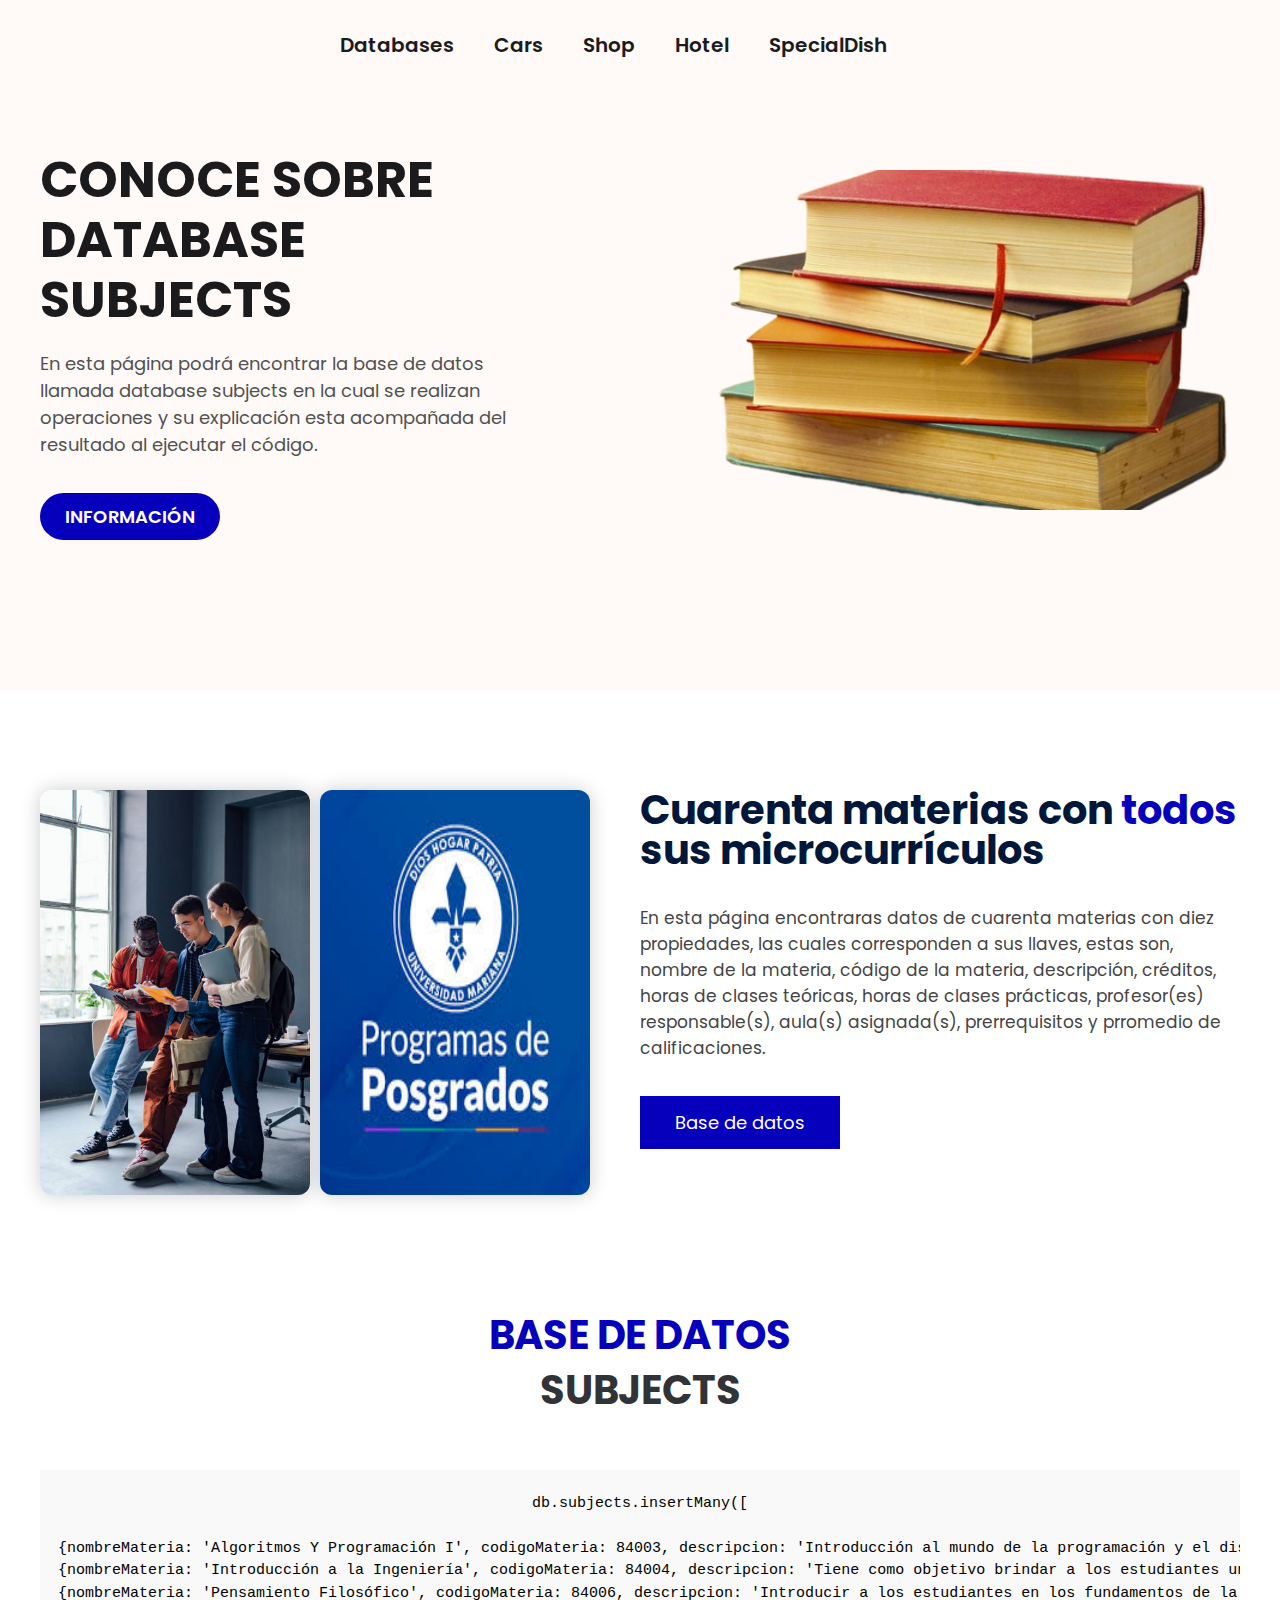
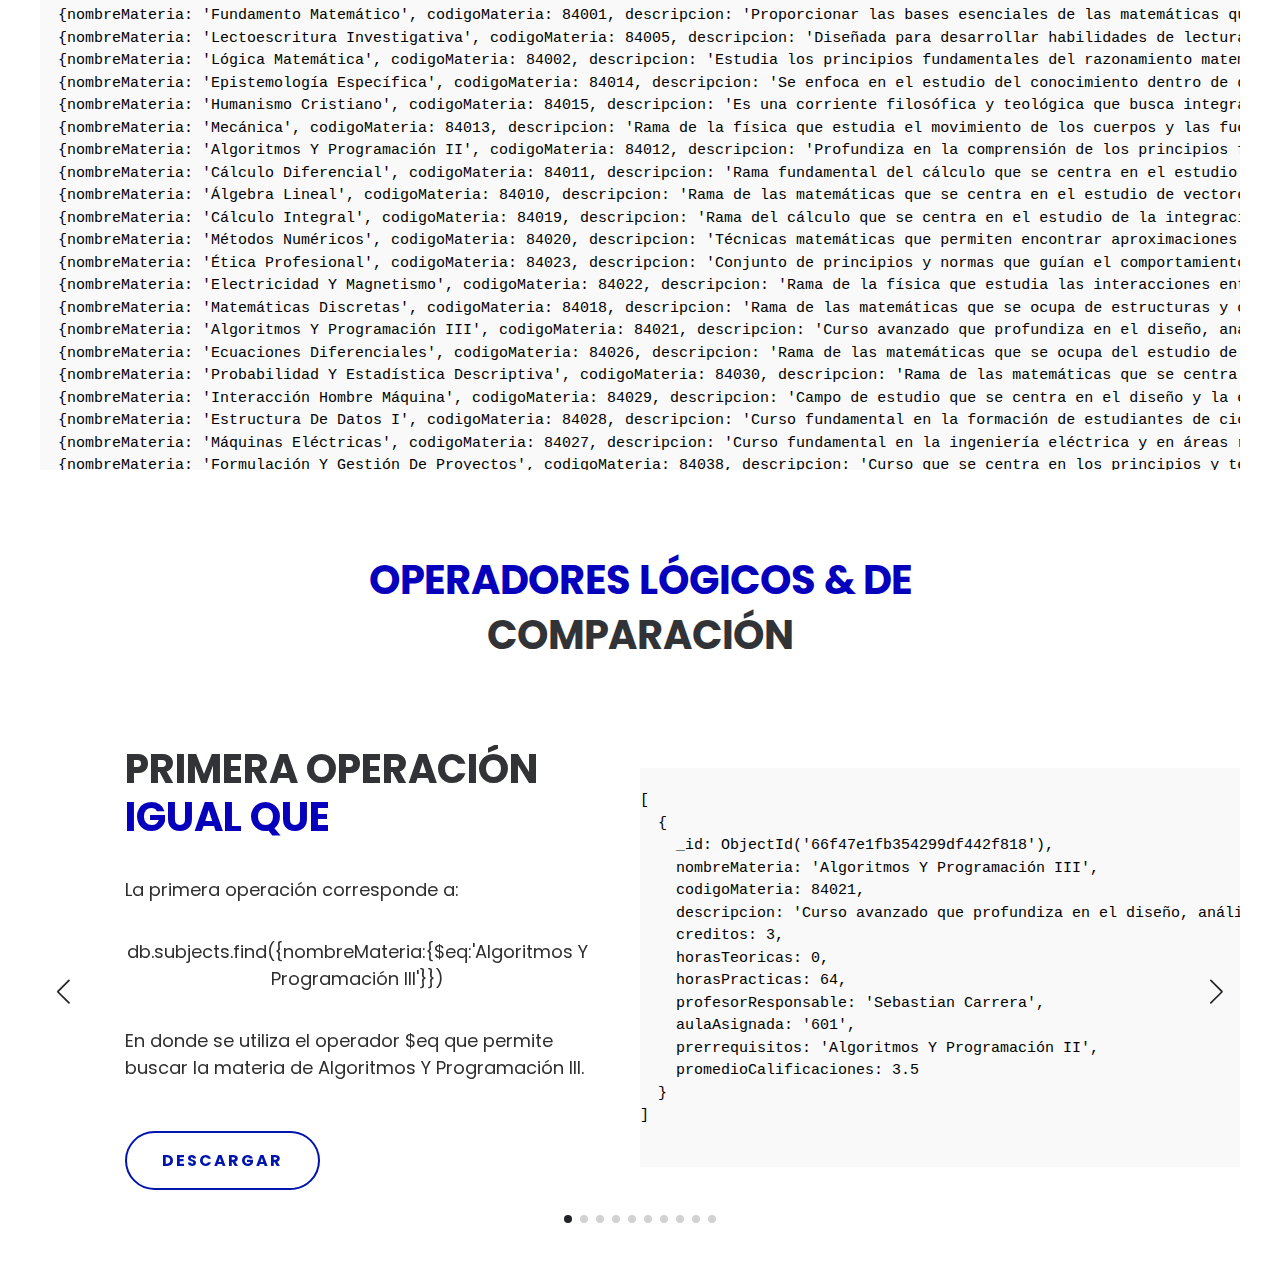
<file: databaseshtml/subjects.html>
<!DOCTYPE html>
<html lang="en">

<head>
    <meta charset="UTF-8">
    <meta name="viewport" content="width=device-width, initial-scale=1.0">
    <title>Data Bases</title>
    <link rel="stylesheet" href="https://cdn.jsdelivr.net/npm/swiper/swiper-bundle.min.css" />
    <link rel="stylesheet" href="../style/styledatabase.css">
</head>

<body>
    <header class="header-cars">
        <div class="menu container">
            <nav class="navbar-subjects">
                <ul>
                    <li style="margin-left: 280px;"><a href="../databases.html">Databases</a></li>
                    <li><a href="cars.html">Cars</a></li>
                    <li><a href="shop.html">Shop</a></li>
                    <li><a href="hotel.html">Hotel</a></li>
                    <li><a href="specialdish.html">SpecialDish</a></li>
                </ul>
            </nav>
        </div>
        <div class="header-cars-content container">
            <div class="header-cars-txt">
                <h1>Conoce sobre <br> database subjects</h1>
                <p>
                  En esta página podrá encontrar la base de datos llamada database subjects en la cual se realizan operaciones y su explicación esta acompañada del resultado al ejecutar el código.
                </p>
                <a href="#info" class="btn-subjects">Información</a>
            </div>
            <div class="header-cars-img">
                <img src="../images/screendb/subjects/subjectsbg.png" alt="">
            </div>
        </div>
    </header>

    <section class="about container" id="info">
        <div class="about-img">
            <img src="../images/screendb/subjects/subjectabout.jpeg" alt="">
            <img src="../images/screendb/subjects/aboutsub2.jpeg" alt="">
        </div>

        <div class="about-txt">
            <h2>Cuarenta materias con <span class="spancsubjects">todos</span> sus microcurrículos</h2>
            <p>
                En esta página encontraras datos de cuarenta materias con diez propiedades, las cuales corresponden a sus
                llaves, estas son, nombre de la materia, código de la materia, descripción, créditos, horas de clases teóricas, horas de clases prácticas, profesor(es) responsable(s), aula(s) asignada(s), prerrequisitos y prromedio de calificaciones.
            </p>
            <a href="#database" class="btn-4">Base de datos</a>
        </div>
    </section>

    <section class="intro" id="database">
      <div class="intro-content container">
          <h2 style="color: #0600bd;">Base de datos</h2>
          <h2 style="margin-bottom: 60px;">subjects</h2>
          <pre style="font-size: 15px; max-height: 600px; overflow-y: auto;">
            <code class="language-json">
db.subjects.insertMany([
  
  {nombreMateria: 'Algoritmos Y Programación I', codigoMateria: 84003, descripcion: 'Introducción al mundo de la programación y el diseño de algoritmos, su objetivo es enseñar los conceptos básicos necesarios para resolver problemas computacionales de manera eficiente, utilizando un lenguaje de programación.', creditos: 3, horasTeoricas: 0, horasPracticas: 64, profesorResponsable: 'Fabian Parra', aulaAsignada: '604', prerrequisitos: 'Ninguno', promedioCalificaciones: 3.5},
  {nombreMateria: 'Introducción a la Ingeniería', codigoMateria: 84004, descripcion: 'Tiene como objetivo brindar a los estudiantes una comprensión general sobre la profesión de la ingeniería, sus diferentes disciplinas y el rol que desempeñan los ingenieros en la sociedad.', creditos: 1, horasTeoricas: 32, horasPracticas: 0, profesorResponsable: 'Sebastian Carrera', aulaAsignada: '601', prerrequisitos: 'Ninguno', promedioCalificaciones: 3.0},
  {nombreMateria: 'Pensamiento Filosófico', codigoMateria: 84006, descripcion: 'Introducir a los estudiantes en los fundamentos de la filosofía, explorando sus principales conceptos, corrientes, y preguntas fundamentales sobre la existencia, el conocimiento, la verdad, la moral y la realidad.', creditos: 2, horasTeoricas: 32, horasPracticas: 0, profesorResponsable: 'Magally Morales', aulaAsignada: '406', prerrequisitos: 'Ninguno', promedioCalificaciones: 3.0},
  {nombreMateria: 'Fundamento Matemático', codigoMateria: 84001, descripcion: 'Proporcionar las bases esenciales de las matemáticas que son necesarias para abordar estudios más avanzados en disciplinas como la ingeniería, la economía, la informática o las ciencias exactas.', creditos: 2, horasTeoricas: 0, horasPracticas: 32, profesorResponsable: 'Danny Michael Cardenas Martínez', aulaAsignada: '204', prerrequisitos: 'Ninguno', promedioCalificaciones: 3.5},
  {nombreMateria: 'Lectoescritura Investigativa', codigoMateria: 84005, descripcion: 'Diseñada para desarrollar habilidades de lectura crítica, análisis y producción de textos académicos y científicos.', creditos: 1, horasTeoricas: 32, horasPracticas: 0, profesorResponsable: 'Javier Poveda', aulaAsignada: '408', prerrequisitos: 'Ninguno', promedioCalificaciones: 3.0},
  {nombreMateria: 'Lógica Matemática', codigoMateria: 84002, descripcion: 'Estudia los principios fundamentales del razonamiento matemático, proporcionando las herramientas necesarias para construir y evaluar argumentos de forma rigurosa y precisa.', creditos: 2, horasTeoricas: 48, horasPracticas: 0, profesorResponsable: 'Leidy Marcela Gómez Melo', aulaAsignada: '604', prerrequisitos: 'Ninguno', promedioCalificaciones: 3.0},
  {nombreMateria: 'Epistemología Específica', codigoMateria: 84014, descripcion: 'Se enfoca en el estudio del conocimiento dentro de disciplinas o áreas específicas, como las ciencias naturales, las ciencias sociales, las matemáticas, el arte, la ética, entre otras.', creditos: 1, horasTeoricas: 32, horasPracticas: 0, profesorResponsable: 'Javier Poveda', aulaAsignada: '501', prerrequisitos: 'Ninguno', promedioCalificaciones: 3.0},
  {nombreMateria: 'Humanismo Cristiano', codigoMateria: 84015, descripcion: 'Es una corriente filosófica y teológica que busca integrar los valores y principios del humanismo con la visión cristiana del mundo.', creditos: 2, horasTeoricas: 32, horasPracticas: 0, profesorResponsable: 'Mayerli Deraso', aulaAsignada: '406', prerrequisitos: 'Ninguno', promedioCalificaciones: 3.0},
  {nombreMateria: 'Mecánica', codigoMateria: 84013, descripcion: 'Rama de la física que estudia el movimiento de los cuerpos y las fuerzas que los afectan.', creditos: 3, horasTeoricas: 0, horasPracticas: 48, profesorResponsable: 'Favio Nicolas Rosero Rodríguez', aulaAsignada: 'Laboratorio de Fisica', prerrequisitos: 'Ninguno', promedioCalificaciones: 3.0},
  {nombreMateria: 'Algoritmos Y Programación II', codigoMateria: 84012, descripcion: 'Profundiza en la comprensión de los principios fundamentales de la programación y el diseño de algoritmos, introduciendo estructuras de datos más avanzadas y técnicas de análisis de algoritmos.', creditos: 3, horasTeoricas: 0, horasPracticas: 64, profesorResponsable: 'Javier Mauricio López Moreno', aulaAsignada: '604', prerrequisitos: 'Algoritmos Y Programación I', promedioCalificaciones: 3.5},
  {nombreMateria: 'Cálculo Diferencial', codigoMateria: 84011, descripcion: 'Rama fundamental del cálculo que se centra en el estudio de las tasas de cambio y la pendiente de las funciones.', creditos: 2, horasTeoricas: 0, horasPracticas: 48, profesorResponsable: 'Leidy Marcela Gómez Melo', aulaAsignada: '405', prerrequisitos: 'Fundamento Matemático', promedioCalificaciones: 3.5},
  {nombreMateria: 'Álgebra Lineal', codigoMateria: 84010, descripcion: 'Rama de las matemáticas que se centra en el estudio de vectores, espacios vectoriales, y las transformaciones lineales.', creditos: 2, horasTeoricas: 0, horasPracticas: 32, profesorResponsable: 'Edinson Benavides', aulaAsignada: '604', prerrequisitos: 'Fundamento Matemático', promedioCalificaciones: 3.5},
  {nombreMateria: 'Cálculo Integral', codigoMateria: 84019, descripcion: 'Rama del cálculo que se centra en el estudio de la integración de funciones, que es el proceso inverso de la derivación.', creditos: 2, horasTeoricas: 0, horasPracticas: 48, profesorResponsable: 'Leidy Marcela Gómez Melo', aulaAsignada: '202', prerrequisitos: 'Cálculo Diferencial', promedioCalificaciones: 3.5},
  {nombreMateria: 'Métodos Numéricos', codigoMateria: 84020, descripcion: 'Técnicas matemáticas que permiten encontrar aproximaciones a soluciones de problemas matemáticos que no se pueden resolver de manera exacta.', creditos: 2, horasTeoricas: 0, horasPracticas: 32, profesorResponsable: 'Javier Mauricio López Moreno', aulaAsignada: '601', prerrequisitos: 'Ninguno', promedioCalificaciones: 3.5},
  {nombreMateria: 'Ética Profesional', codigoMateria: 84023, descripcion: 'Conjunto de principios y normas que guían el comportamiento y la práctica de los profesionales en el ejercicio de su actividad.', creditos: 2, horasTeoricas: 32, horasPracticas: 0, profesorResponsable: 'Luis Francisco Melo', aulaAsignada: '506', prerrequisitos: 'Ninguno', promedioCalificaciones: 3.0},
  {nombreMateria: 'Electricidad Y Magnetismo', codigoMateria: 84022, descripcion: 'Rama de la física que estudia las interacciones entre cargas eléctricas y los campos eléctricos y magnéticos que se generan a partir de ellas.', creditos: 2, horasTeoricas: 48, horasPracticas: 0, profesorResponsable: 'Favio Nicolas Rosero Rodríguez', aulaAsignada: 'Laboratorio de Fisica', prerrequisitos: 'Mecánica', promedioCalificaciones: 3.0},
  {nombreMateria: 'Matemáticas Discretas', codigoMateria: 84018, descripcion: 'Rama de las matemáticas que se ocupa de estructuras y objetos que son contables o discretos, en contraposición a los que son continuos.', creditos: 2, horasTeoricas: 32, horasPracticas: 0, profesorResponsable: 'Erick Ortiz', aulaAsignada: '310', prerrequisitos: 'Ninguno', promedioCalificaciones: 3.0},
  {nombreMateria: 'Algoritmos Y Programación III', codigoMateria: 84021, descripcion: 'Curso avanzado que profundiza en el diseño, análisis y implementación de algoritmos complejos y estructuras de datos.', creditos: 3, horasTeoricas: 0, horasPracticas: 64, profesorResponsable: 'Sebastian Carrera', aulaAsignada: '601', prerrequisitos: 'Algoritmos Y Programación II', promedioCalificaciones: 3.5},
  {nombreMateria: 'Ecuaciones Diferenciales', codigoMateria: 84026, descripcion: 'Rama de las matemáticas que se ocupa del estudio de ecuaciones que involucran funciones y sus derivadas.', creditos: 2, horasTeoricas: 0, horasPracticas: 48, profesorResponsable: 'Erick Ortiz', aulaAsignada: '407', prerrequisitos: 'Cálculo Integral', promedioCalificaciones: 3.5},
  {nombreMateria: 'Probabilidad Y Estadística Descriptiva', codigoMateria: 84030, descripcion: 'Rama de las matemáticas que se centra en el análisis, interpretación y presentación de datos, así como en la formulación y análisis de modelos probabilísticos.', creditos: 3, horasTeoricas: 0, horasPracticas: 48, profesorResponsable: 'Leidy Marcela Gómez Melo', aulaAsignada: '604', prerrequisitos: 'Ninguno', promedioCalificaciones: 3.5},
  {nombreMateria: 'Interacción Hombre Máquina', codigoMateria: 84029, descripcion: 'Campo de estudio que se centra en el diseño y la evaluación de sistemas interactivos que facilitan la comunicación y el intercambio de información entre las personas y las máquinas.', creditos: 3, horasTeoricas: 48, horasPracticas: 0, profesorResponsable: 'Sebastian Carrera', aulaAsignada: '601', prerrequisitos: 'Ninguno', promedioCalificaciones: 3.0},
  {nombreMateria: 'Estructura De Datos I', codigoMateria: 84028, descripcion: 'Curso fundamental en la formación de estudiantes de ciencias de la computación e ingeniería de software, que se centra en la organización y manipulación de datos de manera eficiente.', creditos: 3, horasTeoricas: 0, horasPracticas: 64, profesorResponsable: 'Wilsón Andrés Castillo Castro', aulaAsignada: '603', prerrequisitos: 'Algoritmos Y Programación III', promedioCalificaciones: 3.5},
  {nombreMateria: 'Máquinas Eléctricas', codigoMateria: 84027, descripcion: 'Curso fundamental en la ingeniería eléctrica y en áreas relacionadas que se centra en el estudio de dispositivos que convierten energía eléctrica en energía mecánica o viceversa.', creditos: 3, horasTeoricas: 48, horasPracticas: 0, profesorResponsable: 'Edinson Benavides', aulaAsignada: 'Laboratorio de Fisica', prerrequisitos: 'Electricidad Y Magnetismo', promedioCalificaciones: 3.0},
  {nombreMateria: 'Formulación Y Gestión De Proyectos', codigoMateria: 84038, descripcion: 'Curso que se centra en los principios y técnicas necesarias para planificar, ejecutar y evaluar proyectos de manera efectiva.', creditos: 2, horasTeoricas: 32, horasPracticas: 0, profesorResponsable: 'Wilsón Andrés Castillo Castro', aulaAsignada: '603', prerrequisitos: 'Ninguno', promedioCalificaciones: 3.0},
  {nombreMateria: 'Electrónica Digital', codigoMateria: 84036, descripcion: 'Curso fundamental en el estudio de la ingeniería electrónica y de sistemas, que se centra en los principios y técnicas relacionados con el diseño, análisis y aplicación de circuitos y sistemas digitales.', creditos: 2, horasTeoricas: 0, horasPracticas: 48, profesorResponsable: 'José Javier Villalba Romero', aulaAsignada: 'Laboratorio de Electrónica', prerrequisitos: 'Maquinas Electricas', promedioCalificaciones: 3.5},
  {nombreMateria: 'Estadística Inferencial', codigoMateria: 84035, descripcion: 'Curso que se centra en los métodos y técnicas utilizadas para realizar inferencias o generalizaciones sobre una población a partir de una muestra.', creditos: 3, horasTeoricas: 0, horasPracticas: 48, profesorResponsable: 'Leidy Marcela Gómez Melo', aulaAsignada: '603', prerrequisitos: 'Probabilidad Y Estadística Descriptiva', promedioCalificaciones: 3.5},
  {nombreMateria: 'Teoría De Bases De Datos', codigoMateria: 84033, descripcion: 'Curso fundamental en la formación de estudiantes de informática, ingeniería de software y disciplinas relacionadas.', creditos: 3, horasTeoricas: 48, horasPracticas: 0, profesorResponsable: 'Danny Michael Cardenas Martínez', aulaAsignada: '601', prerrequisitos: 'Ninguno', promedioCalificaciones: 3.0},
  {nombreMateria: 'Procesos De Investigación I', codigoMateria: 84037, descripcion: 'Este curso introduce a los estudiantes a los principios y métodos básicos de la investigación científica.', creditos: 1, horasTeoricas: 32, horasPracticas: 0, profesorResponsable: 'Wilsón Andrés Castillo Castro', aulaAsignada: '601', prerrequisitos: 'Ninguno', promedioCalificaciones: 3.0},
  {nombreMateria: 'Estructura De Datos II', codigoMateria: 84034, descripcion: 'Curso avanzado que se enfoca en el estudio de estructuras de datos más complejas y técnicas de algoritmos utilizados en la programación y el desarrollo de software. ', creditos: 3, horasTeoricas: 0, horasPracticas: 64, profesorResponsable: 'Fabian Parra Pay', aulaAsignada: '604', prerrequisitos: 'Estructura De Datos I', promedioCalificaciones: 3.5},
  {nombreMateria: 'Sistemas Operativos,Configuración Y Uso', codigoMateria: 84044, descripcion: 'Curso que se centra en la comprensión de los sistemas operativos (SO), su arquitectura, funcionamiento y las habilidades necesarias para configurarlos y utilizarlos de manera efectiva.', creditos: 2, horasTeoricas: 32, horasPracticas: 0, profesorResponsable: 'Wilsón Andrés Castillo Castro', aulaAsignada: '603', prerrequisitos: 'Ninguno', promedioCalificaciones: 3.0},
  {nombreMateria: 'Análisis Y Modelamiento De Software', codigoMateria: 84042, descripcion: 'Se centra en la comprensión de las técnicas y metodologías utilizadas para el análisis, diseño y modelado de sistemas de software.', creditos: 2, horasTeoricas: 32, horasPracticas: 0, profesorResponsable: 'Giovanni Albeiro Hernández Pantoja', aulaAsignada: '601', prerrequisitos: 'Ninguno', promedioCalificaciones: 3.0},
  {nombreMateria: 'Visión Empresarial', codigoMateria: 84047, descripcion: 'Curso que se centra en el desarrollo de habilidades y conocimientos necesarios para comprender y formular una visión clara y estratégica dentro de un contexto empresarial.', creditos: 1, horasTeoricas: 32, horasPracticas: 0, profesorResponsable: 'Jorge Arturo Dorado', aulaAsignada: '603', prerrequisitos: 'Ninguno', promedioCalificaciones: 3.0},
  {nombreMateria: 'Procesos De Investigación II', codigoMateria: 84046, descripcion: 'Curso avanzado que se centra en el desarrollo de habilidades y conocimientos necesarios para llevar a cabo investigaciones científicas de manera rigurosa y efectiva.', creditos: 1, horasTeoricas: 32, horasPracticas: 0, profesorResponsable: 'Wilson Andrés Castillo Castro', aulaAsignada: '601', prerrequisitos: 'Procesos De Investigación I', promedioCalificaciones: 3.0},
  {nombreMateria: 'Arquitectura De Computadores Y Organización', codigoMateria: 84043, descripcion: 'Curso que se centra en el estudio de la estructura y funcionamiento de los sistemas computacionales.', creditos: 2, horasTeoricas: 32, horasPracticas: 0, profesorResponsable: 'José Javier Villalba Romero', aulaAsignada: '604', prerrequisitos: 'Ninguno', promedioCalificaciones: 3.0},
  {nombreMateria: 'Simulación', codigoMateria: 84045, descripcion: 'Curso que se centra en el estudio de métodos y técnicas utilizadas para modelar, analizar y simular sistemas complejos en diversas disciplinas, como ingeniería, ciencias sociales, economía y biología.', creditos: 2, horasTeoricas: 32, horasPracticas: 0, profesorResponsable: 'Danny Michael Cardenas Martínez', aulaAsignada: '603', prerrequisitos: 'Ninguno', promedioCalificaciones: 3.0},
  {nombreMateria: 'Práctica De Base De Datos', codigoMateria: 84041, descripcion: 'Curso que se centra en la aplicación práctica de conceptos teóricos relacionados con el diseño, implementación y gestión de bases de datos.', creditos: 3, horasTeoricas: 0, horasPracticas: 48, profesorResponsable: 'Sebastian Carrera', aulaAsignada: '601', prerrequisitos: 'Teoría De Bases De Datos', promedioCalificaciones: 3.5},
  {nombreMateria: 'Ingeniería De Software I', codigoMateria: 84051, descripcion: 'Curso introductorio que se centra en los principios, técnicas y metodologías utilizadas en el desarrollo de software.', creditos: 3, horasTeoricas: 0, horasPracticas: 48, profesorResponsable: 'Giovanni Albeiro Hernández Pantoja', aulaAsignada: '601', prerrequisitos: 'Ninguno', promedioCalificaciones: 3.5},
  {nombreMateria: 'Seminario De Investigación', codigoMateria: 84052, descripcion: 'Curso diseñado para profundizar en las metodologías de investigación y fomentar la capacidad crítica y *****ítica de los estudiantes en el ámbito académico.', creditos: 1, horasTeoricas: 32, horasPracticas: 0, profesorResponsable: 'Wilson Andrés Castillo Castro', aulaAsignada: '602', prerrequisitos: 'Ninguno', promedioCalificaciones: 3.0},
  {nombreMateria: 'Legislación Laboral', codigoMateria: 84053, descripcion: 'Curso que se centra en el estudio de las leyes, normas y regulaciones que rigen las relaciones laborales entre empleadores y empleados.', creditos: 1, horasTeoricas: 32, horasPracticas: 0, profesorResponsable: 'José Javier Villalba Romero', aulaAsignada: '602', prerrequisitos: 'Ninguno', promedioCalificaciones: 3.0},
  {nombreMateria: 'Pilares Del Espíritu Empresarial', codigoMateria: 84054, descripcion: 'Curso que se centra en los fundamentos y valores que impulsan la creación y gestión de empresas exitosas.', creditos: 1, horasTeoricas: 32, horasPracticas: 0, profesorResponsable: 'Jorge Arturo Dorado', aulaAsignada: '407', prerrequisitos: 'Visión Empresarial', promedioCalificaciones: 3.0}
]);
            </code>
          </pre>
      </div>
    </section>

    <section style="margin-top: 50px;" class="intro">
        <div class="intro-content container">
            <h2 style="color: #0600bd;">Operadores lógicos & de</h2>
            <h2 style="margin-bottom: 30px;">comparación</h2>
        </div>
    </section>

    <section>
        <div class="operaciones-content container">
            <div class="swiper mySwiper-1">
                <div class="swiper-wrapper">
                    <div class="swiper-slide">
                        <div class="slider">
                            <div class="slider-txt">
                                <h2>Primera operación <br><span class="spancsubjects">igual que</span></h2>
                                <p>
                                    La primera operación corresponde a:
                                </p>
                                <p style="text-align: center;">
                                    db.subjects.find({nombreMateria:{$eq:'Algoritmos Y Programación III'}})
                                </p>
                                <p>
                                    En donde se utiliza el operador $eq que permite buscar la materia de Algoritmos Y Programación III.
                                </p>
                                <div class="botones">
                                  <a href="../databases/DBsubjects.js" class="btn-slider" download="DBsubjects.js">Descargar</a>
                                </div>
                            </div>
                            <div class="slider-img">
                                <pre style="font-size: 15px; max-height: 400px; overflow-y: auto;">
                                    <code class="language-json">
[
  {
    _id: ObjectId('66f47e1fb354299df442f818'),
    nombreMateria: 'Algoritmos Y Programación III',
    codigoMateria: 84021,
    descripcion: 'Curso avanzado que profundiza en el diseño, análisis y implementación de algoritmos complejos y estructuras de datos.',
    creditos: 3,
    horasTeoricas: 0,
    horasPracticas: 64,
    profesorResponsable: 'Sebastian Carrera',
    aulaAsignada: '601',
    prerrequisitos: 'Algoritmos Y Programación II',
    promedioCalificaciones: 3.5
  }
]
                                    </code>
                                </pre>
                            </div>
                        </div>
                    </div>
                    <div class="swiper-slide">
                        <div class="slider">
                            <div class="slider-txt">
                                <h2>Segunda operación <br><span class="spancsubjects">mayor que</span></h2>
                                <p>
                                    La segunda operación corresponde a:
                                </p>
                                <p style="text-align: center;">
                                    db.subjects.find({creditos:{$gt:2}})
                                </p>
                                <p>
                                    En esta operación se utiliza el operador $gt que permite encontrar las materias que tengan más de 2 créditos.
                                </p>
                                <div class="botones">
                                  <a href="../databases/DBsubjects.js" class="btn-slider" download="DBsubjects.js">Descargar</a>
                                </div>
                            </div>
                            <div class="slider-img">
                                <pre style="font-size: 15px; max-height: 400px; overflow-y: auto;">
                                    <code class="language-json">
[
  {
    _id: ObjectId('66f47e3b4bed18ee0b42f807'),
    nombreMateria: 'Algoritmos Y Programación I',
    codigoMateria: 84003,
    descripcion: 'Introducción al mundo de la programación y el diseño de algoritmos, su objetivo es enseñar los conceptos básicos necesarios para resolver problemas computacionales de manera eficiente, utilizando un lenguaje de programación.',
    creditos: 3,
    horasTeoricas: 0,
    horasPracticas: 64,
    profesorResponsable: 'Fabian Parra',
    aulaAsignada: '604',
    prerrequisitos: 'Ninguno',
    promedioCalificaciones: 3.5
  },
  {
    _id: ObjectId('66f47e3b4bed18ee0b42f80f'),
    nombreMateria: 'Mecánica',
    codigoMateria: 84013,
    descripcion: 'Rama de la física que estudia el movimiento de los cuerpos y las fuerzas que los afectan.',
    creditos: 3,
    horasTeoricas: 0,
    horasPracticas: 48,
    profesorResponsable: 'Favio Nicolas Rosero Rodríguez',
    aulaAsignada: 'Laboratorio de Fisica',
    prerrequisitos: 'Ninguno',
    promedioCalificaciones: 3
  },
  {
    _id: ObjectId('66f47e3b4bed18ee0b42f810'),
    nombreMateria: 'Algoritmos Y Programación II',
    codigoMateria: 84012,
    descripcion: 'Profundiza en la comprensión de los principios fundamentales de la programación y el diseño de algoritmos, introduciendo estructuras de datos más avanzadas y técnicas de análisis de algoritmos.',
    creditos: 3,
    horasTeoricas: 0,
    horasPracticas: 64,
    profesorResponsable: 'Javier Mauricio López Moreno',
    aulaAsignada: '604',
    prerrequisitos: 'Algoritmos Y Programación I',
    promedioCalificaciones: 3.5
  },
  {
    _id: ObjectId('66f47e3b4bed18ee0b42f818'),
    nombreMateria: 'Algoritmos Y Programación III',
    codigoMateria: 84021,
    descripcion: 'Curso avanzado que profundiza en el diseño, análisis y implementación de algoritmos complejos y estructuras de datos.',
    creditos: 3,
    horasTeoricas: 0,
    horasPracticas: 64,
    profesorResponsable: 'Sebastian Carrera',
    aulaAsignada: '601',
    prerrequisitos: 'Algoritmos Y Programación II',
    promedioCalificaciones: 3.5
  },
  {
    _id: ObjectId('66f47e3b4bed18ee0b42f81a'),
    nombreMateria: 'Probabilidad Y Estadística Descriptiva',
    codigoMateria: 84030,
    descripcion: 'Rama de las matemáticas que se centra en el análisis, interpretación y presentación de datos, así como en la formulación y análisis de modelos probabilísticos.',
    creditos: 3,
    horasTeoricas: 0,
    horasPracticas: 48,
    profesorResponsable: 'Leidy Marcela Gómez Melo',
    aulaAsignada: '604',
    prerrequisitos: 'Ninguno',
    promedioCalificaciones: 3.5
  },
  {
    _id: ObjectId('66f47e3b4bed18ee0b42f81b'),
    nombreMateria: 'Interacción Hombre Máquina',
    codigoMateria: 84029,
    descripcion: 'Campo de estudio que se centra en el diseño y la evaluación de sistemas interactivos que facilitan la comunicación y el intercambio de información entre las personas y las máquinas.',
    creditos: 3,
    horasTeoricas: 48,
    horasPracticas: 0,
    profesorResponsable: 'Sebastian Carrera',
    aulaAsignada: '601',
    prerrequisitos: 'Ninguno',
    promedioCalificaciones: 3
  },
  {
    _id: ObjectId('66f47e3b4bed18ee0b42f81c'),
    nombreMateria: 'Estructura De Datos I',
    codigoMateria: 84028,
    descripcion: 'Curso fundamental en la formación de estudiantes de ciencias de la computación e ingeniería de software, que se centra en la organización y manipulación de datos de manera eficiente.',
    creditos: 3,
    horasTeoricas: 0,
    horasPracticas: 64,
    profesorResponsable: 'Wilsón Andrés Castillo Castro',
    aulaAsignada: '603',
    prerrequisitos: 'Algoritmos Y Programación III',
    promedioCalificaciones: 3.5
  },
  {
    _id: ObjectId('66f47e3b4bed18ee0b42f81d'),
    nombreMateria: 'Máquinas Eléctricas',
    codigoMateria: 84027,
    descripcion: 'Curso fundamental en la ingeniería eléctrica y en áreas relacionadas que se centra en el estudio de dispositivos que convierten energía eléctrica en energía mecánica o viceversa.',
    creditos: 3,
    horasTeoricas: 48,
    horasPracticas: 0,
    profesorResponsable: 'Edinson Benavides',
    aulaAsignada: 'Laboratorio de Fisica',
    prerrequisitos: 'Electricidad Y Magnetismo',
    promedioCalificaciones: 3
  },
  {
    _id: ObjectId('66f47e3b4bed18ee0b42f820'),
    nombreMateria: 'Estadística Inferencial',
    codigoMateria: 84035,
    descripcion: 'Curso que se centra en los métodos y técnicas utilizadas para realizar inferencias o generalizaciones sobre una población a partir de una muestra.',
    creditos: 3,
    horasTeoricas: 0,
    horasPracticas: 48,
    profesorResponsable: 'Leidy Marcela Gómez Melo',
    aulaAsignada: '603',
    prerrequisitos: 'Probabilidad Y Estadística Descriptiva',
    promedioCalificaciones: 3.5
  },
  {
    _id: ObjectId('66f47e3b4bed18ee0b42f821'),
    nombreMateria: 'Teoría De Bases De Datos',
    codigoMateria: 84033,
    descripcion: 'Curso fundamental en la formación de estudiantes de informática, ingeniería de software y disciplinas relacionadas.',
    creditos: 3,
    horasTeoricas: 48,
    horasPracticas: 0,
    profesorResponsable: 'Danny Michael Cardenas Martínez',
    aulaAsignada: '601',
    prerrequisitos: 'Ninguno',
    promedioCalificaciones: 3
  },
  {
    _id: ObjectId('66f47e3b4bed18ee0b42f823'),
    nombreMateria: 'Estructura De Datos II',
    codigoMateria: 84034,
    descripcion: 'Curso avanzado que se enfoca en el estudio de estructuras de datos más complejas y técnicas de algoritmos utilizados en la programación y el desarrollo de software. ',
    creditos: 3,
    horasTeoricas: 0,
    horasPracticas: 64,
    profesorResponsable: 'Fabian Parra Pay',
    aulaAsignada: '604',
    prerrequisitos: 'Estructura De Datos I',
    promedioCalificaciones: 3.5
  },
  {
    _id: ObjectId('66f47e3b4bed18ee0b42f82a'),
    nombreMateria: 'Práctica De Base De Datos',
    codigoMateria: 84041,
    descripcion: 'Curso que se centra en la aplicación práctica de conceptos teóricos relacionados con el diseño, implementación y gestión de bases de datos.',
    creditos: 3,
    horasTeoricas: 0,
    horasPracticas: 48,
    profesorResponsable: 'Sebastian Carrera',
    aulaAsignada: '601',
    prerrequisitos: 'Teoría De Bases De Datos',
    promedioCalificaciones: 3.5
  },
  {
    _id: ObjectId('66f47e3b4bed18ee0b42f82b'),
    nombreMateria: 'Ingeniería De Software I',
    codigoMateria: 84051,
    descripcion: 'Curso introductorio que se centra en los principios, técnicas y metodologías utilizadas en el desarrollo de software.',
    creditos: 3,
    horasTeoricas: 0,
    horasPracticas: 48,
    profesorResponsable: 'Giovanni Albeiro Hernández Pantoja',
    aulaAsignada: '601',
    prerrequisitos: 'Ninguno',
    promedioCalificaciones: 3.5
  }
]
                                    </code>
                                </pre>
                            </div>
                        </div>
                    </div>
                    <div class="swiper-slide">
                        <div class="slider">
                            <div class="slider-txt">
                                <h2>Tercera operación <br><span class="spancsubjects">Mayor e igual que</span></h2>
                                <p>
                                    La tercera operación corresponde a:
                                </p>
                                <p style="text-align: center;">
                                    db.subjects.find({horasTeoricas:{$gte:30}})
                                </p>
                                <p>
                                    En esta operación se utiliza el operador $gte que permite encontrar las materias cuyas horas teóricas sean mayores o iguales que 30.
                                </p>
                                <div class="botones">
                                  <a href="../databases/DBsubjects.js" class="btn-slider" download="DBsubjects.js">Descargar</a>
                                </div>
                            </div>
                            <div class="slider-img">
                                <pre style="font-size: 15px; max-height: 400px; overflow-y: auto;">
                                    <code class="language-json">
[
  {
    _id: ObjectId('66f47e568a2eb3c32b42f808'),
    nombreMateria: 'Introducción a la Ingeniería',
    codigoMateria: 84004,
    descripcion: 'Tiene como objetivo brindar a los estudiantes una comprensión general sobre la profesión de la ingeniería, sus diferentes disciplinas y el rol que desempeñan los ingenieros en la sociedad.',
    creditos: 1,
    horasTeoricas: 32,
    horasPracticas: 0,
    profesorResponsable: 'Sebastian Carrera',
    aulaAsignada: '601',
    prerrequisitos: 'Ninguno',
    promedioCalificaciones: 3
  },
  {
    _id: ObjectId('66f47e568a2eb3c32b42f809'),
    nombreMateria: 'Pensamiento Filosófico',
    codigoMateria: 84006,
    descripcion: 'Introducir a los estudiantes en los fundamentos de la filosofía, explorando sus principales conceptos, corrientes, y preguntas fundamentales sobre la existencia, el conocimiento, la verdad, la moral y la realidad.',
    creditos: 2,
    horasTeoricas: 32,
    horasPracticas: 0,
    profesorResponsable: 'Magally Morales',
    aulaAsignada: '406',
    prerrequisitos: 'Ninguno',
    promedioCalificaciones: 3
  },
  {
    _id: ObjectId('66f47e568a2eb3c32b42f80b'),
    nombreMateria: 'Lectoescritura Investigativa',
    codigoMateria: 84005,
    descripcion: 'Diseñada para desarrollar habilidades de lectura crítica, análisis y producción de textos académicos y científicos.',
    creditos: 1,
    horasTeoricas: 32,
    horasPracticas: 0,
    profesorResponsable: 'Javier Poveda',
    aulaAsignada: '408',
    prerrequisitos: 'Ninguno',
    promedioCalificaciones: 3
  },
  {
    _id: ObjectId('66f47e568a2eb3c32b42f80c'),
    nombreMateria: 'Lógica Matemática',
    codigoMateria: 84002,
    descripcion: 'Estudia los principios fundamentales del razonamiento matemático, proporcionando las herramientas necesarias para construir y evaluar argumentos de forma rigurosa y precisa.',
    creditos: 2,
    horasTeoricas: 48,
    horasPracticas: 0,
    profesorResponsable: 'Leidy Marcela Gómez Melo',
    aulaAsignada: '604',
    prerrequisitos: 'Ninguno',
    promedioCalificaciones: 3
  },
  {
    _id: ObjectId('66f47e568a2eb3c32b42f80d'),
    nombreMateria: 'Epistemología Específica',
    codigoMateria: 84014,
    descripcion: 'Se enfoca en el estudio del conocimiento dentro de disciplinas o áreas específicas, como las ciencias naturales, las ciencias sociales, las matemáticas, el arte, la ética, entre otras.',
    creditos: 1,
    horasTeoricas: 32,
    horasPracticas: 0,
    profesorResponsable: 'Javier Poveda',
    aulaAsignada: '501',
    prerrequisitos: 'Ninguno',
    promedioCalificaciones: 3
  },
  {
    _id: ObjectId('66f47e568a2eb3c32b42f80e'),
    nombreMateria: 'Humanismo Cristiano',
    codigoMateria: 84015,
    descripcion: 'Es una corriente filosófica y teológica que busca integrar los valores y principios del humanismo con la visión cristiana del mundo.',
    creditos: 2,
    horasTeoricas: 32,
    horasPracticas: 0,
    profesorResponsable: 'Mayerli Deraso',
    aulaAsignada: '406',
    prerrequisitos: 'Ninguno',
    promedioCalificaciones: 3
  },
  {
    _id: ObjectId('66f47e568a2eb3c32b42f815'),
    nombreMateria: 'Ética Profesional',
    codigoMateria: 84023,
    descripcion: 'Conjunto de principios y normas que guían el comportamiento y la práctica de los profesionales en el ejercicio de su actividad.',
    creditos: 2,
    horasTeoricas: 32,
    horasPracticas: 0,
    profesorResponsable: 'Luis Francisco Melo',
    aulaAsignada: '506',
    prerrequisitos: 'Ninguno',
    promedioCalificaciones: 3
  },
  {
    _id: ObjectId('66f47e568a2eb3c32b42f816'),
    nombreMateria: 'Electricidad Y Magnetismo',
    codigoMateria: 84022,
    descripcion: 'Rama de la física que estudia las interacciones entre cargas eléctricas y los campos eléctricos y magnéticos que se generan a partir de ellas.',
    creditos: 2,
    horasTeoricas: 48,
    horasPracticas: 0,
    profesorResponsable: 'Favio Nicolas Rosero Rodríguez',
    aulaAsignada: 'Laboratorio de Fisica',
    prerrequisitos: 'Mecánica',
    promedioCalificaciones: 3
  },
  {
    _id: ObjectId('66f47e568a2eb3c32b42f817'),
    nombreMateria: 'Matemáticas Discretas',
    codigoMateria: 84018,
    descripcion: 'Rama de las matemáticas que se ocupa de estructuras y objetos que son contables o discretos, en contraposición a los que son continuos.',
    creditos: 2,
    horasTeoricas: 32,
    horasPracticas: 0,
    profesorResponsable: 'Erick Ortiz',
    aulaAsignada: '310',
    prerrequisitos: 'Ninguno',
    promedioCalificaciones: 3
  },
  {
    _id: ObjectId('66f47e568a2eb3c32b42f81b'),
    nombreMateria: 'Interacción Hombre Máquina',
    codigoMateria: 84029,
    descripcion: 'Campo de estudio que se centra en el diseño y la evaluación de sistemas interactivos que facilitan la comunicación y el intercambio de información entre las personas y las máquinas.',
    creditos: 3,
    horasTeoricas: 48,
    horasPracticas: 0,
    profesorResponsable: 'Sebastian Carrera',
    aulaAsignada: '601',
    prerrequisitos: 'Ninguno',
    promedioCalificaciones: 3
  },
  {
    _id: ObjectId('66f47e568a2eb3c32b42f81d'),
    nombreMateria: 'Máquinas Eléctricas',
    codigoMateria: 84027,
    descripcion: 'Curso fundamental en la ingeniería eléctrica y en áreas relacionadas que se centra en el estudio de dispositivos que convierten energía eléctrica en energía mecánica o viceversa.',
    creditos: 3,
    horasTeoricas: 48,
    horasPracticas: 0,
    profesorResponsable: 'Edinson Benavides',
    aulaAsignada: 'Laboratorio de Fisica',
    prerrequisitos: 'Electricidad Y Magnetismo',
    promedioCalificaciones: 3
  },
  {
    _id: ObjectId('66f47e568a2eb3c32b42f81e'),
    nombreMateria: 'Formulación Y Gestión De Proyectos',
    codigoMateria: 84038,
    descripcion: 'Curso que se centra en los principios y técnicas necesarias para planificar, ejecutar y evaluar proyectos de manera efectiva.',
    creditos: 2,
    horasTeoricas: 32,
    horasPracticas: 0,
    profesorResponsable: 'Wilsón Andrés Castillo Castro',
    aulaAsignada: '603',
    prerrequisitos: 'Ninguno',
    promedioCalificaciones: 3
  },
  {
    _id: ObjectId('66f47e568a2eb3c32b42f821'),
    nombreMateria: 'Teoría De Bases De Datos',
    codigoMateria: 84033,
    descripcion: 'Curso fundamental en la formación de estudiantes de informática, ingeniería de software y disciplinas relacionadas.',
    creditos: 3,
    horasTeoricas: 48,
    horasPracticas: 0,
    profesorResponsable: 'Danny Michael Cardenas Martínez',
    aulaAsignada: '601',
    prerrequisitos: 'Ninguno',
    promedioCalificaciones: 3
  },
  {
    _id: ObjectId('66f47e568a2eb3c32b42f822'),
    nombreMateria: 'Procesos De Investigación I',
    codigoMateria: 84037,
    descripcion: 'Este curso introduce a los estudiantes a los principios y métodos básicos de la investigación científica.',
    creditos: 1,
    horasTeoricas: 32,
    horasPracticas: 0,
    profesorResponsable: 'Wilsón Andrés Castillo Castro',
    aulaAsignada: '601',
    prerrequisitos: 'Ninguno',
    promedioCalificaciones: 3
  },
  {
    _id: ObjectId('66f47e568a2eb3c32b42f824'),
    nombreMateria: 'Sistemas Operativos,Configuración Y Uso',
    codigoMateria: 84044,
    descripcion: 'Curso que se centra en la comprensión de los sistemas operativos (SO), su arquitectura, funcionamiento y las habilidades necesarias para configurarlos y utilizarlos de manera efectiva.',
    creditos: 2,
    horasTeoricas: 32,
    horasPracticas: 0,
    profesorResponsable: 'Wilsón Andrés Castillo Castro',
    aulaAsignada: '603',
    prerrequisitos: 'Ninguno',
    promedioCalificaciones: 3
  },
  {
    _id: ObjectId('66f47e568a2eb3c32b42f825'),
    nombreMateria: 'Análisis Y Modelamiento De Software',
    codigoMateria: 84042,
    descripcion: 'Se centra en la comprensión de las técnicas y metodologías utilizadas para el análisis, diseño y modelado de sistemas de software.',
    creditos: 2,
    horasTeoricas: 32,
    horasPracticas: 0,
    profesorResponsable: 'Giovanni Albeiro Hernández Pantoja',
    aulaAsignada: '601',
    prerrequisitos: 'Ninguno',
    promedioCalificaciones: 3
  },
  {
    _id: ObjectId('66f47e568a2eb3c32b42f826'),
    nombreMateria: 'Visión Empresarial',
    codigoMateria: 84047,
    descripcion: 'Curso que se centra en el desarrollo de habilidades y conocimientos necesarios para comprender y formular una visión clara y estratégica dentro de un contexto empresarial.',
    creditos: 1,
    horasTeoricas: 32,
    horasPracticas: 0,
    profesorResponsable: 'Jorge Arturo Dorado',
    aulaAsignada: '603',
    prerrequisitos: 'Ninguno',
    promedioCalificaciones: 3
  },
  {
    _id: ObjectId('66f47e568a2eb3c32b42f827'),
    nombreMateria: 'Procesos De Investigación II',
    codigoMateria: 84046,
    descripcion: 'Curso avanzado que se centra en el desarrollo de habilidades y conocimientos necesarios para llevar a cabo investigaciones científicas de manera rigurosa y efectiva.',
    creditos: 1,
    horasTeoricas: 32,
    horasPracticas: 0,
    profesorResponsable: 'Wilson Andrés Castillo Castro',
    aulaAsignada: '601',
    prerrequisitos: 'Procesos De Investigación I',
    promedioCalificaciones: 3
  },
  {
    _id: ObjectId('66f47e568a2eb3c32b42f828'),
    nombreMateria: 'Arquitectura De Computadores Y Organización',
    codigoMateria: 84043,
    descripcion: 'Curso que se centra en el estudio de la estructura y funcionamiento de los sistemas computacionales.',
    creditos: 2,
    horasTeoricas: 32,
    horasPracticas: 0,
    profesorResponsable: 'José Javier Villalba Romero',
    aulaAsignada: '604',
    prerrequisitos: 'Ninguno',
    promedioCalificaciones: 3
  },
  {
    _id: ObjectId('66f47e568a2eb3c32b42f829'),
    nombreMateria: 'Simulación',
    codigoMateria: 84045,
    descripcion: 'Curso que se centra en el estudio de métodos y técnicas utilizadas para modelar, analizar y simular sistemas complejos en diversas disciplinas, como ingeniería, ciencias sociales, economía y biología.',
    creditos: 2,
    horasTeoricas: 32,
    horasPracticas: 0,
    profesorResponsable: 'Danny Michael Cardenas Martínez',
    aulaAsignada: '603',
    prerrequisitos: 'Ninguno',
    promedioCalificaciones: 3
  }
]
                                    </code>
                                </pre>
                            </div>
                        </div>
                    </div>
                    <div class="swiper-slide">
                        <div class="slider">
                            <div class="slider-txt">
                                <h2>Cuarta operación <br><span class="spancsubjects">Menor que</span></h2>
                                <p>
                                    La cuarta operación corresponde a:
                                </p>
                                <p style="text-align: center;">
                                    db.subjects.find({horasPracticas:{$lt:40}})
                                </p>
                                <p>
                                    En esta operación se utiliza el operador $lt que permite encontrar las materias cuyas horas practicas sean menores a 40.
                                </p>
                                <div class="botones">
                                  <a href="../databases/DBsubjects.js" class="btn-slider" download="DBsubjects.js">Descargar</a>
                                </div>
                            </div>
                            <div class="slider-img">
                                <pre style="font-size: 15px; max-height: 400px; overflow-y: auto;">
                                    <code class="language-json">
[
  {
    _id: ObjectId('66f47ece2c9190ce5d42f808'),
    nombreMateria: 'Introducción a la Ingeniería',
    codigoMateria: 84004,
    descripcion: 'Tiene como objetivo brindar a los estudiantes una comprensión general sobre la profesión de la ingeniería, sus diferentes disciplinas y el rol que desempeñan los ingenieros en la sociedad.',
    creditos: 1,
    horasTeoricas: 32,
    horasPracticas: 0,
    profesorResponsable: 'Sebastian Carrera',
    aulaAsignada: '601',
    prerrequisitos: 'Ninguno',
    promedioCalificaciones: 3
  },
  {
    _id: ObjectId('66f47ece2c9190ce5d42f809'),
    nombreMateria: 'Pensamiento Filosófico',
    codigoMateria: 84006,
    descripcion: 'Introducir a los estudiantes en los fundamentos de la filosofía, explorando sus principales conceptos, corrientes, y preguntas fundamentales sobre la existencia, el conocimiento, la verdad, la moral y la realidad.',
    creditos: 2,
    horasTeoricas: 32,
    horasPracticas: 0,
    profesorResponsable: 'Magally Morales',
    aulaAsignada: '406',
    prerrequisitos: 'Ninguno',
    promedioCalificaciones: 3
  },
  {
    _id: ObjectId('66f47ece2c9190ce5d42f80a'),
    nombreMateria: 'Fundamento Matemático',
    codigoMateria: 84001,
    descripcion: 'Proporcionar las bases esenciales de las matemáticas que son necesarias para abordar estudios más avanzados en disciplinas como la ingeniería, la economía, la informática o las ciencias exactas.',
    creditos: 2,
    horasTeoricas: 0,
    horasPracticas: 32,
    profesorResponsable: 'Danny Michael Cardenas Martínez',
    aulaAsignada: '204',
    prerrequisitos: 'Ninguno',
    promedioCalificaciones: 3.5
  },
  {
    _id: ObjectId('66f47ece2c9190ce5d42f80b'),
    nombreMateria: 'Lectoescritura Investigativa',
    codigoMateria: 84005,
    descripcion: 'Diseñada para desarrollar habilidades de lectura crítica, análisis y producción de textos académicos y científicos.',
    creditos: 1,
    horasTeoricas: 32,
    horasPracticas: 0,
    profesorResponsable: 'Javier Poveda',
    aulaAsignada: '408',
    prerrequisitos: 'Ninguno',
    promedioCalificaciones: 3
  },
  {
    _id: ObjectId('66f47ece2c9190ce5d42f80c'),
    nombreMateria: 'Lógica Matemática',
    codigoMateria: 84002,
    descripcion: 'Estudia los principios fundamentales del razonamiento matemático, proporcionando las herramientas necesarias para construir y evaluar argumentos de forma rigurosa y precisa.',
    creditos: 2,
    horasTeoricas: 48,
    horasPracticas: 0,
    profesorResponsable: 'Leidy Marcela Gómez Melo',
    aulaAsignada: '604',
    prerrequisitos: 'Ninguno',
    promedioCalificaciones: 3
  },
  {
    _id: ObjectId('66f47ece2c9190ce5d42f80d'),
    nombreMateria: 'Epistemología Específica',
    codigoMateria: 84014,
    descripcion: 'Se enfoca en el estudio del conocimiento dentro de disciplinas o áreas específicas, como las ciencias naturales, las ciencias sociales, las matemáticas, el arte, la ética, entre otras.',
    creditos: 1,
    horasTeoricas: 32,
    horasPracticas: 0,
    profesorResponsable: 'Javier Poveda',
    aulaAsignada: '501',
    prerrequisitos: 'Ninguno',
    promedioCalificaciones: 3
  },
  {
    _id: ObjectId('66f47ece2c9190ce5d42f80e'),
    nombreMateria: 'Humanismo Cristiano',
    codigoMateria: 84015,
    descripcion: 'Es una corriente filosófica y teológica que busca integrar los valores y principios del humanismo con la visión cristiana del mundo.',
    creditos: 2,
    horasTeoricas: 32,
    horasPracticas: 0,
    profesorResponsable: 'Mayerli Deraso',
    aulaAsignada: '406',
    prerrequisitos: 'Ninguno',
    promedioCalificaciones: 3
  },
  {
    _id: ObjectId('66f47ece2c9190ce5d42f812'),
    nombreMateria: 'Álgebra Lineal',
    codigoMateria: 84010,
    descripcion: 'Rama de las matemáticas que se centra en el estudio de vectores, espacios vectoriales, y las transformaciones lineales.',
    creditos: 2,
    horasTeoricas: 0,
    horasPracticas: 32,
    profesorResponsable: 'Edinson Benavides',
    aulaAsignada: '604',
    prerrequisitos: 'Fundamento Matemático',
    promedioCalificaciones: 3.5
  },
  {
    _id: ObjectId('66f47ece2c9190ce5d42f814'),
    nombreMateria: 'Métodos Numéricos',
    codigoMateria: 84020,
    descripcion: 'Técnicas matemáticas que permiten encontrar aproximaciones a soluciones de problemas matemáticos que no se pueden resolver de manera exacta.',
    creditos: 2,
    horasTeoricas: 0,
    horasPracticas: 32,
    profesorResponsable: 'Javier Mauricio López Moreno',
    aulaAsignada: '601',
    prerrequisitos: 'Ninguno',
    promedioCalificaciones: 3.5
  },
  {
    _id: ObjectId('66f47ece2c9190ce5d42f815'),
    nombreMateria: 'Ética Profesional',
    codigoMateria: 84023,
    descripcion: 'Conjunto de principios y normas que guían el comportamiento y la práctica de los profesionales en el ejercicio de su actividad.',
    creditos: 2,
    horasTeoricas: 32,
    horasPracticas: 0,
    profesorResponsable: 'Luis Francisco Melo',
    aulaAsignada: '506',
    prerrequisitos: 'Ninguno',
    promedioCalificaciones: 3
  },
  {
    _id: ObjectId('66f47ece2c9190ce5d42f816'),
    nombreMateria: 'Electricidad Y Magnetismo',
    codigoMateria: 84022,
    descripcion: 'Rama de la física que estudia las interacciones entre cargas eléctricas y los campos eléctricos y magnéticos que se generan a partir de ellas.',
    creditos: 2,
    horasTeoricas: 48,
    horasPracticas: 0,
    profesorResponsable: 'Favio Nicolas Rosero Rodríguez',
    aulaAsignada: 'Laboratorio de Fisica',
    prerrequisitos: 'Mecánica',
    promedioCalificaciones: 3
  },
  {
    _id: ObjectId('66f47ece2c9190ce5d42f817'),
    nombreMateria: 'Matemáticas Discretas',
    codigoMateria: 84018,
    descripcion: 'Rama de las matemáticas que se ocupa de estructuras y objetos que son contables o discretos, en contraposición a los que son continuos.',
    creditos: 2,
    horasTeoricas: 32,
    horasPracticas: 0,
    profesorResponsable: 'Erick Ortiz',
    aulaAsignada: '310',
    prerrequisitos: 'Ninguno',
    promedioCalificaciones: 3
  },
  {
    _id: ObjectId('66f47ece2c9190ce5d42f81b'),
    nombreMateria: 'Interacción Hombre Máquina',
    codigoMateria: 84029,
    descripcion: 'Campo de estudio que se centra en el diseño y la evaluación de sistemas interactivos que facilitan la comunicación y el intercambio de información entre las personas y las máquinas.',
    creditos: 3,
    horasTeoricas: 48,
    horasPracticas: 0,
    profesorResponsable: 'Sebastian Carrera',
    aulaAsignada: '601',
    prerrequisitos: 'Ninguno',
    promedioCalificaciones: 3
  },
  {
    _id: ObjectId('66f47ece2c9190ce5d42f81d'),
    nombreMateria: 'Máquinas Eléctricas',
    codigoMateria: 84027,
    descripcion: 'Curso fundamental en la ingeniería eléctrica y en áreas relacionadas que se centra en el estudio de dispositivos que convierten energía eléctrica en energía mecánica o viceversa.',
    creditos: 3,
    horasTeoricas: 48,
    horasPracticas: 0,
    profesorResponsable: 'Edinson Benavides',
    aulaAsignada: 'Laboratorio de Fisica',
    prerrequisitos: 'Electricidad Y Magnetismo',
    promedioCalificaciones: 3
  },
  {
    _id: ObjectId('66f47ece2c9190ce5d42f81e'),
    nombreMateria: 'Formulación Y Gestión De Proyectos',
    codigoMateria: 84038,
    descripcion: 'Curso que se centra en los principios y técnicas necesarias para planificar, ejecutar y evaluar proyectos de manera efectiva.',
    creditos: 2,
    horasTeoricas: 32,
    horasPracticas: 0,
    profesorResponsable: 'Wilsón Andrés Castillo Castro',
    aulaAsignada: '603',
    prerrequisitos: 'Ninguno',
    promedioCalificaciones: 3
  },
  {
    _id: ObjectId('66f47ece2c9190ce5d42f821'),
    nombreMateria: 'Teoría De Bases De Datos',
    codigoMateria: 84033,
    descripcion: 'Curso fundamental en la formación de estudiantes de informática, ingeniería de software y disciplinas relacionadas.',
    creditos: 3,
    horasTeoricas: 48,
    horasPracticas: 0,
    profesorResponsable: 'Danny Michael Cardenas Martínez',
    aulaAsignada: '601',
    prerrequisitos: 'Ninguno',
    promedioCalificaciones: 3
  },
  {
    _id: ObjectId('66f47ece2c9190ce5d42f822'),
    nombreMateria: 'Procesos De Investigación I',
    codigoMateria: 84037,
    descripcion: 'Este curso introduce a los estudiantes a los principios y métodos básicos de la investigación científica.',
    creditos: 1,
    horasTeoricas: 32,
    horasPracticas: 0,
    profesorResponsable: 'Wilsón Andrés Castillo Castro',
    aulaAsignada: '601',
    prerrequisitos: 'Ninguno',
    promedioCalificaciones: 3
  },
  {
    _id: ObjectId('66f47ece2c9190ce5d42f824'),
    nombreMateria: 'Sistemas Operativos,Configuración Y Uso',
    codigoMateria: 84044,
    descripcion: 'Curso que se centra en la comprensión de los sistemas operativos (SO), su arquitectura, funcionamiento y las habilidades necesarias para configurarlos y utilizarlos de manera efectiva.',
    creditos: 2,
    horasTeoricas: 32,
    horasPracticas: 0,
    profesorResponsable: 'Wilsón Andrés Castillo Castro',
    aulaAsignada: '603',
    prerrequisitos: 'Ninguno',
    promedioCalificaciones: 3
  },
  {
    _id: ObjectId('66f47ece2c9190ce5d42f825'),
    nombreMateria: 'Análisis Y Modelamiento De Software',
    codigoMateria: 84042,
    descripcion: 'Se centra en la comprensión de las técnicas y metodologías utilizadas para el análisis, diseño y modelado de sistemas de software.',
    creditos: 2,
    horasTeoricas: 32,
    horasPracticas: 0,
    profesorResponsable: 'Giovanni Albeiro Hernández Pantoja',
    aulaAsignada: '601',
    prerrequisitos: 'Ninguno',
    promedioCalificaciones: 3
  },
  {
    _id: ObjectId('66f47ece2c9190ce5d42f826'),
    nombreMateria: 'Visión Empresarial',
    codigoMateria: 84047,
    descripcion: 'Curso que se centra en el desarrollo de habilidades y conocimientos necesarios para comprender y formular una visión clara y estratégica dentro de un contexto empresarial.',
    creditos: 1,
    horasTeoricas: 32,
    horasPracticas: 0,
    profesorResponsable: 'Jorge Arturo Dorado',
    aulaAsignada: '603',
    prerrequisitos: 'Ninguno',
    promedioCalificaciones: 3
  }
]
                                    </code>
                                </pre>
                            </div>
                        </div>
                    </div>
                    <div class="swiper-slide">
                        <div class="slider">
                            <div class="slider-txt">
                                <h2>Quinta operación <br><span class="spancsubjects">Menor e igual que</span></h2>
                                <p>
                                    La quinta operación corresponde a:
                                </p>
                                <p style="text-align: center;">
                                    db.subjects.find({codigoMateria:{$lte:84020}})
                                </p>
                                <p>
                                    En esta operación se utiliza el operador $lte que permite encontrar las materias cuyo código sea menor o igual que 84020.
                                </p>
                                <div class="botones">
                                  <a href="../databases/DBsubjects.js" class="btn-slider" download="DBsubjects.js">Descargar</a>
                                </div>
                            </div>
                            <div class="slider-img">
                                <pre style="font-size: 15px; max-height: 400px; overflow-y: auto;">
                                    <code class="language-json">
[
  {
    _id: ObjectId('66f47ee62a0519d95642f807'),
    nombreMateria: 'Algoritmos Y Programación I',
    codigoMateria: 84003,
    descripcion: 'Introducción al mundo de la programación y el diseño de algoritmos, su objetivo es enseñar los conceptos básicos necesarios para resolver problemas computacionales de manera eficiente, utilizando un lenguaje de programación.',
    creditos: 3,
    horasTeoricas: 0,
    horasPracticas: 64,
    profesorResponsable: 'Fabian Parra',
    aulaAsignada: '604',
    prerrequisitos: 'Ninguno',
    promedioCalificaciones: 3.5
  },
  {
    _id: ObjectId('66f47ee62a0519d95642f808'),
    nombreMateria: 'Introducción a la Ingeniería',
    codigoMateria: 84004,
    descripcion: 'Tiene como objetivo brindar a los estudiantes una comprensión general sobre la profesión de la ingeniería, sus diferentes disciplinas y el rol que desempeñan los ingenieros en la sociedad.',
    creditos: 1,
    horasTeoricas: 32,
    horasPracticas: 0,
    profesorResponsable: 'Sebastian Carrera',
    aulaAsignada: '601',
    prerrequisitos: 'Ninguno',
    promedioCalificaciones: 3
  },
  {
    _id: ObjectId('66f47ee62a0519d95642f809'),
    nombreMateria: 'Pensamiento Filosófico',
    codigoMateria: 84006,
    descripcion: 'Introducir a los estudiantes en los fundamentos de la filosofía, explorando sus principales conceptos, corrientes, y preguntas fundamentales sobre la existencia, el conocimiento, la verdad, la moral y la realidad.',
    creditos: 2,
    horasTeoricas: 32,
    horasPracticas: 0,
    profesorResponsable: 'Magally Morales',
    aulaAsignada: '406',
    prerrequisitos: 'Ninguno',
    promedioCalificaciones: 3
  },
  {
    _id: ObjectId('66f47ee62a0519d95642f80a'),
    nombreMateria: 'Fundamento Matemático',
    codigoMateria: 84001,
    descripcion: 'Proporcionar las bases esenciales de las matemáticas que son necesarias para abordar estudios más avanzados en disciplinas como la ingeniería, la economía, la informática o las ciencias exactas.',
    creditos: 2,
    horasTeoricas: 0,
    horasPracticas: 32,
    profesorResponsable: 'Danny Michael Cardenas Martínez',
    aulaAsignada: '204',
    prerrequisitos: 'Ninguno',
    promedioCalificaciones: 3.5
  },
  {
    _id: ObjectId('66f47ee62a0519d95642f80b'),
    nombreMateria: 'Lectoescritura Investigativa',
    codigoMateria: 84005,
    descripcion: 'Diseñada para desarrollar habilidades de lectura crítica, análisis y producción de textos académicos y científicos.',
    creditos: 1,
    horasTeoricas: 32,
    horasPracticas: 0,
    profesorResponsable: 'Javier Poveda',
    aulaAsignada: '408',
    prerrequisitos: 'Ninguno',
    promedioCalificaciones: 3
  },
  {
    _id: ObjectId('66f47ee62a0519d95642f80c'),
    nombreMateria: 'Lógica Matemática',
    codigoMateria: 84002,
    descripcion: 'Estudia los principios fundamentales del razonamiento matemático, proporcionando las herramientas necesarias para construir y evaluar argumentos de forma rigurosa y precisa.',
    creditos: 2,
    horasTeoricas: 48,
    horasPracticas: 0,
    profesorResponsable: 'Leidy Marcela Gómez Melo',
    aulaAsignada: '604',
    prerrequisitos: 'Ninguno',
    promedioCalificaciones: 3
  },
  {
    _id: ObjectId('66f47ee62a0519d95642f80d'),
    nombreMateria: 'Epistemología Específica',
    codigoMateria: 84014,
    descripcion: 'Se enfoca en el estudio del conocimiento dentro de disciplinas o áreas específicas, como las ciencias naturales, las ciencias sociales, las matemáticas, el arte, la ética, entre otras.',
    creditos: 1,
    horasTeoricas: 32,
    horasPracticas: 0,
    profesorResponsable: 'Javier Poveda',
    aulaAsignada: '501',
    prerrequisitos: 'Ninguno',
    promedioCalificaciones: 3
  },
  {
    _id: ObjectId('66f47ee62a0519d95642f80e'),
    nombreMateria: 'Humanismo Cristiano',
    codigoMateria: 84015,
    descripcion: 'Es una corriente filosófica y teológica que busca integrar los valores y principios del humanismo con la visión cristiana del mundo.',
    creditos: 2,
    horasTeoricas: 32,
    horasPracticas: 0,
    profesorResponsable: 'Mayerli Deraso',
    aulaAsignada: '406',
    prerrequisitos: 'Ninguno',
    promedioCalificaciones: 3
  },
  {
    _id: ObjectId('66f47ee62a0519d95642f80f'),
    nombreMateria: 'Mecánica',
    codigoMateria: 84013,
    descripcion: 'Rama de la física que estudia el movimiento de los cuerpos y las fuerzas que los afectan.',
    creditos: 3,
    horasTeoricas: 0,
    horasPracticas: 48,
    profesorResponsable: 'Favio Nicolas Rosero Rodríguez',
    aulaAsignada: 'Laboratorio de Fisica',
    prerrequisitos: 'Ninguno',
    promedioCalificaciones: 3
  },
  {
    _id: ObjectId('66f47ee62a0519d95642f810'),
    nombreMateria: 'Algoritmos Y Programación II',
    codigoMateria: 84012,
    descripcion: 'Profundiza en la comprensión de los principios fundamentales de la programación y el diseño de algoritmos, introduciendo estructuras de datos más avanzadas y técnicas de análisis de algoritmos.',
    creditos: 3,
    horasTeoricas: 0,
    horasPracticas: 64,
    profesorResponsable: 'Javier Mauricio López Moreno',
    aulaAsignada: '604',
    prerrequisitos: 'Algoritmos Y Programación I',
    promedioCalificaciones: 3.5
  },
  {
    _id: ObjectId('66f47ee62a0519d95642f811'),
    nombreMateria: 'Cálculo Diferencial',
    codigoMateria: 84011,
    descripcion: 'Rama fundamental del cálculo que se centra en el estudio de las tasas de cambio y la pendiente de las funciones.',
    creditos: 2,
    horasTeoricas: 0,
    horasPracticas: 48,
    profesorResponsable: 'Leidy Marcela Gómez Melo',
    aulaAsignada: '405',
    prerrequisitos: 'Fundamento Matemático',
    promedioCalificaciones: 3.5
  },
  {
    _id: ObjectId('66f47ee62a0519d95642f812'),
    nombreMateria: 'Álgebra Lineal',
    codigoMateria: 84010,
    descripcion: 'Rama de las matemáticas que se centra en el estudio de vectores, espacios vectoriales, y las transformaciones lineales.',
    creditos: 2,
    horasTeoricas: 0,
    horasPracticas: 32,
    profesorResponsable: 'Edinson Benavides',
    aulaAsignada: '604',
    prerrequisitos: 'Fundamento Matemático',
    promedioCalificaciones: 3.5
  },
  {
    _id: ObjectId('66f47ee62a0519d95642f813'),
    nombreMateria: 'Cálculo Integral',
    codigoMateria: 84019,
    descripcion: 'Rama del cálculo que se centra en el estudio de la integración de funciones, que es el proceso inverso de la derivación.',
    creditos: 2,
    horasTeoricas: 0,
    horasPracticas: 48,
    profesorResponsable: 'Leidy Marcela Gómez Melo',
    aulaAsignada: '202',
    prerrequisitos: 'Cálculo Diferencial',
    promedioCalificaciones: 3.5
  },
  {
    _id: ObjectId('66f47ee62a0519d95642f814'),
    nombreMateria: 'Métodos Numéricos',
    codigoMateria: 84020,
    descripcion: 'Técnicas matemáticas que permiten encontrar aproximaciones a soluciones de problemas matemáticos que no se pueden resolver de manera exacta.',
    creditos: 2,
    horasTeoricas: 0,
    horasPracticas: 32,
    profesorResponsable: 'Javier Mauricio López Moreno',
    aulaAsignada: '601',
    prerrequisitos: 'Ninguno',
    promedioCalificaciones: 3.5
  },
  {
    _id: ObjectId('66f47ee62a0519d95642f817'),
    nombreMateria: 'Matemáticas Discretas',
    codigoMateria: 84018,
    descripcion: 'Rama de las matemáticas que se ocupa de estructuras y objetos que son contables o discretos, en contraposición a los que son continuos.',
    creditos: 2,
    horasTeoricas: 32,
    horasPracticas: 0,
    profesorResponsable: 'Erick Ortiz',
    aulaAsignada: '310',
    prerrequisitos: 'Ninguno',
    promedioCalificaciones: 3
  }
]
                                    </code>
                                </pre>
                            </div>
                        </div>
                    </div>
                    <div class="swiper-slide">
                        <div class="slider">
                            <div class="slider-txt">
                                <h2>Sexta operación <br><span class="spancsubjects">Diferente</span></h2>
                                <p>
                                    La sexta operación corresponde a:
                                </p>
                                <p style="text-align: center;">
                                    db.subjects.find({profesorResponsable:{$ne:'Leidy Marcela Gómez Melo'}})
                                </p>
                                <p>
                                    En esta operación se utiliza el operador $ne que permite encontrar las materias cuyo profesor responsable sea diferente a ella.
                                </p>
                                <div class="botones">
                                  <a href="../databases/DBsubjects.js" class="btn-slider" download="DBsubjects.js">Descargar</a>
                                </div>
                            </div>
                            <div class="slider-img">
                                <pre style="font-size: 15px; max-height: 400px; overflow-y: auto;">
                                    <code class="language-json">
[
  {
    _id: ObjectId('66f47eff2e53f6e7ab42f807'),
    nombreMateria: 'Algoritmos Y Programación I',
    codigoMateria: 84003,
    descripcion: 'Introducción al mundo de la programación y el diseño de algoritmos, su objetivo es enseñar los conceptos básicos necesarios para resolver problemas computacionales de manera eficiente, utilizando un lenguaje de programación.',
    creditos: 3,
    horasTeoricas: 0,
    horasPracticas: 64,
    profesorResponsable: 'Fabian Parra',
    aulaAsignada: '604',
    prerrequisitos: 'Ninguno',
    promedioCalificaciones: 3.5
  },
  {
    _id: ObjectId('66f47eff2e53f6e7ab42f808'),
    nombreMateria: 'Introducción a la Ingeniería',
    codigoMateria: 84004,
    descripcion: 'Tiene como objetivo brindar a los estudiantes una comprensión general sobre la profesión de la ingeniería, sus diferentes disciplinas y el rol que desempeñan los ingenieros en la sociedad.',
    creditos: 1,
    horasTeoricas: 32,
    horasPracticas: 0,
    profesorResponsable: 'Sebastian Carrera',
    aulaAsignada: '601',
    prerrequisitos: 'Ninguno',
    promedioCalificaciones: 3
  },
  {
    _id: ObjectId('66f47eff2e53f6e7ab42f809'),
    nombreMateria: 'Pensamiento Filosófico',
    codigoMateria: 84006,
    descripcion: 'Introducir a los estudiantes en los fundamentos de la filosofía, explorando sus principales conceptos, corrientes, y preguntas fundamentales sobre la existencia, el conocimiento, la verdad, la moral y la realidad.',
    creditos: 2,
    horasTeoricas: 32,
    horasPracticas: 0,
    profesorResponsable: 'Magally Morales',
    aulaAsignada: '406',
    prerrequisitos: 'Ninguno',
    promedioCalificaciones: 3
  },
  {
    _id: ObjectId('66f47eff2e53f6e7ab42f80a'),
    nombreMateria: 'Fundamento Matemático',
    codigoMateria: 84001,
    descripcion: 'Proporcionar las bases esenciales de las matemáticas que son necesarias para abordar estudios más avanzados en disciplinas como la ingeniería, la economía, la informática o las ciencias exactas.',
    creditos: 2,
    horasTeoricas: 0,
    horasPracticas: 32,
    profesorResponsable: 'Danny Michael Cardenas Martínez',
    aulaAsignada: '204',
    prerrequisitos: 'Ninguno',
    promedioCalificaciones: 3.5
  },
  {
    _id: ObjectId('66f47eff2e53f6e7ab42f80b'),
    nombreMateria: 'Lectoescritura Investigativa',
    codigoMateria: 84005,
    descripcion: 'Diseñada para desarrollar habilidades de lectura crítica, análisis y producción de textos académicos y científicos.',
    creditos: 1,
    horasTeoricas: 32,
    horasPracticas: 0,
    profesorResponsable: 'Javier Poveda',
    aulaAsignada: '408',
    prerrequisitos: 'Ninguno',
    promedioCalificaciones: 3
  },
  {
    _id: ObjectId('66f47eff2e53f6e7ab42f80d'),
    nombreMateria: 'Epistemología Específica',
    codigoMateria: 84014,
    descripcion: 'Se enfoca en el estudio del conocimiento dentro de disciplinas o áreas específicas, como las ciencias naturales, las ciencias sociales, las matemáticas, el arte, la ética, entre otras.',
    creditos: 1,
    horasTeoricas: 32,
    horasPracticas: 0,
    profesorResponsable: 'Javier Poveda',
    aulaAsignada: '501',
    prerrequisitos: 'Ninguno',
    promedioCalificaciones: 3
  },
  {
    _id: ObjectId('66f47eff2e53f6e7ab42f80e'),
    nombreMateria: 'Humanismo Cristiano',
    codigoMateria: 84015,
    descripcion: 'Es una corriente filosófica y teológica que busca integrar los valores y principios del humanismo con la visión cristiana del mundo.',
    creditos: 2,
    horasTeoricas: 32,
    horasPracticas: 0,
    profesorResponsable: 'Mayerli Deraso',
    aulaAsignada: '406',
    prerrequisitos: 'Ninguno',
    promedioCalificaciones: 3
  },
  {
    _id: ObjectId('66f47eff2e53f6e7ab42f80f'),
    nombreMateria: 'Mecánica',
    codigoMateria: 84013,
    descripcion: 'Rama de la física que estudia el movimiento de los cuerpos y las fuerzas que los afectan.',
    creditos: 3,
    horasTeoricas: 0,
    horasPracticas: 48,
    profesorResponsable: 'Favio Nicolas Rosero Rodríguez',
    aulaAsignada: 'Laboratorio de Fisica',
    prerrequisitos: 'Ninguno',
    promedioCalificaciones: 3
  },
  {
    _id: ObjectId('66f47eff2e53f6e7ab42f810'),
    nombreMateria: 'Algoritmos Y Programación II',
    codigoMateria: 84012,
    descripcion: 'Profundiza en la comprensión de los principios fundamentales de la programación y el diseño de algoritmos, introduciendo estructuras de datos más avanzadas y técnicas de análisis de algoritmos.',
    creditos: 3,
    horasTeoricas: 0,
    horasPracticas: 64,
    profesorResponsable: 'Javier Mauricio López Moreno',
    aulaAsignada: '604',
    prerrequisitos: 'Algoritmos Y Programación I',
    promedioCalificaciones: 3.5
  },
  {
    _id: ObjectId('66f47eff2e53f6e7ab42f812'),
    nombreMateria: 'Álgebra Lineal',
    codigoMateria: 84010,
    descripcion: 'Rama de las matemáticas que se centra en el estudio de vectores, espacios vectoriales, y las transformaciones lineales.',
    creditos: 2,
    horasTeoricas: 0,
    horasPracticas: 32,
    profesorResponsable: 'Edinson Benavides',
    aulaAsignada: '604',
    prerrequisitos: 'Fundamento Matemático',
    promedioCalificaciones: 3.5
  },
  {
    _id: ObjectId('66f47eff2e53f6e7ab42f814'),
    nombreMateria: 'Métodos Numéricos',
    codigoMateria: 84020,
    descripcion: 'Técnicas matemáticas que permiten encontrar aproximaciones a soluciones de problemas matemáticos que no se pueden resolver de manera exacta.',
    creditos: 2,
    horasTeoricas: 0,
    horasPracticas: 32,
    profesorResponsable: 'Javier Mauricio López Moreno',
    aulaAsignada: '601',
    prerrequisitos: 'Ninguno',
    promedioCalificaciones: 3.5
  },
  {
    _id: ObjectId('66f47eff2e53f6e7ab42f815'),
    nombreMateria: 'Ética Profesional',
    codigoMateria: 84023,
    descripcion: 'Conjunto de principios y normas que guían el comportamiento y la práctica de los profesionales en el ejercicio de su actividad.',
    creditos: 2,
    horasTeoricas: 32,
    horasPracticas: 0,
    profesorResponsable: 'Luis Francisco Melo',
    aulaAsignada: '506',
    prerrequisitos: 'Ninguno',
    promedioCalificaciones: 3
  },
  {
    _id: ObjectId('66f47eff2e53f6e7ab42f816'),
    nombreMateria: 'Electricidad Y Magnetismo',
    codigoMateria: 84022,
    descripcion: 'Rama de la física que estudia las interacciones entre cargas eléctricas y los campos eléctricos y magnéticos que se generan a partir de ellas.',
    creditos: 2,
    horasTeoricas: 48,
    horasPracticas: 0,
    profesorResponsable: 'Favio Nicolas Rosero Rodríguez',
    aulaAsignada: 'Laboratorio de Fisica',
    prerrequisitos: 'Mecánica',
    promedioCalificaciones: 3
  },
  {
    _id: ObjectId('66f47eff2e53f6e7ab42f817'),
    nombreMateria: 'Matemáticas Discretas',
    codigoMateria: 84018,
    descripcion: 'Rama de las matemáticas que se ocupa de estructuras y objetos que son contables o discretos, en contraposición a los que son continuos.',
    creditos: 2,
    horasTeoricas: 32,
    horasPracticas: 0,
    profesorResponsable: 'Erick Ortiz',
    aulaAsignada: '310',
    prerrequisitos: 'Ninguno',
    promedioCalificaciones: 3
  },
  {
    _id: ObjectId('66f47eff2e53f6e7ab42f818'),
    nombreMateria: 'Algoritmos Y Programación III',
    codigoMateria: 84021,
    descripcion: 'Curso avanzado que profundiza en el diseño, análisis y implementación de algoritmos complejos y estructuras de datos.',
    creditos: 3,
    horasTeoricas: 0,
    horasPracticas: 64,
    profesorResponsable: 'Sebastian Carrera',
    aulaAsignada: '601',
    prerrequisitos: 'Algoritmos Y Programación II',
    promedioCalificaciones: 3.5
  },
  {
    _id: ObjectId('66f47eff2e53f6e7ab42f819'),
    nombreMateria: 'Ecuaciones Diferenciales',
    codigoMateria: 84026,
    descripcion: 'Rama de las matemáticas que se ocupa del estudio de ecuaciones que involucran funciones y sus derivadas.',
    creditos: 2,
    horasTeoricas: 0,
    horasPracticas: 48,
    profesorResponsable: 'Erick Ortiz',
    aulaAsignada: '407',
    prerrequisitos: 'Cálculo Integral',
    promedioCalificaciones: 3.5
  },
  {
    _id: ObjectId('66f47eff2e53f6e7ab42f81b'),
    nombreMateria: 'Interacción Hombre Máquina',
    codigoMateria: 84029,
    descripcion: 'Campo de estudio que se centra en el diseño y la evaluación de sistemas interactivos que facilitan la comunicación y el intercambio de información entre las personas y las máquinas.',
    creditos: 3,
    horasTeoricas: 48,
    horasPracticas: 0,
    profesorResponsable: 'Sebastian Carrera',
    aulaAsignada: '601',
    prerrequisitos: 'Ninguno',
    promedioCalificaciones: 3
  },
  {
    _id: ObjectId('66f47eff2e53f6e7ab42f81c'),
    nombreMateria: 'Estructura De Datos I',
    codigoMateria: 84028,
    descripcion: 'Curso fundamental en la formación de estudiantes de ciencias de la computación e ingeniería de software, que se centra en la organización y manipulación de datos de manera eficiente.',
    creditos: 3,
    horasTeoricas: 0,
    horasPracticas: 64,
    profesorResponsable: 'Wilsón Andrés Castillo Castro',
    aulaAsignada: '603',
    prerrequisitos: 'Algoritmos Y Programación III',
    promedioCalificaciones: 3.5
  },
  {
    _id: ObjectId('66f47eff2e53f6e7ab42f81d'),
    nombreMateria: 'Máquinas Eléctricas',
    codigoMateria: 84027,
    descripcion: 'Curso fundamental en la ingeniería eléctrica y en áreas relacionadas que se centra en el estudio de dispositivos que convierten energía eléctrica en energía mecánica o viceversa.',
    creditos: 3,
    horasTeoricas: 48,
    horasPracticas: 0,
    profesorResponsable: 'Edinson Benavides',
    aulaAsignada: 'Laboratorio de Fisica',
    prerrequisitos: 'Electricidad Y Magnetismo',
    promedioCalificaciones: 3
  },
  {
    _id: ObjectId('66f47eff2e53f6e7ab42f81e'),
    nombreMateria: 'Formulación Y Gestión De Proyectos',
    codigoMateria: 84038,
    descripcion: 'Curso que se centra en los principios y técnicas necesarias para planificar, ejecutar y evaluar proyectos de manera efectiva.',
    creditos: 2,
    horasTeoricas: 32,
    horasPracticas: 0,
    profesorResponsable: 'Wilsón Andrés Castillo Castro',
    aulaAsignada: '603',
    prerrequisitos: 'Ninguno',
    promedioCalificaciones: 3
  }
]
                                    </code>
                                </pre>
                            </div>
                        </div>
                    </div>
                    <div class="swiper-slide">
                        <div class="slider">
                            <div class="slider-txt">
                                <h2>Septima operación <br><span class="spancsubjects">Valores dentro de un rango</span></h2>
                                <p>
                                    La septima operación corresponde a:
                                <p style="text-align: center;">
                                    db.subjects.find({aulaAsignada}:{$in:['602','603']})
                                </p>
                                <p>
                                    En esta operación se utiliza el operador $in que permite encontrar las aulas cuyo rango sea entre 602 y 603.
                                </p>
                                </p>
                                <div class="botones">
                                  <a href="../databases/DBsubjects.js" class="btn-slider" download="DBsubjects.js">Descargar</a>
                                </div>
                            </div>
                            <div class="slider-img">
                                <pre style="font-size: 15px; max-height: 400px; overflow-y: auto;">
                                    <code class="language-json">
[
  {
    _id: ObjectId('66f47f9379a2cd3c8a42f81c'),
    nombreMateria: 'Estructura De Datos I',
    codigoMateria: 84028,
    descripcion: 'Curso fundamental en la formación de estudiantes de ciencias de la computación e ingeniería de software, que se centra en la organización y manipulación de datos de manera eficiente.',
    creditos: 3,
    horasTeoricas: 0,
    horasPracticas: 64,
    profesorResponsable: 'Wilsón Andrés Castillo Castro',
    aulaAsignada: '603',
    prerrequisitos: 'Algoritmos Y Programación III',
    promedioCalificaciones: 3.5
  },
  {
    _id: ObjectId('66f47f9379a2cd3c8a42f81e'),
    nombreMateria: 'Formulación Y Gestión De Proyectos',
    codigoMateria: 84038,
    descripcion: 'Curso que se centra en los principios y técnicas necesarias para planificar, ejecutar y evaluar proyectos de manera efectiva.',
    creditos: 2,
    horasTeoricas: 32,
    horasPracticas: 0,
    profesorResponsable: 'Wilsón Andrés Castillo Castro',
    aulaAsignada: '603',
    prerrequisitos: 'Ninguno',
    promedioCalificaciones: 3
  },
  {
    _id: ObjectId('66f47f9379a2cd3c8a42f820'),
    nombreMateria: 'Estadística Inferencial',
    codigoMateria: 84035,
    descripcion: 'Curso que se centra en los métodos y técnicas utilizadas para realizar inferencias o generalizaciones sobre una población a partir de una muestra.',
    creditos: 3,
    horasTeoricas: 0,
    horasPracticas: 48,
    profesorResponsable: 'Leidy Marcela Gómez Melo',
    aulaAsignada: '603',
    prerrequisitos: 'Probabilidad Y Estadística Descriptiva',
    promedioCalificaciones: 3.5
  },
  {
    _id: ObjectId('66f47f9379a2cd3c8a42f824'),
    nombreMateria: 'Sistemas Operativos,Configuración Y Uso',
    codigoMateria: 84044,
    descripcion: 'Curso que se centra en la comprensión de los sistemas operativos (SO), su arquitectura, funcionamiento y las habilidades necesarias para configurarlos y utilizarlos de manera efectiva.',
    creditos: 2,
    horasTeoricas: 32,
    horasPracticas: 0,
    profesorResponsable: 'Wilsón Andrés Castillo Castro',
    aulaAsignada: '603',
    prerrequisitos: 'Ninguno',
    promedioCalificaciones: 3
  },
  {
    _id: ObjectId('66f47f9379a2cd3c8a42f826'),
    nombreMateria: 'Visión Empresarial',
    codigoMateria: 84047,
    descripcion: 'Curso que se centra en el desarrollo de habilidades y conocimientos necesarios para comprender y formular una visión clara y estratégica dentro de un contexto empresarial.',
    creditos: 1,
    horasTeoricas: 32,
    horasPracticas: 0,
    profesorResponsable: 'Jorge Arturo Dorado',
    aulaAsignada: '603',
    prerrequisitos: 'Ninguno',
    promedioCalificaciones: 3
  },
  {
    _id: ObjectId('66f47f9379a2cd3c8a42f829'),
    nombreMateria: 'Simulación',
    codigoMateria: 84045,
    descripcion: 'Curso que se centra en el estudio de métodos y técnicas utilizadas para modelar, analizar y simular sistemas complejos en diversas disciplinas, como ingeniería, ciencias sociales, economía y biología.',
    creditos: 2,
    horasTeoricas: 32,
    horasPracticas: 0,
    profesorResponsable: 'Danny Michael Cardenas Martínez',
    aulaAsignada: '603',
    prerrequisitos: 'Ninguno',
    promedioCalificaciones: 3
  },
  {
    _id: ObjectId('66f47f9379a2cd3c8a42f82c'),
    nombreMateria: 'Seminario De Investigación',
    codigoMateria: 84052,
    descripcion: 'Curso diseñado para profundizar en las metodologías de investigación y fomentar la capacidad crítica y ***ítica de los estudiantes en el ámbito académico.',
    creditos: 1,
    horasTeoricas: 32,
    horasPracticas: 0,
    profesorResponsable: 'Wilson Andrés Castillo Castro',
    aulaAsignada: '602',
    prerrequisitos: 'Ninguno',
    promedioCalificaciones: 3
  },
  {
    _id: ObjectId('66f47f9379a2cd3c8a42f82d'),
    nombreMateria: 'Legislación Laboral',
    codigoMateria: 84053,
    descripcion: 'Curso que se centra en el estudio de las leyes, normas y regulaciones que rigen las relaciones laborales entre empleadores y empleados.',
    creditos: 1,
    horasTeoricas: 32,
    horasPracticas: 0,
    profesorResponsable: 'José Javier Villalba Romero',
    aulaAsignada: '602',
    prerrequisitos: 'Ninguno',
    promedioCalificaciones: 3
  }
]
                                    </code>
                                </pre>
                            </div>
                        </div>
                    </div>
                    <div class="swiper-slide">
                        <div class="slider">
                            <div class="slider-txt">
                                <h2>Octava operación <br><span class="spancsubjects">Valores fuera de un rango</span></h2>
                                <p>
                                    La octava operación corresponde a:
                                </p>
                                <p style="text-align: center;">
                                    db.subjects.find({creditos:{$nin:[1,3]}})
                                </p>
                                <p>
                                    En esta operación se utiliza el operador $nin que permite encontrar las materias que no tengan ni 1 ni 3 creditos.
                                </p>
                                <div class="botones">
                                  <a href="../databases/DBsubjects.js" class="btn-slider" download="DBsubjects.js">Descargar</a>
                                </div>
                            </div>
                            <div class="slider-img">
                                <pre style="font-size: 15px; max-height: 400px; overflow-y: auto;">
                                    <code class="language-json">
[
  {
    _id: ObjectId('66f47faaa8bca3bc6742f809'),
    nombreMateria: 'Pensamiento Filosófico',
    codigoMateria: 84006,
    descripcion: 'Introducir a los estudiantes en los fundamentos de la filosofía, explorando sus principales conceptos, corrientes, y preguntas fundamentales sobre la existencia, el conocimiento, la verdad, la moral y la realidad.',
    creditos: 2,
    horasTeoricas: 32,
    horasPracticas: 0,
    profesorResponsable: 'Magally Morales',
    aulaAsignada: '406',
    prerrequisitos: 'Ninguno',
    promedioCalificaciones: 3
  },
  {
    _id: ObjectId('66f47faaa8bca3bc6742f80a'),
    nombreMateria: 'Fundamento Matemático',
    codigoMateria: 84001,
    descripcion: 'Proporcionar las bases esenciales de las matemáticas que son necesarias para abordar estudios más avanzados en disciplinas como la ingeniería, la economía, la informática o las ciencias exactas.',
    creditos: 2,
    horasTeoricas: 0,
    horasPracticas: 32,
    profesorResponsable: 'Danny Michael Cardenas Martínez',
    aulaAsignada: '204',
    prerrequisitos: 'Ninguno',
    promedioCalificaciones: 3.5
  },
  {
    _id: ObjectId('66f47faaa8bca3bc6742f80c'),
    nombreMateria: 'Lógica Matemática',
    codigoMateria: 84002,
    descripcion: 'Estudia los principios fundamentales del razonamiento matemático, proporcionando las herramientas necesarias para construir y evaluar argumentos de forma rigurosa y precisa.',
    creditos: 2,
    horasTeoricas: 48,
    horasPracticas: 0,
    profesorResponsable: 'Leidy Marcela Gómez Melo',
    aulaAsignada: '604',
    prerrequisitos: 'Ninguno',
    promedioCalificaciones: 3
  },
  {
    _id: ObjectId('66f47faaa8bca3bc6742f80e'),
    nombreMateria: 'Humanismo Cristiano',
    codigoMateria: 84015,
    descripcion: 'Es una corriente filosófica y teológica que busca integrar los valores y principios del humanismo con la visión cristiana del mundo.',
    creditos: 2,
    horasTeoricas: 32,
    horasPracticas: 0,
    profesorResponsable: 'Mayerli Deraso',
    aulaAsignada: '406',
    prerrequisitos: 'Ninguno',
    promedioCalificaciones: 3
  },
  {
    _id: ObjectId('66f47faaa8bca3bc6742f811'),
    nombreMateria: 'Cálculo Diferencial',
    codigoMateria: 84011,
    descripcion: 'Rama fundamental del cálculo que se centra en el estudio de las tasas de cambio y la pendiente de las funciones.',
    creditos: 2,
    horasTeoricas: 0,
    horasPracticas: 48,
    profesorResponsable: 'Leidy Marcela Gómez Melo',
    aulaAsignada: '405',
    prerrequisitos: 'Fundamento Matemático',
    promedioCalificaciones: 3.5
  },
  {
    _id: ObjectId('66f47faaa8bca3bc6742f812'),
    nombreMateria: 'Álgebra Lineal',
    codigoMateria: 84010,
    descripcion: 'Rama de las matemáticas que se centra en el estudio de vectores, espacios vectoriales, y las transformaciones lineales.',
    creditos: 2,
    horasTeoricas: 0,
    horasPracticas: 32,
    profesorResponsable: 'Edinson Benavides',
    aulaAsignada: '604',
    prerrequisitos: 'Fundamento Matemático',
    promedioCalificaciones: 3.5
  },
  {
    _id: ObjectId('66f47faaa8bca3bc6742f813'),
    nombreMateria: 'Cálculo Integral',
    codigoMateria: 84019,
    descripcion: 'Rama del cálculo que se centra en el estudio de la integración de funciones, que es el proceso inverso de la derivación.',
    creditos: 2,
    horasTeoricas: 0,
    horasPracticas: 48,
    profesorResponsable: 'Leidy Marcela Gómez Melo',
    aulaAsignada: '202',
    prerrequisitos: 'Cálculo Diferencial',
    promedioCalificaciones: 3.5
  },
  {
    _id: ObjectId('66f47faaa8bca3bc6742f814'),
    nombreMateria: 'Métodos Numéricos',
    codigoMateria: 84020,
    descripcion: 'Técnicas matemáticas que permiten encontrar aproximaciones a soluciones de problemas matemáticos que no se pueden resolver de manera exacta.',
    creditos: 2,
    horasTeoricas: 0,
    horasPracticas: 32,
    profesorResponsable: 'Javier Mauricio López Moreno',
    aulaAsignada: '601',
    prerrequisitos: 'Ninguno',
    promedioCalificaciones: 3.5
  },
  {
    _id: ObjectId('66f47faaa8bca3bc6742f815'),
    nombreMateria: 'Ética Profesional',
    codigoMateria: 84023,
    descripcion: 'Conjunto de principios y normas que guían el comportamiento y la práctica de los profesionales en el ejercicio de su actividad.',
    creditos: 2,
    horasTeoricas: 32,
    horasPracticas: 0,
    profesorResponsable: 'Luis Francisco Melo',
    aulaAsignada: '506',
    prerrequisitos: 'Ninguno',
    promedioCalificaciones: 3
  },
  {
    _id: ObjectId('66f47faaa8bca3bc6742f816'),
    nombreMateria: 'Electricidad Y Magnetismo',
    codigoMateria: 84022,
    descripcion: 'Rama de la física que estudia las interacciones entre cargas eléctricas y los campos eléctricos y magnéticos que se generan a partir de ellas.',
    creditos: 2,
    horasTeoricas: 48,
    horasPracticas: 0,
    profesorResponsable: 'Favio Nicolas Rosero Rodríguez',
    aulaAsignada: 'Laboratorio de Fisica',
    prerrequisitos: 'Mecánica',
    promedioCalificaciones: 3
  },
  {
    _id: ObjectId('66f47faaa8bca3bc6742f817'),
    nombreMateria: 'Matemáticas Discretas',
    codigoMateria: 84018,
    descripcion: 'Rama de las matemáticas que se ocupa de estructuras y objetos que son contables o discretos, en contraposición a los que son continuos.',
    creditos: 2,
    horasTeoricas: 32,
    horasPracticas: 0,
    profesorResponsable: 'Erick Ortiz',
    aulaAsignada: '310',
    prerrequisitos: 'Ninguno',
    promedioCalificaciones: 3
  },
  {
    _id: ObjectId('66f47faaa8bca3bc6742f819'),
    nombreMateria: 'Ecuaciones Diferenciales',
    codigoMateria: 84026,
    descripcion: 'Rama de las matemáticas que se ocupa del estudio de ecuaciones que involucran funciones y sus derivadas.',
    creditos: 2,
    horasTeoricas: 0,
    horasPracticas: 48,
    profesorResponsable: 'Erick Ortiz',
    aulaAsignada: '407',
    prerrequisitos: 'Cálculo Integral',
    promedioCalificaciones: 3.5
  },
  {
    _id: ObjectId('66f47faaa8bca3bc6742f81e'),
    nombreMateria: 'Formulación Y Gestión De Proyectos',
    codigoMateria: 84038,
    descripcion: 'Curso que se centra en los principios y técnicas necesarias para planificar, ejecutar y evaluar proyectos de manera efectiva.',
    creditos: 2,
    horasTeoricas: 32,
    horasPracticas: 0,
    profesorResponsable: 'Wilsón Andrés Castillo Castro',
    aulaAsignada: '603',
    prerrequisitos: 'Ninguno',
    promedioCalificaciones: 3
  },
  {
    _id: ObjectId('66f47faaa8bca3bc6742f81f'),
    nombreMateria: 'Electrónica Digital',
    codigoMateria: 84036,
    descripcion: 'Curso fundamental en el estudio de la ingeniería electrónica y de sistemas, que se centra en los principios y técnicas relacionados con el diseño, análisis y aplicación de circuitos y sistemas digitales.',
    creditos: 2,
    horasTeoricas: 0,
    horasPracticas: 48,
    profesorResponsable: 'José Javier Villalba Romero',
    aulaAsignada: 'Laboratorio de Electrónica',
    prerrequisitos: 'Maquinas Electricas',
    promedioCalificaciones: 3.5
  },
  {
    _id: ObjectId('66f47faaa8bca3bc6742f824'),
    nombreMateria: 'Sistemas Operativos,Configuración Y Uso',
    codigoMateria: 84044,
    descripcion: 'Curso que se centra en la comprensión de los sistemas operativos (SO), su arquitectura, funcionamiento y las habilidades necesarias para configurarlos y utilizarlos de manera efectiva.',
    creditos: 2,
    horasTeoricas: 32,
    horasPracticas: 0,
    profesorResponsable: 'Wilsón Andrés Castillo Castro',
    aulaAsignada: '603',
    prerrequisitos: 'Ninguno',
    promedioCalificaciones: 3
  },
  {
    _id: ObjectId('66f47faaa8bca3bc6742f825'),
    nombreMateria: 'Análisis Y Modelamiento De Software',
    codigoMateria: 84042,
    descripcion: 'Se centra en la comprensión de las técnicas y metodologías utilizadas para el análisis, diseño y modelado de sistemas de software.',
    creditos: 2,
    horasTeoricas: 32,
    horasPracticas: 0,
    profesorResponsable: 'Giovanni Albeiro Hernández Pantoja',
    aulaAsignada: '601',
    prerrequisitos: 'Ninguno',
    promedioCalificaciones: 3
  },
  {
    _id: ObjectId('66f47faaa8bca3bc6742f828'),
    nombreMateria: 'Arquitectura De Computadores Y Organización',
    codigoMateria: 84043,
    descripcion: 'Curso que se centra en el estudio de la estructura y funcionamiento de los sistemas computacionales.',
    creditos: 2,
    horasTeoricas: 32,
    horasPracticas: 0,
    profesorResponsable: 'José Javier Villalba Romero',
    aulaAsignada: '604',
    prerrequisitos: 'Ninguno',
    promedioCalificaciones: 3
  },
  {
    _id: ObjectId('66f47faaa8bca3bc6742f829'),
    nombreMateria: 'Simulación',
    codigoMateria: 84045,
    descripcion: 'Curso que se centra en el estudio de métodos y técnicas utilizadas para modelar, analizar y simular sistemas complejos en diversas disciplinas, como ingeniería, ciencias sociales, economía y biología.',
    creditos: 2,
    horasTeoricas: 32,
    horasPracticas: 0,
    profesorResponsable: 'Danny Michael Cardenas Martínez',
    aulaAsignada: '603',
    prerrequisitos: 'Ninguno',
    promedioCalificaciones: 3
  }
]
                                    </code>
                                </pre>
                            </div>
                        </div>
                    </div>
                    <div class="swiper-slide">
                        <div class="slider">
                            <div class="slider-txt">
                                <h2>Novena operación <br><span class="spancsubjects">Busqueda</span></h2>
                                <p>
                                    La novena operación corresponde a:
                                </p>
                                <p style="text-align: center;">
                                    db.subjects.find({profesorResponsable:'Giovanni Albeiro Hernández Pantoja'})
                                </p>
                                <p>
                                    En esta operación se utiliza find para buscar las materias cuyo profesor responsable sea el profesor Giovanni Hernández.
                                </p>
                                <div class="botones">
                                  <a href="../databases/DBsubjects.js" class="btn-slider" download="DBsubjects.js">Descargar</a>
                                </div>
                            </div>
                            <div class="slider-img">
                                <pre style="font-size: 15px; max-height: 400px; overflow-y: auto;">
                                    <code class="language-json">
[
  {
    _id: ObjectId('66f47ffecbc937a3e242f825'),
    nombreMateria: 'Análisis Y Modelamiento De Software',
    codigoMateria: 84042,
    descripcion: 'Se centra en la comprensión de las técnicas y metodologías utilizadas para el análisis, diseño y modelado de sistemas de software.',
    creditos: 2,
    horasTeoricas: 32,
    horasPracticas: 0,
    profesorResponsable: 'Giovanni Albeiro Hernández Pantoja',
    aulaAsignada: '601',
    prerrequisitos: 'Ninguno',
    promedioCalificaciones: 3
  },
  {
    _id: ObjectId('66f47ffecbc937a3e242f82b'),
    nombreMateria: 'Ingeniería De Software I',
    codigoMateria: 84051,
    descripcion: 'Curso introductorio que se centra en los principios, técnicas y metodologías utilizadas en el desarrollo de software.',
    creditos: 3,
    horasTeoricas: 0,
    horasPracticas: 48,
    profesorResponsable: 'Giovanni Albeiro Hernández Pantoja',
    aulaAsignada: '601',
    prerrequisitos: 'Ninguno',
    promedioCalificaciones: 3.5
  }
]
                                    </code>
                                </pre>
                            </div>
                        </div>
                    </div>
                    <div class="swiper-slide">
                        <div class="slider">
                            <div class="slider-txt">
                                <h2>Decima operación <br><span class="spancsubjects">Eliminar</span></h2>
                                <p>
                                    La decima operación corresponde a:
                                </p>
                                <p style="text-align: center;">
                                    db.subjects.deleteOne({nombreMateria:'Lectoescritura Investigativa'})
                                </p>
                                <p>
                                    En esta operación se utiliza deleteOne y el operador $eq para eliminar la materia con
                                    el nombre especificado en el código.
                                </p>
                                <div class="botones">
                                  <a href="../databases/DBsubjects.js" class="btn-slider" download="DBsubjects.js">Descargar</a>
                                </div>
                            </div>
                            <div class="slider-img">
                                <pre style="font-size: 18px; max-height: 400px; overflow-y: auto;">
                                    <code class="language-json">
    { acknowledged: true, deletedCount: 1 }

    [Execution complete with exit code 124]
                                    </code>
                                </pre>
                            </div>
                        </div>
                    </div>
                </div>
                <div class="swiper-button-next"></div>
                <div class="swiper-button-prev"></div>
                <div class="swiper-pagination"></div>
            </div>
        </div>
    </section>

    <script src="https://cdn.jsdelivr.net/npm/swiper/swiper-bundle.min.js"></script>
    <script src="../javascript/script-slider.js"></script>

</body>
</html>
</file>
<file: style/style.css>
@import url('https://fonts.googleapis.com/css2?family=Montserrat:wght@400;700&display=swap');
@import url('https://fonts.googleapis.com/css2?family=Bebas+Neue&display=swap');

* {
    margin: 0;
    padding: 0;
    box-sizing: border-box;
    text-decoration: none;
    list-style: none;
}

.container {
    max-width: 1200px;
    margin: 0 auto;
}

.header {
    background-image: url(../images/home/inicio.jpeg);
    background-position: center center;
    background-repeat: no-repeat;
    background-size: cover;
    min-height: 70vh;
    display: flex;
    align-items: center;
}

.menu {
    position: absolute;
    top: 0;
    left: 0;
    right: 0;
    display: flex;
    align-items: center;
    justify-content: space-between;
    z-index: 1000;
}

.menu .navbar ul li {
    padding-top: 10px;
    position: relative;
    float: left
}

.menu .navbar ul li a {
    font-family: "Bebas Neue", cursive;
    font-size: 35px;
    padding: 20px;
    color: #030303;
    display: block;
}

.menu .navbar ul li a:hover {
    color: #FF2F28;
}

#menu {
    display: none;
}

.menu-icon {
    width: 40px;
}

.menu label {
    cursor: pointer;
    display: none;
}

.header-content {
    font-family: "Bebas Neue", cursive;
    padding-top: 150px;
    justify-content: end;
    display: flex;
    width: 100%;
}

.header-1 {
    width: 50%;
    margin-top: 80px;
    text-align: end;
}

.header-1 h1 {
    color: #FFFFFF72;
    font-size: 80px;
    line-height: 80px;
}

.btn-1 {
    width: 200px;
    display: inline-block;
    text-align: center;
    border-radius: 1px;
    padding: 7px 20px;
    background-color: #FF2F28;
    font-size: 35px;
    margin-top: 30px;
    color: #FFFFFF;
}

.btn-1:hover {
    background-color: #FF2F2890;
    border: 2px solid #FF2F28;
}

.content img {
    width: 100%;
    margin-bottom: 15px;
}

.content h3 {
    font-size: 30px;
    margin-bottom: 10px;
}

.content {
    color: #CFCFCF;
    font-size: 20px;
}

.content p {
    font-size: 22px;
}

.intro {
    padding: 100px 0;
    background-color: #e1e2e6;
    position: relative;
}

.intro-content {
    text-align: center;
    justify-content: center;
}

.intro-content h2 {
    font-family: "Bebas Neue", cursive;
    font-size: 55px;
    line-height: 70px;
    color: #323337;
    text-transform: uppercase;
    padding: 0 250px;
    margin-bottom: 15px;
}

.intro-content h3 {
    font-family: "Bebas Neue", cursive;
    font-size: 40px;
    line-height: 70px;
    color: #323337;
    text-transform: uppercase;
    padding: 0 250px;
    margin-bottom: 15px;
}

.txt-p {
    font-family: "Montserrat";
    font-size: 20px;
    color: #414247;
    padding: 0 250px;
    margin-bottom: 20px;
}

.btn-1 {
    font-family: "Bebas Neue", cursive;
    width: 180px;
    text-align: center;
    background-color: #FF2F28;
    font-size: 35px;
    color: #FFFFFF;
}

.general {
    display: flex;
}

.general-1 {
    width: 50%;
    padding: 100px 150px 100px 100px;
    background-color: #bcbdc1;
}

.general-2 {
    background-image: url(../images/home/mision.jpeg);
    background-position: center center;
    background-repeat: no-repeat;
    background-size: cover;
    width: 50%;
}

.general-3 {
    background-image: url(../images/home/vision.jpeg);
    background-position: center center;
    background-repeat: no-repeat;
    background-size: cover;
    width: 50%;
}

.general-4 {
    background-image: url(../images/practice/coleccion-peliculas.webp);
    background-position: center center;
    background-repeat: no-repeat;
    background-size: cover;
    width: 50%;
}

.general-5 {
    background-image: url(../images/practice/coleccion-clientes.jpeg);
    background-position: center center;
    background-repeat: no-repeat;
    background-size: cover;
    width: 50%;
}

.general-6 {
    background-image: url(../images/practice/coleccion-empleados.jpeg);
    background-position: center center;
    background-repeat: no-repeat;
    background-size: cover;
    width: 50%;
}

.general-7 {
    background-image: url(../images/practice/colecion-funciones.jpeg);
    background-position: center center;
    background-repeat: no-repeat;
    background-size: cover;
    width: 50%;
}

.general-8 {
    background-image: url(../images/practice/operadores.jpeg);
    background-position: center center;
    background-repeat: no-repeat;
    background-size: cover;
    width: 50%;
}

h2 {
    font-family: "Bebas Neue", cursive;
    font-size: 70px;
    line-height: 70px;
    color: #323337;
    text-transform: uppercase;
    margin-bottom: 20px;
}

p {
    font-family: "Montserrat";
    font-size: 22px;
    color: #414247;
}

.footer {
    font-family: "Montserrat";
    text-align: center;
    background-color: #000000;
    padding: 40px 0;
}

.footer-content {
    display: flex;
    justify-content: space-between;
}

link h3 {
    font-size: 18px;
    color: #F9FAFC;
    margin-bottom: 15px;
}

.link a {
    font-size: 18px;
    color: #C5C5C5;
    display: block;
    margin-bottom: 15px;
}


.body-contact {
    font-family: "Monserrat", sans-serif;
    display: flex;
    justify-content: center;
    align-items: center;
    background-image: linear-gradient(rgba(43, 40, 40, 0.8), rgba(47, 45, 45, 0.8)), url(../images/inicio.jpeg);
    background-size: cover;
    background-position: center center;
    background-repeat: no-repeat;
}

.menu .navbarC ul li a {
    font-family: "Bebas Neue", cursive;
    font-size: 35px;
    padding: 20px;
    color: #ffffff;
    display: block;
}

.container-contact {
    display: grid;
    grid-template-columns: repeat(2, 50%);
    padding: auto;
    gap: 100px;
}

.box-info {
    color: #fff;
    display: flex;
    flex-direction: column;
    gap: 50px;
}

.box-info h1 {
    font-family: "Bebas Neue", cursive;
    text-align: left;
    letter-spacing: 5px;
    font-size: 50px;
}

.box-info hr {
    border-color: #FF2F28;
}

.data {
    display: flex;
    flex-direction: column;
    gap: 25px
}

.data p {
    font-size: 18px;
    color: #e1e2e6;
}

.data p i {
    color: crimson;
    margin-right: 10px;
    font-size: 25px;
}

.links {
    display: flex;
    gap: 15px;
}

.links a {
    text-decoration: none;
    width: 40px;
    height: 40px;
    background: crimson;
    text-align: center;
    transition: .1s;
}

.links a i {
    color: #fff;
    line-height: 40px;
}

form {
    display: flex;
    flex-direction: column;
    text-align: center;
    gap: 15px;
}

.input-box {
    position: relative;
}

.input-box input {
    width: 100%;
    height: 40px;
    padding: 0 10px;
    outline: none;
    background: rgba(255 255 255 / .1);
    border: 3px solid transparent;
    letter-spacing: 1px;
    transition: .3s;
    color: #fff;
    font-size: 18px;

}

.input-box input::placeholder,
.input-box textarea::placeholder {
    font-family: "Montserrat";
    font-size: 18px;
    inline-size: 12px;
    color: #a3a3a3;

}

.input-box>input:focus::placeholder,
.input-box>textarea:focus::placeholder {
    color: transparent;
}

.input-box input:focus,
.input-box textarea:focus {
    border-bottom: 3px solid crimson;
    animation: shake .2s;
}

.input-box textarea {
    width: 100%;
    height: 130px;
    padding: 10px;
    background: rgba(255 255 255 / .1);
    border: 3px solid transparent;
    letter-spacing: 1px;
    font-size: 18px;
    outline: none;
    transition: .3s;
    color: #fff;
    letter-spacing: 1.5px;
}

.input-box i {
    position: absolute;
    top: 10px;
    right: 10px;
    color: rgba(255 255 255 / .3);
    transition: .3s;
}

.input-box input:focus~i {
    color: crimson;
}

form button {
    font-family: "Bebas Neue", cursive;
    text-transform: uppercase;
    width: 100%;
    padding: 10px;
    outline: none;
    background: crimson;
    color: #fff;
    border: none;
    transition: .1s;
    cursor: pointer;
    font-size: 30px;
}

form>button:hover,
.links>a:hover {
    background: rgb(172, 16, 47);
    padding: 15px;
    font-size: 20px;
}

.header-practice {
    background-image: url(../images/practice/fondopractice.avif);
    background-position: center center;
    background-repeat: no-repeat;
    background-size: cover;
    min-height: 50vh;
    display: flex;
    align-items: center;
}

.menu .navbar-practice ul li a {
    font-family: "Bebas Neue", cursive;
    font-size: 35px;
    padding: 18px;
    color: #ffffff;
    display: block;
}

.colecciones {
    background-image: linear-gradient(rgba(0, 0, 0, 0.7),
            rgba(0, 0, 0, 0.7)),
        url(../images/practice/bgpractice.avif);
    background-position: center center;
    background-repeat: no-repeat;
    background-size: cover;
    background-attachment: fixed;
    padding: 100px 0;
}

.coleccionesA {
    background-image: linear-gradient(rgba(0, 0, 0, 0.7),
            rgba(0, 0, 0, 0.7)),
        url(../images/practice/analisisbg.avif);
    background-position: center center;
    background-repeat: no-repeat;
    background-size: cover;
    background-attachment: fixed;
    padding: 100px 0;
}

.colecciones-content {
    text-align: center;
}

.colecciones-content h2 {
    font-size: 55px;
    line-height: 70px;
    color: #F9FAFC;
    text-transform: uppercase;
    margin-bottom: 50px;
}

.colecciones-content p {
    font-size: 18px;
    color: #c5c5c5;
    margin-bottom: 50px;
    padding: 0 300px;
}

.colecciones-group {
    display: flex;
    justify-content: space-between;
    margin-bottom: 50px;
}

.coleccion-1 {
    padding: 0 50px 0 50px;
}

.coleccion-1 img {
    width: 25px;
    margin-bottom: 15px;
}

.coleccion-1 h3 {
    font-family: "Bebas Neue", cursive;
    color: #f0e9e9;
    font-size: 30px;
    justify-content: center;
}

.card-container {
    display: flex;
    justify-content: center;
    align-items: center;
    flex-wrap: wrap;
    gap: 50px;
    margin: 50px;
}

.title-colec {
    margin-top: 50px;
    text-align: center;
}

.card {
    position: relative;
}

.card-content {
    position: relative;
    background: #fff;
    width: 450px;
    box-shadow: 0 5px 25px rgba(2, 2, 2, 0.25);
    border-radius: 10px;
    overflow: hidden;
}

.card-content .card-img {
    position: relative;
    width: 450px;
    height: 300px;
    display: flex;
    justify-content: center;
    align-items: center;
}

.card-content .card-img img {
    width: 100%;
    height: 100%;
}

.txt-pA {
    font-family: "Montserrat";
    font-size: 20px;
    color: #414247;
    padding: 0 150px;
    margin-bottom: 20px;
}

.header-service {
    background-image: url(../images/home/fondoSe.avif);
    background-position: center center;
    background-repeat: no-repeat;
    background-size: cover;
    min-height: 40vh;
    display: flex;
    align-items: center;
}

.menu .navbar-service ul li a {
    font-family: "Bebas Neue", cursive;
    font-size: 35px;
    padding: 18px;
    color: #000000;
    display: block;
}

.heading {
    text-align: center;
}

.heading h2 {
    margin-top: 30px;
    font-size: 3rem;
    text-transform: uppercase;
}

:root {
    --box-shadow: 2px 2px 10px 4px rgb(14 55 54 / 15%);
}

.services-container {
    padding: 0 300px;
    display: grid;
    grid-template-columns: repeat(3, minmax(280px, auto));
    gap: 1.5rem;
    margin-top: 2rem;
}

.services-container .box {
    position: relative;
    padding: 10px;
    display: flex;
    flex-direction: column;
    justify-content: center;
    border-radius: 0.5rem;
    box-shadow: var(--box-shadow);
}

.services-container img {
    width: 100%;
    height: 250px;
    object-fit: contain;
    object-position: center;
    padding: 20px;
    background: #f1f1f1;
    border-radius: 0.5rem;
}

.services-container .box h3 {
    font-family: "Montserrat", sans-serif;
    font-size: 18px;
    font-weight: 600;
    text-transform: uppercase;
    margin: 0.5rem 0 0.5rem;
    text-align: center;
}

.services-container .box .content {
    display: flex;
    align-items: center;
    justify-content: space-around;
}

.services-container .box .content span {
    font-family: "Montserrat", sans-serif;
    padding: 0.1rem;
    color: #e1e2e6;
    background: #ef7975;
    border-radius: 4px;
    font-size: 18px;
}

.services-container .box .content a {
    font-family: "Montserrat", sans-serif;
    padding: 0.1rem;
    color: #212223;
    border: 2px solid #ef7975;
    border-radius: 4px;
    text-transform: uppercase;
    font-size: 18px;
}

.services-container .box .content a:hover {
    background: #ef7975;
    color: #ffffff;
    transition: 0.2s all linear;
}

.headerdb {
    display: flex;
    position: relative;
}

.bg {
    position: absolute;
    width: 700px;
    z-index: -1;
    right: 0;
}

.header-info {
    display: flex;
    align-items: center;
    margin-top: 100px;
}

.header-txt {
    width: 50%;
    padding-right: 50px;
}

.header-txt h1 {
    font-size: 55px;
    line-height: 70px;
    color: #303030;
    margin-bottom: 25px;
    text-transform: capitalize;
}

.header-txt p {
    font-size: 23px;
    color: #545454;
    margin-bottom: 35px;
}

.btn-data {
    font-family: "Bebas Neue", cursive;
    display: inline-block;
    background-color: #FF2F28;
    padding: 13px 30px;
    border-radius: 25px;
    font-size: 24px;
    color: #ffffff;
    text-transform: capitalize;
    box-shadow: 0 0 20px rgba(0, 0, 0, 0.2);
}

.btn-data:hover {
    background-color: crimson;
}

.header-img {
    width: 50px;
}

.header-img img {
    width: 550px;
}

.info-databases {
    position: relative;
}

.bg-2 {
    position: absolute;
    top: 0;
    left: 0;
    width: 800px;
    z-index: -1;
}

.nosotros-info {
    padding: 100px 0;
    display: flex;
    align-items: center;
}

.databases-img {
    width: 50%;
}

.databases-img img {
    width: 650px;
    padding-right: 80px;
}

.databases-txt {
    width: 50%;
}

.databases-txt span {
    font-family: "Bebas Neue", cursive;
    font-size: 35px;
    margin-bottom: 40px;
}

.databases-txt h2 {
    font-size: 45px;
    color: #303030;
    margin-bottom: 30px;
}

.databases-txt p {
    font-size: 23px;
    color: #545454;
    margin-bottom: 50px;
}

.bases {
    padding: 80px 0;
    text-align: center;
}

.bases h2 {
    font-size: 45px;
    color: #303030;
    margin-bottom: 30px;
}

.bases p {
    font-size: 18px;
    color: #545454;
    margin-bottom: 70px;
    padding: 0 200px;
}

.bases-info {
    display: grid;
    grid-template-columns: repeat(3,1fr);
    grid-auto-rows: auto;
    grid-gap: 3rem;
}

.base {
    padding-bottom: 35px;
    text-align: center;
    box-shadow: 0 0 20px rgba(0, 0, 0, 0.1);
    border-radius: 25px;
}

.base img {
    width: 100%;
    height: 250px;
    border-radius: 25px 25px 0 0;
}

.base h3 {
    font-family: "Bebas Neue", cursive;
    font-size: 35px;
    color: #303030;
    margin-top: 15px;
}

.base p {
    font-size: 18px;
    padding: 30px;
    color: #545454;
    margin: 0;
}

.base a {
    font-family: "Montserrat";
    background-color: #FF2F28;
    padding: 10px;
    color: #ffffff;
    border-radius: 15px;
}

.base a:hover {
    padding: 12px;
}
</file>
<file: style/styledatabase.css>
@import url('https://fonts.googleapis.com/css2?family=Poppins:wght@400;500;600;700;800&display=swap');

* {
    margin: 0;
    padding: 0;
    box-sizing: border-box;
    text-decoration: none;
    list-style: none;
}

body {
    font-family: 'Poppins', sans-serif;
}

img {
    max-width: 100%;
}

.container {
    max-width: 1200px;
    margin: 0 auto;
}

.header {
    background-image: url(../images/bg.png);
    background-position: top center;
    background-repeat: no-repeat;
    background-size: cover;
    display: flex;
    align-items: center;
    min-height: 80vh;
    padding: 80px 0 0 0;
}

.header-cars {
    background-color: #FFFAF7;
}

.menu {
    position: absolute;
    top: 0;
    right: 0;
    left: 0;
    display: flex;
    align-items: center;
    justify-content: space-between;
}

.menu .navbar-cars ul li {
    position: relative;
    float: left;
}

.menu .navbar-cars ul li a {
    margin-top: 10px;
    font-size: 20px;
    padding: 20px;
    color: #1B1B1D;
    display: block;
    font-weight: 600;
}

.menu .navbar-cars ul li a:hover {
    color: #FF8400;
}

.menu .navbar-hotel ul li {
    position: relative;
    float: left;
}

.menu .navbar-hotel ul li a {
    margin-top: 10px;
    font-size: 20px;
    padding: 20px;
    color: #1B1B1D;
    display: block;
    font-weight: 600;
}

.menu .navbar-hotel ul li a:hover {
    color: #2EA1FF;
}

.menu .navbar-shop ul li {
    position: relative;
    float: left;
}

.menu .navbar-shop ul li a {
    margin-top: 10px;
    font-size: 20px;
    padding: 20px;
    color: #1B1B1D;
    display: block;
    font-weight: 600;
}

.menu .navbar-shop ul li a:hover {
    color: #FF2F28;
}

.menu .navbar-subjects ul li {
    position: relative;
    float: left;
}

.menu .navbar-subjects ul li a {
    margin-top: 10px;
    font-size: 20px;
    padding: 20px;
    color: #1B1B1D;
    display: block;
    font-weight: 600;
}

.menu .navbar-subjects ul li a:hover {
    color: #0600bd;
}

.menu .navbar-dish ul li {
    position: relative;
    float: left;
}

.menu .navbar-dish ul li a {
    margin-top: 10px;
    font-size: 20px;
    padding: 20px;
    color: #1B1B1D;
    display: block;
    font-weight: 600;
}

.menu .navbar-dish ul li a:hover {
    color: #0ca51e;
}

.header-cars-content {
    display: flex;
    justify-content: space-between;
    padding: 150px 0;
}

.header-cars-txt {
    flex-basis: 50%;
    padding-right: 80px;
}

.header-cars-txt h1 {
    font-size: 50px;
    line-height: 1.2;
    text-transform: uppercase;
    color: #1b1b1d;
    margin-bottom: 15px;
}

.header-cars-txt p {
    margin-top: 20px;
    font-size: 18px;
    color: #515151;
    margin-bottom: 35px;
}

.btn-cars {
    display: inline-block;
    padding: 10px 25px;
    color: #ffffff;
    background-color: #ff8400;
    text-transform: uppercase;
    border-radius: 25px;
    font-weight: 600;
    font-size: 18px;
}

.btn-hotel {
    display: inline-block;
    padding: 10px 25px;
    color: #ffffff;
    background-color: #2EA1FF;
    text-transform: uppercase;
    border-radius: 25px;
    font-weight: 600;
    font-size: 18px;
}

.btn-shop {
    display: inline-block;
    padding: 10px 25px;
    color: #ffffff;
    background-color: #FF2F28;
    text-transform: uppercase;
    border-radius: 25px;
    font-weight: 600;
    font-size: 18px;
}

.btn-subjects {
    display: inline-block;
    padding: 10px 25px;
    color: #ffffff;
    background-color: #0600bd;
    text-transform: uppercase;
    border-radius: 25px;
    font-weight: 600;
    font-size: 18px;
}

.btn-dish {
    display: inline-block;
    padding: 10px 25px;
    color: #ffffff;
    background-color: #0ca51e;
    text-transform: uppercase;
    border-radius: 25px;
    font-weight: 600;
    font-size: 18px;
}

.header-cars-img {
    flex-basis: 50%;
}

.header-cars-img img {
    margin-top: 20px;
    width: 2000px;
}

.header-hotel-img {
    flex-basis: 50%;
}

.header-hotel-img img {
    margin-top: 20px;
    width: 2000px;
}

.header-txt {
    width: 50%;
    padding-right: 75px;
}

.header-txt h1 {
    color: #ffffff;
    font-size: 45px;
    line-height: 1;
    text-transform: capitalize;
    margin-bottom: 25px;
}

span {
    color: #2EA1FF;
}

p {
    font-size: 17px;
    color: #EBEBEB;
    margin-bottom: 35px;
}

.btn-2 {
    display: inline-block;
    padding: 13px 35px;
    font-size: 18px;
    background-color: #2EA1FF;
    color: #ffffff;
}

.btn-3 {
    display: inline-block;
    padding: 13px 35px;
    font-size: 18px;
    background-color: #FF2F28;
    color: #ffffff;
}

.btn-4 {
    display: inline-block;
    padding: 13px 35px;
    font-size: 18px;
    background-color: #0600bd;
    color: #ffffff;
}

.btn-5 {
    display: inline-block;
    padding: 13px 35px;
    font-size: 18px;
    background-color: #0ca51e;
    color: #ffffff;
}

.about {
    padding: 100px 0;
    display: flex;
}

.about-img {
    flex-basis: 50%;
    display: flex;
}

.about-img img {
    width: 270px;
    border-radius: 12px;
    margin-right: 10px;
    box-shadow: 0 0 20px rgba(0, 0, 0, 0.2);
}

.about-txt {
    flex-basis: 50%;
}

h2 {
    font-size: 40px;
    line-height: 1;
    color: #001739;
    margin-bottom: 35px;
}

.about-txt p {
    color: #444444;
}

.img-content {
    display: flex;
}

.img-content img {
    width: 200px;
    margin-right: 15px;
}

.spancars {
    color: #FF8400;
}

.spancshop {
    color: #FF2F28;
}

.spancsubjects {
    color: #0600bd;
}

.spancdish {
    color: #0ca51e;
}

.btncars-2 {
    display: inline-block;
    padding: 10px 25px;
    color: #ffffff;
    background-color: #ff8400;
    text-transform: uppercase;
    font-weight: 600;
    font-size: 18px;
}

.swiper-button-prev::after {
    font-size: 25px;
}

.swiper-button-next::after {
    font-size: 25px;
}

.swiper-button-next {
    color: #22232a;
}

.swiper-button-prev {
    color: #22232a;
}

.swiper-pagination-bullet {
    background-color: #D3D2D2;
    opacity: 1;
}

.swiper-pagination-bullet-active {
    background-color: #22232a;
}

.operaciones-content {
    margin-top: 40px;
    padding-bottom: 50px;
}

.slider {
    display: flex;
    align-items: center;
}

.slider-txt {
    margin-left: 85px;
    width: 50%;
    margin-right: 50px;
}

.slider-txt h2 {
    font-size: 40px;
    color: #323337;
    text-transform: uppercase;
    font-weight: 700;
    line-height: 1.2;
}

.slider-txt p {
    font-size: 18px;
    color: #302f2f;
}

.botones {
    margin-top: 50px;
}

.btn-slider {
    display: inline-block;
    padding: 15px 35px;
    border: 2px solid #0014ae;
    color: #0014ae;
    font-weight: 700;
    letter-spacing: 2px;
    text-transform: uppercase;
    margin-right: 20px;
    border-radius: 50px;
}

.btn-slider:hover {
    background-color: #0014ae;
    color: #ffffff;
}

.btn-sliderhotel {
    display: inline-block;
    padding: 15px 35px;
    border: 2px solid #2EA1FF;
    color: #2EA1FF;
    font-weight: 700;
    letter-spacing: 2px;
    text-transform: uppercase;
    margin-right: 20px;
    border-radius: 50px;
}

.btn-sliderhotel:hover {
    background-color: #2EA1FF;
    color: #ffffff;
}

.btn-slidercars {
    display: inline-block;
    padding: 15px 35px;
    border: 2px solid #FF8400;
    color: #FF8400;
    font-weight: 700;
    letter-spacing: 2px;
    text-transform: uppercase;
    margin-right: 20px;
    border-radius: 50px;
}

.btn-slidercars:hover {
    background-color: #FF8400;
    color: #ffffff;
}

.btn-sliderdish {
    display: inline-block;
    padding: 15px 35px;
    border: 2px solid #0ca51e;
    color: #0ca51e;
    font-weight: 700;
    letter-spacing: 2px;
    text-transform: uppercase;
    margin-right: 20px;
    border-radius: 50px;
}

.btn-sliderdish:hover {
    background-color: #0ca51e;
    color: #ffffff;
}

.btn-slidershop {
    display: inline-block;
    padding: 15px 35px;
    border: 2px solid #FF2F28;
    color: #FF2F28;
    font-weight: 700;
    letter-spacing: 2px;
    text-transform: uppercase;
    margin-right: 20px;
    border-radius: 50px;
}

.btn-slidershop:hover {
    background-color: #FF2F28;
    color: #ffffff;
}

.slider-img {
    width: 50%;
}

.intro {
    padding: 20px 0;
    position: relative;
}

.intro-content {
    text-align: center;
    justify-content: center;
}

.intro-content h2 {
    font-size: 40px;
    line-height: 40px;
    color: #323337;
    text-transform: uppercase;
    padding: 0 250px;
    margin-bottom: 15px;
}

pre {
    background-color: #f9f9f9;
}

code {
    line-height: 1.5;
}
</file>
